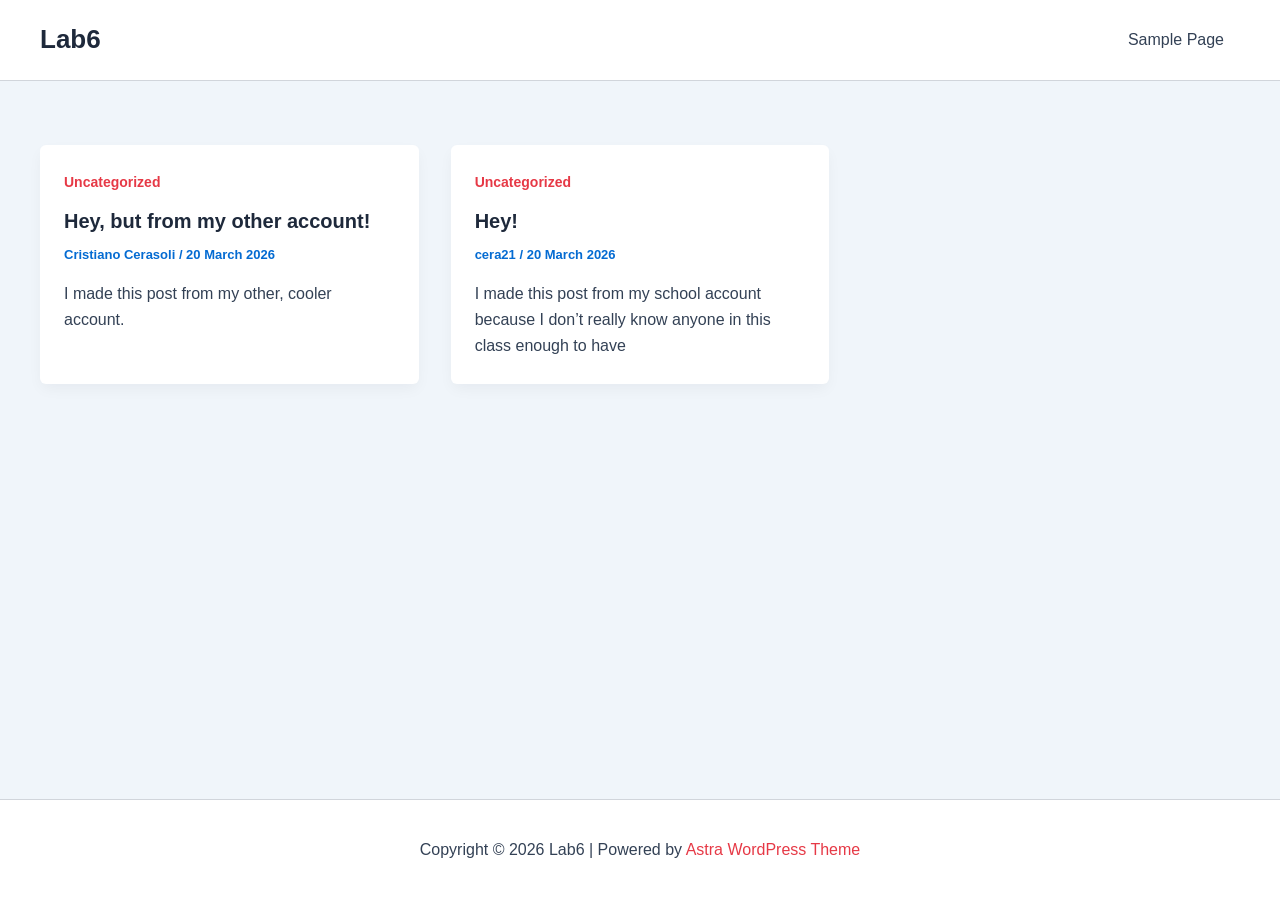
<file: index.html>
<!DOCTYPE html>
<html lang="en-CA">
<head>
<meta charset="UTF-8">
<meta name="viewport" content="width=device-width, initial-scale=1">
	<link rel="profile" href="https://gmpg.org/xfn/11"> 
	<title>Lab6</title>
<meta name='robots' content='max-image-preview:large' />
<link rel='dns-prefetch' href='//localhost' />
<link rel="alternate" type="application/rss+xml" title="Lab6 &raquo; Feed" href="/feed/" />
<link rel="alternate" type="application/rss+xml" title="Lab6 &raquo; Comments Feed" href="/comments/feed/" />
<script async src="https://www.googletagmanager.com/gtag/js?id=G-4SHFWW4BG1"></script>
<script>
var tinyGtagJsOptions = {"ga4":"G-4SHFWW4BG1"};
window.dataLayer || (dataLayer = []);
function gtag(){dataLayer.push(arguments);}
gtag('js', new Date());
gtag('config', "G-4SHFWW4BG1");
</script>
<style id='wp-img-auto-sizes-contain-inline-css'>
img:is([sizes=auto i],[sizes^="auto," i]){contain-intrinsic-size:3000px 1500px}
/*# sourceURL=wp-img-auto-sizes-contain-inline-css */
</style>
<link rel='stylesheet' id='astra-theme-css-css' href='/wp-content/themes/astra/assets/css/minified/main.min.css?ver=4.12.5' media='all' />
<style id='astra-theme-css-inline-css'>
:root{--ast-post-nav-space:0;--ast-container-default-xlg-padding:2.5em;--ast-container-default-lg-padding:2.5em;--ast-container-default-slg-padding:2em;--ast-container-default-md-padding:2.5em;--ast-container-default-sm-padding:2.5em;--ast-container-default-xs-padding:2.4em;--ast-container-default-xxs-padding:1.8em;--ast-code-block-background:#ECEFF3;--ast-comment-inputs-background:#F9FAFB;--ast-normal-container-width:1200px;--ast-narrow-container-width:750px;--ast-blog-title-font-weight:600;--ast-blog-meta-weight:600;--ast-global-color-primary:var(--ast-global-color-4);--ast-global-color-secondary:var(--ast-global-color-5);--ast-global-color-alternate-background:var(--ast-global-color-6);--ast-global-color-subtle-background:var(--ast-global-color-7);--ast-bg-style-guide:var( --ast-global-color-secondary,--ast-global-color-5 );--ast-shadow-style-guide:0px 0px 4px 0 #00000057;--ast-global-dark-bg-style:#fff;--ast-global-dark-lfs:#fbfbfb;--ast-widget-bg-color:#fafafa;--ast-wc-container-head-bg-color:#fbfbfb;--ast-title-layout-bg:#eeeeee;--ast-search-border-color:#e7e7e7;--ast-lifter-hover-bg:#e6e6e6;--ast-gallery-block-color:#000;--srfm-color-input-label:var(--ast-global-color-2);}html{font-size:100%;}a{color:var(--ast-global-color-0);}a:hover,a:focus{color:var(--ast-global-color-1);}body,button,input,select,textarea,.ast-button,.ast-custom-button{font-family:-apple-system,BlinkMacSystemFont,Segoe UI,Roboto,Oxygen-Sans,Ubuntu,Cantarell,Helvetica Neue,sans-serif;font-weight:400;font-size:16px;font-size:1rem;line-height:var(--ast-body-line-height,1.65);}blockquote{color:var(--ast-global-color-3);}h1,h2,h3,h4,h5,h6,.entry-content :where(h1,h2,h3,h4,h5,h6),.site-title,.site-title a{font-weight:600;}.ast-site-identity .site-title a{color:var(--ast-global-color-2);}.site-title{font-size:26px;font-size:1.625rem;display:block;}.site-header .site-description{font-size:15px;font-size:0.9375rem;display:none;}.entry-title{font-size:20px;font-size:1.25rem;}.ast-blog-single-element.ast-taxonomy-container a{font-size:14px;font-size:0.875rem;}.ast-blog-meta-container{font-size:13px;font-size:0.8125rem;}.archive .ast-article-post .ast-article-inner,.blog .ast-article-post .ast-article-inner,.archive .ast-article-post .ast-article-inner:hover,.blog .ast-article-post .ast-article-inner:hover{border-top-left-radius:6px;border-top-right-radius:6px;border-bottom-right-radius:6px;border-bottom-left-radius:6px;overflow:hidden;}h1,.entry-content :where(h1){font-size:36px;font-size:2.25rem;font-weight:600;line-height:1.4em;}h2,.entry-content :where(h2){font-size:30px;font-size:1.875rem;font-weight:600;line-height:1.3em;}h3,.entry-content :where(h3){font-size:24px;font-size:1.5rem;font-weight:600;line-height:1.3em;}h4,.entry-content :where(h4){font-size:20px;font-size:1.25rem;line-height:1.2em;font-weight:600;}h5,.entry-content :where(h5){font-size:18px;font-size:1.125rem;line-height:1.2em;font-weight:600;}h6,.entry-content :where(h6){font-size:16px;font-size:1rem;line-height:1.25em;font-weight:600;}::selection{background-color:var(--ast-global-color-0);color:#ffffff;}body,h1,h2,h3,h4,h5,h6,.entry-title a,.entry-content :where(h1,h2,h3,h4,h5,h6){color:var(--ast-global-color-3);}.tagcloud a:hover,.tagcloud a:focus,.tagcloud a.current-item{color:#ffffff;border-color:var(--ast-global-color-0);background-color:var(--ast-global-color-0);}input:focus,input[type="text"]:focus,input[type="email"]:focus,input[type="url"]:focus,input[type="password"]:focus,input[type="reset"]:focus,input[type="search"]:focus,textarea:focus{border-color:var(--ast-global-color-0);}input[type="radio"]:checked,input[type=reset],input[type="checkbox"]:checked,input[type="checkbox"]:hover:checked,input[type="checkbox"]:focus:checked,input[type=range]::-webkit-slider-thumb{border-color:var(--ast-global-color-0);background-color:var(--ast-global-color-0);box-shadow:none;}.site-footer a:hover + .post-count,.site-footer a:focus + .post-count{background:var(--ast-global-color-0);border-color:var(--ast-global-color-0);}.single .nav-links .nav-previous,.single .nav-links .nav-next{color:var(--ast-global-color-0);}.entry-meta,.entry-meta *{line-height:1.45;color:var(--ast-global-color-0);font-weight:600;}.entry-meta a:not(.ast-button):hover,.entry-meta a:not(.ast-button):hover *,.entry-meta a:not(.ast-button):focus,.entry-meta a:not(.ast-button):focus *,.page-links > .page-link,.page-links .page-link:hover,.post-navigation a:hover{color:var(--ast-global-color-1);}#cat option,.secondary .calendar_wrap thead a,.secondary .calendar_wrap thead a:visited{color:var(--ast-global-color-0);}.secondary .calendar_wrap #today,.ast-progress-val span{background:var(--ast-global-color-0);}.secondary a:hover + .post-count,.secondary a:focus + .post-count{background:var(--ast-global-color-0);border-color:var(--ast-global-color-0);}.calendar_wrap #today > a{color:#ffffff;}.page-links .page-link,.single .post-navigation a{color:var(--ast-global-color-3);}.ast-search-menu-icon .search-form button.search-submit{padding:0 4px;}.ast-search-menu-icon form.search-form{padding-right:0;}.ast-header-search .ast-search-menu-icon.ast-dropdown-active .search-form,.ast-header-search .ast-search-menu-icon.ast-dropdown-active .search-field:focus{transition:all 0.2s;}.search-form input.search-field:focus{outline:none;}.ast-mobile-header-content .ast-builder-layout-element:not(.ast-builder-menu):not(.ast-header-divider-element),.ast-mobile-popup-content .ast-builder-layout-element:not(.ast-builder-menu):not(.ast-header-divider-element){padding:15px 20px;}.ast-search-menu-icon .search-form button.search-submit:focus,.ast-theme-transparent-header .ast-header-search .ast-dropdown-active .ast-icon,.ast-theme-transparent-header .ast-inline-search .search-field:focus .ast-icon{color:var(--ast-global-color-1);}.ast-desktop .ast-header-search .slide-search .search-form{border:2px solid var(--ast-global-color-0);}.ast-header-search .slide-search .search-field{background-color:(--ast-global-dark-bg-style);}.ast-archive-title{color:var(--ast-global-color-2);}.widget-title{font-size:22px;font-size:1.375rem;color:var(--ast-global-color-2);}.ast-single-post .entry-content a,.ast-comment-content a:not(.ast-comment-edit-reply-wrap a){text-decoration:underline;}.ast-single-post .entry-content .uagb-tab a,.ast-single-post .entry-content .uagb-ifb-cta a,.ast-single-post .entry-content .uabb-module-content a,.ast-single-post .entry-content .uagb-post-grid a,.ast-single-post .entry-content .uagb-timeline a,.ast-single-post .entry-content .uagb-toc__wrap a,.ast-single-post .entry-content .uagb-taxomony-box a,.entry-content .wp-block-latest-posts > li > a,.ast-single-post .entry-content .wp-block-file__button,a.ast-post-filter-single,.ast-single-post .ast-comment-content .comment-reply-link,.ast-single-post .ast-comment-content .comment-edit-link{text-decoration:none;}.ast-search-menu-icon.slide-search a:focus-visible:focus-visible,.astra-search-icon:focus-visible,#close:focus-visible,a:focus-visible,.ast-menu-toggle:focus-visible,.site .skip-link:focus-visible,.wp-block-loginout input:focus-visible,.wp-block-search.wp-block-search__button-inside .wp-block-search__inside-wrapper,.ast-header-navigation-arrow:focus-visible,.ast-orders-table__row .ast-orders-table__cell:focus-visible,a#ast-apply-coupon:focus-visible,#ast-apply-coupon:focus-visible,#close:focus-visible,.button.search-submit:focus-visible,#search_submit:focus,.normal-search:focus-visible,.ast-header-account-wrap:focus-visible,.astra-cart-drawer-close:focus,.ast-single-variation:focus,.ast-button:focus,.ast-builder-button-wrap:has(.ast-custom-button-link:focus),.ast-builder-button-wrap .ast-custom-button-link:focus{outline-style:dotted;outline-color:inherit;outline-width:thin;}input:focus,input[type="text"]:focus,input[type="email"]:focus,input[type="url"]:focus,input[type="password"]:focus,input[type="reset"]:focus,input[type="search"]:focus,input[type="number"]:focus,textarea:focus,.wp-block-search__input:focus,[data-section="section-header-mobile-trigger"] .ast-button-wrap .ast-mobile-menu-trigger-minimal:focus,.ast-mobile-popup-drawer.active .menu-toggle-close:focus,#ast-scroll-top:focus,#coupon_code:focus,#ast-coupon-code:focus{border-style:dotted;border-color:inherit;border-width:thin;}input{outline:none;}.ast-logo-title-inline .site-logo-img{padding-right:1em;}body .ast-oembed-container *{position:absolute;top:0;width:100%;height:100%;left:0;}body .wp-block-embed-pocket-casts .ast-oembed-container *{position:unset;}.ast-single-post-featured-section + article {margin-top: 2em;}.site-content .ast-single-post-featured-section img {width: 100%;overflow: hidden;object-fit: cover;}.ast-separate-container .site-content .ast-single-post-featured-section + article {margin-top: -80px;z-index: 9;position: relative;border-radius: 4px;}@media (min-width: 922px) {.ast-no-sidebar .site-content .ast-article-image-container--wide {margin-left: -120px;margin-right: -120px;max-width: unset;width: unset;}.ast-left-sidebar .site-content .ast-article-image-container--wide,.ast-right-sidebar .site-content .ast-article-image-container--wide {margin-left: -10px;margin-right: -10px;}.site-content .ast-article-image-container--full {margin-left: calc( -50vw + 50%);margin-right: calc( -50vw + 50%);max-width: 100vw;width: 100vw;}.ast-left-sidebar .site-content .ast-article-image-container--full,.ast-right-sidebar .site-content .ast-article-image-container--full {margin-left: -10px;margin-right: -10px;max-width: inherit;width: auto;}}.site > .ast-single-related-posts-container {margin-top: 0;}@media (min-width: 922px) {.ast-desktop .ast-container--narrow {max-width: var(--ast-narrow-container-width);margin: 0 auto;}}input[type="text"],input[type="number"],input[type="email"],input[type="url"],input[type="password"],input[type="search"],input[type=reset],input[type=tel],input[type=date],select,textarea{font-size:16px;font-style:normal;font-weight:400;line-height:24px;width:100%;padding:12px 16px;border-radius:4px;box-shadow:0px 1px 2px 0px rgba(0,0,0,0.05);color:var(--ast-form-input-text,#475569);}input[type="text"],input[type="number"],input[type="email"],input[type="url"],input[type="password"],input[type="search"],input[type=reset],input[type=tel],input[type=date],select{height:40px;}input[type="date"]{border-width:1px;border-style:solid;border-color:var(--ast-border-color);background:var( --ast-global-color-secondary,--ast-global-color-5 );}input[type="text"]:focus,input[type="number"]:focus,input[type="email"]:focus,input[type="url"]:focus,input[type="password"]:focus,input[type="search"]:focus,input[type=reset]:focus,input[type="tel"]:focus,input[type="date"]:focus,select:focus,textarea:focus{border-color:#046BD2;box-shadow:none;outline:none;color:var(--ast-form-input-focus-text,#475569);}label,legend{color:var(--ast-global-color-2,#111827 );font-size:14px;font-style:normal;font-weight:500;line-height:20px;}select{padding:6px 10px;}fieldset{padding:30px;border-radius:4px;}button,.ast-button,.button,input[type="button"],input[type="reset"],input[type="submit"],a:where(.wp-block-button__link){border-radius:4px;box-shadow:0px 1px 2px 0px rgba(0,0,0,0.05);}:root{--ast-comment-inputs-background:#FFF;}::placeholder{color:var(--ast-form-field-color,#9CA3AF);}::-ms-input-placeholder{color:var(--ast-form-field-color,#9CA3AF);}@media (max-width:921.9px){#ast-desktop-header{display:none;}}@media (min-width:922px){#ast-mobile-header{display:none;}}.wp-block-buttons.aligncenter{justify-content:center;}.wp-block-button.is-style-outline .wp-block-button__link{border-color:var(--ast-global-color-0);}div.wp-block-button.is-style-outline > .wp-block-button__link:not(.has-text-color),div.wp-block-button.wp-block-button__link.is-style-outline:not(.has-text-color){color:var(--ast-global-color-0);}.wp-block-button.is-style-outline .wp-block-button__link:hover,.wp-block-buttons .wp-block-button.is-style-outline .wp-block-button__link:focus,.wp-block-buttons .wp-block-button.is-style-outline > .wp-block-button__link:not(.has-text-color):hover,.wp-block-buttons .wp-block-button.wp-block-button__link.is-style-outline:not(.has-text-color):hover{color:#ffffff;background-color:var(--ast-global-color-1);border-color:var(--ast-global-color-1);}.post-page-numbers.current .page-link,.ast-pagination .page-numbers.current{color:#ffffff;border-color:var(--ast-global-color-0);background-color:var(--ast-global-color-0);}.wp-block-buttons .wp-block-button.is-style-outline .wp-block-button__link.wp-element-button,.ast-outline-button,.wp-block-uagb-buttons-child .uagb-buttons-repeater.ast-outline-button{border-color:var(--ast-global-color-0);border-top-width:2px;border-right-width:2px;border-bottom-width:2px;border-left-width:2px;font-family:inherit;font-weight:500;font-size:16px;font-size:1rem;line-height:1em;padding-top:13px;padding-right:30px;padding-bottom:13px;padding-left:30px;}.wp-block-buttons .wp-block-button.is-style-outline > .wp-block-button__link:not(.has-text-color),.wp-block-buttons .wp-block-button.wp-block-button__link.is-style-outline:not(.has-text-color),.ast-outline-button{color:var(--ast-global-color-0);}.wp-block-button.is-style-outline .wp-block-button__link:hover,.wp-block-buttons .wp-block-button.is-style-outline .wp-block-button__link:focus,.wp-block-buttons .wp-block-button.is-style-outline > .wp-block-button__link:not(.has-text-color):hover,.wp-block-buttons .wp-block-button.wp-block-button__link.is-style-outline:not(.has-text-color):hover,.ast-outline-button:hover,.ast-outline-button:focus,.wp-block-uagb-buttons-child .uagb-buttons-repeater.ast-outline-button:hover,.wp-block-uagb-buttons-child .uagb-buttons-repeater.ast-outline-button:focus{color:#ffffff;background-color:var(--ast-global-color-1);border-color:var(--ast-global-color-1);}.ast-single-post .entry-content a.ast-outline-button,.ast-single-post .entry-content .is-style-outline>.wp-block-button__link{text-decoration:none;}.wp-block-button .wp-block-button__link.wp-element-button.is-style-outline:not(.has-background),.wp-block-button.is-style-outline>.wp-block-button__link.wp-element-button:not(.has-background),.ast-outline-button{background-color:transparent;}.uagb-buttons-repeater.ast-outline-button{border-radius:9999px;}@media (max-width:921px){.wp-block-buttons .wp-block-button.is-style-outline .wp-block-button__link.wp-element-button,.ast-outline-button,.wp-block-uagb-buttons-child .uagb-buttons-repeater.ast-outline-button{padding-top:12px;padding-right:28px;padding-bottom:12px;padding-left:28px;}}@media (max-width:544px){.wp-block-buttons .wp-block-button.is-style-outline .wp-block-button__link.wp-element-button,.ast-outline-button,.wp-block-uagb-buttons-child .uagb-buttons-repeater.ast-outline-button{padding-top:10px;padding-right:24px;padding-bottom:10px;padding-left:24px;}}.entry-content[data-ast-blocks-layout] > figure{margin-bottom:1em;}h1.widget-title{font-weight:600;}h2.widget-title{font-weight:600;}h3.widget-title{font-weight:600;}#page{display:flex;flex-direction:column;min-height:100vh;}.ast-404-layout-1 h1.page-title{color:var(--ast-global-color-2);}.single .post-navigation a{line-height:1em;height:inherit;}.error-404 .page-sub-title{font-size:1.5rem;font-weight:inherit;}.search .site-content .content-area .search-form{margin-bottom:0;}#page .site-content{flex-grow:1;}.widget{margin-bottom:1.25em;}#secondary li{line-height:1.5em;}#secondary .wp-block-group h2{margin-bottom:0.7em;}#secondary h2{font-size:1.7rem;}.ast-separate-container .ast-article-post,.ast-separate-container .ast-article-single,.ast-separate-container .comment-respond{padding:3em;}.ast-separate-container .ast-article-single .ast-article-single{padding:0;}.ast-article-single .wp-block-post-template-is-layout-grid{padding-left:0;}.ast-separate-container .comments-title,.ast-narrow-container .comments-title{padding:1.5em 2em;}.ast-page-builder-template .comment-form-textarea,.ast-comment-formwrap .ast-grid-common-col{padding:0;}.ast-comment-formwrap{padding:0;display:inline-flex;column-gap:20px;width:100%;margin-left:0;margin-right:0;}.comments-area textarea#comment:focus,.comments-area textarea#comment:active,.comments-area .ast-comment-formwrap input[type="text"]:focus,.comments-area .ast-comment-formwrap input[type="text"]:active {box-shadow:none;outline:none;}.archive.ast-page-builder-template .entry-header{margin-top:2em;}.ast-page-builder-template .ast-comment-formwrap{width:100%;}.entry-title{margin-bottom:0.6em;}.ast-archive-description p{font-size:inherit;font-weight:inherit;line-height:inherit;}.ast-separate-container .ast-comment-list li.depth-1,.hentry{margin-bottom:1.5em;}.site-content section.ast-archive-description{margin-bottom:2em;}@media (min-width:921px){.ast-left-sidebar.ast-page-builder-template #secondary,.archive.ast-right-sidebar.ast-page-builder-template .site-main{padding-left:20px;padding-right:20px;}}@media (max-width:544px){.ast-comment-formwrap.ast-row{column-gap:10px;display:inline-block;}#ast-commentform .ast-grid-common-col{position:relative;width:100%;}}@media (min-width:1201px){.ast-separate-container .ast-article-post,.ast-separate-container .ast-article-single,.ast-separate-container .ast-author-box,.ast-separate-container .ast-404-layout-1,.ast-separate-container .no-results{padding:3em;}}@media (max-width:921px){.ast-left-sidebar #content > .ast-container{display:flex;flex-direction:column-reverse;width:100%;}}@media (min-width:922px){.ast-separate-container.ast-right-sidebar #primary,.ast-separate-container.ast-left-sidebar #primary{border:0;}.search-no-results.ast-separate-container #primary{margin-bottom:4em;}}.wp-block-button .wp-block-button__link{color:#ffffff;}.wp-block-button .wp-block-button__link:hover,.wp-block-button .wp-block-button__link:focus{color:#ffffff;background-color:var(--ast-global-color-1);border-color:var(--ast-global-color-1);}.wp-block-button .wp-block-button__link,.wp-block-search .wp-block-search__button,body .wp-block-file .wp-block-file__button{border-color:var(--ast-global-color-0);background-color:var(--ast-global-color-0);color:#ffffff;font-family:inherit;font-weight:500;line-height:1em;font-size:16px;font-size:1rem;padding-top:15px;padding-right:30px;padding-bottom:15px;padding-left:30px;}.ast-single-post .entry-content .wp-block-button .wp-block-button__link,.ast-single-post .entry-content .wp-block-search .wp-block-search__button,body .entry-content .wp-block-file .wp-block-file__button{text-decoration:none;}@media (max-width:921px){.wp-block-button .wp-block-button__link,.wp-block-search .wp-block-search__button,body .wp-block-file .wp-block-file__button{padding-top:14px;padding-right:28px;padding-bottom:14px;padding-left:28px;}}@media (max-width:544px){.wp-block-button .wp-block-button__link,.wp-block-search .wp-block-search__button,body .wp-block-file .wp-block-file__button{padding-top:12px;padding-right:24px;padding-bottom:12px;padding-left:24px;}}.menu-toggle,button,.ast-button,.ast-custom-button,.button,input#submit,input[type="button"],input[type="submit"],input[type="reset"],#comments .submit,.search .search-submit,form[CLASS*="wp-block-search__"].wp-block-search .wp-block-search__inside-wrapper .wp-block-search__button,body .wp-block-file .wp-block-file__button,.search .search-submit{border-style:solid;border-top-width:0;border-right-width:0;border-left-width:0;border-bottom-width:0;color:#ffffff;border-color:var(--ast-global-color-0);background-color:var(--ast-global-color-0);padding-top:15px;padding-right:30px;padding-bottom:15px;padding-left:30px;font-family:inherit;font-weight:500;font-size:16px;font-size:1rem;line-height:1em;}button:focus,.menu-toggle:hover,button:hover,.ast-button:hover,.ast-custom-button:hover .button:hover,.ast-custom-button:hover ,input[type=reset]:hover,input[type=reset]:focus,input#submit:hover,input#submit:focus,input[type="button"]:hover,input[type="button"]:focus,input[type="submit"]:hover,input[type="submit"]:focus,form[CLASS*="wp-block-search__"].wp-block-search .wp-block-search__inside-wrapper .wp-block-search__button:hover,form[CLASS*="wp-block-search__"].wp-block-search .wp-block-search__inside-wrapper .wp-block-search__button:focus,body .wp-block-file .wp-block-file__button:hover,body .wp-block-file .wp-block-file__button:focus{color:#ffffff;background-color:var(--ast-global-color-1);border-color:var(--ast-global-color-1);}form[CLASS*="wp-block-search__"].wp-block-search .wp-block-search__inside-wrapper .wp-block-search__button.has-icon{padding-top:calc(15px - 3px);padding-right:calc(30px - 3px);padding-bottom:calc(15px - 3px);padding-left:calc(30px - 3px);}@media (max-width:921px){.menu-toggle,button,.ast-button,.ast-custom-button,.button,input#submit,input[type="button"],input[type="submit"],input[type="reset"],#comments .submit,.search .search-submit,form[CLASS*="wp-block-search__"].wp-block-search .wp-block-search__inside-wrapper .wp-block-search__button,body .wp-block-file .wp-block-file__button,.search .search-submit{padding-top:14px;padding-right:28px;padding-bottom:14px;padding-left:28px;}}@media (max-width:544px){.menu-toggle,button,.ast-button,.ast-custom-button,.button,input#submit,input[type="button"],input[type="submit"],input[type="reset"],#comments .submit,.search .search-submit,form[CLASS*="wp-block-search__"].wp-block-search .wp-block-search__inside-wrapper .wp-block-search__button,body .wp-block-file .wp-block-file__button,.search .search-submit{padding-top:12px;padding-right:24px;padding-bottom:12px;padding-left:24px;}}@media (max-width:921px){.ast-mobile-header-stack .main-header-bar .ast-search-menu-icon{display:inline-block;}.ast-header-break-point.ast-header-custom-item-outside .ast-mobile-header-stack .main-header-bar .ast-search-icon{margin:0;}.ast-comment-avatar-wrap img{max-width:2.5em;}.ast-comment-meta{padding:0 1.8888em 1.3333em;}}@media (min-width:544px){.ast-container{max-width:100%;}}@media (max-width:544px){.ast-separate-container .ast-article-post,.ast-separate-container .ast-article-single,.ast-separate-container .comments-title,.ast-separate-container .ast-archive-description{padding:1.5em 1em;}.ast-separate-container #content .ast-container{padding-left:0.54em;padding-right:0.54em;}.ast-separate-container .ast-comment-list .bypostauthor{padding:.5em;}.ast-search-menu-icon.ast-dropdown-active .search-field{width:170px;}} #ast-mobile-header .ast-site-header-cart-li a{pointer-events:none;}.ast-separate-container{background-color:var(--ast-global-color-5);}@media (max-width:921px){.site-title{display:block;}.site-header .site-description{display:none;}h1,.entry-content :where(h1){font-size:30px;font-size:1.875rem;}h2,.entry-content :where(h2){font-size:25px;font-size:1.5625rem;}h3,.entry-content :where(h3){font-size:20px;font-size:1.25rem;}}@media (max-width:544px){.site-title{display:block;}.site-header .site-description{display:none;}h1,.entry-content :where(h1){font-size:30px;font-size:1.875rem;}h2,.entry-content :where(h2){font-size:25px;font-size:1.5625rem;}h3,.entry-content :where(h3){font-size:20px;font-size:1.25rem;}}@media (max-width:921px){html{font-size:91.2%;}}@media (max-width:544px){html{font-size:91.2%;}}@media (min-width:922px){.ast-container{max-width:1240px;}}@media (min-width:922px){.site-content .ast-container{display:flex;}}@media (max-width:921px){.site-content .ast-container{flex-direction:column;}}.ast-blog-layout-4-grid .ast-article-post{width:33.33%;margin-bottom:2em;border-bottom:0;background-color:transparent;}.ast-blog-layout-4-grid .ast-article-inner .wp-post-image{width:100%;}.ast-article-inner{padding:1.5em;}.ast-blog-layout-4-grid .ast-row{display:flex;flex-wrap:wrap;flex-flow:row wrap;align-items:stretch;}.ast-separate-container .ast-blog-layout-4-grid .ast-article-post{padding:0 1em 0;}.ast-separate-container.ast-desktop .ast-blog-layout-4-grid .ast-row{margin-left:-1em;margin-right:-1em;}.ast-blog-layout-4-grid .ast-article-inner{box-shadow:0px 6px 15px -2px rgba(16,24,40,0.05);}.ast-separate-container .ast-blog-layout-4-grid .ast-article-inner,.ast-plain-container .ast-blog-layout-4-grid .ast-article-inner{height:100%;}.ast-row .blog-layout-4 .post-content,.blog-layout-4 .post-thumb{padding-left:0;padding-right:0;}.ast-article-post.remove-featured-img-padding .blog-layout-4 .post-content .ast-blog-featured-section:first-child .post-thumb-img-content{margin-top:-1.5em;}.ast-article-post.remove-featured-img-padding .blog-layout-4 .post-content .ast-blog-featured-section .post-thumb-img-content{margin-left:-1.5em;margin-right:-1.5em;}@media (max-width:921px){.ast-blog-layout-4-grid .ast-article-post{width:100%;}}.ast-blog-layout-6-grid .ast-blog-featured-section:before { content: ""; }.ast-article-post .post-thumb-img-content img{aspect-ratio:16/9;width:100%;}.ast-article-post .post-thumb-img-content{overflow:hidden;}.ast-article-post .post-thumb-img-content img{transform:scale(1);transition:transform .5s ease;}.ast-article-post:hover .post-thumb-img-content img{transform:scale(1.1);}.cat-links.badge a,.tags-links.badge a {padding: 4px 8px;border-radius: 3px;font-weight: 400;}.cat-links.underline a,.tags-links.underline a{text-decoration: underline;}@media (min-width:922px){.main-header-menu .sub-menu .menu-item.ast-left-align-sub-menu:hover > .sub-menu,.main-header-menu .sub-menu .menu-item.ast-left-align-sub-menu.focus > .sub-menu{margin-left:-0px;}}.entry-content li > p{margin-bottom:0;}.site .comments-area{padding-bottom:2em;margin-top:2em;}.wp-block-file {display: flex;align-items: center;flex-wrap: wrap;justify-content: space-between;}.wp-block-pullquote {border: none;}.wp-block-pullquote blockquote::before {content: "\201D";font-family: "Helvetica",sans-serif;display: flex;transform: rotate( 180deg );font-size: 6rem;font-style: normal;line-height: 1;font-weight: bold;align-items: center;justify-content: center;}.has-text-align-right > blockquote::before {justify-content: flex-start;}.has-text-align-left > blockquote::before {justify-content: flex-end;}figure.wp-block-pullquote.is-style-solid-color blockquote {max-width: 100%;text-align: inherit;}:root {--wp--custom--ast-default-block-top-padding: 3em;--wp--custom--ast-default-block-right-padding: 3em;--wp--custom--ast-default-block-bottom-padding: 3em;--wp--custom--ast-default-block-left-padding: 3em;--wp--custom--ast-container-width: 1200px;--wp--custom--ast-content-width-size: 1200px;--wp--custom--ast-wide-width-size: calc(1200px + var(--wp--custom--ast-default-block-left-padding) + var(--wp--custom--ast-default-block-right-padding));}.ast-narrow-container {--wp--custom--ast-content-width-size: 750px;--wp--custom--ast-wide-width-size: 750px;}@media(max-width: 921px) {:root {--wp--custom--ast-default-block-top-padding: 3em;--wp--custom--ast-default-block-right-padding: 2em;--wp--custom--ast-default-block-bottom-padding: 3em;--wp--custom--ast-default-block-left-padding: 2em;}}@media(max-width: 544px) {:root {--wp--custom--ast-default-block-top-padding: 3em;--wp--custom--ast-default-block-right-padding: 1.5em;--wp--custom--ast-default-block-bottom-padding: 3em;--wp--custom--ast-default-block-left-padding: 1.5em;}}.entry-content > .wp-block-group,.entry-content > .wp-block-cover,.entry-content > .wp-block-columns {padding-top: var(--wp--custom--ast-default-block-top-padding);padding-right: var(--wp--custom--ast-default-block-right-padding);padding-bottom: var(--wp--custom--ast-default-block-bottom-padding);padding-left: var(--wp--custom--ast-default-block-left-padding);}.ast-plain-container.ast-no-sidebar .entry-content > .alignfull,.ast-page-builder-template .ast-no-sidebar .entry-content > .alignfull {margin-left: calc( -50vw + 50%);margin-right: calc( -50vw + 50%);max-width: 100vw;width: 100vw;}.ast-plain-container.ast-no-sidebar .entry-content .alignfull .alignfull,.ast-page-builder-template.ast-no-sidebar .entry-content .alignfull .alignfull,.ast-plain-container.ast-no-sidebar .entry-content .alignfull .alignwide,.ast-page-builder-template.ast-no-sidebar .entry-content .alignfull .alignwide,.ast-plain-container.ast-no-sidebar .entry-content .alignwide .alignfull,.ast-page-builder-template.ast-no-sidebar .entry-content .alignwide .alignfull,.ast-plain-container.ast-no-sidebar .entry-content .alignwide .alignwide,.ast-page-builder-template.ast-no-sidebar .entry-content .alignwide .alignwide,.ast-plain-container.ast-no-sidebar .entry-content .wp-block-column .alignfull,.ast-page-builder-template.ast-no-sidebar .entry-content .wp-block-column .alignfull,.ast-plain-container.ast-no-sidebar .entry-content .wp-block-column .alignwide,.ast-page-builder-template.ast-no-sidebar .entry-content .wp-block-column .alignwide {margin-left: auto;margin-right: auto;width: 100%;}[data-ast-blocks-layout] .wp-block-separator:not(.is-style-dots) {height: 0;}[data-ast-blocks-layout] .wp-block-separator {margin: 20px auto;}[data-ast-blocks-layout] .wp-block-separator:not(.is-style-wide):not(.is-style-dots) {max-width: 100px;}[data-ast-blocks-layout] .wp-block-separator.has-background {padding: 0;}.entry-content[data-ast-blocks-layout] > * {max-width: var(--wp--custom--ast-content-width-size);margin-left: auto;margin-right: auto;}.entry-content[data-ast-blocks-layout] > .alignwide {max-width: var(--wp--custom--ast-wide-width-size);}.entry-content[data-ast-blocks-layout] .alignfull {max-width: none;}.entry-content .wp-block-columns {margin-bottom: 0;}blockquote {margin: 1.5em;border-color: rgba(0,0,0,0.05);}.wp-block-quote:not(.has-text-align-right):not(.has-text-align-center) {border-left: 5px solid rgba(0,0,0,0.05);}.has-text-align-right > blockquote,blockquote.has-text-align-right {border-right: 5px solid rgba(0,0,0,0.05);}.has-text-align-left > blockquote,blockquote.has-text-align-left {border-left: 5px solid rgba(0,0,0,0.05);}.wp-block-site-tagline,.wp-block-latest-posts .read-more {margin-top: 15px;}.wp-block-loginout p label {display: block;}.wp-block-loginout p:not(.login-remember):not(.login-submit) input {width: 100%;}.wp-block-loginout input:focus {border-color: transparent;}.wp-block-loginout input:focus {outline: thin dotted;}.entry-content .wp-block-media-text .wp-block-media-text__content {padding: 0 0 0 8%;}.entry-content .wp-block-media-text.has-media-on-the-right .wp-block-media-text__content {padding: 0 8% 0 0;}.entry-content .wp-block-media-text.has-background .wp-block-media-text__content {padding: 8%;}.entry-content .wp-block-cover:not([class*="background-color"]):not(.has-text-color.has-link-color) .wp-block-cover__inner-container,.entry-content .wp-block-cover:not([class*="background-color"]) .wp-block-cover-image-text,.entry-content .wp-block-cover:not([class*="background-color"]) .wp-block-cover-text,.entry-content .wp-block-cover-image:not([class*="background-color"]) .wp-block-cover__inner-container,.entry-content .wp-block-cover-image:not([class*="background-color"]) .wp-block-cover-image-text,.entry-content .wp-block-cover-image:not([class*="background-color"]) .wp-block-cover-text {color: var(--ast-global-color-primary,var(--ast-global-color-5));}.wp-block-loginout .login-remember input {width: 1.1rem;height: 1.1rem;margin: 0 5px 4px 0;vertical-align: middle;}.wp-block-latest-posts > li > *:first-child,.wp-block-latest-posts:not(.is-grid) > li:first-child {margin-top: 0;}.entry-content > .wp-block-buttons,.entry-content > .wp-block-uagb-buttons {margin-bottom: 1.5em;}.wp-block-search__inside-wrapper .wp-block-search__input {padding: 0 10px;color: var(--ast-global-color-3);background: var(--ast-global-color-primary,var(--ast-global-color-5));border-color: var(--ast-border-color);}.wp-block-latest-posts .read-more {margin-bottom: 1.5em;}.wp-block-search__no-button .wp-block-search__inside-wrapper .wp-block-search__input {padding-top: 5px;padding-bottom: 5px;}.wp-block-latest-posts .wp-block-latest-posts__post-date,.wp-block-latest-posts .wp-block-latest-posts__post-author {font-size: 1rem;}.wp-block-latest-posts > li > *,.wp-block-latest-posts:not(.is-grid) > li {margin-top: 12px;margin-bottom: 12px;}.ast-page-builder-template .entry-content[data-ast-blocks-layout] > .alignwide:where(:not(.uagb-is-root-container):not(.spectra-is-root-container)) > * {max-width: var(--wp--custom--ast-wide-width-size);}.ast-page-builder-template .entry-content[data-ast-blocks-layout] > .inherit-container-width > *,.ast-page-builder-template .entry-content[data-ast-blocks-layout] > *:not(.wp-block-group):where(:not(.uagb-is-root-container):not(.spectra-is-root-container)) > *,.entry-content[data-ast-blocks-layout] > .wp-block-cover .wp-block-cover__inner-container {max-width: none ;margin-left: auto;margin-right: auto;}.ast-page-builder-template .entry-content[data-ast-blocks-layout] > *,.ast-page-builder-template .entry-content[data-ast-blocks-layout] > .alignfull:where(:not(.wp-block-group):not(.uagb-is-root-container):not(.spectra-is-root-container)) > * {max-width: none;}.entry-content[data-ast-blocks-layout] .wp-block-cover:not(.alignleft):not(.alignright) {width: auto;}@media(max-width: 1200px) {.ast-separate-container .entry-content > .alignfull,.ast-separate-container .entry-content[data-ast-blocks-layout] > .alignwide,.ast-plain-container .entry-content[data-ast-blocks-layout] > .alignwide,.ast-plain-container .entry-content .alignfull {margin-left: calc(-1 * min(var(--ast-container-default-xlg-padding),20px)) ;margin-right: calc(-1 * min(var(--ast-container-default-xlg-padding),20px));}}@media(min-width: 1201px) {.ast-separate-container .entry-content > .alignfull {margin-left: calc(-1 * var(--ast-container-default-xlg-padding) );margin-right: calc(-1 * var(--ast-container-default-xlg-padding) );}.ast-separate-container .entry-content[data-ast-blocks-layout] > .alignwide,.ast-plain-container .entry-content[data-ast-blocks-layout] > .alignwide {margin-left: auto;margin-right: auto;}}@media(min-width: 921px) {.ast-separate-container .entry-content .wp-block-group.alignwide:not(.inherit-container-width) > :where(:not(.alignleft):not(.alignright)),.ast-plain-container .entry-content .wp-block-group.alignwide:not(.inherit-container-width) > :where(:not(.alignleft):not(.alignright)) {max-width: calc( var(--wp--custom--ast-content-width-size) + 80px );}.ast-plain-container.ast-right-sidebar .entry-content[data-ast-blocks-layout] .alignfull,.ast-plain-container.ast-left-sidebar .entry-content[data-ast-blocks-layout] .alignfull {margin-left: -60px;margin-right: -60px;}}@media(min-width: 544px) {.entry-content > .alignleft {margin-right: 20px;}.entry-content > .alignright {margin-left: 20px;}}@media (max-width:544px){.wp-block-columns .wp-block-column:not(:last-child){margin-bottom:20px;}.wp-block-latest-posts{margin:0;}}@media( max-width: 600px ) {.entry-content .wp-block-media-text .wp-block-media-text__content,.entry-content .wp-block-media-text.has-media-on-the-right .wp-block-media-text__content {padding: 8% 0 0;}.entry-content .wp-block-media-text.has-background .wp-block-media-text__content {padding: 8%;}}.ast-page-builder-template .entry-header {padding-left: 0;}.ast-narrow-container .site-content .wp-block-uagb-image--align-full .wp-block-uagb-image__figure {max-width: 100%;margin-left: auto;margin-right: auto;}.entry-content ul,.entry-content ol {padding: revert;margin: revert;padding-left: 20px;}.entry-content ul.wc-block-product-template{padding: 0;}:root .has-ast-global-color-0-color{color:var(--ast-global-color-0);}:root .has-ast-global-color-0-background-color{background-color:var(--ast-global-color-0);}:root .wp-block-button .has-ast-global-color-0-color{color:var(--ast-global-color-0);}:root .wp-block-button .has-ast-global-color-0-background-color{background-color:var(--ast-global-color-0);}:root .has-ast-global-color-1-color{color:var(--ast-global-color-1);}:root .has-ast-global-color-1-background-color{background-color:var(--ast-global-color-1);}:root .wp-block-button .has-ast-global-color-1-color{color:var(--ast-global-color-1);}:root .wp-block-button .has-ast-global-color-1-background-color{background-color:var(--ast-global-color-1);}:root .has-ast-global-color-2-color{color:var(--ast-global-color-2);}:root .has-ast-global-color-2-background-color{background-color:var(--ast-global-color-2);}:root .wp-block-button .has-ast-global-color-2-color{color:var(--ast-global-color-2);}:root .wp-block-button .has-ast-global-color-2-background-color{background-color:var(--ast-global-color-2);}:root .has-ast-global-color-3-color{color:var(--ast-global-color-3);}:root .has-ast-global-color-3-background-color{background-color:var(--ast-global-color-3);}:root .wp-block-button .has-ast-global-color-3-color{color:var(--ast-global-color-3);}:root .wp-block-button .has-ast-global-color-3-background-color{background-color:var(--ast-global-color-3);}:root .has-ast-global-color-4-color{color:var(--ast-global-color-4);}:root .has-ast-global-color-4-background-color{background-color:var(--ast-global-color-4);}:root .wp-block-button .has-ast-global-color-4-color{color:var(--ast-global-color-4);}:root .wp-block-button .has-ast-global-color-4-background-color{background-color:var(--ast-global-color-4);}:root .has-ast-global-color-5-color{color:var(--ast-global-color-5);}:root .has-ast-global-color-5-background-color{background-color:var(--ast-global-color-5);}:root .wp-block-button .has-ast-global-color-5-color{color:var(--ast-global-color-5);}:root .wp-block-button .has-ast-global-color-5-background-color{background-color:var(--ast-global-color-5);}:root .has-ast-global-color-6-color{color:var(--ast-global-color-6);}:root .has-ast-global-color-6-background-color{background-color:var(--ast-global-color-6);}:root .wp-block-button .has-ast-global-color-6-color{color:var(--ast-global-color-6);}:root .wp-block-button .has-ast-global-color-6-background-color{background-color:var(--ast-global-color-6);}:root .has-ast-global-color-7-color{color:var(--ast-global-color-7);}:root .has-ast-global-color-7-background-color{background-color:var(--ast-global-color-7);}:root .wp-block-button .has-ast-global-color-7-color{color:var(--ast-global-color-7);}:root .wp-block-button .has-ast-global-color-7-background-color{background-color:var(--ast-global-color-7);}:root .has-ast-global-color-8-color{color:var(--ast-global-color-8);}:root .has-ast-global-color-8-background-color{background-color:var(--ast-global-color-8);}:root .wp-block-button .has-ast-global-color-8-color{color:var(--ast-global-color-8);}:root .wp-block-button .has-ast-global-color-8-background-color{background-color:var(--ast-global-color-8);}:root{--ast-global-color-0:#046bd2;--ast-global-color-1:#045cb4;--ast-global-color-2:#1e293b;--ast-global-color-3:#334155;--ast-global-color-4:#FFFFFF;--ast-global-color-5:#F0F5FA;--ast-global-color-6:#111111;--ast-global-color-7:#D1D5DB;--ast-global-color-8:#111111;}:root {--ast-border-color : var(--ast-global-color-7);}.ast-archive-entry-banner {-js-display: flex;display: flex;flex-direction: column;justify-content: center;text-align: center;position: relative;background: var(--ast-title-layout-bg);}.ast-archive-entry-banner[data-banner-width-type="custom"] {margin: 0 auto;width: 100%;}.ast-archive-entry-banner[data-banner-layout="layout-1"] {background: inherit;padding: 20px 0;text-align: left;}body.archive .ast-archive-description{max-width:1200px;width:100%;text-align:left;padding-top:3em;padding-right:3em;padding-bottom:3em;padding-left:3em;}body.archive .ast-archive-description .ast-archive-title,body.archive .ast-archive-description .ast-archive-title *{font-weight:600;font-size:32px;font-size:2rem;}body.archive .ast-archive-description > *:not(:last-child){margin-bottom:10px;}@media (max-width:921px){body.archive .ast-archive-description{text-align:left;}}@media (max-width:544px){body.archive .ast-archive-description{text-align:left;}}.ast-breadcrumbs .trail-browse,.ast-breadcrumbs .trail-items,.ast-breadcrumbs .trail-items li{display:inline-block;margin:0;padding:0;border:none;background:inherit;text-indent:0;text-decoration:none;}.ast-breadcrumbs .trail-browse{font-size:inherit;font-style:inherit;font-weight:inherit;color:inherit;}.ast-breadcrumbs .trail-items{list-style:none;}.trail-items li::after{padding:0 0.3em;content:"\00bb";}.trail-items li:last-of-type::after{display:none;}h1,h2,h3,h4,h5,h6,.entry-content :where(h1,h2,h3,h4,h5,h6){color:var(--ast-global-color-2);}.entry-title a{color:var(--ast-global-color-2);}@media (max-width:921px){.ast-builder-grid-row-container.ast-builder-grid-row-tablet-3-firstrow .ast-builder-grid-row > *:first-child,.ast-builder-grid-row-container.ast-builder-grid-row-tablet-3-lastrow .ast-builder-grid-row > *:last-child{grid-column:1 / -1;}}@media (max-width:544px){.ast-builder-grid-row-container.ast-builder-grid-row-mobile-3-firstrow .ast-builder-grid-row > *:first-child,.ast-builder-grid-row-container.ast-builder-grid-row-mobile-3-lastrow .ast-builder-grid-row > *:last-child{grid-column:1 / -1;}}.ast-builder-layout-element[data-section="title_tagline"]{display:flex;}@media (max-width:921px){.ast-header-break-point .ast-builder-layout-element[data-section="title_tagline"]{display:flex;}}@media (max-width:544px){.ast-header-break-point .ast-builder-layout-element[data-section="title_tagline"]{display:flex;}}.ast-builder-menu-1{font-family:inherit;font-weight:inherit;}.ast-builder-menu-1 .menu-item > .menu-link{color:var(--ast-global-color-3);}.ast-builder-menu-1 .menu-item > .ast-menu-toggle{color:var(--ast-global-color-3);}.ast-builder-menu-1 .menu-item:hover > .menu-link,.ast-builder-menu-1 .inline-on-mobile .menu-item:hover > .ast-menu-toggle{color:var(--ast-global-color-1);}.ast-builder-menu-1 .menu-item:hover > .ast-menu-toggle{color:var(--ast-global-color-1);}.ast-builder-menu-1 .menu-item.current-menu-item > .menu-link,.ast-builder-menu-1 .inline-on-mobile .menu-item.current-menu-item > .ast-menu-toggle,.ast-builder-menu-1 .current-menu-ancestor > .menu-link{color:var(--ast-global-color-1);}.ast-builder-menu-1 .menu-item.current-menu-item > .ast-menu-toggle{color:var(--ast-global-color-1);}.ast-builder-menu-1 .sub-menu,.ast-builder-menu-1 .inline-on-mobile .sub-menu{border-top-width:2px;border-bottom-width:0px;border-right-width:0px;border-left-width:0px;border-color:var(--ast-global-color-0);border-style:solid;}.ast-builder-menu-1 .sub-menu .sub-menu{top:-2px;}.ast-builder-menu-1 .main-header-menu > .menu-item > .sub-menu,.ast-builder-menu-1 .main-header-menu > .menu-item > .astra-full-megamenu-wrapper{margin-top:0px;}.ast-desktop .ast-builder-menu-1 .main-header-menu > .menu-item > .sub-menu:before,.ast-desktop .ast-builder-menu-1 .main-header-menu > .menu-item > .astra-full-megamenu-wrapper:before{height:calc( 0px + 2px + 5px );}.ast-desktop .ast-builder-menu-1 .menu-item .sub-menu .menu-link{border-style:none;}@media (max-width:921px){.ast-header-break-point .ast-builder-menu-1 .menu-item.menu-item-has-children > .ast-menu-toggle{top:0;}.ast-builder-menu-1 .inline-on-mobile .menu-item.menu-item-has-children > .ast-menu-toggle{right:-15px;}.ast-builder-menu-1 .menu-item-has-children > .menu-link:after{content:unset;}.ast-builder-menu-1 .main-header-menu > .menu-item > .sub-menu,.ast-builder-menu-1 .main-header-menu > .menu-item > .astra-full-megamenu-wrapper{margin-top:0;}}@media (max-width:544px){.ast-header-break-point .ast-builder-menu-1 .menu-item.menu-item-has-children > .ast-menu-toggle{top:0;}.ast-builder-menu-1 .main-header-menu > .menu-item > .sub-menu,.ast-builder-menu-1 .main-header-menu > .menu-item > .astra-full-megamenu-wrapper{margin-top:0;}}.ast-builder-menu-1{display:flex;}@media (max-width:921px){.ast-header-break-point .ast-builder-menu-1{display:flex;}}@media (max-width:544px){.ast-header-break-point .ast-builder-menu-1{display:flex;}}.site-below-footer-wrap{padding-top:20px;padding-bottom:20px;}.site-below-footer-wrap[data-section="section-below-footer-builder"]{background-color:var(--ast-global-color-4 );min-height:60px;border-style:solid;border-width:0px;border-top-width:1px;border-top-color:var( --ast-global-color-subtle-background,--ast-global-color-7 );}.site-below-footer-wrap[data-section="section-below-footer-builder"] .ast-builder-grid-row{max-width:1200px;min-height:60px;margin-left:auto;margin-right:auto;}.site-below-footer-wrap[data-section="section-below-footer-builder"] .ast-builder-grid-row,.site-below-footer-wrap[data-section="section-below-footer-builder"] .site-footer-section{align-items:center;}.site-below-footer-wrap[data-section="section-below-footer-builder"].ast-footer-row-inline .site-footer-section{display:flex;margin-bottom:0;}.ast-builder-grid-row-full .ast-builder-grid-row{grid-template-columns:1fr;}@media (max-width:921px){.site-below-footer-wrap[data-section="section-below-footer-builder"].ast-footer-row-tablet-inline .site-footer-section{display:flex;margin-bottom:0;}.site-below-footer-wrap[data-section="section-below-footer-builder"].ast-footer-row-tablet-stack .site-footer-section{display:block;margin-bottom:10px;}.ast-builder-grid-row-container.ast-builder-grid-row-tablet-full .ast-builder-grid-row{grid-template-columns:1fr;}}@media (max-width:544px){.site-below-footer-wrap[data-section="section-below-footer-builder"].ast-footer-row-mobile-inline .site-footer-section{display:flex;margin-bottom:0;}.site-below-footer-wrap[data-section="section-below-footer-builder"].ast-footer-row-mobile-stack .site-footer-section{display:block;margin-bottom:10px;}.ast-builder-grid-row-container.ast-builder-grid-row-mobile-full .ast-builder-grid-row{grid-template-columns:1fr;}}.site-below-footer-wrap[data-section="section-below-footer-builder"]{display:grid;}@media (max-width:921px){.ast-header-break-point .site-below-footer-wrap[data-section="section-below-footer-builder"]{display:grid;}}@media (max-width:544px){.ast-header-break-point .site-below-footer-wrap[data-section="section-below-footer-builder"]{display:grid;}}.ast-footer-copyright{text-align:center;}.ast-footer-copyright.site-footer-focus-item {color:var(--ast-global-color-3);}@media (max-width:921px){.ast-footer-copyright{text-align:center;}}@media (max-width:544px){.ast-footer-copyright{text-align:center;}}.ast-footer-copyright.site-footer-focus-item {font-size:16px;font-size:1rem;}.ast-footer-copyright.ast-builder-layout-element{display:flex;}@media (max-width:921px){.ast-header-break-point .ast-footer-copyright.ast-builder-layout-element{display:flex;}}@media (max-width:544px){.ast-header-break-point .ast-footer-copyright.ast-builder-layout-element{display:flex;}}.footer-widget-area.widget-area.site-footer-focus-item{width:auto;}.ast-footer-row-inline .footer-widget-area.widget-area.site-footer-focus-item{width:100%;}.ast-header-break-point .main-header-bar{border-bottom-width:1px;}@media (min-width:922px){.main-header-bar{border-bottom-width:1px;}}.main-header-menu .menu-item, #astra-footer-menu .menu-item, .main-header-bar .ast-masthead-custom-menu-items{-js-display:flex;display:flex;-webkit-box-pack:center;-webkit-justify-content:center;-moz-box-pack:center;-ms-flex-pack:center;justify-content:center;-webkit-box-orient:vertical;-webkit-box-direction:normal;-webkit-flex-direction:column;-moz-box-orient:vertical;-moz-box-direction:normal;-ms-flex-direction:column;flex-direction:column;}.main-header-menu > .menu-item > .menu-link, #astra-footer-menu > .menu-item > .menu-link{height:100%;-webkit-box-align:center;-webkit-align-items:center;-moz-box-align:center;-ms-flex-align:center;align-items:center;-js-display:flex;display:flex;}.ast-header-break-point .main-navigation ul .menu-item .menu-link .icon-arrow:first-of-type svg{top:.2em;margin-top:0px;margin-left:0px;width:.65em;transform:translate(0, -2px) rotateZ(270deg);}.ast-mobile-popup-content .ast-submenu-expanded > .ast-menu-toggle{transform:rotateX(180deg);overflow-y:auto;}@media (min-width:922px){.ast-builder-menu .main-navigation > ul > li:last-child a{margin-right:0;}}.ast-separate-container .ast-article-inner{background-color:var(--ast-global-color-4);}@media (max-width:921px){.ast-separate-container .ast-article-inner{background-color:var(--ast-global-color-4);}}@media (max-width:544px){.ast-separate-container .ast-article-inner{background-color:var(--ast-global-color-4);}}.ast-separate-container .ast-article-single:not(.ast-related-post), .ast-separate-container .error-404, .ast-separate-container .no-results, .single.ast-separate-container .site-main .ast-author-meta, .ast-separate-container .related-posts-title-wrapper, .ast-separate-container .comments-count-wrapper, .ast-box-layout.ast-plain-container .site-content, .ast-padded-layout.ast-plain-container .site-content, .ast-separate-container .ast-archive-description, .ast-separate-container .comments-area{background-color:var(--ast-global-color-4);}@media (max-width:921px){.ast-separate-container .ast-article-single:not(.ast-related-post), .ast-separate-container .error-404, .ast-separate-container .no-results, .single.ast-separate-container .site-main .ast-author-meta, .ast-separate-container .related-posts-title-wrapper, .ast-separate-container .comments-count-wrapper, .ast-box-layout.ast-plain-container .site-content, .ast-padded-layout.ast-plain-container .site-content, .ast-separate-container .ast-archive-description{background-color:var(--ast-global-color-4);}}@media (max-width:544px){.ast-separate-container .ast-article-single:not(.ast-related-post), .ast-separate-container .error-404, .ast-separate-container .no-results, .single.ast-separate-container .site-main .ast-author-meta, .ast-separate-container .related-posts-title-wrapper, .ast-separate-container .comments-count-wrapper, .ast-box-layout.ast-plain-container .site-content, .ast-padded-layout.ast-plain-container .site-content, .ast-separate-container .ast-archive-description{background-color:var(--ast-global-color-4);}}.ast-separate-container.ast-two-container #secondary .widget{background-color:var(--ast-global-color-4);}@media (max-width:921px){.ast-separate-container.ast-two-container #secondary .widget{background-color:var(--ast-global-color-4);}}@media (max-width:544px){.ast-separate-container.ast-two-container #secondary .widget{background-color:var(--ast-global-color-4);}}.ast-plain-container, .ast-page-builder-template{background-color:var(--ast-global-color-4);}@media (max-width:921px){.ast-plain-container, .ast-page-builder-template{background-color:var(--ast-global-color-4);}}@media (max-width:544px){.ast-plain-container, .ast-page-builder-template{background-color:var(--ast-global-color-4);}}
		#ast-scroll-top {
			display: none;
			position: fixed;
			text-align: center;
			cursor: pointer;
			z-index: 99;
			width: 2.1em;
			height: 2.1em;
			line-height: 2.1;
			color: #ffffff;
			border-radius: 2px;
			content: "";
			outline: inherit;
		}
		@media (min-width: 769px) {
			#ast-scroll-top {
				content: "769";
			}
		}
		#ast-scroll-top .ast-icon.icon-arrow svg {
			margin-left: 0px;
			vertical-align: middle;
			transform: translate(0, -20%) rotate(180deg);
			width: 1.6em;
		}
		.ast-scroll-to-top-right {
			right: 30px;
			bottom: 30px;
		}
		.ast-scroll-to-top-left {
			left: 30px;
			bottom: 30px;
		}
	#ast-scroll-top{background-color:var(--ast-global-color-0);font-size:15px;}@media (max-width:921px){#ast-scroll-top .ast-icon.icon-arrow svg{width:1em;}}.ast-mobile-header-content > *,.ast-desktop-header-content > * {padding: 10px 0;height: auto;}.ast-mobile-header-content > *:first-child,.ast-desktop-header-content > *:first-child {padding-top: 10px;}.ast-mobile-header-content > .ast-builder-menu,.ast-desktop-header-content > .ast-builder-menu {padding-top: 0;}.ast-mobile-header-content > *:last-child,.ast-desktop-header-content > *:last-child {padding-bottom: 0;}.ast-mobile-header-content .ast-search-menu-icon.ast-inline-search label,.ast-desktop-header-content .ast-search-menu-icon.ast-inline-search label {width: 100%;}.ast-desktop-header-content .main-header-bar-navigation .ast-submenu-expanded > .ast-menu-toggle::before {transform: rotateX(180deg);}#ast-desktop-header .ast-desktop-header-content,.ast-mobile-header-content .ast-search-icon,.ast-desktop-header-content .ast-search-icon,.ast-mobile-header-wrap .ast-mobile-header-content,.ast-main-header-nav-open.ast-popup-nav-open .ast-mobile-header-wrap .ast-mobile-header-content,.ast-main-header-nav-open.ast-popup-nav-open .ast-desktop-header-content {display: none;}.ast-main-header-nav-open.ast-header-break-point #ast-desktop-header .ast-desktop-header-content,.ast-main-header-nav-open.ast-header-break-point .ast-mobile-header-wrap .ast-mobile-header-content {display: block;}.ast-desktop .ast-desktop-header-content .astra-menu-animation-slide-up > .menu-item > .sub-menu,.ast-desktop .ast-desktop-header-content .astra-menu-animation-slide-up > .menu-item .menu-item > .sub-menu,.ast-desktop .ast-desktop-header-content .astra-menu-animation-slide-down > .menu-item > .sub-menu,.ast-desktop .ast-desktop-header-content .astra-menu-animation-slide-down > .menu-item .menu-item > .sub-menu,.ast-desktop .ast-desktop-header-content .astra-menu-animation-fade > .menu-item > .sub-menu,.ast-desktop .ast-desktop-header-content .astra-menu-animation-fade > .menu-item .menu-item > .sub-menu {opacity: 1;visibility: visible;}.ast-hfb-header.ast-default-menu-enable.ast-header-break-point .ast-mobile-header-wrap .ast-mobile-header-content .main-header-bar-navigation {width: unset;margin: unset;}.ast-mobile-header-content.content-align-flex-end .main-header-bar-navigation .menu-item-has-children > .ast-menu-toggle,.ast-desktop-header-content.content-align-flex-end .main-header-bar-navigation .menu-item-has-children > .ast-menu-toggle {left: calc( 20px - 0.907em);right: auto;}.ast-mobile-header-content .ast-search-menu-icon,.ast-mobile-header-content .ast-search-menu-icon.slide-search,.ast-desktop-header-content .ast-search-menu-icon,.ast-desktop-header-content .ast-search-menu-icon.slide-search {width: 100%;position: relative;display: block;right: auto;transform: none;}.ast-mobile-header-content .ast-search-menu-icon.slide-search .search-form,.ast-mobile-header-content .ast-search-menu-icon .search-form,.ast-desktop-header-content .ast-search-menu-icon.slide-search .search-form,.ast-desktop-header-content .ast-search-menu-icon .search-form {right: 0;visibility: visible;opacity: 1;position: relative;top: auto;transform: none;padding: 0;display: block;overflow: hidden;}.ast-mobile-header-content .ast-search-menu-icon.ast-inline-search .search-field,.ast-mobile-header-content .ast-search-menu-icon .search-field,.ast-desktop-header-content .ast-search-menu-icon.ast-inline-search .search-field,.ast-desktop-header-content .ast-search-menu-icon .search-field {width: 100%;padding-right: 5.5em;}.ast-mobile-header-content .ast-search-menu-icon .search-submit,.ast-desktop-header-content .ast-search-menu-icon .search-submit {display: block;position: absolute;height: 100%;top: 0;right: 0;padding: 0 1em;border-radius: 0;}.ast-hfb-header.ast-default-menu-enable.ast-header-break-point .ast-mobile-header-wrap .ast-mobile-header-content .main-header-bar-navigation ul .sub-menu .menu-link {padding-left: 30px;}.ast-hfb-header.ast-default-menu-enable.ast-header-break-point .ast-mobile-header-wrap .ast-mobile-header-content .main-header-bar-navigation .sub-menu .menu-item .menu-item .menu-link {padding-left: 40px;}.ast-mobile-popup-drawer.active .ast-mobile-popup-inner{background-color:#ffffff;;}.ast-mobile-header-wrap .ast-mobile-header-content, .ast-desktop-header-content{background-color:#ffffff;;}.ast-mobile-popup-content > *, .ast-mobile-header-content > *, .ast-desktop-popup-content > *, .ast-desktop-header-content > *{padding-top:0px;padding-bottom:0px;}.content-align-flex-start .ast-builder-layout-element{justify-content:flex-start;}.content-align-flex-start .main-header-menu{text-align:left;}.ast-desktop-header-content, .ast-mobile-header-content{position:absolute;width:100%;}.ast-mobile-popup-drawer.active .menu-toggle-close{color:#3a3a3a;}.ast-mobile-header-wrap .ast-primary-header-bar,.ast-primary-header-bar .site-primary-header-wrap{min-height:80px;}.ast-desktop .ast-primary-header-bar .main-header-menu > .menu-item{line-height:80px;}.ast-header-break-point #masthead .ast-mobile-header-wrap .ast-primary-header-bar,.ast-header-break-point #masthead .ast-mobile-header-wrap .ast-below-header-bar,.ast-header-break-point #masthead .ast-mobile-header-wrap .ast-above-header-bar{padding-left:20px;padding-right:20px;}.ast-header-break-point .ast-primary-header-bar{border-bottom-width:1px;border-bottom-color:var( --ast-global-color-subtle-background,--ast-global-color-7 );border-bottom-style:solid;}@media (min-width:922px){.ast-primary-header-bar{border-bottom-width:1px;border-bottom-color:var( --ast-global-color-subtle-background,--ast-global-color-7 );border-bottom-style:solid;}}.ast-primary-header-bar{background-color:var( --ast-global-color-primary,--ast-global-color-4 );}.ast-primary-header-bar{display:block;}@media (max-width:921px){.ast-header-break-point .ast-primary-header-bar{display:grid;}}@media (max-width:544px){.ast-header-break-point .ast-primary-header-bar{display:grid;}}[data-section="section-header-mobile-trigger"] .ast-button-wrap .ast-mobile-menu-trigger-minimal{color:var(--ast-global-color-0);border:none;background:transparent;}[data-section="section-header-mobile-trigger"] .ast-button-wrap .mobile-menu-toggle-icon .ast-mobile-svg{width:20px;height:20px;fill:var(--ast-global-color-0);}[data-section="section-header-mobile-trigger"] .ast-button-wrap .mobile-menu-wrap .mobile-menu{color:var(--ast-global-color-0);}.ast-builder-menu-mobile .main-navigation .main-header-menu .menu-item > .menu-link{color:var(--ast-global-color-3);}.ast-builder-menu-mobile .main-navigation .main-header-menu .menu-item > .ast-menu-toggle{color:var(--ast-global-color-3);}.ast-builder-menu-mobile .main-navigation .main-header-menu .menu-item:hover > .menu-link, .ast-builder-menu-mobile .main-navigation .inline-on-mobile .menu-item:hover > .ast-menu-toggle{color:var(--ast-global-color-1);}.ast-builder-menu-mobile .menu-item:hover > .menu-link, .ast-builder-menu-mobile .main-navigation .inline-on-mobile .menu-item:hover > .ast-menu-toggle{color:var(--ast-global-color-1);}.ast-builder-menu-mobile .main-navigation .menu-item:hover > .ast-menu-toggle{color:var(--ast-global-color-1);}.ast-builder-menu-mobile .main-navigation .menu-item.current-menu-item > .menu-link, .ast-builder-menu-mobile .main-navigation .inline-on-mobile .menu-item.current-menu-item > .ast-menu-toggle, .ast-builder-menu-mobile .main-navigation .menu-item.current-menu-ancestor > .menu-link, .ast-builder-menu-mobile .main-navigation .menu-item.current-menu-ancestor > .ast-menu-toggle{color:var(--ast-global-color-1);}.ast-builder-menu-mobile .main-navigation .menu-item.current-menu-item > .ast-menu-toggle{color:var(--ast-global-color-1);}.ast-builder-menu-mobile .main-navigation .menu-item.menu-item-has-children > .ast-menu-toggle{top:0;}.ast-builder-menu-mobile .main-navigation .menu-item-has-children > .menu-link:after{content:unset;}.ast-hfb-header .ast-builder-menu-mobile .main-header-menu, .ast-hfb-header .ast-builder-menu-mobile .main-navigation .menu-item .menu-link, .ast-hfb-header .ast-builder-menu-mobile .main-navigation .menu-item .sub-menu .menu-link{border-style:none;}.ast-builder-menu-mobile .main-navigation .menu-item.menu-item-has-children > .ast-menu-toggle{top:0;}@media (max-width:921px){.ast-builder-menu-mobile .main-navigation .main-header-menu .menu-item > .menu-link{color:var(--ast-global-color-3);}.ast-builder-menu-mobile .main-navigation .main-header-menu .menu-item > .ast-menu-toggle{color:var(--ast-global-color-3);}.ast-builder-menu-mobile .main-navigation .main-header-menu .menu-item:hover > .menu-link, .ast-builder-menu-mobile .main-navigation .inline-on-mobile .menu-item:hover > .ast-menu-toggle{color:var(--ast-global-color-1);background:var(--ast-global-color-5);}.ast-builder-menu-mobile .main-navigation .menu-item:hover > .ast-menu-toggle{color:var(--ast-global-color-1);}.ast-builder-menu-mobile .main-navigation .menu-item.current-menu-item > .menu-link, .ast-builder-menu-mobile .main-navigation .inline-on-mobile .menu-item.current-menu-item > .ast-menu-toggle, .ast-builder-menu-mobile .main-navigation .menu-item.current-menu-ancestor > .menu-link, .ast-builder-menu-mobile .main-navigation .menu-item.current-menu-ancestor > .ast-menu-toggle{color:var(--ast-global-color-1);background:var(--ast-global-color-5);}.ast-builder-menu-mobile .main-navigation .menu-item.current-menu-item > .ast-menu-toggle{color:var(--ast-global-color-1);}.ast-builder-menu-mobile .main-navigation .menu-item.menu-item-has-children > .ast-menu-toggle{top:0;}.ast-builder-menu-mobile .main-navigation .menu-item-has-children > .menu-link:after{content:unset;}.ast-builder-menu-mobile .main-navigation .main-header-menu , .ast-builder-menu-mobile .main-navigation .main-header-menu .menu-link, .ast-builder-menu-mobile .main-navigation .main-header-menu .sub-menu{background-color:var(--ast-global-color-4);}}@media (max-width:544px){.ast-builder-menu-mobile .main-navigation .menu-item.menu-item-has-children > .ast-menu-toggle{top:0;}}.ast-builder-menu-mobile .main-navigation{display:block;}@media (max-width:921px){.ast-header-break-point .ast-builder-menu-mobile .main-navigation{display:block;}}@media (max-width:544px){.ast-header-break-point .ast-builder-menu-mobile .main-navigation{display:block;}}
/*# sourceURL=astra-theme-css-inline-css */
</style>
<style id='wp-emoji-styles-inline-css'>

	img.wp-smiley, img.emoji {
		display: inline !important;
		border: none !important;
		box-shadow: none !important;
		height: 1em !important;
		width: 1em !important;
		margin: 0 0.07em !important;
		vertical-align: -0.1em !important;
		background: none !important;
		padding: 0 !important;
	}
/*# sourceURL=wp-emoji-styles-inline-css */
</style>
<style id='wp-block-library-inline-css'>
:root{--wp-block-synced-color:#7a00df;--wp-block-synced-color--rgb:122,0,223;--wp-bound-block-color:var(--wp-block-synced-color);--wp-editor-canvas-background:#ddd;--wp-admin-theme-color:#007cba;--wp-admin-theme-color--rgb:0,124,186;--wp-admin-theme-color-darker-10:#006ba1;--wp-admin-theme-color-darker-10--rgb:0,107,160.5;--wp-admin-theme-color-darker-20:#005a87;--wp-admin-theme-color-darker-20--rgb:0,90,135;--wp-admin-border-width-focus:2px}@media (min-resolution:192dpi){:root{--wp-admin-border-width-focus:1.5px}}.wp-element-button{cursor:pointer}:root .has-very-light-gray-background-color{background-color:#eee}:root .has-very-dark-gray-background-color{background-color:#313131}:root .has-very-light-gray-color{color:#eee}:root .has-very-dark-gray-color{color:#313131}:root .has-vivid-green-cyan-to-vivid-cyan-blue-gradient-background{background:linear-gradient(135deg,#00d084,#0693e3)}:root .has-purple-crush-gradient-background{background:linear-gradient(135deg,#34e2e4,#4721fb 50%,#ab1dfe)}:root .has-hazy-dawn-gradient-background{background:linear-gradient(135deg,#faaca8,#dad0ec)}:root .has-subdued-olive-gradient-background{background:linear-gradient(135deg,#fafae1,#67a671)}:root .has-atomic-cream-gradient-background{background:linear-gradient(135deg,#fdd79a,#004a59)}:root .has-nightshade-gradient-background{background:linear-gradient(135deg,#330968,#31cdcf)}:root .has-midnight-gradient-background{background:linear-gradient(135deg,#020381,#2874fc)}:root{--wp--preset--font-size--normal:16px;--wp--preset--font-size--huge:42px}.has-regular-font-size{font-size:1em}.has-larger-font-size{font-size:2.625em}.has-normal-font-size{font-size:var(--wp--preset--font-size--normal)}.has-huge-font-size{font-size:var(--wp--preset--font-size--huge)}.has-text-align-center{text-align:center}.has-text-align-left{text-align:left}.has-text-align-right{text-align:right}.has-fit-text{white-space:nowrap!important}#end-resizable-editor-section{display:none}.aligncenter{clear:both}.items-justified-left{justify-content:flex-start}.items-justified-center{justify-content:center}.items-justified-right{justify-content:flex-end}.items-justified-space-between{justify-content:space-between}.screen-reader-text{border:0;clip-path:inset(50%);height:1px;margin:-1px;overflow:hidden;padding:0;position:absolute;width:1px;word-wrap:normal!important}.screen-reader-text:focus{background-color:#ddd;clip-path:none;color:#444;display:block;font-size:1em;height:auto;left:5px;line-height:normal;padding:15px 23px 14px;text-decoration:none;top:5px;width:auto;z-index:100000}html :where(.has-border-color){border-style:solid}html :where([style*=border-top-color]){border-top-style:solid}html :where([style*=border-right-color]){border-right-style:solid}html :where([style*=border-bottom-color]){border-bottom-style:solid}html :where([style*=border-left-color]){border-left-style:solid}html :where([style*=border-width]){border-style:solid}html :where([style*=border-top-width]){border-top-style:solid}html :where([style*=border-right-width]){border-right-style:solid}html :where([style*=border-bottom-width]){border-bottom-style:solid}html :where([style*=border-left-width]){border-left-style:solid}html :where(img[class*=wp-image-]){height:auto;max-width:100%}:where(figure){margin:0 0 1em}html :where(.is-position-sticky){--wp-admin--admin-bar--position-offset:var(--wp-admin--admin-bar--height,0px)}@media screen and (max-width:600px){html :where(.is-position-sticky){--wp-admin--admin-bar--position-offset:0px}}

/*# sourceURL=wp-block-library-inline-css */
</style>
<style id='wp-block-paragraph-inline-css'>
.is-small-text{font-size:.875em}.is-regular-text{font-size:1em}.is-large-text{font-size:2.25em}.is-larger-text{font-size:3em}.has-drop-cap:not(:focus):first-letter{float:left;font-size:8.4em;font-style:normal;font-weight:100;line-height:.68;margin:.05em .1em 0 0;text-transform:uppercase}body.rtl .has-drop-cap:not(:focus):first-letter{float:none;margin-left:.1em}p.has-drop-cap.has-background{overflow:hidden}:root :where(p.has-background){padding:1.25em 2.375em}:where(p.has-text-color:not(.has-link-color)) a{color:inherit}p.has-text-align-left[style*="writing-mode:vertical-lr"],p.has-text-align-right[style*="writing-mode:vertical-rl"]{rotate:180deg}
/*# sourceURL=/wp-includes/blocks/paragraph/style.min.css */
</style>
<style id='global-styles-inline-css'>
:root{--wp--preset--aspect-ratio--square: 1;--wp--preset--aspect-ratio--4-3: 4/3;--wp--preset--aspect-ratio--3-4: 3/4;--wp--preset--aspect-ratio--3-2: 3/2;--wp--preset--aspect-ratio--2-3: 2/3;--wp--preset--aspect-ratio--16-9: 16/9;--wp--preset--aspect-ratio--9-16: 9/16;--wp--preset--color--black: #000000;--wp--preset--color--cyan-bluish-gray: #abb8c3;--wp--preset--color--white: #ffffff;--wp--preset--color--pale-pink: #f78da7;--wp--preset--color--vivid-red: #cf2e2e;--wp--preset--color--luminous-vivid-orange: #ff6900;--wp--preset--color--luminous-vivid-amber: #fcb900;--wp--preset--color--light-green-cyan: #7bdcb5;--wp--preset--color--vivid-green-cyan: #00d084;--wp--preset--color--pale-cyan-blue: #8ed1fc;--wp--preset--color--vivid-cyan-blue: #0693e3;--wp--preset--color--vivid-purple: #9b51e0;--wp--preset--color--ast-global-color-0: var(--ast-global-color-0);--wp--preset--color--ast-global-color-1: var(--ast-global-color-1);--wp--preset--color--ast-global-color-2: var(--ast-global-color-2);--wp--preset--color--ast-global-color-3: var(--ast-global-color-3);--wp--preset--color--ast-global-color-4: var(--ast-global-color-4);--wp--preset--color--ast-global-color-5: var(--ast-global-color-5);--wp--preset--color--ast-global-color-6: var(--ast-global-color-6);--wp--preset--color--ast-global-color-7: var(--ast-global-color-7);--wp--preset--color--ast-global-color-8: var(--ast-global-color-8);--wp--preset--gradient--vivid-cyan-blue-to-vivid-purple: linear-gradient(135deg,rgb(6,147,227) 0%,rgb(155,81,224) 100%);--wp--preset--gradient--light-green-cyan-to-vivid-green-cyan: linear-gradient(135deg,rgb(122,220,180) 0%,rgb(0,208,130) 100%);--wp--preset--gradient--luminous-vivid-amber-to-luminous-vivid-orange: linear-gradient(135deg,rgb(252,185,0) 0%,rgb(255,105,0) 100%);--wp--preset--gradient--luminous-vivid-orange-to-vivid-red: linear-gradient(135deg,rgb(255,105,0) 0%,rgb(207,46,46) 100%);--wp--preset--gradient--very-light-gray-to-cyan-bluish-gray: linear-gradient(135deg,rgb(238,238,238) 0%,rgb(169,184,195) 100%);--wp--preset--gradient--cool-to-warm-spectrum: linear-gradient(135deg,rgb(74,234,220) 0%,rgb(151,120,209) 20%,rgb(207,42,186) 40%,rgb(238,44,130) 60%,rgb(251,105,98) 80%,rgb(254,248,76) 100%);--wp--preset--gradient--blush-light-purple: linear-gradient(135deg,rgb(255,206,236) 0%,rgb(152,150,240) 100%);--wp--preset--gradient--blush-bordeaux: linear-gradient(135deg,rgb(254,205,165) 0%,rgb(254,45,45) 50%,rgb(107,0,62) 100%);--wp--preset--gradient--luminous-dusk: linear-gradient(135deg,rgb(255,203,112) 0%,rgb(199,81,192) 50%,rgb(65,88,208) 100%);--wp--preset--gradient--pale-ocean: linear-gradient(135deg,rgb(255,245,203) 0%,rgb(182,227,212) 50%,rgb(51,167,181) 100%);--wp--preset--gradient--electric-grass: linear-gradient(135deg,rgb(202,248,128) 0%,rgb(113,206,126) 100%);--wp--preset--gradient--midnight: linear-gradient(135deg,rgb(2,3,129) 0%,rgb(40,116,252) 100%);--wp--preset--font-size--small: 13px;--wp--preset--font-size--medium: 20px;--wp--preset--font-size--large: 36px;--wp--preset--font-size--x-large: 42px;--wp--preset--spacing--20: 0.44rem;--wp--preset--spacing--30: 0.67rem;--wp--preset--spacing--40: 1rem;--wp--preset--spacing--50: 1.5rem;--wp--preset--spacing--60: 2.25rem;--wp--preset--spacing--70: 3.38rem;--wp--preset--spacing--80: 5.06rem;--wp--preset--shadow--natural: 6px 6px 9px rgba(0, 0, 0, 0.2);--wp--preset--shadow--deep: 12px 12px 50px rgba(0, 0, 0, 0.4);--wp--preset--shadow--sharp: 6px 6px 0px rgba(0, 0, 0, 0.2);--wp--preset--shadow--outlined: 6px 6px 0px -3px rgb(255, 255, 255), 6px 6px rgb(0, 0, 0);--wp--preset--shadow--crisp: 6px 6px 0px rgb(0, 0, 0);}:root { --wp--style--global--content-size: var(--wp--custom--ast-content-width-size);--wp--style--global--wide-size: var(--wp--custom--ast-wide-width-size); }:where(body) { margin: 0; }.wp-site-blocks > .alignleft { float: left; margin-right: 2em; }.wp-site-blocks > .alignright { float: right; margin-left: 2em; }.wp-site-blocks > .aligncenter { justify-content: center; margin-left: auto; margin-right: auto; }:where(.wp-site-blocks) > * { margin-block-start: 24px; margin-block-end: 0; }:where(.wp-site-blocks) > :first-child { margin-block-start: 0; }:where(.wp-site-blocks) > :last-child { margin-block-end: 0; }:root { --wp--style--block-gap: 24px; }:root :where(.is-layout-flow) > :first-child{margin-block-start: 0;}:root :where(.is-layout-flow) > :last-child{margin-block-end: 0;}:root :where(.is-layout-flow) > *{margin-block-start: 24px;margin-block-end: 0;}:root :where(.is-layout-constrained) > :first-child{margin-block-start: 0;}:root :where(.is-layout-constrained) > :last-child{margin-block-end: 0;}:root :where(.is-layout-constrained) > *{margin-block-start: 24px;margin-block-end: 0;}:root :where(.is-layout-flex){gap: 24px;}:root :where(.is-layout-grid){gap: 24px;}.is-layout-flow > .alignleft{float: left;margin-inline-start: 0;margin-inline-end: 2em;}.is-layout-flow > .alignright{float: right;margin-inline-start: 2em;margin-inline-end: 0;}.is-layout-flow > .aligncenter{margin-left: auto !important;margin-right: auto !important;}.is-layout-constrained > .alignleft{float: left;margin-inline-start: 0;margin-inline-end: 2em;}.is-layout-constrained > .alignright{float: right;margin-inline-start: 2em;margin-inline-end: 0;}.is-layout-constrained > .aligncenter{margin-left: auto !important;margin-right: auto !important;}.is-layout-constrained > :where(:not(.alignleft):not(.alignright):not(.alignfull)){max-width: var(--wp--style--global--content-size);margin-left: auto !important;margin-right: auto !important;}.is-layout-constrained > .alignwide{max-width: var(--wp--style--global--wide-size);}body .is-layout-flex{display: flex;}.is-layout-flex{flex-wrap: wrap;align-items: center;}.is-layout-flex > :is(*, div){margin: 0;}body .is-layout-grid{display: grid;}.is-layout-grid > :is(*, div){margin: 0;}body{padding-top: 0px;padding-right: 0px;padding-bottom: 0px;padding-left: 0px;}a:where(:not(.wp-element-button)){text-decoration: none;}:root :where(.wp-element-button, .wp-block-button__link){background-color: #32373c;border-width: 0;color: #fff;font-family: inherit;font-size: inherit;font-style: inherit;font-weight: inherit;letter-spacing: inherit;line-height: inherit;padding-top: calc(0.667em + 2px);padding-right: calc(1.333em + 2px);padding-bottom: calc(0.667em + 2px);padding-left: calc(1.333em + 2px);text-decoration: none;text-transform: inherit;}.has-black-color{color: var(--wp--preset--color--black) !important;}.has-cyan-bluish-gray-color{color: var(--wp--preset--color--cyan-bluish-gray) !important;}.has-white-color{color: var(--wp--preset--color--white) !important;}.has-pale-pink-color{color: var(--wp--preset--color--pale-pink) !important;}.has-vivid-red-color{color: var(--wp--preset--color--vivid-red) !important;}.has-luminous-vivid-orange-color{color: var(--wp--preset--color--luminous-vivid-orange) !important;}.has-luminous-vivid-amber-color{color: var(--wp--preset--color--luminous-vivid-amber) !important;}.has-light-green-cyan-color{color: var(--wp--preset--color--light-green-cyan) !important;}.has-vivid-green-cyan-color{color: var(--wp--preset--color--vivid-green-cyan) !important;}.has-pale-cyan-blue-color{color: var(--wp--preset--color--pale-cyan-blue) !important;}.has-vivid-cyan-blue-color{color: var(--wp--preset--color--vivid-cyan-blue) !important;}.has-vivid-purple-color{color: var(--wp--preset--color--vivid-purple) !important;}.has-ast-global-color-0-color{color: var(--wp--preset--color--ast-global-color-0) !important;}.has-ast-global-color-1-color{color: var(--wp--preset--color--ast-global-color-1) !important;}.has-ast-global-color-2-color{color: var(--wp--preset--color--ast-global-color-2) !important;}.has-ast-global-color-3-color{color: var(--wp--preset--color--ast-global-color-3) !important;}.has-ast-global-color-4-color{color: var(--wp--preset--color--ast-global-color-4) !important;}.has-ast-global-color-5-color{color: var(--wp--preset--color--ast-global-color-5) !important;}.has-ast-global-color-6-color{color: var(--wp--preset--color--ast-global-color-6) !important;}.has-ast-global-color-7-color{color: var(--wp--preset--color--ast-global-color-7) !important;}.has-ast-global-color-8-color{color: var(--wp--preset--color--ast-global-color-8) !important;}.has-black-background-color{background-color: var(--wp--preset--color--black) !important;}.has-cyan-bluish-gray-background-color{background-color: var(--wp--preset--color--cyan-bluish-gray) !important;}.has-white-background-color{background-color: var(--wp--preset--color--white) !important;}.has-pale-pink-background-color{background-color: var(--wp--preset--color--pale-pink) !important;}.has-vivid-red-background-color{background-color: var(--wp--preset--color--vivid-red) !important;}.has-luminous-vivid-orange-background-color{background-color: var(--wp--preset--color--luminous-vivid-orange) !important;}.has-luminous-vivid-amber-background-color{background-color: var(--wp--preset--color--luminous-vivid-amber) !important;}.has-light-green-cyan-background-color{background-color: var(--wp--preset--color--light-green-cyan) !important;}.has-vivid-green-cyan-background-color{background-color: var(--wp--preset--color--vivid-green-cyan) !important;}.has-pale-cyan-blue-background-color{background-color: var(--wp--preset--color--pale-cyan-blue) !important;}.has-vivid-cyan-blue-background-color{background-color: var(--wp--preset--color--vivid-cyan-blue) !important;}.has-vivid-purple-background-color{background-color: var(--wp--preset--color--vivid-purple) !important;}.has-ast-global-color-0-background-color{background-color: var(--wp--preset--color--ast-global-color-0) !important;}.has-ast-global-color-1-background-color{background-color: var(--wp--preset--color--ast-global-color-1) !important;}.has-ast-global-color-2-background-color{background-color: var(--wp--preset--color--ast-global-color-2) !important;}.has-ast-global-color-3-background-color{background-color: var(--wp--preset--color--ast-global-color-3) !important;}.has-ast-global-color-4-background-color{background-color: var(--wp--preset--color--ast-global-color-4) !important;}.has-ast-global-color-5-background-color{background-color: var(--wp--preset--color--ast-global-color-5) !important;}.has-ast-global-color-6-background-color{background-color: var(--wp--preset--color--ast-global-color-6) !important;}.has-ast-global-color-7-background-color{background-color: var(--wp--preset--color--ast-global-color-7) !important;}.has-ast-global-color-8-background-color{background-color: var(--wp--preset--color--ast-global-color-8) !important;}.has-black-border-color{border-color: var(--wp--preset--color--black) !important;}.has-cyan-bluish-gray-border-color{border-color: var(--wp--preset--color--cyan-bluish-gray) !important;}.has-white-border-color{border-color: var(--wp--preset--color--white) !important;}.has-pale-pink-border-color{border-color: var(--wp--preset--color--pale-pink) !important;}.has-vivid-red-border-color{border-color: var(--wp--preset--color--vivid-red) !important;}.has-luminous-vivid-orange-border-color{border-color: var(--wp--preset--color--luminous-vivid-orange) !important;}.has-luminous-vivid-amber-border-color{border-color: var(--wp--preset--color--luminous-vivid-amber) !important;}.has-light-green-cyan-border-color{border-color: var(--wp--preset--color--light-green-cyan) !important;}.has-vivid-green-cyan-border-color{border-color: var(--wp--preset--color--vivid-green-cyan) !important;}.has-pale-cyan-blue-border-color{border-color: var(--wp--preset--color--pale-cyan-blue) !important;}.has-vivid-cyan-blue-border-color{border-color: var(--wp--preset--color--vivid-cyan-blue) !important;}.has-vivid-purple-border-color{border-color: var(--wp--preset--color--vivid-purple) !important;}.has-ast-global-color-0-border-color{border-color: var(--wp--preset--color--ast-global-color-0) !important;}.has-ast-global-color-1-border-color{border-color: var(--wp--preset--color--ast-global-color-1) !important;}.has-ast-global-color-2-border-color{border-color: var(--wp--preset--color--ast-global-color-2) !important;}.has-ast-global-color-3-border-color{border-color: var(--wp--preset--color--ast-global-color-3) !important;}.has-ast-global-color-4-border-color{border-color: var(--wp--preset--color--ast-global-color-4) !important;}.has-ast-global-color-5-border-color{border-color: var(--wp--preset--color--ast-global-color-5) !important;}.has-ast-global-color-6-border-color{border-color: var(--wp--preset--color--ast-global-color-6) !important;}.has-ast-global-color-7-border-color{border-color: var(--wp--preset--color--ast-global-color-7) !important;}.has-ast-global-color-8-border-color{border-color: var(--wp--preset--color--ast-global-color-8) !important;}.has-vivid-cyan-blue-to-vivid-purple-gradient-background{background: var(--wp--preset--gradient--vivid-cyan-blue-to-vivid-purple) !important;}.has-light-green-cyan-to-vivid-green-cyan-gradient-background{background: var(--wp--preset--gradient--light-green-cyan-to-vivid-green-cyan) !important;}.has-luminous-vivid-amber-to-luminous-vivid-orange-gradient-background{background: var(--wp--preset--gradient--luminous-vivid-amber-to-luminous-vivid-orange) !important;}.has-luminous-vivid-orange-to-vivid-red-gradient-background{background: var(--wp--preset--gradient--luminous-vivid-orange-to-vivid-red) !important;}.has-very-light-gray-to-cyan-bluish-gray-gradient-background{background: var(--wp--preset--gradient--very-light-gray-to-cyan-bluish-gray) !important;}.has-cool-to-warm-spectrum-gradient-background{background: var(--wp--preset--gradient--cool-to-warm-spectrum) !important;}.has-blush-light-purple-gradient-background{background: var(--wp--preset--gradient--blush-light-purple) !important;}.has-blush-bordeaux-gradient-background{background: var(--wp--preset--gradient--blush-bordeaux) !important;}.has-luminous-dusk-gradient-background{background: var(--wp--preset--gradient--luminous-dusk) !important;}.has-pale-ocean-gradient-background{background: var(--wp--preset--gradient--pale-ocean) !important;}.has-electric-grass-gradient-background{background: var(--wp--preset--gradient--electric-grass) !important;}.has-midnight-gradient-background{background: var(--wp--preset--gradient--midnight) !important;}.has-small-font-size{font-size: var(--wp--preset--font-size--small) !important;}.has-medium-font-size{font-size: var(--wp--preset--font-size--medium) !important;}.has-large-font-size{font-size: var(--wp--preset--font-size--large) !important;}.has-x-large-font-size{font-size: var(--wp--preset--font-size--x-large) !important;}
/*# sourceURL=global-styles-inline-css */
</style>

<link rel='stylesheet' id='parent-style-css' href='/wp-content/themes/astra/style.css?ver=6.9.4' media='all' />
<link rel='stylesheet' id='child-style-css' href='/wp-content/themes/astra_child/style.css?ver=6.9.4' media='all' />
<script src="/wp-content/themes/astra/assets/js/minified/flexibility.min.js?ver=4.12.5" id="astra-flexibility-js"></script>
<script id="astra-flexibility-js-after">
typeof flexibility !== "undefined" && flexibility(document.documentElement);
//# sourceURL=astra-flexibility-js-after
</script>
<script src="/wp-content/themes/astra_child/customElements.js?ver=6.9.4" id="custom_javascript-js"></script>
<link rel="https://api.w.org/" href="/wp-json/" /><link rel="EditURI" type="application/rsd+xml" title="RSD" href="/xmlrpc.php?rsd" />
<meta name="generator" content="WordPress 6.9.4" />
</head>

<body itemtype='https://schema.org/Blog' itemscope='itemscope' class="home blog wp-embed-responsive wp-theme-astra wp-child-theme-astra_child ast-desktop ast-separate-container ast-two-container ast-no-sidebar astra-4.12.5 group-blog ast-inherit-site-logo-transparent ast-hfb-header">

<a
	class="skip-link screen-reader-text"
	href="#content">
		Skip to content</a>

<div
class="hfeed site" id="page">
			<header
		class="site-header header-main-layout-1 ast-primary-menu-enabled ast-logo-title-inline ast-hide-custom-menu-mobile ast-builder-menu-toggle-icon ast-mobile-header-inline" id="masthead" itemtype="https://schema.org/WPHeader" itemscope="itemscope" itemid="#masthead"		>
			<div id="ast-desktop-header" data-toggle-type="dropdown">
		<div class="ast-main-header-wrap main-header-bar-wrap ">
		<div class="ast-primary-header-bar ast-primary-header main-header-bar site-header-focus-item" data-section="section-primary-header-builder">
						<div class="site-primary-header-wrap ast-builder-grid-row-container site-header-focus-item ast-container" data-section="section-primary-header-builder">
				<div class="ast-builder-grid-row ast-builder-grid-row-has-sides ast-builder-grid-row-no-center">
											<div class="site-header-primary-section-left site-header-section ast-flex site-header-section-left">
									<div class="ast-builder-layout-element ast-flex site-header-focus-item" data-section="title_tagline">
							<div
				class="site-branding ast-site-identity" itemtype="https://schema.org/Organization" itemscope="itemscope"				>
					<div class="ast-site-title-wrap">
						<span class="site-title" itemprop="name">
				<a href="/" rel="home" itemprop="url" >
					Lab6
				</a>
			</span>
						
				</div>				</div>
			<!-- .site-branding -->
					</div>
								</div>
																								<div class="site-header-primary-section-right site-header-section ast-flex ast-grid-right-section">
										<div class="ast-builder-menu-1 ast-builder-menu ast-flex ast-builder-menu-1-focus-item ast-builder-layout-element site-header-focus-item" data-section="section-hb-menu-1">
			<div class="ast-main-header-bar-alignment"><div class="main-header-bar-navigation ast-flex-1"><nav class="site-navigation ast-flex-grow-1 navigation-accessibility" id="primary-site-navigation" aria-label="Primary Site Navigation" itemtype="https://schema.org/SiteNavigationElement" itemscope="itemscope"><div id="ast-hf-menu-1" class="main-navigation ast-inline-flex"><ul class="main-header-menu ast-menu-shadow ast-nav-menu ast-flex  submenu-with-border stack-on-mobile"><li class="page_item page-item-2 menu-item"><a href="/sample-page/" class="menu-link">Sample Page</a></li></ul></div></nav></div></div>		</div>
									</div>
												</div>
					</div>
								</div>
			</div>
	</div> <!-- Main Header Bar Wrap -->
<div id="ast-mobile-header" class="ast-mobile-header-wrap " data-type="dropdown">
		<div class="ast-main-header-wrap main-header-bar-wrap" >
		<div class="ast-primary-header-bar ast-primary-header main-header-bar site-primary-header-wrap site-header-focus-item ast-builder-grid-row-layout-default ast-builder-grid-row-tablet-layout-default ast-builder-grid-row-mobile-layout-default" data-section="section-primary-header-builder">
									<div class="ast-builder-grid-row ast-builder-grid-row-has-sides ast-builder-grid-row-no-center">
													<div class="site-header-primary-section-left site-header-section ast-flex site-header-section-left">
										<div class="ast-builder-layout-element ast-flex site-header-focus-item" data-section="title_tagline">
							<div
				class="site-branding ast-site-identity" itemtype="https://schema.org/Organization" itemscope="itemscope"				>
					<div class="ast-site-title-wrap">
						<span class="site-title" itemprop="name">
				<a href="/" rel="home" itemprop="url" >
					Lab6
				</a>
			</span>
						
				</div>				</div>
			<!-- .site-branding -->
					</div>
									</div>
																									<div class="site-header-primary-section-right site-header-section ast-flex ast-grid-right-section">
										<div class="ast-builder-layout-element ast-flex site-header-focus-item" data-section="section-header-mobile-trigger">
						<div class="ast-button-wrap">
				<button
					type="button"
					class="menu-toggle main-header-menu-toggle ast-mobile-menu-trigger-minimal"
					aria-expanded="false"
					aria-label="Main menu toggle"
														>
					<span class="mobile-menu-toggle-icon">
						<span aria-hidden="true" class="ahfb-svg-iconset ast-inline-flex svg-baseline"><svg class='ast-mobile-svg ast-menu-svg' fill='currentColor' version='1.1' xmlns='https://www.w3.org/2000/svg' width='24' height='24' viewBox='0 0 24 24'><path d='M3 13h18c0.552 0 1-0.448 1-1s-0.448-1-1-1h-18c-0.552 0-1 0.448-1 1s0.448 1 1 1zM3 7h18c0.552 0 1-0.448 1-1s-0.448-1-1-1h-18c-0.552 0-1 0.448-1 1s0.448 1 1 1zM3 19h18c0.552 0 1-0.448 1-1s-0.448-1-1-1h-18c-0.552 0-1 0.448-1 1s0.448 1 1 1z'></path></svg></span><span aria-hidden="true" class="ahfb-svg-iconset ast-inline-flex svg-baseline"><svg class='ast-mobile-svg ast-close-svg' fill='currentColor' version='1.1' xmlns='https://www.w3.org/2000/svg' width='24' height='24' viewBox='0 0 24 24'><path d='M5.293 6.707l5.293 5.293-5.293 5.293c-0.391 0.391-0.391 1.024 0 1.414s1.024 0.391 1.414 0l5.293-5.293 5.293 5.293c0.391 0.391 1.024 0.391 1.414 0s0.391-1.024 0-1.414l-5.293-5.293 5.293-5.293c0.391-0.391 0.391-1.024 0-1.414s-1.024-0.391-1.414 0l-5.293 5.293-5.293-5.293c-0.391-0.391-1.024-0.391-1.414 0s-0.391 1.024 0 1.414z'></path></svg></span>					</span>
									</button>
			</div>
					</div>
									</div>
											</div>
						</div>
	</div>
				<div class="ast-mobile-header-content content-align-flex-start ">
						<div class="ast-builder-menu-mobile ast-builder-menu ast-builder-menu-mobile-focus-item ast-builder-layout-element site-header-focus-item" data-section="section-header-mobile-menu">
			<div class="ast-main-header-bar-alignment"><div class="main-header-bar-navigation"><nav class="site-navigation ast-flex-grow-1 navigation-accessibility" id="ast-mobile-site-navigation" aria-label="Site Navigation" itemtype="https://schema.org/SiteNavigationElement" itemscope="itemscope"><div id="ast-hf-mobile-menu" class="main-navigation"><ul class="main-header-menu ast-nav-menu ast-flex  submenu-with-border astra-menu-animation-fade  stack-on-mobile"><li class="page_item page-item-2 menu-item"><a href="/sample-page/" class="menu-link">Sample Page</a></li></ul></div></nav></div></div>		</div>
					</div>
			</div>
		</header><!-- #masthead -->
			<div id="content" class="site-content">
		<div class="ast-container">
			<div id="primary" class="content-area primary ast-grid-3 ast-blog-layout-4-grid">
					<main id="main" class="site-main">
				<div class="ast-row"><article
class="post-15 post type-post status-publish format-standard hentry category-uncategorized ast-grid-common-col ast-full-width ast-article-post remove-featured-img-padding" id="post-15" itemtype="https://schema.org/CreativeWork" itemscope="itemscope">
		<div class="ast-post-format- ast-no-thumb blog-layout-4 ast-article-inner">
	<div class="post-content ast-grid-common-col" >
		<div class="ast-blog-featured-section post-thumb ast-blog-single-element"></div><span class="ast-blog-single-element ast-taxonomy-container cat-links default"><a href="/category/uncategorized/" rel="category tag">Uncategorized</a></span><h2 class="entry-title ast-blog-single-element" itemprop="headline"><a href="/hey-but-from-my-other-account/" rel="bookmark">Hey, but from my other account!</a></h2>		<header class="entry-header ast-blog-single-element ast-blog-meta-container">
			<div class="entry-meta"><span class="posted-by vcard author" itemtype="https://schema.org/Person" itemscope="itemscope" itemprop="author">			<a title="View all posts by Cristiano Cerasoli"
				href="/author/cera10/" rel="author"
				class="url fn n" itemprop="url"				>
				<span
				class="author-name" itemprop="name"				>
				Cristiano Cerasoli			</span>
			</a>
		</span>

		 / <span class="posted-on"><span class="published" itemprop="datePublished"> 20 March 2026 </span></span></div>		</header><!-- .entry-header -->
					<div class="ast-excerpt-container ast-blog-single-element">
				<p>I made this post from my other, cooler account.</p>
			</div>
				<div class="entry-content clear"
		itemprop="text"		>
					</div><!-- .entry-content .clear -->
	</div><!-- .post-content -->
</div> <!-- .blog-layout-4 -->
	</article><!-- #post-## -->
<article
class="post-12 post type-post status-publish format-standard hentry category-uncategorized ast-grid-common-col ast-full-width ast-article-post remove-featured-img-padding" id="post-12" itemtype="https://schema.org/CreativeWork" itemscope="itemscope">
		<div class="ast-post-format- ast-no-thumb blog-layout-4 ast-article-inner">
	<div class="post-content ast-grid-common-col" >
		<div class="ast-blog-featured-section post-thumb ast-blog-single-element"></div><span class="ast-blog-single-element ast-taxonomy-container cat-links default"><a href="/category/uncategorized/" rel="category tag">Uncategorized</a></span><h2 class="entry-title ast-blog-single-element" itemprop="headline"><a href="/hey/" rel="bookmark">Hey!</a></h2>		<header class="entry-header ast-blog-single-element ast-blog-meta-container">
			<div class="entry-meta"><span class="posted-by vcard author" itemtype="https://schema.org/Person" itemscope="itemscope" itemprop="author">			<a title="View all posts by cera21"
				href="/author/cera21/" rel="author"
				class="url fn n" itemprop="url"				>
				<span
				class="author-name" itemprop="name"				>
				cera21			</span>
			</a>
		</span>

		 / <span class="posted-on"><span class="published" itemprop="datePublished"> 20 March 2026 </span></span></div>		</header><!-- .entry-header -->
					<div class="ast-excerpt-container ast-blog-single-element">
				<p>I made this post from my school account because I don&#8217;t really know anyone in this class enough to have</p>
			</div>
				<div class="entry-content clear"
		itemprop="text"		>
					</div><!-- .entry-content .clear -->
	</div><!-- .post-content -->
</div> <!-- .blog-layout-4 -->
	</article><!-- #post-## -->
</div>			</main><!-- #main -->
				</div><!-- #primary -->
	</div> <!-- ast-container -->
	</div><!-- #content -->
<footer
class="site-footer" id="colophon" itemtype="https://schema.org/WPFooter" itemscope="itemscope" itemid="#colophon">
			<div class="site-below-footer-wrap ast-builder-grid-row-container site-footer-focus-item ast-builder-grid-row-full ast-builder-grid-row-tablet-full ast-builder-grid-row-mobile-full ast-footer-row-stack ast-footer-row-tablet-stack ast-footer-row-mobile-stack" data-section="section-below-footer-builder">
	<div class="ast-builder-grid-row-container-inner">
					<div class="ast-builder-footer-grid-columns site-below-footer-inner-wrap ast-builder-grid-row">
											<div class="site-footer-below-section-1 site-footer-section site-footer-section-1">
								<div class="ast-builder-layout-element ast-flex site-footer-focus-item ast-footer-copyright" data-section="section-footer-builder">
				<div class="ast-footer-copyright"><p>Copyright &copy; 2026 Lab6 | Powered by <a href="https://wpastra.com" rel="nofollow noopener" target="_blank">Astra WordPress Theme</a></p>
</div>			</div>
						</div>
										</div>
			</div>

</div>
	</footer><!-- #colophon -->
	</div><!-- #page -->
<script type="speculationrules">
{"prefetch":[{"source":"document","where":{"and":[{"href_matches":"/*"},{"not":{"href_matches":["/wp-*.php","/wp-admin/*","/wp-content/uploads/*","/wp-content/*","/wp-content/plugins/*","/wp-content/themes/astra_child/*","/wp-content/themes/astra/*","/*\\?(.+)"]}},{"not":{"selector_matches":"a[rel~=\"nofollow\"]"}},{"not":{"selector_matches":".no-prefetch, .no-prefetch a"}}]},"eagerness":"conservative"}]}
</script>

<div id="ast-scroll-top" tabindex="0" class="ast-scroll-top-icon ast-scroll-to-top-right" data-on-devices="both">
	<span class="ast-icon icon-arrow"><svg class="ast-arrow-svg" xmlns="https://www.w3.org/2000/svg" xmlns:xlink="https://www.w3.org/1999/xlink" version="1.1" x="0px" y="0px" width="26px" height="16.043px" viewBox="57 35.171 26 16.043" enable-background="new 57 35.171 26 16.043" xml:space="preserve">
                <path d="M57.5,38.193l12.5,12.5l12.5-12.5l-2.5-2.5l-10,10l-10-10L57.5,38.193z" />
                </svg></span>	<span class="screen-reader-text">Scroll to Top</span>
</div>
			<script>
			/(trident|msie)/i.test(navigator.userAgent)&&document.getElementById&&window.addEventListener&&window.addEventListener("hashchange",function(){var t,e=location.hash.substring(1);/^[A-z0-9_-]+$/.test(e)&&(t=document.getElementById(e))&&(/^(?:a|select|input|button|textarea)$/i.test(t.tagName)||(t.tabIndex=-1),t.focus())},!1);
			</script>
			<script id="astra-theme-js-js-extra">
var astra = {"break_point":"921","isRtl":"","is_scroll_to_id":"1","is_scroll_to_top":"1","is_header_footer_builder_active":"1","responsive_cart_click":"flyout","is_dark_palette":""};
//# sourceURL=astra-theme-js-js-extra
</script>
<script src="/wp-content/themes/astra/assets/js/minified/frontend.min.js?ver=4.12.5" id="astra-theme-js-js"></script>
<script id="wp-emoji-settings" type="application/json">
{"baseUrl":"https://s.w.org/images/core/emoji/17.0.2/72x72/","ext":".png","svgUrl":"https://s.w.org/images/core/emoji/17.0.2/svg/","svgExt":".svg","source":{"concatemoji":"/wp-includes/js/wp-emoji-release.min.js?ver=6.9.4"}}
</script>
<script type="module">
/*! This file is auto-generated */
const a=JSON.parse(document.getElementById("wp-emoji-settings").textContent),o=(window._wpemojiSettings=a,"wpEmojiSettingsSupports"),s=["flag","emoji"];function i(e){try{var t={supportTests:e,timestamp:(new Date).valueOf()};sessionStorage.setItem(o,JSON.stringify(t))}catch(e){}}function c(e,t,n){e.clearRect(0,0,e.canvas.width,e.canvas.height),e.fillText(t,0,0);t=new Uint32Array(e.getImageData(0,0,e.canvas.width,e.canvas.height).data);e.clearRect(0,0,e.canvas.width,e.canvas.height),e.fillText(n,0,0);const a=new Uint32Array(e.getImageData(0,0,e.canvas.width,e.canvas.height).data);return t.every((e,t)=>e===a[t])}function p(e,t){e.clearRect(0,0,e.canvas.width,e.canvas.height),e.fillText(t,0,0);var n=e.getImageData(16,16,1,1);for(let e=0;e<n.data.length;e++)if(0!==n.data[e])return!1;return!0}function u(e,t,n,a){switch(t){case"flag":return n(e,"\ud83c\udff3\ufe0f\u200d\u26a7\ufe0f","\ud83c\udff3\ufe0f\u200b\u26a7\ufe0f")?!1:!n(e,"\ud83c\udde8\ud83c\uddf6","\ud83c\udde8\u200b\ud83c\uddf6")&&!n(e,"\ud83c\udff4\udb40\udc67\udb40\udc62\udb40\udc65\udb40\udc6e\udb40\udc67\udb40\udc7f","\ud83c\udff4\u200b\udb40\udc67\u200b\udb40\udc62\u200b\udb40\udc65\u200b\udb40\udc6e\u200b\udb40\udc67\u200b\udb40\udc7f");case"emoji":return!a(e,"\ud83e\u1fac8")}return!1}function f(e,t,n,a){let r;const o=(r="undefined"!=typeof WorkerGlobalScope&&self instanceof WorkerGlobalScope?new OffscreenCanvas(300,150):document.createElement("canvas")).getContext("2d",{willReadFrequently:!0}),s=(o.textBaseline="top",o.font="600 32px Arial",{});return e.forEach(e=>{s[e]=t(o,e,n,a)}),s}function r(e){var t=document.createElement("script");t.src=e,t.defer=!0,document.head.appendChild(t)}a.supports={everything:!0,everythingExceptFlag:!0},new Promise(t=>{let n=function(){try{var e=JSON.parse(sessionStorage.getItem(o));if("object"==typeof e&&"number"==typeof e.timestamp&&(new Date).valueOf()<e.timestamp+604800&&"object"==typeof e.supportTests)return e.supportTests}catch(e){}return null}();if(!n){if("undefined"!=typeof Worker&&"undefined"!=typeof OffscreenCanvas&&"undefined"!=typeof URL&&URL.createObjectURL&&"undefined"!=typeof Blob)try{var e="postMessage("+f.toString()+"("+[JSON.stringify(s),u.toString(),c.toString(),p.toString()].join(",")+"));",a=new Blob([e],{type:"text/javascript"});const r=new Worker(URL.createObjectURL(a),{name:"wpTestEmojiSupports"});return void(r.onmessage=e=>{i(n=e.data),r.terminate(),t(n)})}catch(e){}i(n=f(s,u,c,p))}t(n)}).then(e=>{for(const n in e)a.supports[n]=e[n],a.supports.everything=a.supports.everything&&a.supports[n],"flag"!==n&&(a.supports.everythingExceptFlag=a.supports.everythingExceptFlag&&a.supports[n]);var t;a.supports.everythingExceptFlag=a.supports.everythingExceptFlag&&!a.supports.flag,a.supports.everything||((t=a.source||{}).concatemoji?r(t.concatemoji):t.wpemoji&&t.twemoji&&(r(t.twemoji),r(t.wpemoji)))});
//# sourceURL=/wp-includes/js/wp-emoji-loader.min.js
</script>
	</body>
</html>
</file>
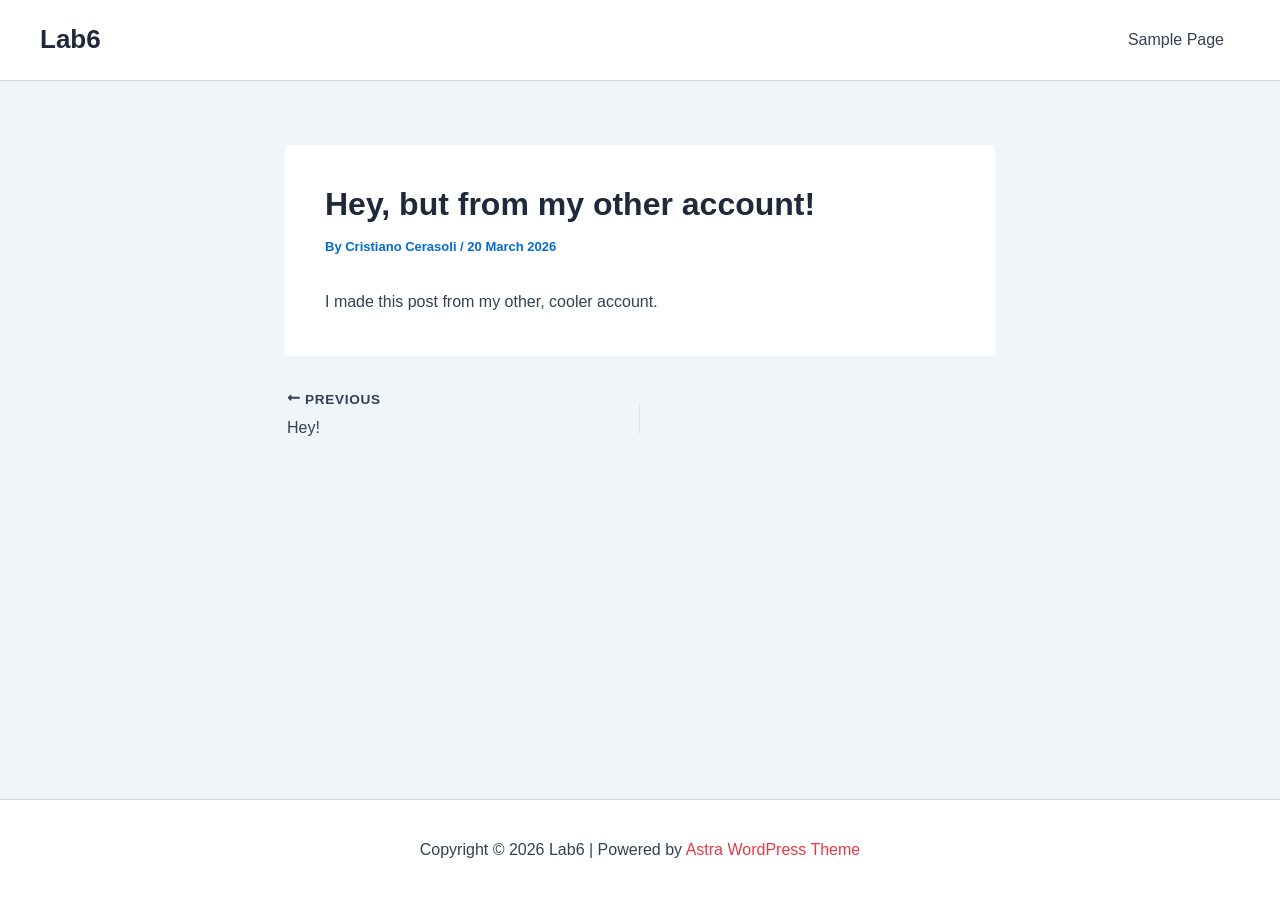
<file: hey-but-from-my-other-account/index.html>
<!DOCTYPE html>
<html lang="en-CA">
<head>
<meta charset="UTF-8">
<meta name="viewport" content="width=device-width, initial-scale=1">
	<link rel="profile" href="https://gmpg.org/xfn/11"> 
	<title>Hey, but from my other account! &#8211; Lab6</title>
<meta name='robots' content='max-image-preview:large' />
<link rel='dns-prefetch' href='//localhost' />
<link rel="alternate" type="application/rss+xml" title="Lab6 &raquo; Feed" href="/feed/" />
<link rel="alternate" type="application/rss+xml" title="Lab6 &raquo; Comments Feed" href="/comments/feed/" />
<link rel="alternate" type="application/rss+xml" title="Lab6 &raquo; Hey, but from my other account! Comments Feed" href="/hey-but-from-my-other-account/feed/" />
<link rel="alternate" title="oEmbed (JSON)" type="application/json+oembed" href="/wp-json/oembed/1.0/embed?url=http%3A%2F%2Flocalhost%3A8000%2Fhey-but-from-my-other-account%2F" />
<link rel="alternate" title="oEmbed (XML)" type="text/xml+oembed" href="/wp-json/oembed/1.0/embed?url=http%3A%2F%2Flocalhost%3A8000%2Fhey-but-from-my-other-account%2F&#038;format=xml" />
<script async src="https://www.googletagmanager.com/gtag/js?id=G-4SHFWW4BG1"></script>
<script>
var tinyGtagJsOptions = {"ga4":"G-4SHFWW4BG1"};
window.dataLayer || (dataLayer = []);
function gtag(){dataLayer.push(arguments);}
gtag('js', new Date());
gtag('config', "G-4SHFWW4BG1");
</script>
<style id='wp-img-auto-sizes-contain-inline-css'>
img:is([sizes=auto i],[sizes^="auto," i]){contain-intrinsic-size:3000px 1500px}
/*# sourceURL=wp-img-auto-sizes-contain-inline-css */
</style>
<link rel='stylesheet' id='astra-theme-css-css' href='/wp-content/themes/astra/assets/css/minified/main.min.css?ver=4.12.5' media='all' />
<style id='astra-theme-css-inline-css'>
:root{--ast-post-nav-space:0;--ast-container-default-xlg-padding:2.5em;--ast-container-default-lg-padding:2.5em;--ast-container-default-slg-padding:2em;--ast-container-default-md-padding:2.5em;--ast-container-default-sm-padding:2.5em;--ast-container-default-xs-padding:2.4em;--ast-container-default-xxs-padding:1.8em;--ast-code-block-background:#ECEFF3;--ast-comment-inputs-background:#F9FAFB;--ast-normal-container-width:1200px;--ast-narrow-container-width:750px;--ast-blog-title-font-weight:600;--ast-blog-meta-weight:600;--ast-global-color-primary:var(--ast-global-color-4);--ast-global-color-secondary:var(--ast-global-color-5);--ast-global-color-alternate-background:var(--ast-global-color-6);--ast-global-color-subtle-background:var(--ast-global-color-7);--ast-bg-style-guide:var( --ast-global-color-secondary,--ast-global-color-5 );--ast-shadow-style-guide:0px 0px 4px 0 #00000057;--ast-global-dark-bg-style:#fff;--ast-global-dark-lfs:#fbfbfb;--ast-widget-bg-color:#fafafa;--ast-wc-container-head-bg-color:#fbfbfb;--ast-title-layout-bg:#eeeeee;--ast-search-border-color:#e7e7e7;--ast-lifter-hover-bg:#e6e6e6;--ast-gallery-block-color:#000;--srfm-color-input-label:var(--ast-global-color-2);}html{font-size:100%;}a{color:var(--ast-global-color-0);}a:hover,a:focus{color:var(--ast-global-color-1);}body,button,input,select,textarea,.ast-button,.ast-custom-button{font-family:-apple-system,BlinkMacSystemFont,Segoe UI,Roboto,Oxygen-Sans,Ubuntu,Cantarell,Helvetica Neue,sans-serif;font-weight:400;font-size:16px;font-size:1rem;line-height:var(--ast-body-line-height,1.65);}blockquote{color:var(--ast-global-color-3);}h1,h2,h3,h4,h5,h6,.entry-content :where(h1,h2,h3,h4,h5,h6),.site-title,.site-title a{font-weight:600;}.ast-site-identity .site-title a{color:var(--ast-global-color-2);}.site-title{font-size:26px;font-size:1.625rem;display:block;}.site-header .site-description{font-size:15px;font-size:0.9375rem;display:none;}.entry-title{font-size:20px;font-size:1.25rem;}.ast-blog-single-element.ast-taxonomy-container a{font-size:14px;font-size:0.875rem;}.ast-blog-meta-container{font-size:13px;font-size:0.8125rem;}.archive .ast-article-post .ast-article-inner,.blog .ast-article-post .ast-article-inner,.archive .ast-article-post .ast-article-inner:hover,.blog .ast-article-post .ast-article-inner:hover{border-top-left-radius:6px;border-top-right-radius:6px;border-bottom-right-radius:6px;border-bottom-left-radius:6px;overflow:hidden;}h1,.entry-content :where(h1){font-size:36px;font-size:2.25rem;font-weight:600;line-height:1.4em;}h2,.entry-content :where(h2){font-size:30px;font-size:1.875rem;font-weight:600;line-height:1.3em;}h3,.entry-content :where(h3){font-size:24px;font-size:1.5rem;font-weight:600;line-height:1.3em;}h4,.entry-content :where(h4){font-size:20px;font-size:1.25rem;line-height:1.2em;font-weight:600;}h5,.entry-content :where(h5){font-size:18px;font-size:1.125rem;line-height:1.2em;font-weight:600;}h6,.entry-content :where(h6){font-size:16px;font-size:1rem;line-height:1.25em;font-weight:600;}::selection{background-color:var(--ast-global-color-0);color:#ffffff;}body,h1,h2,h3,h4,h5,h6,.entry-title a,.entry-content :where(h1,h2,h3,h4,h5,h6){color:var(--ast-global-color-3);}.tagcloud a:hover,.tagcloud a:focus,.tagcloud a.current-item{color:#ffffff;border-color:var(--ast-global-color-0);background-color:var(--ast-global-color-0);}input:focus,input[type="text"]:focus,input[type="email"]:focus,input[type="url"]:focus,input[type="password"]:focus,input[type="reset"]:focus,input[type="search"]:focus,textarea:focus{border-color:var(--ast-global-color-0);}input[type="radio"]:checked,input[type=reset],input[type="checkbox"]:checked,input[type="checkbox"]:hover:checked,input[type="checkbox"]:focus:checked,input[type=range]::-webkit-slider-thumb{border-color:var(--ast-global-color-0);background-color:var(--ast-global-color-0);box-shadow:none;}.site-footer a:hover + .post-count,.site-footer a:focus + .post-count{background:var(--ast-global-color-0);border-color:var(--ast-global-color-0);}.single .nav-links .nav-previous,.single .nav-links .nav-next{color:var(--ast-global-color-0);}.entry-meta,.entry-meta *{line-height:1.45;color:var(--ast-global-color-0);font-weight:600;}.entry-meta a:not(.ast-button):hover,.entry-meta a:not(.ast-button):hover *,.entry-meta a:not(.ast-button):focus,.entry-meta a:not(.ast-button):focus *,.page-links > .page-link,.page-links .page-link:hover,.post-navigation a:hover{color:var(--ast-global-color-1);}#cat option,.secondary .calendar_wrap thead a,.secondary .calendar_wrap thead a:visited{color:var(--ast-global-color-0);}.secondary .calendar_wrap #today,.ast-progress-val span{background:var(--ast-global-color-0);}.secondary a:hover + .post-count,.secondary a:focus + .post-count{background:var(--ast-global-color-0);border-color:var(--ast-global-color-0);}.calendar_wrap #today > a{color:#ffffff;}.page-links .page-link,.single .post-navigation a{color:var(--ast-global-color-3);}.ast-search-menu-icon .search-form button.search-submit{padding:0 4px;}.ast-search-menu-icon form.search-form{padding-right:0;}.ast-header-search .ast-search-menu-icon.ast-dropdown-active .search-form,.ast-header-search .ast-search-menu-icon.ast-dropdown-active .search-field:focus{transition:all 0.2s;}.search-form input.search-field:focus{outline:none;}.ast-mobile-header-content .ast-builder-layout-element:not(.ast-builder-menu):not(.ast-header-divider-element),.ast-mobile-popup-content .ast-builder-layout-element:not(.ast-builder-menu):not(.ast-header-divider-element){padding:15px 20px;}.ast-search-menu-icon .search-form button.search-submit:focus,.ast-theme-transparent-header .ast-header-search .ast-dropdown-active .ast-icon,.ast-theme-transparent-header .ast-inline-search .search-field:focus .ast-icon{color:var(--ast-global-color-1);}.ast-desktop .ast-header-search .slide-search .search-form{border:2px solid var(--ast-global-color-0);}.ast-header-search .slide-search .search-field{background-color:(--ast-global-dark-bg-style);}.ast-archive-title{color:var(--ast-global-color-2);}.widget-title{font-size:22px;font-size:1.375rem;color:var(--ast-global-color-2);}.ast-single-post .entry-content a,.ast-comment-content a:not(.ast-comment-edit-reply-wrap a){text-decoration:underline;}.ast-single-post .entry-content .uagb-tab a,.ast-single-post .entry-content .uagb-ifb-cta a,.ast-single-post .entry-content .uabb-module-content a,.ast-single-post .entry-content .uagb-post-grid a,.ast-single-post .entry-content .uagb-timeline a,.ast-single-post .entry-content .uagb-toc__wrap a,.ast-single-post .entry-content .uagb-taxomony-box a,.entry-content .wp-block-latest-posts > li > a,.ast-single-post .entry-content .wp-block-file__button,a.ast-post-filter-single,.ast-single-post .ast-comment-content .comment-reply-link,.ast-single-post .ast-comment-content .comment-edit-link{text-decoration:none;}.ast-search-menu-icon.slide-search a:focus-visible:focus-visible,.astra-search-icon:focus-visible,#close:focus-visible,a:focus-visible,.ast-menu-toggle:focus-visible,.site .skip-link:focus-visible,.wp-block-loginout input:focus-visible,.wp-block-search.wp-block-search__button-inside .wp-block-search__inside-wrapper,.ast-header-navigation-arrow:focus-visible,.ast-orders-table__row .ast-orders-table__cell:focus-visible,a#ast-apply-coupon:focus-visible,#ast-apply-coupon:focus-visible,#close:focus-visible,.button.search-submit:focus-visible,#search_submit:focus,.normal-search:focus-visible,.ast-header-account-wrap:focus-visible,.astra-cart-drawer-close:focus,.ast-single-variation:focus,.ast-button:focus,.ast-builder-button-wrap:has(.ast-custom-button-link:focus),.ast-builder-button-wrap .ast-custom-button-link:focus{outline-style:dotted;outline-color:inherit;outline-width:thin;}input:focus,input[type="text"]:focus,input[type="email"]:focus,input[type="url"]:focus,input[type="password"]:focus,input[type="reset"]:focus,input[type="search"]:focus,input[type="number"]:focus,textarea:focus,.wp-block-search__input:focus,[data-section="section-header-mobile-trigger"] .ast-button-wrap .ast-mobile-menu-trigger-minimal:focus,.ast-mobile-popup-drawer.active .menu-toggle-close:focus,#ast-scroll-top:focus,#coupon_code:focus,#ast-coupon-code:focus{border-style:dotted;border-color:inherit;border-width:thin;}input{outline:none;}.ast-logo-title-inline .site-logo-img{padding-right:1em;}body .ast-oembed-container *{position:absolute;top:0;width:100%;height:100%;left:0;}body .wp-block-embed-pocket-casts .ast-oembed-container *{position:unset;}.ast-single-post-featured-section + article {margin-top: 2em;}.site-content .ast-single-post-featured-section img {width: 100%;overflow: hidden;object-fit: cover;}.ast-separate-container .site-content .ast-single-post-featured-section + article {margin-top: -80px;z-index: 9;position: relative;border-radius: 4px;}@media (min-width: 922px) {.ast-no-sidebar .site-content .ast-article-image-container--wide {margin-left: -120px;margin-right: -120px;max-width: unset;width: unset;}.ast-left-sidebar .site-content .ast-article-image-container--wide,.ast-right-sidebar .site-content .ast-article-image-container--wide {margin-left: -10px;margin-right: -10px;}.site-content .ast-article-image-container--full {margin-left: calc( -50vw + 50%);margin-right: calc( -50vw + 50%);max-width: 100vw;width: 100vw;}.ast-left-sidebar .site-content .ast-article-image-container--full,.ast-right-sidebar .site-content .ast-article-image-container--full {margin-left: -10px;margin-right: -10px;max-width: inherit;width: auto;}}.site > .ast-single-related-posts-container {margin-top: 0;}@media (min-width: 922px) {.ast-desktop .ast-container--narrow {max-width: var(--ast-narrow-container-width);margin: 0 auto;}}input[type="text"],input[type="number"],input[type="email"],input[type="url"],input[type="password"],input[type="search"],input[type=reset],input[type=tel],input[type=date],select,textarea{font-size:16px;font-style:normal;font-weight:400;line-height:24px;width:100%;padding:12px 16px;border-radius:4px;box-shadow:0px 1px 2px 0px rgba(0,0,0,0.05);color:var(--ast-form-input-text,#475569);}input[type="text"],input[type="number"],input[type="email"],input[type="url"],input[type="password"],input[type="search"],input[type=reset],input[type=tel],input[type=date],select{height:40px;}input[type="date"]{border-width:1px;border-style:solid;border-color:var(--ast-border-color);background:var( --ast-global-color-secondary,--ast-global-color-5 );}input[type="text"]:focus,input[type="number"]:focus,input[type="email"]:focus,input[type="url"]:focus,input[type="password"]:focus,input[type="search"]:focus,input[type=reset]:focus,input[type="tel"]:focus,input[type="date"]:focus,select:focus,textarea:focus{border-color:#046BD2;box-shadow:none;outline:none;color:var(--ast-form-input-focus-text,#475569);}label,legend{color:var(--ast-global-color-2,#111827 );font-size:14px;font-style:normal;font-weight:500;line-height:20px;}select{padding:6px 10px;}fieldset{padding:30px;border-radius:4px;}button,.ast-button,.button,input[type="button"],input[type="reset"],input[type="submit"],a:where(.wp-block-button__link){border-radius:4px;box-shadow:0px 1px 2px 0px rgba(0,0,0,0.05);}:root{--ast-comment-inputs-background:#FFF;}::placeholder{color:var(--ast-form-field-color,#9CA3AF);}::-ms-input-placeholder{color:var(--ast-form-field-color,#9CA3AF);}@media (max-width:921.9px){#ast-desktop-header{display:none;}}@media (min-width:922px){#ast-mobile-header{display:none;}}.wp-block-buttons.aligncenter{justify-content:center;}@media (max-width:921px){.ast-theme-transparent-header #primary,.ast-theme-transparent-header #secondary{padding:0;}}@media (max-width:921px){.ast-plain-container.ast-no-sidebar #primary{padding:0;}}.ast-plain-container.ast-no-sidebar #primary{margin-top:0;margin-bottom:0;}@media (min-width:1200px){.ast-plain-container.ast-no-sidebar #primary{margin-top:60px;margin-bottom:60px;}}.wp-block-button.is-style-outline .wp-block-button__link{border-color:var(--ast-global-color-0);}div.wp-block-button.is-style-outline > .wp-block-button__link:not(.has-text-color),div.wp-block-button.wp-block-button__link.is-style-outline:not(.has-text-color){color:var(--ast-global-color-0);}.wp-block-button.is-style-outline .wp-block-button__link:hover,.wp-block-buttons .wp-block-button.is-style-outline .wp-block-button__link:focus,.wp-block-buttons .wp-block-button.is-style-outline > .wp-block-button__link:not(.has-text-color):hover,.wp-block-buttons .wp-block-button.wp-block-button__link.is-style-outline:not(.has-text-color):hover{color:#ffffff;background-color:var(--ast-global-color-1);border-color:var(--ast-global-color-1);}.post-page-numbers.current .page-link,.ast-pagination .page-numbers.current{color:#ffffff;border-color:var(--ast-global-color-0);background-color:var(--ast-global-color-0);}.wp-block-buttons .wp-block-button.is-style-outline .wp-block-button__link.wp-element-button,.ast-outline-button,.wp-block-uagb-buttons-child .uagb-buttons-repeater.ast-outline-button{border-color:var(--ast-global-color-0);border-top-width:2px;border-right-width:2px;border-bottom-width:2px;border-left-width:2px;font-family:inherit;font-weight:500;font-size:16px;font-size:1rem;line-height:1em;padding-top:13px;padding-right:30px;padding-bottom:13px;padding-left:30px;}.wp-block-buttons .wp-block-button.is-style-outline > .wp-block-button__link:not(.has-text-color),.wp-block-buttons .wp-block-button.wp-block-button__link.is-style-outline:not(.has-text-color),.ast-outline-button{color:var(--ast-global-color-0);}.wp-block-button.is-style-outline .wp-block-button__link:hover,.wp-block-buttons .wp-block-button.is-style-outline .wp-block-button__link:focus,.wp-block-buttons .wp-block-button.is-style-outline > .wp-block-button__link:not(.has-text-color):hover,.wp-block-buttons .wp-block-button.wp-block-button__link.is-style-outline:not(.has-text-color):hover,.ast-outline-button:hover,.ast-outline-button:focus,.wp-block-uagb-buttons-child .uagb-buttons-repeater.ast-outline-button:hover,.wp-block-uagb-buttons-child .uagb-buttons-repeater.ast-outline-button:focus{color:#ffffff;background-color:var(--ast-global-color-1);border-color:var(--ast-global-color-1);}.ast-single-post .entry-content a.ast-outline-button,.ast-single-post .entry-content .is-style-outline>.wp-block-button__link{text-decoration:none;}.wp-block-button .wp-block-button__link.wp-element-button.is-style-outline:not(.has-background),.wp-block-button.is-style-outline>.wp-block-button__link.wp-element-button:not(.has-background),.ast-outline-button{background-color:transparent;}.uagb-buttons-repeater.ast-outline-button{border-radius:9999px;}@media (max-width:921px){.wp-block-buttons .wp-block-button.is-style-outline .wp-block-button__link.wp-element-button,.ast-outline-button,.wp-block-uagb-buttons-child .uagb-buttons-repeater.ast-outline-button{padding-top:12px;padding-right:28px;padding-bottom:12px;padding-left:28px;}}@media (max-width:544px){.wp-block-buttons .wp-block-button.is-style-outline .wp-block-button__link.wp-element-button,.ast-outline-button,.wp-block-uagb-buttons-child .uagb-buttons-repeater.ast-outline-button{padding-top:10px;padding-right:24px;padding-bottom:10px;padding-left:24px;}}.entry-content[data-ast-blocks-layout] > figure{margin-bottom:1em;}h1.widget-title{font-weight:600;}h2.widget-title{font-weight:600;}h3.widget-title{font-weight:600;}#page{display:flex;flex-direction:column;min-height:100vh;}.ast-404-layout-1 h1.page-title{color:var(--ast-global-color-2);}.single .post-navigation a{line-height:1em;height:inherit;}.error-404 .page-sub-title{font-size:1.5rem;font-weight:inherit;}.search .site-content .content-area .search-form{margin-bottom:0;}#page .site-content{flex-grow:1;}.widget{margin-bottom:1.25em;}#secondary li{line-height:1.5em;}#secondary .wp-block-group h2{margin-bottom:0.7em;}#secondary h2{font-size:1.7rem;}.ast-separate-container .ast-article-post,.ast-separate-container .ast-article-single,.ast-separate-container .comment-respond{padding:2.5em;}.ast-separate-container .ast-article-single .ast-article-single{padding:0;}.ast-article-single .wp-block-post-template-is-layout-grid{padding-left:0;}.ast-separate-container .comments-title,.ast-narrow-container .comments-title{padding:1.5em 2em;}.ast-page-builder-template .comment-form-textarea,.ast-comment-formwrap .ast-grid-common-col{padding:0;}.ast-comment-formwrap{padding:0;display:inline-flex;column-gap:20px;width:100%;margin-left:0;margin-right:0;}.comments-area textarea#comment:focus,.comments-area textarea#comment:active,.comments-area .ast-comment-formwrap input[type="text"]:focus,.comments-area .ast-comment-formwrap input[type="text"]:active {box-shadow:none;outline:none;}.archive.ast-page-builder-template .entry-header{margin-top:2em;}.ast-page-builder-template .ast-comment-formwrap{width:100%;}.entry-title{margin-bottom:0.6em;}.ast-archive-description p{font-size:inherit;font-weight:inherit;line-height:inherit;}.ast-article-single figure,.ast-article-single img:not(figure img){box-shadow:0 0 30px 0 rgba(0,0,0,.15);-webkit-box-shadow:0 0 30px 0 rgba(0,0,0,.15);-moz-box-shadow:0 0 30px 0 rgba(0,0,0,.15);}.ast-separate-container .ast-comment-list li.depth-1,.hentry{margin-bottom:1.5em;}.site-content section.ast-archive-description{margin-bottom:2em;}@media (min-width:921px){.ast-left-sidebar.ast-page-builder-template #secondary,.archive.ast-right-sidebar.ast-page-builder-template .site-main{padding-left:20px;padding-right:20px;}}@media (max-width:544px){.ast-comment-formwrap.ast-row{column-gap:10px;display:inline-block;}#ast-commentform .ast-grid-common-col{position:relative;width:100%;}}@media (min-width:1201px){.ast-separate-container .ast-article-post,.ast-separate-container .ast-article-single,.ast-separate-container .ast-author-box,.ast-separate-container .ast-404-layout-1,.ast-separate-container .no-results{padding:2.5em;}}@media (max-width:921px){.ast-left-sidebar #content > .ast-container{display:flex;flex-direction:column-reverse;width:100%;}}@media (min-width:922px){.ast-separate-container.ast-right-sidebar #primary,.ast-separate-container.ast-left-sidebar #primary{border:0;}.search-no-results.ast-separate-container #primary{margin-bottom:4em;}}.wp-block-button .wp-block-button__link{color:#ffffff;}.wp-block-button .wp-block-button__link:hover,.wp-block-button .wp-block-button__link:focus{color:#ffffff;background-color:var(--ast-global-color-1);border-color:var(--ast-global-color-1);}.wp-block-button .wp-block-button__link,.wp-block-search .wp-block-search__button,body .wp-block-file .wp-block-file__button{border-color:var(--ast-global-color-0);background-color:var(--ast-global-color-0);color:#ffffff;font-family:inherit;font-weight:500;line-height:1em;font-size:16px;font-size:1rem;padding-top:15px;padding-right:30px;padding-bottom:15px;padding-left:30px;}.ast-single-post .entry-content .wp-block-button .wp-block-button__link,.ast-single-post .entry-content .wp-block-search .wp-block-search__button,body .entry-content .wp-block-file .wp-block-file__button{text-decoration:none;}@media (max-width:921px){.wp-block-button .wp-block-button__link,.wp-block-search .wp-block-search__button,body .wp-block-file .wp-block-file__button{padding-top:14px;padding-right:28px;padding-bottom:14px;padding-left:28px;}}@media (max-width:544px){.wp-block-button .wp-block-button__link,.wp-block-search .wp-block-search__button,body .wp-block-file .wp-block-file__button{padding-top:12px;padding-right:24px;padding-bottom:12px;padding-left:24px;}}.menu-toggle,button,.ast-button,.ast-custom-button,.button,input#submit,input[type="button"],input[type="submit"],input[type="reset"],#comments .submit,.search .search-submit,form[CLASS*="wp-block-search__"].wp-block-search .wp-block-search__inside-wrapper .wp-block-search__button,body .wp-block-file .wp-block-file__button,.search .search-submit{border-style:solid;border-top-width:0;border-right-width:0;border-left-width:0;border-bottom-width:0;color:#ffffff;border-color:var(--ast-global-color-0);background-color:var(--ast-global-color-0);padding-top:15px;padding-right:30px;padding-bottom:15px;padding-left:30px;font-family:inherit;font-weight:500;font-size:16px;font-size:1rem;line-height:1em;}button:focus,.menu-toggle:hover,button:hover,.ast-button:hover,.ast-custom-button:hover .button:hover,.ast-custom-button:hover ,input[type=reset]:hover,input[type=reset]:focus,input#submit:hover,input#submit:focus,input[type="button"]:hover,input[type="button"]:focus,input[type="submit"]:hover,input[type="submit"]:focus,form[CLASS*="wp-block-search__"].wp-block-search .wp-block-search__inside-wrapper .wp-block-search__button:hover,form[CLASS*="wp-block-search__"].wp-block-search .wp-block-search__inside-wrapper .wp-block-search__button:focus,body .wp-block-file .wp-block-file__button:hover,body .wp-block-file .wp-block-file__button:focus{color:#ffffff;background-color:var(--ast-global-color-1);border-color:var(--ast-global-color-1);}form[CLASS*="wp-block-search__"].wp-block-search .wp-block-search__inside-wrapper .wp-block-search__button.has-icon{padding-top:calc(15px - 3px);padding-right:calc(30px - 3px);padding-bottom:calc(15px - 3px);padding-left:calc(30px - 3px);}@media (max-width:921px){.menu-toggle,button,.ast-button,.ast-custom-button,.button,input#submit,input[type="button"],input[type="submit"],input[type="reset"],#comments .submit,.search .search-submit,form[CLASS*="wp-block-search__"].wp-block-search .wp-block-search__inside-wrapper .wp-block-search__button,body .wp-block-file .wp-block-file__button,.search .search-submit{padding-top:14px;padding-right:28px;padding-bottom:14px;padding-left:28px;}}@media (max-width:544px){.menu-toggle,button,.ast-button,.ast-custom-button,.button,input#submit,input[type="button"],input[type="submit"],input[type="reset"],#comments .submit,.search .search-submit,form[CLASS*="wp-block-search__"].wp-block-search .wp-block-search__inside-wrapper .wp-block-search__button,body .wp-block-file .wp-block-file__button,.search .search-submit{padding-top:12px;padding-right:24px;padding-bottom:12px;padding-left:24px;}}@media (max-width:921px){.ast-mobile-header-stack .main-header-bar .ast-search-menu-icon{display:inline-block;}.ast-header-break-point.ast-header-custom-item-outside .ast-mobile-header-stack .main-header-bar .ast-search-icon{margin:0;}.ast-comment-avatar-wrap img{max-width:2.5em;}.ast-comment-meta{padding:0 1.8888em 1.3333em;}}@media (min-width:544px){.ast-container{max-width:100%;}}@media (max-width:544px){.ast-separate-container .ast-article-post,.ast-separate-container .ast-article-single,.ast-separate-container .comments-title,.ast-separate-container .ast-archive-description{padding:1.5em 1em;}.ast-separate-container #content .ast-container{padding-left:0.54em;padding-right:0.54em;}.ast-separate-container .ast-comment-list .bypostauthor{padding:.5em;}.ast-search-menu-icon.ast-dropdown-active .search-field{width:170px;}} #ast-mobile-header .ast-site-header-cart-li a{pointer-events:none;}.ast-separate-container{background-color:var(--ast-global-color-5);}@media (max-width:921px){.site-title{display:block;}.site-header .site-description{display:none;}h1,.entry-content :where(h1){font-size:30px;font-size:1.875rem;}h2,.entry-content :where(h2){font-size:25px;font-size:1.5625rem;}h3,.entry-content :where(h3){font-size:20px;font-size:1.25rem;}}@media (max-width:544px){.site-title{display:block;}.site-header .site-description{display:none;}h1,.entry-content :where(h1){font-size:30px;font-size:1.875rem;}h2,.entry-content :where(h2){font-size:25px;font-size:1.5625rem;}h3,.entry-content :where(h3){font-size:20px;font-size:1.25rem;}}@media (max-width:921px){html{font-size:91.2%;}}@media (max-width:544px){html{font-size:91.2%;}}@media (min-width:922px){.ast-container{max-width:1240px;}}@media (min-width:922px){.ast-narrow-container .site-content > .ast-container{max-width:750px;}}@media (min-width:922px){.ast-narrow-container .site-content > .ast-container{max-width:750px;}}@media (min-width:922px){.site-content .ast-container{display:flex;}}@media (max-width:921px){.site-content .ast-container{flex-direction:column;}}.entry-content :where(h1,h2,h3,h4,h5,h6){clear:none;}@media (min-width:922px){.main-header-menu .sub-menu .menu-item.ast-left-align-sub-menu:hover > .sub-menu,.main-header-menu .sub-menu .menu-item.ast-left-align-sub-menu.focus > .sub-menu{margin-left:-0px;}}.entry-content li > p{margin-bottom:0;}.site .comments-area{padding-bottom:2em;margin-top:2em;}.wp-block-file {display: flex;align-items: center;flex-wrap: wrap;justify-content: space-between;}.wp-block-pullquote {border: none;}.wp-block-pullquote blockquote::before {content: "\201D";font-family: "Helvetica",sans-serif;display: flex;transform: rotate( 180deg );font-size: 6rem;font-style: normal;line-height: 1;font-weight: bold;align-items: center;justify-content: center;}.has-text-align-right > blockquote::before {justify-content: flex-start;}.has-text-align-left > blockquote::before {justify-content: flex-end;}figure.wp-block-pullquote.is-style-solid-color blockquote {max-width: 100%;text-align: inherit;}:root {--wp--custom--ast-default-block-top-padding: 3em;--wp--custom--ast-default-block-right-padding: 3em;--wp--custom--ast-default-block-bottom-padding: 3em;--wp--custom--ast-default-block-left-padding: 3em;--wp--custom--ast-container-width: 1200px;--wp--custom--ast-content-width-size: 1200px;--wp--custom--ast-wide-width-size: calc(1200px + var(--wp--custom--ast-default-block-left-padding) + var(--wp--custom--ast-default-block-right-padding));}.ast-narrow-container {--wp--custom--ast-content-width-size: 750px;--wp--custom--ast-wide-width-size: 750px;}@media(max-width: 921px) {:root {--wp--custom--ast-default-block-top-padding: 3em;--wp--custom--ast-default-block-right-padding: 2em;--wp--custom--ast-default-block-bottom-padding: 3em;--wp--custom--ast-default-block-left-padding: 2em;}}@media(max-width: 544px) {:root {--wp--custom--ast-default-block-top-padding: 3em;--wp--custom--ast-default-block-right-padding: 1.5em;--wp--custom--ast-default-block-bottom-padding: 3em;--wp--custom--ast-default-block-left-padding: 1.5em;}}.entry-content > .wp-block-group,.entry-content > .wp-block-cover,.entry-content > .wp-block-columns {padding-top: var(--wp--custom--ast-default-block-top-padding);padding-right: var(--wp--custom--ast-default-block-right-padding);padding-bottom: var(--wp--custom--ast-default-block-bottom-padding);padding-left: var(--wp--custom--ast-default-block-left-padding);}.ast-plain-container.ast-no-sidebar .entry-content > .alignfull,.ast-page-builder-template .ast-no-sidebar .entry-content > .alignfull {margin-left: calc( -50vw + 50%);margin-right: calc( -50vw + 50%);max-width: 100vw;width: 100vw;}.ast-plain-container.ast-no-sidebar .entry-content .alignfull .alignfull,.ast-page-builder-template.ast-no-sidebar .entry-content .alignfull .alignfull,.ast-plain-container.ast-no-sidebar .entry-content .alignfull .alignwide,.ast-page-builder-template.ast-no-sidebar .entry-content .alignfull .alignwide,.ast-plain-container.ast-no-sidebar .entry-content .alignwide .alignfull,.ast-page-builder-template.ast-no-sidebar .entry-content .alignwide .alignfull,.ast-plain-container.ast-no-sidebar .entry-content .alignwide .alignwide,.ast-page-builder-template.ast-no-sidebar .entry-content .alignwide .alignwide,.ast-plain-container.ast-no-sidebar .entry-content .wp-block-column .alignfull,.ast-page-builder-template.ast-no-sidebar .entry-content .wp-block-column .alignfull,.ast-plain-container.ast-no-sidebar .entry-content .wp-block-column .alignwide,.ast-page-builder-template.ast-no-sidebar .entry-content .wp-block-column .alignwide {margin-left: auto;margin-right: auto;width: 100%;}[data-ast-blocks-layout] .wp-block-separator:not(.is-style-dots) {height: 0;}[data-ast-blocks-layout] .wp-block-separator {margin: 20px auto;}[data-ast-blocks-layout] .wp-block-separator:not(.is-style-wide):not(.is-style-dots) {max-width: 100px;}[data-ast-blocks-layout] .wp-block-separator.has-background {padding: 0;}.entry-content[data-ast-blocks-layout] > * {max-width: var(--wp--custom--ast-content-width-size);margin-left: auto;margin-right: auto;}.entry-content[data-ast-blocks-layout] > .alignwide {max-width: var(--wp--custom--ast-wide-width-size);}.entry-content[data-ast-blocks-layout] .alignfull {max-width: none;}.entry-content .wp-block-columns {margin-bottom: 0;}blockquote {margin: 1.5em;border-color: rgba(0,0,0,0.05);}.wp-block-quote:not(.has-text-align-right):not(.has-text-align-center) {border-left: 5px solid rgba(0,0,0,0.05);}.has-text-align-right > blockquote,blockquote.has-text-align-right {border-right: 5px solid rgba(0,0,0,0.05);}.has-text-align-left > blockquote,blockquote.has-text-align-left {border-left: 5px solid rgba(0,0,0,0.05);}.wp-block-site-tagline,.wp-block-latest-posts .read-more {margin-top: 15px;}.wp-block-loginout p label {display: block;}.wp-block-loginout p:not(.login-remember):not(.login-submit) input {width: 100%;}.wp-block-loginout input:focus {border-color: transparent;}.wp-block-loginout input:focus {outline: thin dotted;}.entry-content .wp-block-media-text .wp-block-media-text__content {padding: 0 0 0 8%;}.entry-content .wp-block-media-text.has-media-on-the-right .wp-block-media-text__content {padding: 0 8% 0 0;}.entry-content .wp-block-media-text.has-background .wp-block-media-text__content {padding: 8%;}.entry-content .wp-block-cover:not([class*="background-color"]):not(.has-text-color.has-link-color) .wp-block-cover__inner-container,.entry-content .wp-block-cover:not([class*="background-color"]) .wp-block-cover-image-text,.entry-content .wp-block-cover:not([class*="background-color"]) .wp-block-cover-text,.entry-content .wp-block-cover-image:not([class*="background-color"]) .wp-block-cover__inner-container,.entry-content .wp-block-cover-image:not([class*="background-color"]) .wp-block-cover-image-text,.entry-content .wp-block-cover-image:not([class*="background-color"]) .wp-block-cover-text {color: var(--ast-global-color-primary,var(--ast-global-color-5));}.wp-block-loginout .login-remember input {width: 1.1rem;height: 1.1rem;margin: 0 5px 4px 0;vertical-align: middle;}.wp-block-latest-posts > li > *:first-child,.wp-block-latest-posts:not(.is-grid) > li:first-child {margin-top: 0;}.entry-content > .wp-block-buttons,.entry-content > .wp-block-uagb-buttons {margin-bottom: 1.5em;}.wp-block-search__inside-wrapper .wp-block-search__input {padding: 0 10px;color: var(--ast-global-color-3);background: var(--ast-global-color-primary,var(--ast-global-color-5));border-color: var(--ast-border-color);}.wp-block-latest-posts .read-more {margin-bottom: 1.5em;}.wp-block-search__no-button .wp-block-search__inside-wrapper .wp-block-search__input {padding-top: 5px;padding-bottom: 5px;}.wp-block-latest-posts .wp-block-latest-posts__post-date,.wp-block-latest-posts .wp-block-latest-posts__post-author {font-size: 1rem;}.wp-block-latest-posts > li > *,.wp-block-latest-posts:not(.is-grid) > li {margin-top: 12px;margin-bottom: 12px;}.ast-page-builder-template .entry-content[data-ast-blocks-layout] > .alignwide:where(:not(.uagb-is-root-container):not(.spectra-is-root-container)) > * {max-width: var(--wp--custom--ast-wide-width-size);}.ast-page-builder-template .entry-content[data-ast-blocks-layout] > .inherit-container-width > *,.ast-page-builder-template .entry-content[data-ast-blocks-layout] > *:not(.wp-block-group):where(:not(.uagb-is-root-container):not(.spectra-is-root-container)) > *,.entry-content[data-ast-blocks-layout] > .wp-block-cover .wp-block-cover__inner-container {max-width: none ;margin-left: auto;margin-right: auto;}.ast-page-builder-template .entry-content[data-ast-blocks-layout] > *,.ast-page-builder-template .entry-content[data-ast-blocks-layout] > .alignfull:where(:not(.wp-block-group):not(.uagb-is-root-container):not(.spectra-is-root-container)) > * {max-width: none;}.entry-content[data-ast-blocks-layout] .wp-block-cover:not(.alignleft):not(.alignright) {width: auto;}@media(max-width: 1200px) {.ast-separate-container .entry-content > .alignfull,.ast-separate-container .entry-content[data-ast-blocks-layout] > .alignwide,.ast-plain-container .entry-content[data-ast-blocks-layout] > .alignwide,.ast-plain-container .entry-content .alignfull {margin-left: calc(-1 * min(var(--ast-container-default-xlg-padding),20px)) ;margin-right: calc(-1 * min(var(--ast-container-default-xlg-padding),20px));}}@media(min-width: 1201px) {.ast-separate-container .entry-content > .alignfull {margin-left: calc(-1 * var(--ast-container-default-xlg-padding) );margin-right: calc(-1 * var(--ast-container-default-xlg-padding) );}.ast-separate-container .entry-content[data-ast-blocks-layout] > .alignwide,.ast-plain-container .entry-content[data-ast-blocks-layout] > .alignwide {margin-left: auto;margin-right: auto;}}@media(min-width: 921px) {.ast-separate-container .entry-content .wp-block-group.alignwide:not(.inherit-container-width) > :where(:not(.alignleft):not(.alignright)),.ast-plain-container .entry-content .wp-block-group.alignwide:not(.inherit-container-width) > :where(:not(.alignleft):not(.alignright)) {max-width: calc( var(--wp--custom--ast-content-width-size) + 80px );}.ast-plain-container.ast-right-sidebar .entry-content[data-ast-blocks-layout] .alignfull,.ast-plain-container.ast-left-sidebar .entry-content[data-ast-blocks-layout] .alignfull {margin-left: -60px;margin-right: -60px;}}@media(min-width: 544px) {.entry-content > .alignleft {margin-right: 20px;}.entry-content > .alignright {margin-left: 20px;}}@media (max-width:544px){.wp-block-columns .wp-block-column:not(:last-child){margin-bottom:20px;}.wp-block-latest-posts{margin:0;}}@media( max-width: 600px ) {.entry-content .wp-block-media-text .wp-block-media-text__content,.entry-content .wp-block-media-text.has-media-on-the-right .wp-block-media-text__content {padding: 8% 0 0;}.entry-content .wp-block-media-text.has-background .wp-block-media-text__content {padding: 8%;}}.ast-page-builder-template .entry-header {padding-left: 0;}.ast-narrow-container .site-content .wp-block-uagb-image--align-full .wp-block-uagb-image__figure {max-width: 100%;margin-left: auto;margin-right: auto;}.entry-content ul,.entry-content ol {padding: revert;margin: revert;padding-left: 20px;}.entry-content ul.wc-block-product-template{padding: 0;}:root .has-ast-global-color-0-color{color:var(--ast-global-color-0);}:root .has-ast-global-color-0-background-color{background-color:var(--ast-global-color-0);}:root .wp-block-button .has-ast-global-color-0-color{color:var(--ast-global-color-0);}:root .wp-block-button .has-ast-global-color-0-background-color{background-color:var(--ast-global-color-0);}:root .has-ast-global-color-1-color{color:var(--ast-global-color-1);}:root .has-ast-global-color-1-background-color{background-color:var(--ast-global-color-1);}:root .wp-block-button .has-ast-global-color-1-color{color:var(--ast-global-color-1);}:root .wp-block-button .has-ast-global-color-1-background-color{background-color:var(--ast-global-color-1);}:root .has-ast-global-color-2-color{color:var(--ast-global-color-2);}:root .has-ast-global-color-2-background-color{background-color:var(--ast-global-color-2);}:root .wp-block-button .has-ast-global-color-2-color{color:var(--ast-global-color-2);}:root .wp-block-button .has-ast-global-color-2-background-color{background-color:var(--ast-global-color-2);}:root .has-ast-global-color-3-color{color:var(--ast-global-color-3);}:root .has-ast-global-color-3-background-color{background-color:var(--ast-global-color-3);}:root .wp-block-button .has-ast-global-color-3-color{color:var(--ast-global-color-3);}:root .wp-block-button .has-ast-global-color-3-background-color{background-color:var(--ast-global-color-3);}:root .has-ast-global-color-4-color{color:var(--ast-global-color-4);}:root .has-ast-global-color-4-background-color{background-color:var(--ast-global-color-4);}:root .wp-block-button .has-ast-global-color-4-color{color:var(--ast-global-color-4);}:root .wp-block-button .has-ast-global-color-4-background-color{background-color:var(--ast-global-color-4);}:root .has-ast-global-color-5-color{color:var(--ast-global-color-5);}:root .has-ast-global-color-5-background-color{background-color:var(--ast-global-color-5);}:root .wp-block-button .has-ast-global-color-5-color{color:var(--ast-global-color-5);}:root .wp-block-button .has-ast-global-color-5-background-color{background-color:var(--ast-global-color-5);}:root .has-ast-global-color-6-color{color:var(--ast-global-color-6);}:root .has-ast-global-color-6-background-color{background-color:var(--ast-global-color-6);}:root .wp-block-button .has-ast-global-color-6-color{color:var(--ast-global-color-6);}:root .wp-block-button .has-ast-global-color-6-background-color{background-color:var(--ast-global-color-6);}:root .has-ast-global-color-7-color{color:var(--ast-global-color-7);}:root .has-ast-global-color-7-background-color{background-color:var(--ast-global-color-7);}:root .wp-block-button .has-ast-global-color-7-color{color:var(--ast-global-color-7);}:root .wp-block-button .has-ast-global-color-7-background-color{background-color:var(--ast-global-color-7);}:root .has-ast-global-color-8-color{color:var(--ast-global-color-8);}:root .has-ast-global-color-8-background-color{background-color:var(--ast-global-color-8);}:root .wp-block-button .has-ast-global-color-8-color{color:var(--ast-global-color-8);}:root .wp-block-button .has-ast-global-color-8-background-color{background-color:var(--ast-global-color-8);}:root{--ast-global-color-0:#046bd2;--ast-global-color-1:#045cb4;--ast-global-color-2:#1e293b;--ast-global-color-3:#334155;--ast-global-color-4:#FFFFFF;--ast-global-color-5:#F0F5FA;--ast-global-color-6:#111111;--ast-global-color-7:#D1D5DB;--ast-global-color-8:#111111;}:root {--ast-border-color : var(--ast-global-color-7);}.ast-single-entry-banner {-js-display: flex;display: flex;flex-direction: column;justify-content: center;text-align: center;position: relative;background: var(--ast-title-layout-bg);}.ast-single-entry-banner[data-banner-layout="layout-1"] {max-width: 1200px;background: inherit;padding: 20px 0;}.ast-single-entry-banner[data-banner-width-type="custom"] {margin: 0 auto;width: 100%;}.ast-single-entry-banner + .site-content .entry-header {margin-bottom: 0;}.site .ast-author-avatar {--ast-author-avatar-size: ;}a.ast-underline-text {text-decoration: underline;}.ast-container > .ast-terms-link {position: relative;display: block;}a.ast-button.ast-badge-tax {padding: 4px 8px;border-radius: 3px;font-size: inherit;}header.entry-header{text-align:left;}header.entry-header .entry-title{font-weight:600;font-size:32px;font-size:2rem;}header.entry-header .entry-meta,header.entry-header .entry-meta *{font-weight:600;font-size:13px;font-size:0.8125rem;}header.entry-header > *:not(:last-child){margin-bottom:15px;}header.entry-header .post-thumb-img-content{text-align:center;}header.entry-header .post-thumb img,.ast-single-post-featured-section.post-thumb img{aspect-ratio:16/9;width:100%;height:100%;}@media (max-width:921px){header.entry-header{text-align:left;}}@media (max-width:544px){header.entry-header{text-align:left;}}.ast-archive-entry-banner {-js-display: flex;display: flex;flex-direction: column;justify-content: center;text-align: center;position: relative;background: var(--ast-title-layout-bg);}.ast-archive-entry-banner[data-banner-width-type="custom"] {margin: 0 auto;width: 100%;}.ast-archive-entry-banner[data-banner-layout="layout-1"] {background: inherit;padding: 20px 0;text-align: left;}body.archive .ast-archive-description{max-width:1200px;width:100%;text-align:left;padding-top:3em;padding-right:3em;padding-bottom:3em;padding-left:3em;}body.archive .ast-archive-description .ast-archive-title,body.archive .ast-archive-description .ast-archive-title *{font-weight:600;font-size:32px;font-size:2rem;}body.archive .ast-archive-description > *:not(:last-child){margin-bottom:10px;}@media (max-width:921px){body.archive .ast-archive-description{text-align:left;}}@media (max-width:544px){body.archive .ast-archive-description{text-align:left;}}.ast-breadcrumbs .trail-browse,.ast-breadcrumbs .trail-items,.ast-breadcrumbs .trail-items li{display:inline-block;margin:0;padding:0;border:none;background:inherit;text-indent:0;text-decoration:none;}.ast-breadcrumbs .trail-browse{font-size:inherit;font-style:inherit;font-weight:inherit;color:inherit;}.ast-breadcrumbs .trail-items{list-style:none;}.trail-items li::after{padding:0 0.3em;content:"\00bb";}.trail-items li:last-of-type::after{display:none;}h1,h2,h3,h4,h5,h6,.entry-content :where(h1,h2,h3,h4,h5,h6){color:var(--ast-global-color-2);}.entry-title a{color:var(--ast-global-color-2);}@media (max-width:921px){.ast-builder-grid-row-container.ast-builder-grid-row-tablet-3-firstrow .ast-builder-grid-row > *:first-child,.ast-builder-grid-row-container.ast-builder-grid-row-tablet-3-lastrow .ast-builder-grid-row > *:last-child{grid-column:1 / -1;}}@media (max-width:544px){.ast-builder-grid-row-container.ast-builder-grid-row-mobile-3-firstrow .ast-builder-grid-row > *:first-child,.ast-builder-grid-row-container.ast-builder-grid-row-mobile-3-lastrow .ast-builder-grid-row > *:last-child{grid-column:1 / -1;}}.ast-builder-layout-element[data-section="title_tagline"]{display:flex;}@media (max-width:921px){.ast-header-break-point .ast-builder-layout-element[data-section="title_tagline"]{display:flex;}}@media (max-width:544px){.ast-header-break-point .ast-builder-layout-element[data-section="title_tagline"]{display:flex;}}.ast-builder-menu-1{font-family:inherit;font-weight:inherit;}.ast-builder-menu-1 .menu-item > .menu-link{color:var(--ast-global-color-3);}.ast-builder-menu-1 .menu-item > .ast-menu-toggle{color:var(--ast-global-color-3);}.ast-builder-menu-1 .menu-item:hover > .menu-link,.ast-builder-menu-1 .inline-on-mobile .menu-item:hover > .ast-menu-toggle{color:var(--ast-global-color-1);}.ast-builder-menu-1 .menu-item:hover > .ast-menu-toggle{color:var(--ast-global-color-1);}.ast-builder-menu-1 .menu-item.current-menu-item > .menu-link,.ast-builder-menu-1 .inline-on-mobile .menu-item.current-menu-item > .ast-menu-toggle,.ast-builder-menu-1 .current-menu-ancestor > .menu-link{color:var(--ast-global-color-1);}.ast-builder-menu-1 .menu-item.current-menu-item > .ast-menu-toggle{color:var(--ast-global-color-1);}.ast-builder-menu-1 .sub-menu,.ast-builder-menu-1 .inline-on-mobile .sub-menu{border-top-width:2px;border-bottom-width:0px;border-right-width:0px;border-left-width:0px;border-color:var(--ast-global-color-0);border-style:solid;}.ast-builder-menu-1 .sub-menu .sub-menu{top:-2px;}.ast-builder-menu-1 .main-header-menu > .menu-item > .sub-menu,.ast-builder-menu-1 .main-header-menu > .menu-item > .astra-full-megamenu-wrapper{margin-top:0px;}.ast-desktop .ast-builder-menu-1 .main-header-menu > .menu-item > .sub-menu:before,.ast-desktop .ast-builder-menu-1 .main-header-menu > .menu-item > .astra-full-megamenu-wrapper:before{height:calc( 0px + 2px + 5px );}.ast-desktop .ast-builder-menu-1 .menu-item .sub-menu .menu-link{border-style:none;}@media (max-width:921px){.ast-header-break-point .ast-builder-menu-1 .menu-item.menu-item-has-children > .ast-menu-toggle{top:0;}.ast-builder-menu-1 .inline-on-mobile .menu-item.menu-item-has-children > .ast-menu-toggle{right:-15px;}.ast-builder-menu-1 .menu-item-has-children > .menu-link:after{content:unset;}.ast-builder-menu-1 .main-header-menu > .menu-item > .sub-menu,.ast-builder-menu-1 .main-header-menu > .menu-item > .astra-full-megamenu-wrapper{margin-top:0;}}@media (max-width:544px){.ast-header-break-point .ast-builder-menu-1 .menu-item.menu-item-has-children > .ast-menu-toggle{top:0;}.ast-builder-menu-1 .main-header-menu > .menu-item > .sub-menu,.ast-builder-menu-1 .main-header-menu > .menu-item > .astra-full-megamenu-wrapper{margin-top:0;}}.ast-builder-menu-1{display:flex;}@media (max-width:921px){.ast-header-break-point .ast-builder-menu-1{display:flex;}}@media (max-width:544px){.ast-header-break-point .ast-builder-menu-1{display:flex;}}.site-below-footer-wrap{padding-top:20px;padding-bottom:20px;}.site-below-footer-wrap[data-section="section-below-footer-builder"]{background-color:var(--ast-global-color-4 );min-height:60px;border-style:solid;border-width:0px;border-top-width:1px;border-top-color:var( --ast-global-color-subtle-background,--ast-global-color-7 );}.site-below-footer-wrap[data-section="section-below-footer-builder"] .ast-builder-grid-row{max-width:1200px;min-height:60px;margin-left:auto;margin-right:auto;}.site-below-footer-wrap[data-section="section-below-footer-builder"] .ast-builder-grid-row,.site-below-footer-wrap[data-section="section-below-footer-builder"] .site-footer-section{align-items:center;}.site-below-footer-wrap[data-section="section-below-footer-builder"].ast-footer-row-inline .site-footer-section{display:flex;margin-bottom:0;}.ast-builder-grid-row-full .ast-builder-grid-row{grid-template-columns:1fr;}@media (max-width:921px){.site-below-footer-wrap[data-section="section-below-footer-builder"].ast-footer-row-tablet-inline .site-footer-section{display:flex;margin-bottom:0;}.site-below-footer-wrap[data-section="section-below-footer-builder"].ast-footer-row-tablet-stack .site-footer-section{display:block;margin-bottom:10px;}.ast-builder-grid-row-container.ast-builder-grid-row-tablet-full .ast-builder-grid-row{grid-template-columns:1fr;}}@media (max-width:544px){.site-below-footer-wrap[data-section="section-below-footer-builder"].ast-footer-row-mobile-inline .site-footer-section{display:flex;margin-bottom:0;}.site-below-footer-wrap[data-section="section-below-footer-builder"].ast-footer-row-mobile-stack .site-footer-section{display:block;margin-bottom:10px;}.ast-builder-grid-row-container.ast-builder-grid-row-mobile-full .ast-builder-grid-row{grid-template-columns:1fr;}}.site-below-footer-wrap[data-section="section-below-footer-builder"]{display:grid;}@media (max-width:921px){.ast-header-break-point .site-below-footer-wrap[data-section="section-below-footer-builder"]{display:grid;}}@media (max-width:544px){.ast-header-break-point .site-below-footer-wrap[data-section="section-below-footer-builder"]{display:grid;}}.ast-footer-copyright{text-align:center;}.ast-footer-copyright.site-footer-focus-item {color:var(--ast-global-color-3);}@media (max-width:921px){.ast-footer-copyright{text-align:center;}}@media (max-width:544px){.ast-footer-copyright{text-align:center;}}.ast-footer-copyright.site-footer-focus-item {font-size:16px;font-size:1rem;}.ast-footer-copyright.ast-builder-layout-element{display:flex;}@media (max-width:921px){.ast-header-break-point .ast-footer-copyright.ast-builder-layout-element{display:flex;}}@media (max-width:544px){.ast-header-break-point .ast-footer-copyright.ast-builder-layout-element{display:flex;}}.footer-widget-area.widget-area.site-footer-focus-item{width:auto;}.ast-footer-row-inline .footer-widget-area.widget-area.site-footer-focus-item{width:100%;}.ast-header-break-point .main-header-bar{border-bottom-width:1px;}@media (min-width:922px){.main-header-bar{border-bottom-width:1px;}}.main-header-menu .menu-item, #astra-footer-menu .menu-item, .main-header-bar .ast-masthead-custom-menu-items{-js-display:flex;display:flex;-webkit-box-pack:center;-webkit-justify-content:center;-moz-box-pack:center;-ms-flex-pack:center;justify-content:center;-webkit-box-orient:vertical;-webkit-box-direction:normal;-webkit-flex-direction:column;-moz-box-orient:vertical;-moz-box-direction:normal;-ms-flex-direction:column;flex-direction:column;}.main-header-menu > .menu-item > .menu-link, #astra-footer-menu > .menu-item > .menu-link{height:100%;-webkit-box-align:center;-webkit-align-items:center;-moz-box-align:center;-ms-flex-align:center;align-items:center;-js-display:flex;display:flex;}.ast-header-break-point .main-navigation ul .menu-item .menu-link .icon-arrow:first-of-type svg{top:.2em;margin-top:0px;margin-left:0px;width:.65em;transform:translate(0, -2px) rotateZ(270deg);}.ast-mobile-popup-content .ast-submenu-expanded > .ast-menu-toggle{transform:rotateX(180deg);overflow-y:auto;}@media (min-width:922px){.ast-builder-menu .main-navigation > ul > li:last-child a{margin-right:0;}}.ast-separate-container .ast-article-inner{background-color:var(--ast-global-color-4);}@media (max-width:921px){.ast-separate-container .ast-article-inner{background-color:var(--ast-global-color-4);}}@media (max-width:544px){.ast-separate-container .ast-article-inner{background-color:var(--ast-global-color-4);}}.ast-separate-container .ast-article-single:not(.ast-related-post), .ast-separate-container .error-404, .ast-separate-container .no-results, .single.ast-separate-container .site-main .ast-author-meta, .ast-separate-container .related-posts-title-wrapper, .ast-separate-container .comments-count-wrapper, .ast-box-layout.ast-plain-container .site-content, .ast-padded-layout.ast-plain-container .site-content, .ast-separate-container .ast-archive-description, .ast-separate-container .comments-area{background-color:var(--ast-global-color-4);}@media (max-width:921px){.ast-separate-container .ast-article-single:not(.ast-related-post), .ast-separate-container .error-404, .ast-separate-container .no-results, .single.ast-separate-container .site-main .ast-author-meta, .ast-separate-container .related-posts-title-wrapper, .ast-separate-container .comments-count-wrapper, .ast-box-layout.ast-plain-container .site-content, .ast-padded-layout.ast-plain-container .site-content, .ast-separate-container .ast-archive-description{background-color:var(--ast-global-color-4);}}@media (max-width:544px){.ast-separate-container .ast-article-single:not(.ast-related-post), .ast-separate-container .error-404, .ast-separate-container .no-results, .single.ast-separate-container .site-main .ast-author-meta, .ast-separate-container .related-posts-title-wrapper, .ast-separate-container .comments-count-wrapper, .ast-box-layout.ast-plain-container .site-content, .ast-padded-layout.ast-plain-container .site-content, .ast-separate-container .ast-archive-description{background-color:var(--ast-global-color-4);}}.ast-separate-container.ast-two-container #secondary .widget{background-color:var(--ast-global-color-4);}@media (max-width:921px){.ast-separate-container.ast-two-container #secondary .widget{background-color:var(--ast-global-color-4);}}@media (max-width:544px){.ast-separate-container.ast-two-container #secondary .widget{background-color:var(--ast-global-color-4);}}.ast-plain-container, .ast-page-builder-template{background-color:var(--ast-global-color-4);}@media (max-width:921px){.ast-plain-container, .ast-page-builder-template{background-color:var(--ast-global-color-4);}}@media (max-width:544px){.ast-plain-container, .ast-page-builder-template{background-color:var(--ast-global-color-4);}}
		#ast-scroll-top {
			display: none;
			position: fixed;
			text-align: center;
			cursor: pointer;
			z-index: 99;
			width: 2.1em;
			height: 2.1em;
			line-height: 2.1;
			color: #ffffff;
			border-radius: 2px;
			content: "";
			outline: inherit;
		}
		@media (min-width: 769px) {
			#ast-scroll-top {
				content: "769";
			}
		}
		#ast-scroll-top .ast-icon.icon-arrow svg {
			margin-left: 0px;
			vertical-align: middle;
			transform: translate(0, -20%) rotate(180deg);
			width: 1.6em;
		}
		.ast-scroll-to-top-right {
			right: 30px;
			bottom: 30px;
		}
		.ast-scroll-to-top-left {
			left: 30px;
			bottom: 30px;
		}
	#ast-scroll-top{background-color:var(--ast-global-color-0);font-size:15px;}@media (max-width:921px){#ast-scroll-top .ast-icon.icon-arrow svg{width:1em;}}.ast-mobile-header-content > *,.ast-desktop-header-content > * {padding: 10px 0;height: auto;}.ast-mobile-header-content > *:first-child,.ast-desktop-header-content > *:first-child {padding-top: 10px;}.ast-mobile-header-content > .ast-builder-menu,.ast-desktop-header-content > .ast-builder-menu {padding-top: 0;}.ast-mobile-header-content > *:last-child,.ast-desktop-header-content > *:last-child {padding-bottom: 0;}.ast-mobile-header-content .ast-search-menu-icon.ast-inline-search label,.ast-desktop-header-content .ast-search-menu-icon.ast-inline-search label {width: 100%;}.ast-desktop-header-content .main-header-bar-navigation .ast-submenu-expanded > .ast-menu-toggle::before {transform: rotateX(180deg);}#ast-desktop-header .ast-desktop-header-content,.ast-mobile-header-content .ast-search-icon,.ast-desktop-header-content .ast-search-icon,.ast-mobile-header-wrap .ast-mobile-header-content,.ast-main-header-nav-open.ast-popup-nav-open .ast-mobile-header-wrap .ast-mobile-header-content,.ast-main-header-nav-open.ast-popup-nav-open .ast-desktop-header-content {display: none;}.ast-main-header-nav-open.ast-header-break-point #ast-desktop-header .ast-desktop-header-content,.ast-main-header-nav-open.ast-header-break-point .ast-mobile-header-wrap .ast-mobile-header-content {display: block;}.ast-desktop .ast-desktop-header-content .astra-menu-animation-slide-up > .menu-item > .sub-menu,.ast-desktop .ast-desktop-header-content .astra-menu-animation-slide-up > .menu-item .menu-item > .sub-menu,.ast-desktop .ast-desktop-header-content .astra-menu-animation-slide-down > .menu-item > .sub-menu,.ast-desktop .ast-desktop-header-content .astra-menu-animation-slide-down > .menu-item .menu-item > .sub-menu,.ast-desktop .ast-desktop-header-content .astra-menu-animation-fade > .menu-item > .sub-menu,.ast-desktop .ast-desktop-header-content .astra-menu-animation-fade > .menu-item .menu-item > .sub-menu {opacity: 1;visibility: visible;}.ast-hfb-header.ast-default-menu-enable.ast-header-break-point .ast-mobile-header-wrap .ast-mobile-header-content .main-header-bar-navigation {width: unset;margin: unset;}.ast-mobile-header-content.content-align-flex-end .main-header-bar-navigation .menu-item-has-children > .ast-menu-toggle,.ast-desktop-header-content.content-align-flex-end .main-header-bar-navigation .menu-item-has-children > .ast-menu-toggle {left: calc( 20px - 0.907em);right: auto;}.ast-mobile-header-content .ast-search-menu-icon,.ast-mobile-header-content .ast-search-menu-icon.slide-search,.ast-desktop-header-content .ast-search-menu-icon,.ast-desktop-header-content .ast-search-menu-icon.slide-search {width: 100%;position: relative;display: block;right: auto;transform: none;}.ast-mobile-header-content .ast-search-menu-icon.slide-search .search-form,.ast-mobile-header-content .ast-search-menu-icon .search-form,.ast-desktop-header-content .ast-search-menu-icon.slide-search .search-form,.ast-desktop-header-content .ast-search-menu-icon .search-form {right: 0;visibility: visible;opacity: 1;position: relative;top: auto;transform: none;padding: 0;display: block;overflow: hidden;}.ast-mobile-header-content .ast-search-menu-icon.ast-inline-search .search-field,.ast-mobile-header-content .ast-search-menu-icon .search-field,.ast-desktop-header-content .ast-search-menu-icon.ast-inline-search .search-field,.ast-desktop-header-content .ast-search-menu-icon .search-field {width: 100%;padding-right: 5.5em;}.ast-mobile-header-content .ast-search-menu-icon .search-submit,.ast-desktop-header-content .ast-search-menu-icon .search-submit {display: block;position: absolute;height: 100%;top: 0;right: 0;padding: 0 1em;border-radius: 0;}.ast-hfb-header.ast-default-menu-enable.ast-header-break-point .ast-mobile-header-wrap .ast-mobile-header-content .main-header-bar-navigation ul .sub-menu .menu-link {padding-left: 30px;}.ast-hfb-header.ast-default-menu-enable.ast-header-break-point .ast-mobile-header-wrap .ast-mobile-header-content .main-header-bar-navigation .sub-menu .menu-item .menu-item .menu-link {padding-left: 40px;}.ast-mobile-popup-drawer.active .ast-mobile-popup-inner{background-color:#ffffff;;}.ast-mobile-header-wrap .ast-mobile-header-content, .ast-desktop-header-content{background-color:#ffffff;;}.ast-mobile-popup-content > *, .ast-mobile-header-content > *, .ast-desktop-popup-content > *, .ast-desktop-header-content > *{padding-top:0px;padding-bottom:0px;}.content-align-flex-start .ast-builder-layout-element{justify-content:flex-start;}.content-align-flex-start .main-header-menu{text-align:left;}.ast-desktop-header-content, .ast-mobile-header-content{position:absolute;width:100%;}.ast-mobile-popup-drawer.active .menu-toggle-close{color:#3a3a3a;}.ast-mobile-header-wrap .ast-primary-header-bar,.ast-primary-header-bar .site-primary-header-wrap{min-height:80px;}.ast-desktop .ast-primary-header-bar .main-header-menu > .menu-item{line-height:80px;}.ast-header-break-point #masthead .ast-mobile-header-wrap .ast-primary-header-bar,.ast-header-break-point #masthead .ast-mobile-header-wrap .ast-below-header-bar,.ast-header-break-point #masthead .ast-mobile-header-wrap .ast-above-header-bar{padding-left:20px;padding-right:20px;}.ast-header-break-point .ast-primary-header-bar{border-bottom-width:1px;border-bottom-color:var( --ast-global-color-subtle-background,--ast-global-color-7 );border-bottom-style:solid;}@media (min-width:922px){.ast-primary-header-bar{border-bottom-width:1px;border-bottom-color:var( --ast-global-color-subtle-background,--ast-global-color-7 );border-bottom-style:solid;}}.ast-primary-header-bar{background-color:var( --ast-global-color-primary,--ast-global-color-4 );}.ast-primary-header-bar{display:block;}@media (max-width:921px){.ast-header-break-point .ast-primary-header-bar{display:grid;}}@media (max-width:544px){.ast-header-break-point .ast-primary-header-bar{display:grid;}}[data-section="section-header-mobile-trigger"] .ast-button-wrap .ast-mobile-menu-trigger-minimal{color:var(--ast-global-color-0);border:none;background:transparent;}[data-section="section-header-mobile-trigger"] .ast-button-wrap .mobile-menu-toggle-icon .ast-mobile-svg{width:20px;height:20px;fill:var(--ast-global-color-0);}[data-section="section-header-mobile-trigger"] .ast-button-wrap .mobile-menu-wrap .mobile-menu{color:var(--ast-global-color-0);}.ast-builder-menu-mobile .main-navigation .main-header-menu .menu-item > .menu-link{color:var(--ast-global-color-3);}.ast-builder-menu-mobile .main-navigation .main-header-menu .menu-item > .ast-menu-toggle{color:var(--ast-global-color-3);}.ast-builder-menu-mobile .main-navigation .main-header-menu .menu-item:hover > .menu-link, .ast-builder-menu-mobile .main-navigation .inline-on-mobile .menu-item:hover > .ast-menu-toggle{color:var(--ast-global-color-1);}.ast-builder-menu-mobile .menu-item:hover > .menu-link, .ast-builder-menu-mobile .main-navigation .inline-on-mobile .menu-item:hover > .ast-menu-toggle{color:var(--ast-global-color-1);}.ast-builder-menu-mobile .main-navigation .menu-item:hover > .ast-menu-toggle{color:var(--ast-global-color-1);}.ast-builder-menu-mobile .main-navigation .menu-item.current-menu-item > .menu-link, .ast-builder-menu-mobile .main-navigation .inline-on-mobile .menu-item.current-menu-item > .ast-menu-toggle, .ast-builder-menu-mobile .main-navigation .menu-item.current-menu-ancestor > .menu-link, .ast-builder-menu-mobile .main-navigation .menu-item.current-menu-ancestor > .ast-menu-toggle{color:var(--ast-global-color-1);}.ast-builder-menu-mobile .main-navigation .menu-item.current-menu-item > .ast-menu-toggle{color:var(--ast-global-color-1);}.ast-builder-menu-mobile .main-navigation .menu-item.menu-item-has-children > .ast-menu-toggle{top:0;}.ast-builder-menu-mobile .main-navigation .menu-item-has-children > .menu-link:after{content:unset;}.ast-hfb-header .ast-builder-menu-mobile .main-header-menu, .ast-hfb-header .ast-builder-menu-mobile .main-navigation .menu-item .menu-link, .ast-hfb-header .ast-builder-menu-mobile .main-navigation .menu-item .sub-menu .menu-link{border-style:none;}.ast-builder-menu-mobile .main-navigation .menu-item.menu-item-has-children > .ast-menu-toggle{top:0;}@media (max-width:921px){.ast-builder-menu-mobile .main-navigation .main-header-menu .menu-item > .menu-link{color:var(--ast-global-color-3);}.ast-builder-menu-mobile .main-navigation .main-header-menu .menu-item > .ast-menu-toggle{color:var(--ast-global-color-3);}.ast-builder-menu-mobile .main-navigation .main-header-menu .menu-item:hover > .menu-link, .ast-builder-menu-mobile .main-navigation .inline-on-mobile .menu-item:hover > .ast-menu-toggle{color:var(--ast-global-color-1);background:var(--ast-global-color-5);}.ast-builder-menu-mobile .main-navigation .menu-item:hover > .ast-menu-toggle{color:var(--ast-global-color-1);}.ast-builder-menu-mobile .main-navigation .menu-item.current-menu-item > .menu-link, .ast-builder-menu-mobile .main-navigation .inline-on-mobile .menu-item.current-menu-item > .ast-menu-toggle, .ast-builder-menu-mobile .main-navigation .menu-item.current-menu-ancestor > .menu-link, .ast-builder-menu-mobile .main-navigation .menu-item.current-menu-ancestor > .ast-menu-toggle{color:var(--ast-global-color-1);background:var(--ast-global-color-5);}.ast-builder-menu-mobile .main-navigation .menu-item.current-menu-item > .ast-menu-toggle{color:var(--ast-global-color-1);}.ast-builder-menu-mobile .main-navigation .menu-item.menu-item-has-children > .ast-menu-toggle{top:0;}.ast-builder-menu-mobile .main-navigation .menu-item-has-children > .menu-link:after{content:unset;}.ast-builder-menu-mobile .main-navigation .main-header-menu , .ast-builder-menu-mobile .main-navigation .main-header-menu .menu-link, .ast-builder-menu-mobile .main-navigation .main-header-menu .sub-menu{background-color:var(--ast-global-color-4);}}@media (max-width:544px){.ast-builder-menu-mobile .main-navigation .menu-item.menu-item-has-children > .ast-menu-toggle{top:0;}}.ast-builder-menu-mobile .main-navigation{display:block;}@media (max-width:921px){.ast-header-break-point .ast-builder-menu-mobile .main-navigation{display:block;}}@media (max-width:544px){.ast-header-break-point .ast-builder-menu-mobile .main-navigation{display:block;}}:root {--ast-single-post-border: #e1e8ed;}.entry-content > * {margin-bottom: 1.5em;}.entry-content :where(h1,h2,h3,h4,h5,h6) {margin-top: 1.5em;margin-bottom: calc(0.3em + 10px);}code,kbd,samp {background: var(--ast-code-block-background);padding: 3px 6px;}.ast-row.comment-textarea fieldset.comment-form-comment {border: none;padding: unset;margin-bottom: 1.5em;}.entry-content .wp-block-image,.entry-content .wp-block-embed {margin-top: 2em;margin-bottom: 3em;}:root {--ast-single-post-nav-padding: 3em 0 0;}.single .post-navigation a p {margin-top: 0.5em;margin-bottom: 0;text-transform: initial;line-height: 1.65em;font-weight: normal;}.single .post-navigation a .ast-post-nav {font-weight: 600;display: block;text-transform: uppercase;font-size: 0.85em;letter-spacing: 0.05em;}.single .post-navigation a svg {top: .125em;width: 1em;height: 1em;position: relative;fill: currentColor;}.page-links .page-link:hover,.single .post-navigation a:hover {color: var(--ast-global-color-1);}@media( min-width: 320px ) {.single .post-navigation .nav-previous a {text-align: left;padding-right: 20px;}.single .post-navigation .nav-next a {text-align: right;padding-left: 20px;}.comment-navigation .nav-previous:after,.post-navigation .nav-previous:after {position: absolute;content: "";top: 25%;right: 0;width: 1px;height: 50%;background: var(--ast-single-post-border,var(--ast-border-color));}}@media( max-width: 544px ) {.single .post-navigation .nav-links {-js-display: inline-flex;display: inline-flex;width: 100%;padding-left: 20px; padding-right: 20px;}.single .post-navigation a p {display: none;}.single .post-navigation .nav-previous {margin-bottom: 0;}}@media( min-width: 421px ) {.single .post-navigation a {max-width: 80%;width: 100%;}.post-navigation a {font-weight: 500;font-size: 16px;}}
/*# sourceURL=astra-theme-css-inline-css */
</style>
<style id='wp-emoji-styles-inline-css'>

	img.wp-smiley, img.emoji {
		display: inline !important;
		border: none !important;
		box-shadow: none !important;
		height: 1em !important;
		width: 1em !important;
		margin: 0 0.07em !important;
		vertical-align: -0.1em !important;
		background: none !important;
		padding: 0 !important;
	}
/*# sourceURL=wp-emoji-styles-inline-css */
</style>
<style id='wp-block-library-inline-css'>
:root{--wp-block-synced-color:#7a00df;--wp-block-synced-color--rgb:122,0,223;--wp-bound-block-color:var(--wp-block-synced-color);--wp-editor-canvas-background:#ddd;--wp-admin-theme-color:#007cba;--wp-admin-theme-color--rgb:0,124,186;--wp-admin-theme-color-darker-10:#006ba1;--wp-admin-theme-color-darker-10--rgb:0,107,160.5;--wp-admin-theme-color-darker-20:#005a87;--wp-admin-theme-color-darker-20--rgb:0,90,135;--wp-admin-border-width-focus:2px}@media (min-resolution:192dpi){:root{--wp-admin-border-width-focus:1.5px}}.wp-element-button{cursor:pointer}:root .has-very-light-gray-background-color{background-color:#eee}:root .has-very-dark-gray-background-color{background-color:#313131}:root .has-very-light-gray-color{color:#eee}:root .has-very-dark-gray-color{color:#313131}:root .has-vivid-green-cyan-to-vivid-cyan-blue-gradient-background{background:linear-gradient(135deg,#00d084,#0693e3)}:root .has-purple-crush-gradient-background{background:linear-gradient(135deg,#34e2e4,#4721fb 50%,#ab1dfe)}:root .has-hazy-dawn-gradient-background{background:linear-gradient(135deg,#faaca8,#dad0ec)}:root .has-subdued-olive-gradient-background{background:linear-gradient(135deg,#fafae1,#67a671)}:root .has-atomic-cream-gradient-background{background:linear-gradient(135deg,#fdd79a,#004a59)}:root .has-nightshade-gradient-background{background:linear-gradient(135deg,#330968,#31cdcf)}:root .has-midnight-gradient-background{background:linear-gradient(135deg,#020381,#2874fc)}:root{--wp--preset--font-size--normal:16px;--wp--preset--font-size--huge:42px}.has-regular-font-size{font-size:1em}.has-larger-font-size{font-size:2.625em}.has-normal-font-size{font-size:var(--wp--preset--font-size--normal)}.has-huge-font-size{font-size:var(--wp--preset--font-size--huge)}.has-text-align-center{text-align:center}.has-text-align-left{text-align:left}.has-text-align-right{text-align:right}.has-fit-text{white-space:nowrap!important}#end-resizable-editor-section{display:none}.aligncenter{clear:both}.items-justified-left{justify-content:flex-start}.items-justified-center{justify-content:center}.items-justified-right{justify-content:flex-end}.items-justified-space-between{justify-content:space-between}.screen-reader-text{border:0;clip-path:inset(50%);height:1px;margin:-1px;overflow:hidden;padding:0;position:absolute;width:1px;word-wrap:normal!important}.screen-reader-text:focus{background-color:#ddd;clip-path:none;color:#444;display:block;font-size:1em;height:auto;left:5px;line-height:normal;padding:15px 23px 14px;text-decoration:none;top:5px;width:auto;z-index:100000}html :where(.has-border-color){border-style:solid}html :where([style*=border-top-color]){border-top-style:solid}html :where([style*=border-right-color]){border-right-style:solid}html :where([style*=border-bottom-color]){border-bottom-style:solid}html :where([style*=border-left-color]){border-left-style:solid}html :where([style*=border-width]){border-style:solid}html :where([style*=border-top-width]){border-top-style:solid}html :where([style*=border-right-width]){border-right-style:solid}html :where([style*=border-bottom-width]){border-bottom-style:solid}html :where([style*=border-left-width]){border-left-style:solid}html :where(img[class*=wp-image-]){height:auto;max-width:100%}:where(figure){margin:0 0 1em}html :where(.is-position-sticky){--wp-admin--admin-bar--position-offset:var(--wp-admin--admin-bar--height,0px)}@media screen and (max-width:600px){html :where(.is-position-sticky){--wp-admin--admin-bar--position-offset:0px}}

/*# sourceURL=wp-block-library-inline-css */
</style>
<style id='wp-block-paragraph-inline-css'>
.is-small-text{font-size:.875em}.is-regular-text{font-size:1em}.is-large-text{font-size:2.25em}.is-larger-text{font-size:3em}.has-drop-cap:not(:focus):first-letter{float:left;font-size:8.4em;font-style:normal;font-weight:100;line-height:.68;margin:.05em .1em 0 0;text-transform:uppercase}body.rtl .has-drop-cap:not(:focus):first-letter{float:none;margin-left:.1em}p.has-drop-cap.has-background{overflow:hidden}:root :where(p.has-background){padding:1.25em 2.375em}:where(p.has-text-color:not(.has-link-color)) a{color:inherit}p.has-text-align-left[style*="writing-mode:vertical-lr"],p.has-text-align-right[style*="writing-mode:vertical-rl"]{rotate:180deg}
/*# sourceURL=/wp-includes/blocks/paragraph/style.min.css */
</style>
<style id='global-styles-inline-css'>
:root{--wp--preset--aspect-ratio--square: 1;--wp--preset--aspect-ratio--4-3: 4/3;--wp--preset--aspect-ratio--3-4: 3/4;--wp--preset--aspect-ratio--3-2: 3/2;--wp--preset--aspect-ratio--2-3: 2/3;--wp--preset--aspect-ratio--16-9: 16/9;--wp--preset--aspect-ratio--9-16: 9/16;--wp--preset--color--black: #000000;--wp--preset--color--cyan-bluish-gray: #abb8c3;--wp--preset--color--white: #ffffff;--wp--preset--color--pale-pink: #f78da7;--wp--preset--color--vivid-red: #cf2e2e;--wp--preset--color--luminous-vivid-orange: #ff6900;--wp--preset--color--luminous-vivid-amber: #fcb900;--wp--preset--color--light-green-cyan: #7bdcb5;--wp--preset--color--vivid-green-cyan: #00d084;--wp--preset--color--pale-cyan-blue: #8ed1fc;--wp--preset--color--vivid-cyan-blue: #0693e3;--wp--preset--color--vivid-purple: #9b51e0;--wp--preset--color--ast-global-color-0: var(--ast-global-color-0);--wp--preset--color--ast-global-color-1: var(--ast-global-color-1);--wp--preset--color--ast-global-color-2: var(--ast-global-color-2);--wp--preset--color--ast-global-color-3: var(--ast-global-color-3);--wp--preset--color--ast-global-color-4: var(--ast-global-color-4);--wp--preset--color--ast-global-color-5: var(--ast-global-color-5);--wp--preset--color--ast-global-color-6: var(--ast-global-color-6);--wp--preset--color--ast-global-color-7: var(--ast-global-color-7);--wp--preset--color--ast-global-color-8: var(--ast-global-color-8);--wp--preset--gradient--vivid-cyan-blue-to-vivid-purple: linear-gradient(135deg,rgb(6,147,227) 0%,rgb(155,81,224) 100%);--wp--preset--gradient--light-green-cyan-to-vivid-green-cyan: linear-gradient(135deg,rgb(122,220,180) 0%,rgb(0,208,130) 100%);--wp--preset--gradient--luminous-vivid-amber-to-luminous-vivid-orange: linear-gradient(135deg,rgb(252,185,0) 0%,rgb(255,105,0) 100%);--wp--preset--gradient--luminous-vivid-orange-to-vivid-red: linear-gradient(135deg,rgb(255,105,0) 0%,rgb(207,46,46) 100%);--wp--preset--gradient--very-light-gray-to-cyan-bluish-gray: linear-gradient(135deg,rgb(238,238,238) 0%,rgb(169,184,195) 100%);--wp--preset--gradient--cool-to-warm-spectrum: linear-gradient(135deg,rgb(74,234,220) 0%,rgb(151,120,209) 20%,rgb(207,42,186) 40%,rgb(238,44,130) 60%,rgb(251,105,98) 80%,rgb(254,248,76) 100%);--wp--preset--gradient--blush-light-purple: linear-gradient(135deg,rgb(255,206,236) 0%,rgb(152,150,240) 100%);--wp--preset--gradient--blush-bordeaux: linear-gradient(135deg,rgb(254,205,165) 0%,rgb(254,45,45) 50%,rgb(107,0,62) 100%);--wp--preset--gradient--luminous-dusk: linear-gradient(135deg,rgb(255,203,112) 0%,rgb(199,81,192) 50%,rgb(65,88,208) 100%);--wp--preset--gradient--pale-ocean: linear-gradient(135deg,rgb(255,245,203) 0%,rgb(182,227,212) 50%,rgb(51,167,181) 100%);--wp--preset--gradient--electric-grass: linear-gradient(135deg,rgb(202,248,128) 0%,rgb(113,206,126) 100%);--wp--preset--gradient--midnight: linear-gradient(135deg,rgb(2,3,129) 0%,rgb(40,116,252) 100%);--wp--preset--font-size--small: 13px;--wp--preset--font-size--medium: 20px;--wp--preset--font-size--large: 36px;--wp--preset--font-size--x-large: 42px;--wp--preset--spacing--20: 0.44rem;--wp--preset--spacing--30: 0.67rem;--wp--preset--spacing--40: 1rem;--wp--preset--spacing--50: 1.5rem;--wp--preset--spacing--60: 2.25rem;--wp--preset--spacing--70: 3.38rem;--wp--preset--spacing--80: 5.06rem;--wp--preset--shadow--natural: 6px 6px 9px rgba(0, 0, 0, 0.2);--wp--preset--shadow--deep: 12px 12px 50px rgba(0, 0, 0, 0.4);--wp--preset--shadow--sharp: 6px 6px 0px rgba(0, 0, 0, 0.2);--wp--preset--shadow--outlined: 6px 6px 0px -3px rgb(255, 255, 255), 6px 6px rgb(0, 0, 0);--wp--preset--shadow--crisp: 6px 6px 0px rgb(0, 0, 0);}:root { --wp--style--global--content-size: var(--wp--custom--ast-content-width-size);--wp--style--global--wide-size: var(--wp--custom--ast-wide-width-size); }:where(body) { margin: 0; }.wp-site-blocks > .alignleft { float: left; margin-right: 2em; }.wp-site-blocks > .alignright { float: right; margin-left: 2em; }.wp-site-blocks > .aligncenter { justify-content: center; margin-left: auto; margin-right: auto; }:where(.wp-site-blocks) > * { margin-block-start: 24px; margin-block-end: 0; }:where(.wp-site-blocks) > :first-child { margin-block-start: 0; }:where(.wp-site-blocks) > :last-child { margin-block-end: 0; }:root { --wp--style--block-gap: 24px; }:root :where(.is-layout-flow) > :first-child{margin-block-start: 0;}:root :where(.is-layout-flow) > :last-child{margin-block-end: 0;}:root :where(.is-layout-flow) > *{margin-block-start: 24px;margin-block-end: 0;}:root :where(.is-layout-constrained) > :first-child{margin-block-start: 0;}:root :where(.is-layout-constrained) > :last-child{margin-block-end: 0;}:root :where(.is-layout-constrained) > *{margin-block-start: 24px;margin-block-end: 0;}:root :where(.is-layout-flex){gap: 24px;}:root :where(.is-layout-grid){gap: 24px;}.is-layout-flow > .alignleft{float: left;margin-inline-start: 0;margin-inline-end: 2em;}.is-layout-flow > .alignright{float: right;margin-inline-start: 2em;margin-inline-end: 0;}.is-layout-flow > .aligncenter{margin-left: auto !important;margin-right: auto !important;}.is-layout-constrained > .alignleft{float: left;margin-inline-start: 0;margin-inline-end: 2em;}.is-layout-constrained > .alignright{float: right;margin-inline-start: 2em;margin-inline-end: 0;}.is-layout-constrained > .aligncenter{margin-left: auto !important;margin-right: auto !important;}.is-layout-constrained > :where(:not(.alignleft):not(.alignright):not(.alignfull)){max-width: var(--wp--style--global--content-size);margin-left: auto !important;margin-right: auto !important;}.is-layout-constrained > .alignwide{max-width: var(--wp--style--global--wide-size);}body .is-layout-flex{display: flex;}.is-layout-flex{flex-wrap: wrap;align-items: center;}.is-layout-flex > :is(*, div){margin: 0;}body .is-layout-grid{display: grid;}.is-layout-grid > :is(*, div){margin: 0;}body{padding-top: 0px;padding-right: 0px;padding-bottom: 0px;padding-left: 0px;}a:where(:not(.wp-element-button)){text-decoration: none;}:root :where(.wp-element-button, .wp-block-button__link){background-color: #32373c;border-width: 0;color: #fff;font-family: inherit;font-size: inherit;font-style: inherit;font-weight: inherit;letter-spacing: inherit;line-height: inherit;padding-top: calc(0.667em + 2px);padding-right: calc(1.333em + 2px);padding-bottom: calc(0.667em + 2px);padding-left: calc(1.333em + 2px);text-decoration: none;text-transform: inherit;}.has-black-color{color: var(--wp--preset--color--black) !important;}.has-cyan-bluish-gray-color{color: var(--wp--preset--color--cyan-bluish-gray) !important;}.has-white-color{color: var(--wp--preset--color--white) !important;}.has-pale-pink-color{color: var(--wp--preset--color--pale-pink) !important;}.has-vivid-red-color{color: var(--wp--preset--color--vivid-red) !important;}.has-luminous-vivid-orange-color{color: var(--wp--preset--color--luminous-vivid-orange) !important;}.has-luminous-vivid-amber-color{color: var(--wp--preset--color--luminous-vivid-amber) !important;}.has-light-green-cyan-color{color: var(--wp--preset--color--light-green-cyan) !important;}.has-vivid-green-cyan-color{color: var(--wp--preset--color--vivid-green-cyan) !important;}.has-pale-cyan-blue-color{color: var(--wp--preset--color--pale-cyan-blue) !important;}.has-vivid-cyan-blue-color{color: var(--wp--preset--color--vivid-cyan-blue) !important;}.has-vivid-purple-color{color: var(--wp--preset--color--vivid-purple) !important;}.has-ast-global-color-0-color{color: var(--wp--preset--color--ast-global-color-0) !important;}.has-ast-global-color-1-color{color: var(--wp--preset--color--ast-global-color-1) !important;}.has-ast-global-color-2-color{color: var(--wp--preset--color--ast-global-color-2) !important;}.has-ast-global-color-3-color{color: var(--wp--preset--color--ast-global-color-3) !important;}.has-ast-global-color-4-color{color: var(--wp--preset--color--ast-global-color-4) !important;}.has-ast-global-color-5-color{color: var(--wp--preset--color--ast-global-color-5) !important;}.has-ast-global-color-6-color{color: var(--wp--preset--color--ast-global-color-6) !important;}.has-ast-global-color-7-color{color: var(--wp--preset--color--ast-global-color-7) !important;}.has-ast-global-color-8-color{color: var(--wp--preset--color--ast-global-color-8) !important;}.has-black-background-color{background-color: var(--wp--preset--color--black) !important;}.has-cyan-bluish-gray-background-color{background-color: var(--wp--preset--color--cyan-bluish-gray) !important;}.has-white-background-color{background-color: var(--wp--preset--color--white) !important;}.has-pale-pink-background-color{background-color: var(--wp--preset--color--pale-pink) !important;}.has-vivid-red-background-color{background-color: var(--wp--preset--color--vivid-red) !important;}.has-luminous-vivid-orange-background-color{background-color: var(--wp--preset--color--luminous-vivid-orange) !important;}.has-luminous-vivid-amber-background-color{background-color: var(--wp--preset--color--luminous-vivid-amber) !important;}.has-light-green-cyan-background-color{background-color: var(--wp--preset--color--light-green-cyan) !important;}.has-vivid-green-cyan-background-color{background-color: var(--wp--preset--color--vivid-green-cyan) !important;}.has-pale-cyan-blue-background-color{background-color: var(--wp--preset--color--pale-cyan-blue) !important;}.has-vivid-cyan-blue-background-color{background-color: var(--wp--preset--color--vivid-cyan-blue) !important;}.has-vivid-purple-background-color{background-color: var(--wp--preset--color--vivid-purple) !important;}.has-ast-global-color-0-background-color{background-color: var(--wp--preset--color--ast-global-color-0) !important;}.has-ast-global-color-1-background-color{background-color: var(--wp--preset--color--ast-global-color-1) !important;}.has-ast-global-color-2-background-color{background-color: var(--wp--preset--color--ast-global-color-2) !important;}.has-ast-global-color-3-background-color{background-color: var(--wp--preset--color--ast-global-color-3) !important;}.has-ast-global-color-4-background-color{background-color: var(--wp--preset--color--ast-global-color-4) !important;}.has-ast-global-color-5-background-color{background-color: var(--wp--preset--color--ast-global-color-5) !important;}.has-ast-global-color-6-background-color{background-color: var(--wp--preset--color--ast-global-color-6) !important;}.has-ast-global-color-7-background-color{background-color: var(--wp--preset--color--ast-global-color-7) !important;}.has-ast-global-color-8-background-color{background-color: var(--wp--preset--color--ast-global-color-8) !important;}.has-black-border-color{border-color: var(--wp--preset--color--black) !important;}.has-cyan-bluish-gray-border-color{border-color: var(--wp--preset--color--cyan-bluish-gray) !important;}.has-white-border-color{border-color: var(--wp--preset--color--white) !important;}.has-pale-pink-border-color{border-color: var(--wp--preset--color--pale-pink) !important;}.has-vivid-red-border-color{border-color: var(--wp--preset--color--vivid-red) !important;}.has-luminous-vivid-orange-border-color{border-color: var(--wp--preset--color--luminous-vivid-orange) !important;}.has-luminous-vivid-amber-border-color{border-color: var(--wp--preset--color--luminous-vivid-amber) !important;}.has-light-green-cyan-border-color{border-color: var(--wp--preset--color--light-green-cyan) !important;}.has-vivid-green-cyan-border-color{border-color: var(--wp--preset--color--vivid-green-cyan) !important;}.has-pale-cyan-blue-border-color{border-color: var(--wp--preset--color--pale-cyan-blue) !important;}.has-vivid-cyan-blue-border-color{border-color: var(--wp--preset--color--vivid-cyan-blue) !important;}.has-vivid-purple-border-color{border-color: var(--wp--preset--color--vivid-purple) !important;}.has-ast-global-color-0-border-color{border-color: var(--wp--preset--color--ast-global-color-0) !important;}.has-ast-global-color-1-border-color{border-color: var(--wp--preset--color--ast-global-color-1) !important;}.has-ast-global-color-2-border-color{border-color: var(--wp--preset--color--ast-global-color-2) !important;}.has-ast-global-color-3-border-color{border-color: var(--wp--preset--color--ast-global-color-3) !important;}.has-ast-global-color-4-border-color{border-color: var(--wp--preset--color--ast-global-color-4) !important;}.has-ast-global-color-5-border-color{border-color: var(--wp--preset--color--ast-global-color-5) !important;}.has-ast-global-color-6-border-color{border-color: var(--wp--preset--color--ast-global-color-6) !important;}.has-ast-global-color-7-border-color{border-color: var(--wp--preset--color--ast-global-color-7) !important;}.has-ast-global-color-8-border-color{border-color: var(--wp--preset--color--ast-global-color-8) !important;}.has-vivid-cyan-blue-to-vivid-purple-gradient-background{background: var(--wp--preset--gradient--vivid-cyan-blue-to-vivid-purple) !important;}.has-light-green-cyan-to-vivid-green-cyan-gradient-background{background: var(--wp--preset--gradient--light-green-cyan-to-vivid-green-cyan) !important;}.has-luminous-vivid-amber-to-luminous-vivid-orange-gradient-background{background: var(--wp--preset--gradient--luminous-vivid-amber-to-luminous-vivid-orange) !important;}.has-luminous-vivid-orange-to-vivid-red-gradient-background{background: var(--wp--preset--gradient--luminous-vivid-orange-to-vivid-red) !important;}.has-very-light-gray-to-cyan-bluish-gray-gradient-background{background: var(--wp--preset--gradient--very-light-gray-to-cyan-bluish-gray) !important;}.has-cool-to-warm-spectrum-gradient-background{background: var(--wp--preset--gradient--cool-to-warm-spectrum) !important;}.has-blush-light-purple-gradient-background{background: var(--wp--preset--gradient--blush-light-purple) !important;}.has-blush-bordeaux-gradient-background{background: var(--wp--preset--gradient--blush-bordeaux) !important;}.has-luminous-dusk-gradient-background{background: var(--wp--preset--gradient--luminous-dusk) !important;}.has-pale-ocean-gradient-background{background: var(--wp--preset--gradient--pale-ocean) !important;}.has-electric-grass-gradient-background{background: var(--wp--preset--gradient--electric-grass) !important;}.has-midnight-gradient-background{background: var(--wp--preset--gradient--midnight) !important;}.has-small-font-size{font-size: var(--wp--preset--font-size--small) !important;}.has-medium-font-size{font-size: var(--wp--preset--font-size--medium) !important;}.has-large-font-size{font-size: var(--wp--preset--font-size--large) !important;}.has-x-large-font-size{font-size: var(--wp--preset--font-size--x-large) !important;}
/*# sourceURL=global-styles-inline-css */
</style>

<link rel='stylesheet' id='parent-style-css' href='/wp-content/themes/astra/style.css?ver=6.9.4' media='all' />
<link rel='stylesheet' id='child-style-css' href='/wp-content/themes/astra_child/style.css?ver=6.9.4' media='all' />
<script src="/wp-content/themes/astra/assets/js/minified/flexibility.min.js?ver=4.12.5" id="astra-flexibility-js"></script>
<script id="astra-flexibility-js-after">
typeof flexibility !== "undefined" && flexibility(document.documentElement);
//# sourceURL=astra-flexibility-js-after
</script>
<script src="/wp-content/themes/astra_child/customElements.js?ver=6.9.4" id="custom_javascript-js"></script>
<link rel="https://api.w.org/" href="/wp-json/" /><link rel="alternate" title="JSON" type="application/json" href="/wp-json/wp/v2/posts/15" /><link rel="EditURI" type="application/rsd+xml" title="RSD" href="/xmlrpc.php?rsd" />
<meta name="generator" content="WordPress 6.9.4" />
<link rel="canonical" href="/hey-but-from-my-other-account/" />
<link rel='shortlink' href='/?p=15' />
<link rel="pingback" href="/xmlrpc.php">
</head>

<body itemtype='https://schema.org/Blog' itemscope='itemscope' class="wp-singular post-template-default single single-post postid-15 single-format-standard wp-embed-responsive wp-theme-astra wp-child-theme-astra_child ast-desktop ast-narrow-container ast-separate-container ast-no-sidebar astra-4.12.5 group-blog ast-blog-single-style-1 ast-single-post ast-inherit-site-logo-transparent ast-hfb-header ast-normal-title-enabled">

<a
	class="skip-link screen-reader-text"
	href="#content">
		Skip to content</a>

<div
class="hfeed site" id="page">
			<header
		class="site-header header-main-layout-1 ast-primary-menu-enabled ast-logo-title-inline ast-hide-custom-menu-mobile ast-builder-menu-toggle-icon ast-mobile-header-inline" id="masthead" itemtype="https://schema.org/WPHeader" itemscope="itemscope" itemid="#masthead"		>
			<div id="ast-desktop-header" data-toggle-type="dropdown">
		<div class="ast-main-header-wrap main-header-bar-wrap ">
		<div class="ast-primary-header-bar ast-primary-header main-header-bar site-header-focus-item" data-section="section-primary-header-builder">
						<div class="site-primary-header-wrap ast-builder-grid-row-container site-header-focus-item ast-container" data-section="section-primary-header-builder">
				<div class="ast-builder-grid-row ast-builder-grid-row-has-sides ast-builder-grid-row-no-center">
											<div class="site-header-primary-section-left site-header-section ast-flex site-header-section-left">
									<div class="ast-builder-layout-element ast-flex site-header-focus-item" data-section="title_tagline">
							<div
				class="site-branding ast-site-identity" itemtype="https://schema.org/Organization" itemscope="itemscope"				>
					<div class="ast-site-title-wrap">
						<span class="site-title" itemprop="name">
				<a href="/" rel="home" itemprop="url" >
					Lab6
				</a>
			</span>
						
				</div>				</div>
			<!-- .site-branding -->
					</div>
								</div>
																								<div class="site-header-primary-section-right site-header-section ast-flex ast-grid-right-section">
										<div class="ast-builder-menu-1 ast-builder-menu ast-flex ast-builder-menu-1-focus-item ast-builder-layout-element site-header-focus-item" data-section="section-hb-menu-1">
			<div class="ast-main-header-bar-alignment"><div class="main-header-bar-navigation ast-flex-1"><nav class="site-navigation ast-flex-grow-1 navigation-accessibility" id="primary-site-navigation" aria-label="Primary Site Navigation" itemtype="https://schema.org/SiteNavigationElement" itemscope="itemscope"><div id="ast-hf-menu-1" class="main-navigation ast-inline-flex"><ul class="main-header-menu ast-menu-shadow ast-nav-menu ast-flex  submenu-with-border stack-on-mobile"><li class="page_item page-item-2 menu-item"><a href="/sample-page/" class="menu-link">Sample Page</a></li></ul></div></nav></div></div>		</div>
									</div>
												</div>
					</div>
								</div>
			</div>
	</div> <!-- Main Header Bar Wrap -->
<div id="ast-mobile-header" class="ast-mobile-header-wrap " data-type="dropdown">
		<div class="ast-main-header-wrap main-header-bar-wrap" >
		<div class="ast-primary-header-bar ast-primary-header main-header-bar site-primary-header-wrap site-header-focus-item ast-builder-grid-row-layout-default ast-builder-grid-row-tablet-layout-default ast-builder-grid-row-mobile-layout-default" data-section="section-primary-header-builder">
									<div class="ast-builder-grid-row ast-builder-grid-row-has-sides ast-builder-grid-row-no-center">
													<div class="site-header-primary-section-left site-header-section ast-flex site-header-section-left">
										<div class="ast-builder-layout-element ast-flex site-header-focus-item" data-section="title_tagline">
							<div
				class="site-branding ast-site-identity" itemtype="https://schema.org/Organization" itemscope="itemscope"				>
					<div class="ast-site-title-wrap">
						<span class="site-title" itemprop="name">
				<a href="/" rel="home" itemprop="url" >
					Lab6
				</a>
			</span>
						
				</div>				</div>
			<!-- .site-branding -->
					</div>
									</div>
																									<div class="site-header-primary-section-right site-header-section ast-flex ast-grid-right-section">
										<div class="ast-builder-layout-element ast-flex site-header-focus-item" data-section="section-header-mobile-trigger">
						<div class="ast-button-wrap">
				<button
					type="button"
					class="menu-toggle main-header-menu-toggle ast-mobile-menu-trigger-minimal"
					aria-expanded="false"
					aria-label="Main menu toggle"
														>
					<span class="mobile-menu-toggle-icon">
						<span aria-hidden="true" class="ahfb-svg-iconset ast-inline-flex svg-baseline"><svg class='ast-mobile-svg ast-menu-svg' fill='currentColor' version='1.1' xmlns='https://www.w3.org/2000/svg' width='24' height='24' viewBox='0 0 24 24'><path d='M3 13h18c0.552 0 1-0.448 1-1s-0.448-1-1-1h-18c-0.552 0-1 0.448-1 1s0.448 1 1 1zM3 7h18c0.552 0 1-0.448 1-1s-0.448-1-1-1h-18c-0.552 0-1 0.448-1 1s0.448 1 1 1zM3 19h18c0.552 0 1-0.448 1-1s-0.448-1-1-1h-18c-0.552 0-1 0.448-1 1s0.448 1 1 1z'></path></svg></span><span aria-hidden="true" class="ahfb-svg-iconset ast-inline-flex svg-baseline"><svg class='ast-mobile-svg ast-close-svg' fill='currentColor' version='1.1' xmlns='https://www.w3.org/2000/svg' width='24' height='24' viewBox='0 0 24 24'><path d='M5.293 6.707l5.293 5.293-5.293 5.293c-0.391 0.391-0.391 1.024 0 1.414s1.024 0.391 1.414 0l5.293-5.293 5.293 5.293c0.391 0.391 1.024 0.391 1.414 0s0.391-1.024 0-1.414l-5.293-5.293 5.293-5.293c0.391-0.391 0.391-1.024 0-1.414s-1.024-0.391-1.414 0l-5.293 5.293-5.293-5.293c-0.391-0.391-1.024-0.391-1.414 0s-0.391 1.024 0 1.414z'></path></svg></span>					</span>
									</button>
			</div>
					</div>
									</div>
											</div>
						</div>
	</div>
				<div class="ast-mobile-header-content content-align-flex-start ">
						<div class="ast-builder-menu-mobile ast-builder-menu ast-builder-menu-mobile-focus-item ast-builder-layout-element site-header-focus-item" data-section="section-header-mobile-menu">
			<div class="ast-main-header-bar-alignment"><div class="main-header-bar-navigation"><nav class="site-navigation ast-flex-grow-1 navigation-accessibility" id="ast-mobile-site-navigation" aria-label="Site Navigation" itemtype="https://schema.org/SiteNavigationElement" itemscope="itemscope"><div id="ast-hf-mobile-menu" class="main-navigation"><ul class="main-header-menu ast-nav-menu ast-flex  submenu-with-border astra-menu-animation-fade  stack-on-mobile"><li class="page_item page-item-2 menu-item"><a href="/sample-page/" class="menu-link">Sample Page</a></li></ul></div></nav></div></div>		</div>
					</div>
			</div>
		</header><!-- #masthead -->
			<div id="content" class="site-content">
		<div class="ast-container">
		

	<div id="primary" class="content-area primary">

		
					<main id="main" class="site-main">
				

<article
class="post-15 post type-post status-publish format-standard hentry category-uncategorized ast-article-single" id="post-15" itemtype="https://schema.org/CreativeWork" itemscope="itemscope">

	
	
<div class="ast-post-format- ast-no-thumb single-layout-1">

	
	
		<header class="entry-header ">

			
			<h1 class="entry-title" itemprop="headline">Hey, but from my other account!</h1><div class="entry-meta">By <span class="posted-by vcard author" itemtype="https://schema.org/Person" itemscope="itemscope" itemprop="author">			<a title="View all posts by Cristiano Cerasoli"
				href="/author/cera10/" rel="author"
				class="url fn n" itemprop="url"				>
				<span
				class="author-name" itemprop="name"				>
				Cristiano Cerasoli			</span>
			</a>
		</span>

		 / <span class="posted-on"><span class="published" itemprop="datePublished"> 20 March 2026 </span></span></div>
			
		</header><!-- .entry-header -->

	
	
	<div class="entry-content clear"
	data-ast-blocks-layout="true" itemprop="text"	>

		
		
<p>I made this post from my other, cooler account.</p>

		
		
			</div><!-- .entry-content .clear -->
</div>

	
</article><!-- #post-## -->

<nav class="navigation post-navigation" aria-label="Posts">
				<div class="nav-links"><div class="nav-previous"><a title="Hey!" href="/hey/" rel="prev"><span class="ast-post-nav" aria-hidden="true"><span aria-hidden="true" class="ahfb-svg-iconset ast-inline-flex svg-baseline"><svg xmlns='https://www.w3.org/2000/svg' viewBox='0 0 448 512'><path d='M134.059 296H436c6.627 0 12-5.373 12-12v-56c0-6.627-5.373-12-12-12H134.059v-46.059c0-21.382-25.851-32.09-40.971-16.971L7.029 239.029c-9.373 9.373-9.373 24.569 0 33.941l86.059 86.059c15.119 15.119 40.971 4.411 40.971-16.971V296z'></path></svg></span> Previous</span> <p> Hey! </p></a></div></div>
		</nav>			</main><!-- #main -->
			
		
	</div><!-- #primary -->


	</div> <!-- ast-container -->
	</div><!-- #content -->
<footer
class="site-footer" id="colophon" itemtype="https://schema.org/WPFooter" itemscope="itemscope" itemid="#colophon">
			<div class="site-below-footer-wrap ast-builder-grid-row-container site-footer-focus-item ast-builder-grid-row-full ast-builder-grid-row-tablet-full ast-builder-grid-row-mobile-full ast-footer-row-stack ast-footer-row-tablet-stack ast-footer-row-mobile-stack" data-section="section-below-footer-builder">
	<div class="ast-builder-grid-row-container-inner">
					<div class="ast-builder-footer-grid-columns site-below-footer-inner-wrap ast-builder-grid-row">
											<div class="site-footer-below-section-1 site-footer-section site-footer-section-1">
								<div class="ast-builder-layout-element ast-flex site-footer-focus-item ast-footer-copyright" data-section="section-footer-builder">
				<div class="ast-footer-copyright"><p>Copyright &copy; 2026 Lab6 | Powered by <a href="https://wpastra.com" rel="nofollow noopener" target="_blank">Astra WordPress Theme</a></p>
</div>			</div>
						</div>
										</div>
			</div>

</div>
	</footer><!-- #colophon -->
	</div><!-- #page -->
<script type="speculationrules">
{"prefetch":[{"source":"document","where":{"and":[{"href_matches":"/*"},{"not":{"href_matches":["/wp-*.php","/wp-admin/*","/wp-content/uploads/*","/wp-content/*","/wp-content/plugins/*","/wp-content/themes/astra_child/*","/wp-content/themes/astra/*","/*\\?(.+)"]}},{"not":{"selector_matches":"a[rel~=\"nofollow\"]"}},{"not":{"selector_matches":".no-prefetch, .no-prefetch a"}}]},"eagerness":"conservative"}]}
</script>

<div id="ast-scroll-top" tabindex="0" class="ast-scroll-top-icon ast-scroll-to-top-right" data-on-devices="both">
	<span class="ast-icon icon-arrow"><svg class="ast-arrow-svg" xmlns="https://www.w3.org/2000/svg" xmlns:xlink="https://www.w3.org/1999/xlink" version="1.1" x="0px" y="0px" width="26px" height="16.043px" viewBox="57 35.171 26 16.043" enable-background="new 57 35.171 26 16.043" xml:space="preserve">
                <path d="M57.5,38.193l12.5,12.5l12.5-12.5l-2.5-2.5l-10,10l-10-10L57.5,38.193z" />
                </svg></span>	<span class="screen-reader-text">Scroll to Top</span>
</div>
			<script>
			/(trident|msie)/i.test(navigator.userAgent)&&document.getElementById&&window.addEventListener&&window.addEventListener("hashchange",function(){var t,e=location.hash.substring(1);/^[A-z0-9_-]+$/.test(e)&&(t=document.getElementById(e))&&(/^(?:a|select|input|button|textarea)$/i.test(t.tagName)||(t.tabIndex=-1),t.focus())},!1);
			</script>
			<script id="astra-theme-js-js-extra">
var astra = {"break_point":"921","isRtl":"","is_scroll_to_id":"1","is_scroll_to_top":"1","is_header_footer_builder_active":"1","responsive_cart_click":"flyout","is_dark_palette":""};
//# sourceURL=astra-theme-js-js-extra
</script>
<script src="/wp-content/themes/astra/assets/js/minified/frontend.min.js?ver=4.12.5" id="astra-theme-js-js"></script>
<script id="wp-emoji-settings" type="application/json">
{"baseUrl":"https://s.w.org/images/core/emoji/17.0.2/72x72/","ext":".png","svgUrl":"https://s.w.org/images/core/emoji/17.0.2/svg/","svgExt":".svg","source":{"concatemoji":"/wp-includes/js/wp-emoji-release.min.js?ver=6.9.4"}}
</script>
<script type="module">
/*! This file is auto-generated */
const a=JSON.parse(document.getElementById("wp-emoji-settings").textContent),o=(window._wpemojiSettings=a,"wpEmojiSettingsSupports"),s=["flag","emoji"];function i(e){try{var t={supportTests:e,timestamp:(new Date).valueOf()};sessionStorage.setItem(o,JSON.stringify(t))}catch(e){}}function c(e,t,n){e.clearRect(0,0,e.canvas.width,e.canvas.height),e.fillText(t,0,0);t=new Uint32Array(e.getImageData(0,0,e.canvas.width,e.canvas.height).data);e.clearRect(0,0,e.canvas.width,e.canvas.height),e.fillText(n,0,0);const a=new Uint32Array(e.getImageData(0,0,e.canvas.width,e.canvas.height).data);return t.every((e,t)=>e===a[t])}function p(e,t){e.clearRect(0,0,e.canvas.width,e.canvas.height),e.fillText(t,0,0);var n=e.getImageData(16,16,1,1);for(let e=0;e<n.data.length;e++)if(0!==n.data[e])return!1;return!0}function u(e,t,n,a){switch(t){case"flag":return n(e,"\ud83c\udff3\ufe0f\u200d\u26a7\ufe0f","\ud83c\udff3\ufe0f\u200b\u26a7\ufe0f")?!1:!n(e,"\ud83c\udde8\ud83c\uddf6","\ud83c\udde8\u200b\ud83c\uddf6")&&!n(e,"\ud83c\udff4\udb40\udc67\udb40\udc62\udb40\udc65\udb40\udc6e\udb40\udc67\udb40\udc7f","\ud83c\udff4\u200b\udb40\udc67\u200b\udb40\udc62\u200b\udb40\udc65\u200b\udb40\udc6e\u200b\udb40\udc67\u200b\udb40\udc7f");case"emoji":return!a(e,"\ud83e\u1fac8")}return!1}function f(e,t,n,a){let r;const o=(r="undefined"!=typeof WorkerGlobalScope&&self instanceof WorkerGlobalScope?new OffscreenCanvas(300,150):document.createElement("canvas")).getContext("2d",{willReadFrequently:!0}),s=(o.textBaseline="top",o.font="600 32px Arial",{});return e.forEach(e=>{s[e]=t(o,e,n,a)}),s}function r(e){var t=document.createElement("script");t.src=e,t.defer=!0,document.head.appendChild(t)}a.supports={everything:!0,everythingExceptFlag:!0},new Promise(t=>{let n=function(){try{var e=JSON.parse(sessionStorage.getItem(o));if("object"==typeof e&&"number"==typeof e.timestamp&&(new Date).valueOf()<e.timestamp+604800&&"object"==typeof e.supportTests)return e.supportTests}catch(e){}return null}();if(!n){if("undefined"!=typeof Worker&&"undefined"!=typeof OffscreenCanvas&&"undefined"!=typeof URL&&URL.createObjectURL&&"undefined"!=typeof Blob)try{var e="postMessage("+f.toString()+"("+[JSON.stringify(s),u.toString(),c.toString(),p.toString()].join(",")+"));",a=new Blob([e],{type:"text/javascript"});const r=new Worker(URL.createObjectURL(a),{name:"wpTestEmojiSupports"});return void(r.onmessage=e=>{i(n=e.data),r.terminate(),t(n)})}catch(e){}i(n=f(s,u,c,p))}t(n)}).then(e=>{for(const n in e)a.supports[n]=e[n],a.supports.everything=a.supports.everything&&a.supports[n],"flag"!==n&&(a.supports.everythingExceptFlag=a.supports.everythingExceptFlag&&a.supports[n]);var t;a.supports.everythingExceptFlag=a.supports.everythingExceptFlag&&!a.supports.flag,a.supports.everything||((t=a.source||{}).concatemoji?r(t.concatemoji):t.wpemoji&&t.twemoji&&(r(t.twemoji),r(t.wpemoji)))});
//# sourceURL=/wp-includes/js/wp-emoji-loader.min.js
</script>
	</body>
</html>
</file>
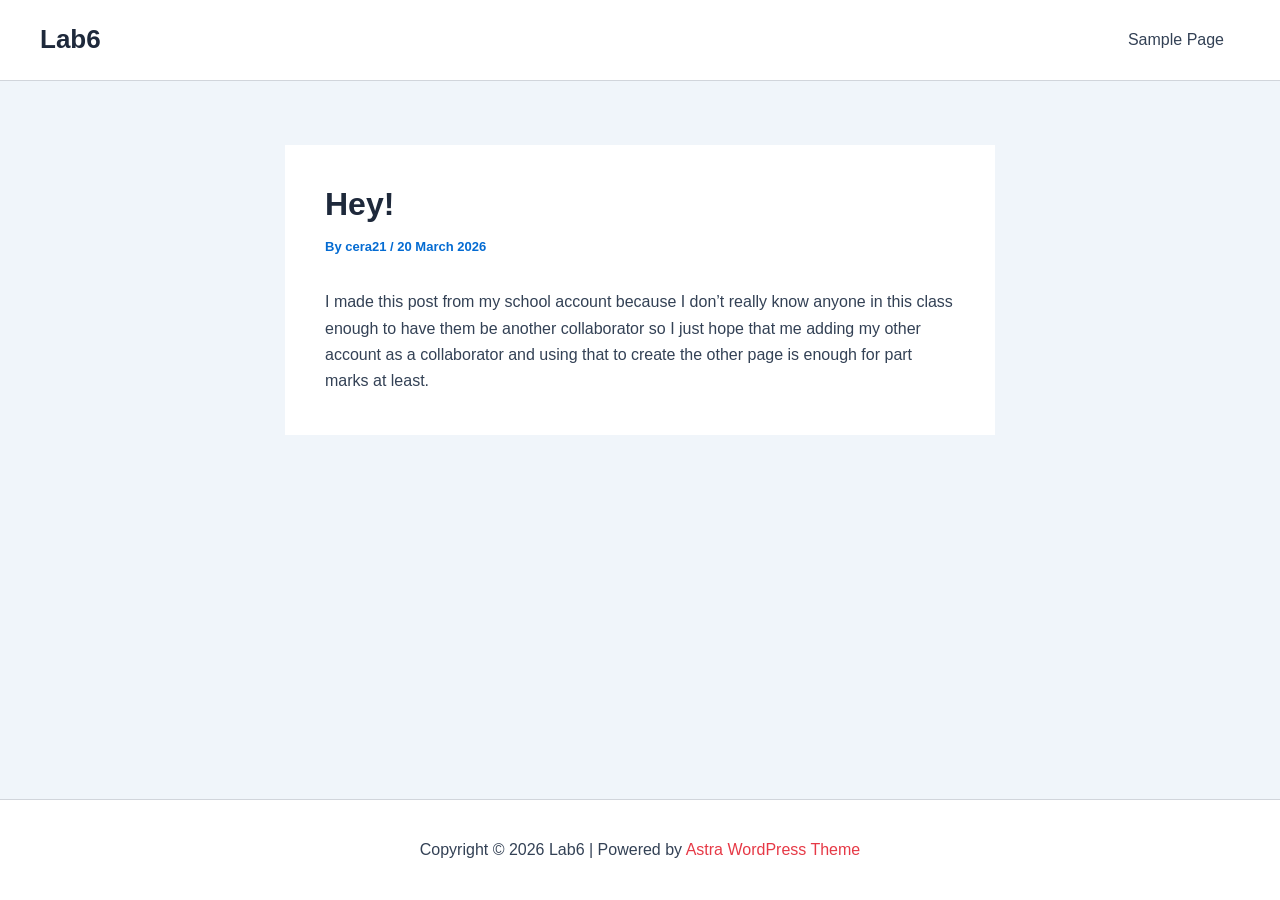
<file: hey/index.html>
<!DOCTYPE html>
<html lang="en-CA">
<head>
<meta charset="UTF-8">
<meta name="viewport" content="width=device-width, initial-scale=1">
	<link rel="profile" href="https://gmpg.org/xfn/11"> 
	<title>Hey! &#8211; Lab6</title>
<meta name='robots' content='max-image-preview:large' />
<link rel='dns-prefetch' href='//localhost' />
<link rel="alternate" type="application/rss+xml" title="Lab6 &raquo; Feed" href="/feed/" />
<link rel="alternate" type="application/rss+xml" title="Lab6 &raquo; Comments Feed" href="/comments/feed/" />
<link rel="alternate" type="application/rss+xml" title="Lab6 &raquo; Hey! Comments Feed" href="/hey/feed/" />
<link rel="alternate" title="oEmbed (JSON)" type="application/json+oembed" href="/wp-json/oembed/1.0/embed?url=http%3A%2F%2Flocalhost%3A8000%2Fhey%2F" />
<link rel="alternate" title="oEmbed (XML)" type="text/xml+oembed" href="/wp-json/oembed/1.0/embed?url=http%3A%2F%2Flocalhost%3A8000%2Fhey%2F&#038;format=xml" />
<script async src="https://www.googletagmanager.com/gtag/js?id=G-4SHFWW4BG1"></script>
<script>
var tinyGtagJsOptions = {"ga4":"G-4SHFWW4BG1"};
window.dataLayer || (dataLayer = []);
function gtag(){dataLayer.push(arguments);}
gtag('js', new Date());
gtag('config', "G-4SHFWW4BG1");
</script>
<style id='wp-img-auto-sizes-contain-inline-css'>
img:is([sizes=auto i],[sizes^="auto," i]){contain-intrinsic-size:3000px 1500px}
/*# sourceURL=wp-img-auto-sizes-contain-inline-css */
</style>
<link rel='stylesheet' id='astra-theme-css-css' href='/wp-content/themes/astra/assets/css/minified/main.min.css?ver=4.12.5' media='all' />
<style id='astra-theme-css-inline-css'>
:root{--ast-post-nav-space:0;--ast-container-default-xlg-padding:2.5em;--ast-container-default-lg-padding:2.5em;--ast-container-default-slg-padding:2em;--ast-container-default-md-padding:2.5em;--ast-container-default-sm-padding:2.5em;--ast-container-default-xs-padding:2.4em;--ast-container-default-xxs-padding:1.8em;--ast-code-block-background:#ECEFF3;--ast-comment-inputs-background:#F9FAFB;--ast-normal-container-width:1200px;--ast-narrow-container-width:750px;--ast-blog-title-font-weight:600;--ast-blog-meta-weight:600;--ast-global-color-primary:var(--ast-global-color-4);--ast-global-color-secondary:var(--ast-global-color-5);--ast-global-color-alternate-background:var(--ast-global-color-6);--ast-global-color-subtle-background:var(--ast-global-color-7);--ast-bg-style-guide:var( --ast-global-color-secondary,--ast-global-color-5 );--ast-shadow-style-guide:0px 0px 4px 0 #00000057;--ast-global-dark-bg-style:#fff;--ast-global-dark-lfs:#fbfbfb;--ast-widget-bg-color:#fafafa;--ast-wc-container-head-bg-color:#fbfbfb;--ast-title-layout-bg:#eeeeee;--ast-search-border-color:#e7e7e7;--ast-lifter-hover-bg:#e6e6e6;--ast-gallery-block-color:#000;--srfm-color-input-label:var(--ast-global-color-2);}html{font-size:100%;}a{color:var(--ast-global-color-0);}a:hover,a:focus{color:var(--ast-global-color-1);}body,button,input,select,textarea,.ast-button,.ast-custom-button{font-family:-apple-system,BlinkMacSystemFont,Segoe UI,Roboto,Oxygen-Sans,Ubuntu,Cantarell,Helvetica Neue,sans-serif;font-weight:400;font-size:16px;font-size:1rem;line-height:var(--ast-body-line-height,1.65);}blockquote{color:var(--ast-global-color-3);}h1,h2,h3,h4,h5,h6,.entry-content :where(h1,h2,h3,h4,h5,h6),.site-title,.site-title a{font-weight:600;}.ast-site-identity .site-title a{color:var(--ast-global-color-2);}.site-title{font-size:26px;font-size:1.625rem;display:block;}.site-header .site-description{font-size:15px;font-size:0.9375rem;display:none;}.entry-title{font-size:20px;font-size:1.25rem;}.ast-blog-single-element.ast-taxonomy-container a{font-size:14px;font-size:0.875rem;}.ast-blog-meta-container{font-size:13px;font-size:0.8125rem;}.archive .ast-article-post .ast-article-inner,.blog .ast-article-post .ast-article-inner,.archive .ast-article-post .ast-article-inner:hover,.blog .ast-article-post .ast-article-inner:hover{border-top-left-radius:6px;border-top-right-radius:6px;border-bottom-right-radius:6px;border-bottom-left-radius:6px;overflow:hidden;}h1,.entry-content :where(h1){font-size:36px;font-size:2.25rem;font-weight:600;line-height:1.4em;}h2,.entry-content :where(h2){font-size:30px;font-size:1.875rem;font-weight:600;line-height:1.3em;}h3,.entry-content :where(h3){font-size:24px;font-size:1.5rem;font-weight:600;line-height:1.3em;}h4,.entry-content :where(h4){font-size:20px;font-size:1.25rem;line-height:1.2em;font-weight:600;}h5,.entry-content :where(h5){font-size:18px;font-size:1.125rem;line-height:1.2em;font-weight:600;}h6,.entry-content :where(h6){font-size:16px;font-size:1rem;line-height:1.25em;font-weight:600;}::selection{background-color:var(--ast-global-color-0);color:#ffffff;}body,h1,h2,h3,h4,h5,h6,.entry-title a,.entry-content :where(h1,h2,h3,h4,h5,h6){color:var(--ast-global-color-3);}.tagcloud a:hover,.tagcloud a:focus,.tagcloud a.current-item{color:#ffffff;border-color:var(--ast-global-color-0);background-color:var(--ast-global-color-0);}input:focus,input[type="text"]:focus,input[type="email"]:focus,input[type="url"]:focus,input[type="password"]:focus,input[type="reset"]:focus,input[type="search"]:focus,textarea:focus{border-color:var(--ast-global-color-0);}input[type="radio"]:checked,input[type=reset],input[type="checkbox"]:checked,input[type="checkbox"]:hover:checked,input[type="checkbox"]:focus:checked,input[type=range]::-webkit-slider-thumb{border-color:var(--ast-global-color-0);background-color:var(--ast-global-color-0);box-shadow:none;}.site-footer a:hover + .post-count,.site-footer a:focus + .post-count{background:var(--ast-global-color-0);border-color:var(--ast-global-color-0);}.single .nav-links .nav-previous,.single .nav-links .nav-next{color:var(--ast-global-color-0);}.entry-meta,.entry-meta *{line-height:1.45;color:var(--ast-global-color-0);font-weight:600;}.entry-meta a:not(.ast-button):hover,.entry-meta a:not(.ast-button):hover *,.entry-meta a:not(.ast-button):focus,.entry-meta a:not(.ast-button):focus *,.page-links > .page-link,.page-links .page-link:hover,.post-navigation a:hover{color:var(--ast-global-color-1);}#cat option,.secondary .calendar_wrap thead a,.secondary .calendar_wrap thead a:visited{color:var(--ast-global-color-0);}.secondary .calendar_wrap #today,.ast-progress-val span{background:var(--ast-global-color-0);}.secondary a:hover + .post-count,.secondary a:focus + .post-count{background:var(--ast-global-color-0);border-color:var(--ast-global-color-0);}.calendar_wrap #today > a{color:#ffffff;}.page-links .page-link,.single .post-navigation a{color:var(--ast-global-color-3);}.ast-search-menu-icon .search-form button.search-submit{padding:0 4px;}.ast-search-menu-icon form.search-form{padding-right:0;}.ast-header-search .ast-search-menu-icon.ast-dropdown-active .search-form,.ast-header-search .ast-search-menu-icon.ast-dropdown-active .search-field:focus{transition:all 0.2s;}.search-form input.search-field:focus{outline:none;}.ast-mobile-header-content .ast-builder-layout-element:not(.ast-builder-menu):not(.ast-header-divider-element),.ast-mobile-popup-content .ast-builder-layout-element:not(.ast-builder-menu):not(.ast-header-divider-element){padding:15px 20px;}.ast-search-menu-icon .search-form button.search-submit:focus,.ast-theme-transparent-header .ast-header-search .ast-dropdown-active .ast-icon,.ast-theme-transparent-header .ast-inline-search .search-field:focus .ast-icon{color:var(--ast-global-color-1);}.ast-desktop .ast-header-search .slide-search .search-form{border:2px solid var(--ast-global-color-0);}.ast-header-search .slide-search .search-field{background-color:(--ast-global-dark-bg-style);}.ast-archive-title{color:var(--ast-global-color-2);}.widget-title{font-size:22px;font-size:1.375rem;color:var(--ast-global-color-2);}.ast-single-post .entry-content a,.ast-comment-content a:not(.ast-comment-edit-reply-wrap a){text-decoration:underline;}.ast-single-post .entry-content .uagb-tab a,.ast-single-post .entry-content .uagb-ifb-cta a,.ast-single-post .entry-content .uabb-module-content a,.ast-single-post .entry-content .uagb-post-grid a,.ast-single-post .entry-content .uagb-timeline a,.ast-single-post .entry-content .uagb-toc__wrap a,.ast-single-post .entry-content .uagb-taxomony-box a,.entry-content .wp-block-latest-posts > li > a,.ast-single-post .entry-content .wp-block-file__button,a.ast-post-filter-single,.ast-single-post .ast-comment-content .comment-reply-link,.ast-single-post .ast-comment-content .comment-edit-link{text-decoration:none;}.ast-search-menu-icon.slide-search a:focus-visible:focus-visible,.astra-search-icon:focus-visible,#close:focus-visible,a:focus-visible,.ast-menu-toggle:focus-visible,.site .skip-link:focus-visible,.wp-block-loginout input:focus-visible,.wp-block-search.wp-block-search__button-inside .wp-block-search__inside-wrapper,.ast-header-navigation-arrow:focus-visible,.ast-orders-table__row .ast-orders-table__cell:focus-visible,a#ast-apply-coupon:focus-visible,#ast-apply-coupon:focus-visible,#close:focus-visible,.button.search-submit:focus-visible,#search_submit:focus,.normal-search:focus-visible,.ast-header-account-wrap:focus-visible,.astra-cart-drawer-close:focus,.ast-single-variation:focus,.ast-button:focus,.ast-builder-button-wrap:has(.ast-custom-button-link:focus),.ast-builder-button-wrap .ast-custom-button-link:focus{outline-style:dotted;outline-color:inherit;outline-width:thin;}input:focus,input[type="text"]:focus,input[type="email"]:focus,input[type="url"]:focus,input[type="password"]:focus,input[type="reset"]:focus,input[type="search"]:focus,input[type="number"]:focus,textarea:focus,.wp-block-search__input:focus,[data-section="section-header-mobile-trigger"] .ast-button-wrap .ast-mobile-menu-trigger-minimal:focus,.ast-mobile-popup-drawer.active .menu-toggle-close:focus,#ast-scroll-top:focus,#coupon_code:focus,#ast-coupon-code:focus{border-style:dotted;border-color:inherit;border-width:thin;}input{outline:none;}.ast-logo-title-inline .site-logo-img{padding-right:1em;}body .ast-oembed-container *{position:absolute;top:0;width:100%;height:100%;left:0;}body .wp-block-embed-pocket-casts .ast-oembed-container *{position:unset;}.ast-single-post-featured-section + article {margin-top: 2em;}.site-content .ast-single-post-featured-section img {width: 100%;overflow: hidden;object-fit: cover;}.ast-separate-container .site-content .ast-single-post-featured-section + article {margin-top: -80px;z-index: 9;position: relative;border-radius: 4px;}@media (min-width: 922px) {.ast-no-sidebar .site-content .ast-article-image-container--wide {margin-left: -120px;margin-right: -120px;max-width: unset;width: unset;}.ast-left-sidebar .site-content .ast-article-image-container--wide,.ast-right-sidebar .site-content .ast-article-image-container--wide {margin-left: -10px;margin-right: -10px;}.site-content .ast-article-image-container--full {margin-left: calc( -50vw + 50%);margin-right: calc( -50vw + 50%);max-width: 100vw;width: 100vw;}.ast-left-sidebar .site-content .ast-article-image-container--full,.ast-right-sidebar .site-content .ast-article-image-container--full {margin-left: -10px;margin-right: -10px;max-width: inherit;width: auto;}}.site > .ast-single-related-posts-container {margin-top: 0;}@media (min-width: 922px) {.ast-desktop .ast-container--narrow {max-width: var(--ast-narrow-container-width);margin: 0 auto;}}input[type="text"],input[type="number"],input[type="email"],input[type="url"],input[type="password"],input[type="search"],input[type=reset],input[type=tel],input[type=date],select,textarea{font-size:16px;font-style:normal;font-weight:400;line-height:24px;width:100%;padding:12px 16px;border-radius:4px;box-shadow:0px 1px 2px 0px rgba(0,0,0,0.05);color:var(--ast-form-input-text,#475569);}input[type="text"],input[type="number"],input[type="email"],input[type="url"],input[type="password"],input[type="search"],input[type=reset],input[type=tel],input[type=date],select{height:40px;}input[type="date"]{border-width:1px;border-style:solid;border-color:var(--ast-border-color);background:var( --ast-global-color-secondary,--ast-global-color-5 );}input[type="text"]:focus,input[type="number"]:focus,input[type="email"]:focus,input[type="url"]:focus,input[type="password"]:focus,input[type="search"]:focus,input[type=reset]:focus,input[type="tel"]:focus,input[type="date"]:focus,select:focus,textarea:focus{border-color:#046BD2;box-shadow:none;outline:none;color:var(--ast-form-input-focus-text,#475569);}label,legend{color:var(--ast-global-color-2,#111827 );font-size:14px;font-style:normal;font-weight:500;line-height:20px;}select{padding:6px 10px;}fieldset{padding:30px;border-radius:4px;}button,.ast-button,.button,input[type="button"],input[type="reset"],input[type="submit"],a:where(.wp-block-button__link){border-radius:4px;box-shadow:0px 1px 2px 0px rgba(0,0,0,0.05);}:root{--ast-comment-inputs-background:#FFF;}::placeholder{color:var(--ast-form-field-color,#9CA3AF);}::-ms-input-placeholder{color:var(--ast-form-field-color,#9CA3AF);}@media (max-width:921.9px){#ast-desktop-header{display:none;}}@media (min-width:922px){#ast-mobile-header{display:none;}}.wp-block-buttons.aligncenter{justify-content:center;}@media (max-width:921px){.ast-theme-transparent-header #primary,.ast-theme-transparent-header #secondary{padding:0;}}@media (max-width:921px){.ast-plain-container.ast-no-sidebar #primary{padding:0;}}.ast-plain-container.ast-no-sidebar #primary{margin-top:0;margin-bottom:0;}@media (min-width:1200px){.ast-plain-container.ast-no-sidebar #primary{margin-top:60px;margin-bottom:60px;}}.wp-block-button.is-style-outline .wp-block-button__link{border-color:var(--ast-global-color-0);}div.wp-block-button.is-style-outline > .wp-block-button__link:not(.has-text-color),div.wp-block-button.wp-block-button__link.is-style-outline:not(.has-text-color){color:var(--ast-global-color-0);}.wp-block-button.is-style-outline .wp-block-button__link:hover,.wp-block-buttons .wp-block-button.is-style-outline .wp-block-button__link:focus,.wp-block-buttons .wp-block-button.is-style-outline > .wp-block-button__link:not(.has-text-color):hover,.wp-block-buttons .wp-block-button.wp-block-button__link.is-style-outline:not(.has-text-color):hover{color:#ffffff;background-color:var(--ast-global-color-1);border-color:var(--ast-global-color-1);}.post-page-numbers.current .page-link,.ast-pagination .page-numbers.current{color:#ffffff;border-color:var(--ast-global-color-0);background-color:var(--ast-global-color-0);}.wp-block-buttons .wp-block-button.is-style-outline .wp-block-button__link.wp-element-button,.ast-outline-button,.wp-block-uagb-buttons-child .uagb-buttons-repeater.ast-outline-button{border-color:var(--ast-global-color-0);border-top-width:2px;border-right-width:2px;border-bottom-width:2px;border-left-width:2px;font-family:inherit;font-weight:500;font-size:16px;font-size:1rem;line-height:1em;padding-top:13px;padding-right:30px;padding-bottom:13px;padding-left:30px;}.wp-block-buttons .wp-block-button.is-style-outline > .wp-block-button__link:not(.has-text-color),.wp-block-buttons .wp-block-button.wp-block-button__link.is-style-outline:not(.has-text-color),.ast-outline-button{color:var(--ast-global-color-0);}.wp-block-button.is-style-outline .wp-block-button__link:hover,.wp-block-buttons .wp-block-button.is-style-outline .wp-block-button__link:focus,.wp-block-buttons .wp-block-button.is-style-outline > .wp-block-button__link:not(.has-text-color):hover,.wp-block-buttons .wp-block-button.wp-block-button__link.is-style-outline:not(.has-text-color):hover,.ast-outline-button:hover,.ast-outline-button:focus,.wp-block-uagb-buttons-child .uagb-buttons-repeater.ast-outline-button:hover,.wp-block-uagb-buttons-child .uagb-buttons-repeater.ast-outline-button:focus{color:#ffffff;background-color:var(--ast-global-color-1);border-color:var(--ast-global-color-1);}.ast-single-post .entry-content a.ast-outline-button,.ast-single-post .entry-content .is-style-outline>.wp-block-button__link{text-decoration:none;}.wp-block-button .wp-block-button__link.wp-element-button.is-style-outline:not(.has-background),.wp-block-button.is-style-outline>.wp-block-button__link.wp-element-button:not(.has-background),.ast-outline-button{background-color:transparent;}.uagb-buttons-repeater.ast-outline-button{border-radius:9999px;}@media (max-width:921px){.wp-block-buttons .wp-block-button.is-style-outline .wp-block-button__link.wp-element-button,.ast-outline-button,.wp-block-uagb-buttons-child .uagb-buttons-repeater.ast-outline-button{padding-top:12px;padding-right:28px;padding-bottom:12px;padding-left:28px;}}@media (max-width:544px){.wp-block-buttons .wp-block-button.is-style-outline .wp-block-button__link.wp-element-button,.ast-outline-button,.wp-block-uagb-buttons-child .uagb-buttons-repeater.ast-outline-button{padding-top:10px;padding-right:24px;padding-bottom:10px;padding-left:24px;}}.entry-content[data-ast-blocks-layout] > figure{margin-bottom:1em;}h1.widget-title{font-weight:600;}h2.widget-title{font-weight:600;}h3.widget-title{font-weight:600;}#page{display:flex;flex-direction:column;min-height:100vh;}.ast-404-layout-1 h1.page-title{color:var(--ast-global-color-2);}.single .post-navigation a{line-height:1em;height:inherit;}.error-404 .page-sub-title{font-size:1.5rem;font-weight:inherit;}.search .site-content .content-area .search-form{margin-bottom:0;}#page .site-content{flex-grow:1;}.widget{margin-bottom:1.25em;}#secondary li{line-height:1.5em;}#secondary .wp-block-group h2{margin-bottom:0.7em;}#secondary h2{font-size:1.7rem;}.ast-separate-container .ast-article-post,.ast-separate-container .ast-article-single,.ast-separate-container .comment-respond{padding:2.5em;}.ast-separate-container .ast-article-single .ast-article-single{padding:0;}.ast-article-single .wp-block-post-template-is-layout-grid{padding-left:0;}.ast-separate-container .comments-title,.ast-narrow-container .comments-title{padding:1.5em 2em;}.ast-page-builder-template .comment-form-textarea,.ast-comment-formwrap .ast-grid-common-col{padding:0;}.ast-comment-formwrap{padding:0;display:inline-flex;column-gap:20px;width:100%;margin-left:0;margin-right:0;}.comments-area textarea#comment:focus,.comments-area textarea#comment:active,.comments-area .ast-comment-formwrap input[type="text"]:focus,.comments-area .ast-comment-formwrap input[type="text"]:active {box-shadow:none;outline:none;}.archive.ast-page-builder-template .entry-header{margin-top:2em;}.ast-page-builder-template .ast-comment-formwrap{width:100%;}.entry-title{margin-bottom:0.6em;}.ast-archive-description p{font-size:inherit;font-weight:inherit;line-height:inherit;}.ast-article-single figure,.ast-article-single img:not(figure img){box-shadow:0 0 30px 0 rgba(0,0,0,.15);-webkit-box-shadow:0 0 30px 0 rgba(0,0,0,.15);-moz-box-shadow:0 0 30px 0 rgba(0,0,0,.15);}.ast-separate-container .ast-comment-list li.depth-1,.hentry{margin-bottom:1.5em;}.site-content section.ast-archive-description{margin-bottom:2em;}@media (min-width:921px){.ast-left-sidebar.ast-page-builder-template #secondary,.archive.ast-right-sidebar.ast-page-builder-template .site-main{padding-left:20px;padding-right:20px;}}@media (max-width:544px){.ast-comment-formwrap.ast-row{column-gap:10px;display:inline-block;}#ast-commentform .ast-grid-common-col{position:relative;width:100%;}}@media (min-width:1201px){.ast-separate-container .ast-article-post,.ast-separate-container .ast-article-single,.ast-separate-container .ast-author-box,.ast-separate-container .ast-404-layout-1,.ast-separate-container .no-results{padding:2.5em;}}@media (max-width:921px){.ast-left-sidebar #content > .ast-container{display:flex;flex-direction:column-reverse;width:100%;}}@media (min-width:922px){.ast-separate-container.ast-right-sidebar #primary,.ast-separate-container.ast-left-sidebar #primary{border:0;}.search-no-results.ast-separate-container #primary{margin-bottom:4em;}}.wp-block-button .wp-block-button__link{color:#ffffff;}.wp-block-button .wp-block-button__link:hover,.wp-block-button .wp-block-button__link:focus{color:#ffffff;background-color:var(--ast-global-color-1);border-color:var(--ast-global-color-1);}.wp-block-button .wp-block-button__link,.wp-block-search .wp-block-search__button,body .wp-block-file .wp-block-file__button{border-color:var(--ast-global-color-0);background-color:var(--ast-global-color-0);color:#ffffff;font-family:inherit;font-weight:500;line-height:1em;font-size:16px;font-size:1rem;padding-top:15px;padding-right:30px;padding-bottom:15px;padding-left:30px;}.ast-single-post .entry-content .wp-block-button .wp-block-button__link,.ast-single-post .entry-content .wp-block-search .wp-block-search__button,body .entry-content .wp-block-file .wp-block-file__button{text-decoration:none;}@media (max-width:921px){.wp-block-button .wp-block-button__link,.wp-block-search .wp-block-search__button,body .wp-block-file .wp-block-file__button{padding-top:14px;padding-right:28px;padding-bottom:14px;padding-left:28px;}}@media (max-width:544px){.wp-block-button .wp-block-button__link,.wp-block-search .wp-block-search__button,body .wp-block-file .wp-block-file__button{padding-top:12px;padding-right:24px;padding-bottom:12px;padding-left:24px;}}.menu-toggle,button,.ast-button,.ast-custom-button,.button,input#submit,input[type="button"],input[type="submit"],input[type="reset"],#comments .submit,.search .search-submit,form[CLASS*="wp-block-search__"].wp-block-search .wp-block-search__inside-wrapper .wp-block-search__button,body .wp-block-file .wp-block-file__button,.search .search-submit{border-style:solid;border-top-width:0;border-right-width:0;border-left-width:0;border-bottom-width:0;color:#ffffff;border-color:var(--ast-global-color-0);background-color:var(--ast-global-color-0);padding-top:15px;padding-right:30px;padding-bottom:15px;padding-left:30px;font-family:inherit;font-weight:500;font-size:16px;font-size:1rem;line-height:1em;}button:focus,.menu-toggle:hover,button:hover,.ast-button:hover,.ast-custom-button:hover .button:hover,.ast-custom-button:hover ,input[type=reset]:hover,input[type=reset]:focus,input#submit:hover,input#submit:focus,input[type="button"]:hover,input[type="button"]:focus,input[type="submit"]:hover,input[type="submit"]:focus,form[CLASS*="wp-block-search__"].wp-block-search .wp-block-search__inside-wrapper .wp-block-search__button:hover,form[CLASS*="wp-block-search__"].wp-block-search .wp-block-search__inside-wrapper .wp-block-search__button:focus,body .wp-block-file .wp-block-file__button:hover,body .wp-block-file .wp-block-file__button:focus{color:#ffffff;background-color:var(--ast-global-color-1);border-color:var(--ast-global-color-1);}form[CLASS*="wp-block-search__"].wp-block-search .wp-block-search__inside-wrapper .wp-block-search__button.has-icon{padding-top:calc(15px - 3px);padding-right:calc(30px - 3px);padding-bottom:calc(15px - 3px);padding-left:calc(30px - 3px);}@media (max-width:921px){.menu-toggle,button,.ast-button,.ast-custom-button,.button,input#submit,input[type="button"],input[type="submit"],input[type="reset"],#comments .submit,.search .search-submit,form[CLASS*="wp-block-search__"].wp-block-search .wp-block-search__inside-wrapper .wp-block-search__button,body .wp-block-file .wp-block-file__button,.search .search-submit{padding-top:14px;padding-right:28px;padding-bottom:14px;padding-left:28px;}}@media (max-width:544px){.menu-toggle,button,.ast-button,.ast-custom-button,.button,input#submit,input[type="button"],input[type="submit"],input[type="reset"],#comments .submit,.search .search-submit,form[CLASS*="wp-block-search__"].wp-block-search .wp-block-search__inside-wrapper .wp-block-search__button,body .wp-block-file .wp-block-file__button,.search .search-submit{padding-top:12px;padding-right:24px;padding-bottom:12px;padding-left:24px;}}@media (max-width:921px){.ast-mobile-header-stack .main-header-bar .ast-search-menu-icon{display:inline-block;}.ast-header-break-point.ast-header-custom-item-outside .ast-mobile-header-stack .main-header-bar .ast-search-icon{margin:0;}.ast-comment-avatar-wrap img{max-width:2.5em;}.ast-comment-meta{padding:0 1.8888em 1.3333em;}}@media (min-width:544px){.ast-container{max-width:100%;}}@media (max-width:544px){.ast-separate-container .ast-article-post,.ast-separate-container .ast-article-single,.ast-separate-container .comments-title,.ast-separate-container .ast-archive-description{padding:1.5em 1em;}.ast-separate-container #content .ast-container{padding-left:0.54em;padding-right:0.54em;}.ast-separate-container .ast-comment-list .bypostauthor{padding:.5em;}.ast-search-menu-icon.ast-dropdown-active .search-field{width:170px;}} #ast-mobile-header .ast-site-header-cart-li a{pointer-events:none;}.ast-separate-container{background-color:var(--ast-global-color-5);}@media (max-width:921px){.site-title{display:block;}.site-header .site-description{display:none;}h1,.entry-content :where(h1){font-size:30px;font-size:1.875rem;}h2,.entry-content :where(h2){font-size:25px;font-size:1.5625rem;}h3,.entry-content :where(h3){font-size:20px;font-size:1.25rem;}}@media (max-width:544px){.site-title{display:block;}.site-header .site-description{display:none;}h1,.entry-content :where(h1){font-size:30px;font-size:1.875rem;}h2,.entry-content :where(h2){font-size:25px;font-size:1.5625rem;}h3,.entry-content :where(h3){font-size:20px;font-size:1.25rem;}}@media (max-width:921px){html{font-size:91.2%;}}@media (max-width:544px){html{font-size:91.2%;}}@media (min-width:922px){.ast-container{max-width:1240px;}}@media (min-width:922px){.ast-narrow-container .site-content > .ast-container{max-width:750px;}}@media (min-width:922px){.ast-narrow-container .site-content > .ast-container{max-width:750px;}}@media (min-width:922px){.site-content .ast-container{display:flex;}}@media (max-width:921px){.site-content .ast-container{flex-direction:column;}}.entry-content :where(h1,h2,h3,h4,h5,h6){clear:none;}@media (min-width:922px){.main-header-menu .sub-menu .menu-item.ast-left-align-sub-menu:hover > .sub-menu,.main-header-menu .sub-menu .menu-item.ast-left-align-sub-menu.focus > .sub-menu{margin-left:-0px;}}.entry-content li > p{margin-bottom:0;}.site .comments-area{padding-bottom:2em;margin-top:2em;}.wp-block-file {display: flex;align-items: center;flex-wrap: wrap;justify-content: space-between;}.wp-block-pullquote {border: none;}.wp-block-pullquote blockquote::before {content: "\201D";font-family: "Helvetica",sans-serif;display: flex;transform: rotate( 180deg );font-size: 6rem;font-style: normal;line-height: 1;font-weight: bold;align-items: center;justify-content: center;}.has-text-align-right > blockquote::before {justify-content: flex-start;}.has-text-align-left > blockquote::before {justify-content: flex-end;}figure.wp-block-pullquote.is-style-solid-color blockquote {max-width: 100%;text-align: inherit;}:root {--wp--custom--ast-default-block-top-padding: 3em;--wp--custom--ast-default-block-right-padding: 3em;--wp--custom--ast-default-block-bottom-padding: 3em;--wp--custom--ast-default-block-left-padding: 3em;--wp--custom--ast-container-width: 1200px;--wp--custom--ast-content-width-size: 1200px;--wp--custom--ast-wide-width-size: calc(1200px + var(--wp--custom--ast-default-block-left-padding) + var(--wp--custom--ast-default-block-right-padding));}.ast-narrow-container {--wp--custom--ast-content-width-size: 750px;--wp--custom--ast-wide-width-size: 750px;}@media(max-width: 921px) {:root {--wp--custom--ast-default-block-top-padding: 3em;--wp--custom--ast-default-block-right-padding: 2em;--wp--custom--ast-default-block-bottom-padding: 3em;--wp--custom--ast-default-block-left-padding: 2em;}}@media(max-width: 544px) {:root {--wp--custom--ast-default-block-top-padding: 3em;--wp--custom--ast-default-block-right-padding: 1.5em;--wp--custom--ast-default-block-bottom-padding: 3em;--wp--custom--ast-default-block-left-padding: 1.5em;}}.entry-content > .wp-block-group,.entry-content > .wp-block-cover,.entry-content > .wp-block-columns {padding-top: var(--wp--custom--ast-default-block-top-padding);padding-right: var(--wp--custom--ast-default-block-right-padding);padding-bottom: var(--wp--custom--ast-default-block-bottom-padding);padding-left: var(--wp--custom--ast-default-block-left-padding);}.ast-plain-container.ast-no-sidebar .entry-content > .alignfull,.ast-page-builder-template .ast-no-sidebar .entry-content > .alignfull {margin-left: calc( -50vw + 50%);margin-right: calc( -50vw + 50%);max-width: 100vw;width: 100vw;}.ast-plain-container.ast-no-sidebar .entry-content .alignfull .alignfull,.ast-page-builder-template.ast-no-sidebar .entry-content .alignfull .alignfull,.ast-plain-container.ast-no-sidebar .entry-content .alignfull .alignwide,.ast-page-builder-template.ast-no-sidebar .entry-content .alignfull .alignwide,.ast-plain-container.ast-no-sidebar .entry-content .alignwide .alignfull,.ast-page-builder-template.ast-no-sidebar .entry-content .alignwide .alignfull,.ast-plain-container.ast-no-sidebar .entry-content .alignwide .alignwide,.ast-page-builder-template.ast-no-sidebar .entry-content .alignwide .alignwide,.ast-plain-container.ast-no-sidebar .entry-content .wp-block-column .alignfull,.ast-page-builder-template.ast-no-sidebar .entry-content .wp-block-column .alignfull,.ast-plain-container.ast-no-sidebar .entry-content .wp-block-column .alignwide,.ast-page-builder-template.ast-no-sidebar .entry-content .wp-block-column .alignwide {margin-left: auto;margin-right: auto;width: 100%;}[data-ast-blocks-layout] .wp-block-separator:not(.is-style-dots) {height: 0;}[data-ast-blocks-layout] .wp-block-separator {margin: 20px auto;}[data-ast-blocks-layout] .wp-block-separator:not(.is-style-wide):not(.is-style-dots) {max-width: 100px;}[data-ast-blocks-layout] .wp-block-separator.has-background {padding: 0;}.entry-content[data-ast-blocks-layout] > * {max-width: var(--wp--custom--ast-content-width-size);margin-left: auto;margin-right: auto;}.entry-content[data-ast-blocks-layout] > .alignwide {max-width: var(--wp--custom--ast-wide-width-size);}.entry-content[data-ast-blocks-layout] .alignfull {max-width: none;}.entry-content .wp-block-columns {margin-bottom: 0;}blockquote {margin: 1.5em;border-color: rgba(0,0,0,0.05);}.wp-block-quote:not(.has-text-align-right):not(.has-text-align-center) {border-left: 5px solid rgba(0,0,0,0.05);}.has-text-align-right > blockquote,blockquote.has-text-align-right {border-right: 5px solid rgba(0,0,0,0.05);}.has-text-align-left > blockquote,blockquote.has-text-align-left {border-left: 5px solid rgba(0,0,0,0.05);}.wp-block-site-tagline,.wp-block-latest-posts .read-more {margin-top: 15px;}.wp-block-loginout p label {display: block;}.wp-block-loginout p:not(.login-remember):not(.login-submit) input {width: 100%;}.wp-block-loginout input:focus {border-color: transparent;}.wp-block-loginout input:focus {outline: thin dotted;}.entry-content .wp-block-media-text .wp-block-media-text__content {padding: 0 0 0 8%;}.entry-content .wp-block-media-text.has-media-on-the-right .wp-block-media-text__content {padding: 0 8% 0 0;}.entry-content .wp-block-media-text.has-background .wp-block-media-text__content {padding: 8%;}.entry-content .wp-block-cover:not([class*="background-color"]):not(.has-text-color.has-link-color) .wp-block-cover__inner-container,.entry-content .wp-block-cover:not([class*="background-color"]) .wp-block-cover-image-text,.entry-content .wp-block-cover:not([class*="background-color"]) .wp-block-cover-text,.entry-content .wp-block-cover-image:not([class*="background-color"]) .wp-block-cover__inner-container,.entry-content .wp-block-cover-image:not([class*="background-color"]) .wp-block-cover-image-text,.entry-content .wp-block-cover-image:not([class*="background-color"]) .wp-block-cover-text {color: var(--ast-global-color-primary,var(--ast-global-color-5));}.wp-block-loginout .login-remember input {width: 1.1rem;height: 1.1rem;margin: 0 5px 4px 0;vertical-align: middle;}.wp-block-latest-posts > li > *:first-child,.wp-block-latest-posts:not(.is-grid) > li:first-child {margin-top: 0;}.entry-content > .wp-block-buttons,.entry-content > .wp-block-uagb-buttons {margin-bottom: 1.5em;}.wp-block-search__inside-wrapper .wp-block-search__input {padding: 0 10px;color: var(--ast-global-color-3);background: var(--ast-global-color-primary,var(--ast-global-color-5));border-color: var(--ast-border-color);}.wp-block-latest-posts .read-more {margin-bottom: 1.5em;}.wp-block-search__no-button .wp-block-search__inside-wrapper .wp-block-search__input {padding-top: 5px;padding-bottom: 5px;}.wp-block-latest-posts .wp-block-latest-posts__post-date,.wp-block-latest-posts .wp-block-latest-posts__post-author {font-size: 1rem;}.wp-block-latest-posts > li > *,.wp-block-latest-posts:not(.is-grid) > li {margin-top: 12px;margin-bottom: 12px;}.ast-page-builder-template .entry-content[data-ast-blocks-layout] > .alignwide:where(:not(.uagb-is-root-container):not(.spectra-is-root-container)) > * {max-width: var(--wp--custom--ast-wide-width-size);}.ast-page-builder-template .entry-content[data-ast-blocks-layout] > .inherit-container-width > *,.ast-page-builder-template .entry-content[data-ast-blocks-layout] > *:not(.wp-block-group):where(:not(.uagb-is-root-container):not(.spectra-is-root-container)) > *,.entry-content[data-ast-blocks-layout] > .wp-block-cover .wp-block-cover__inner-container {max-width: none ;margin-left: auto;margin-right: auto;}.ast-page-builder-template .entry-content[data-ast-blocks-layout] > *,.ast-page-builder-template .entry-content[data-ast-blocks-layout] > .alignfull:where(:not(.wp-block-group):not(.uagb-is-root-container):not(.spectra-is-root-container)) > * {max-width: none;}.entry-content[data-ast-blocks-layout] .wp-block-cover:not(.alignleft):not(.alignright) {width: auto;}@media(max-width: 1200px) {.ast-separate-container .entry-content > .alignfull,.ast-separate-container .entry-content[data-ast-blocks-layout] > .alignwide,.ast-plain-container .entry-content[data-ast-blocks-layout] > .alignwide,.ast-plain-container .entry-content .alignfull {margin-left: calc(-1 * min(var(--ast-container-default-xlg-padding),20px)) ;margin-right: calc(-1 * min(var(--ast-container-default-xlg-padding),20px));}}@media(min-width: 1201px) {.ast-separate-container .entry-content > .alignfull {margin-left: calc(-1 * var(--ast-container-default-xlg-padding) );margin-right: calc(-1 * var(--ast-container-default-xlg-padding) );}.ast-separate-container .entry-content[data-ast-blocks-layout] > .alignwide,.ast-plain-container .entry-content[data-ast-blocks-layout] > .alignwide {margin-left: auto;margin-right: auto;}}@media(min-width: 921px) {.ast-separate-container .entry-content .wp-block-group.alignwide:not(.inherit-container-width) > :where(:not(.alignleft):not(.alignright)),.ast-plain-container .entry-content .wp-block-group.alignwide:not(.inherit-container-width) > :where(:not(.alignleft):not(.alignright)) {max-width: calc( var(--wp--custom--ast-content-width-size) + 80px );}.ast-plain-container.ast-right-sidebar .entry-content[data-ast-blocks-layout] .alignfull,.ast-plain-container.ast-left-sidebar .entry-content[data-ast-blocks-layout] .alignfull {margin-left: -60px;margin-right: -60px;}}@media(min-width: 544px) {.entry-content > .alignleft {margin-right: 20px;}.entry-content > .alignright {margin-left: 20px;}}@media (max-width:544px){.wp-block-columns .wp-block-column:not(:last-child){margin-bottom:20px;}.wp-block-latest-posts{margin:0;}}@media( max-width: 600px ) {.entry-content .wp-block-media-text .wp-block-media-text__content,.entry-content .wp-block-media-text.has-media-on-the-right .wp-block-media-text__content {padding: 8% 0 0;}.entry-content .wp-block-media-text.has-background .wp-block-media-text__content {padding: 8%;}}.ast-page-builder-template .entry-header {padding-left: 0;}.ast-narrow-container .site-content .wp-block-uagb-image--align-full .wp-block-uagb-image__figure {max-width: 100%;margin-left: auto;margin-right: auto;}.entry-content ul,.entry-content ol {padding: revert;margin: revert;padding-left: 20px;}.entry-content ul.wc-block-product-template{padding: 0;}:root .has-ast-global-color-0-color{color:var(--ast-global-color-0);}:root .has-ast-global-color-0-background-color{background-color:var(--ast-global-color-0);}:root .wp-block-button .has-ast-global-color-0-color{color:var(--ast-global-color-0);}:root .wp-block-button .has-ast-global-color-0-background-color{background-color:var(--ast-global-color-0);}:root .has-ast-global-color-1-color{color:var(--ast-global-color-1);}:root .has-ast-global-color-1-background-color{background-color:var(--ast-global-color-1);}:root .wp-block-button .has-ast-global-color-1-color{color:var(--ast-global-color-1);}:root .wp-block-button .has-ast-global-color-1-background-color{background-color:var(--ast-global-color-1);}:root .has-ast-global-color-2-color{color:var(--ast-global-color-2);}:root .has-ast-global-color-2-background-color{background-color:var(--ast-global-color-2);}:root .wp-block-button .has-ast-global-color-2-color{color:var(--ast-global-color-2);}:root .wp-block-button .has-ast-global-color-2-background-color{background-color:var(--ast-global-color-2);}:root .has-ast-global-color-3-color{color:var(--ast-global-color-3);}:root .has-ast-global-color-3-background-color{background-color:var(--ast-global-color-3);}:root .wp-block-button .has-ast-global-color-3-color{color:var(--ast-global-color-3);}:root .wp-block-button .has-ast-global-color-3-background-color{background-color:var(--ast-global-color-3);}:root .has-ast-global-color-4-color{color:var(--ast-global-color-4);}:root .has-ast-global-color-4-background-color{background-color:var(--ast-global-color-4);}:root .wp-block-button .has-ast-global-color-4-color{color:var(--ast-global-color-4);}:root .wp-block-button .has-ast-global-color-4-background-color{background-color:var(--ast-global-color-4);}:root .has-ast-global-color-5-color{color:var(--ast-global-color-5);}:root .has-ast-global-color-5-background-color{background-color:var(--ast-global-color-5);}:root .wp-block-button .has-ast-global-color-5-color{color:var(--ast-global-color-5);}:root .wp-block-button .has-ast-global-color-5-background-color{background-color:var(--ast-global-color-5);}:root .has-ast-global-color-6-color{color:var(--ast-global-color-6);}:root .has-ast-global-color-6-background-color{background-color:var(--ast-global-color-6);}:root .wp-block-button .has-ast-global-color-6-color{color:var(--ast-global-color-6);}:root .wp-block-button .has-ast-global-color-6-background-color{background-color:var(--ast-global-color-6);}:root .has-ast-global-color-7-color{color:var(--ast-global-color-7);}:root .has-ast-global-color-7-background-color{background-color:var(--ast-global-color-7);}:root .wp-block-button .has-ast-global-color-7-color{color:var(--ast-global-color-7);}:root .wp-block-button .has-ast-global-color-7-background-color{background-color:var(--ast-global-color-7);}:root .has-ast-global-color-8-color{color:var(--ast-global-color-8);}:root .has-ast-global-color-8-background-color{background-color:var(--ast-global-color-8);}:root .wp-block-button .has-ast-global-color-8-color{color:var(--ast-global-color-8);}:root .wp-block-button .has-ast-global-color-8-background-color{background-color:var(--ast-global-color-8);}:root{--ast-global-color-0:#046bd2;--ast-global-color-1:#045cb4;--ast-global-color-2:#1e293b;--ast-global-color-3:#334155;--ast-global-color-4:#FFFFFF;--ast-global-color-5:#F0F5FA;--ast-global-color-6:#111111;--ast-global-color-7:#D1D5DB;--ast-global-color-8:#111111;}:root {--ast-border-color : var(--ast-global-color-7);}.ast-single-entry-banner {-js-display: flex;display: flex;flex-direction: column;justify-content: center;text-align: center;position: relative;background: var(--ast-title-layout-bg);}.ast-single-entry-banner[data-banner-layout="layout-1"] {max-width: 1200px;background: inherit;padding: 20px 0;}.ast-single-entry-banner[data-banner-width-type="custom"] {margin: 0 auto;width: 100%;}.ast-single-entry-banner + .site-content .entry-header {margin-bottom: 0;}.site .ast-author-avatar {--ast-author-avatar-size: ;}a.ast-underline-text {text-decoration: underline;}.ast-container > .ast-terms-link {position: relative;display: block;}a.ast-button.ast-badge-tax {padding: 4px 8px;border-radius: 3px;font-size: inherit;}header.entry-header{text-align:left;}header.entry-header .entry-title{font-weight:600;font-size:32px;font-size:2rem;}header.entry-header .entry-meta,header.entry-header .entry-meta *{font-weight:600;font-size:13px;font-size:0.8125rem;}header.entry-header > *:not(:last-child){margin-bottom:15px;}header.entry-header .post-thumb-img-content{text-align:center;}header.entry-header .post-thumb img,.ast-single-post-featured-section.post-thumb img{aspect-ratio:16/9;width:100%;height:100%;}@media (max-width:921px){header.entry-header{text-align:left;}}@media (max-width:544px){header.entry-header{text-align:left;}}.ast-archive-entry-banner {-js-display: flex;display: flex;flex-direction: column;justify-content: center;text-align: center;position: relative;background: var(--ast-title-layout-bg);}.ast-archive-entry-banner[data-banner-width-type="custom"] {margin: 0 auto;width: 100%;}.ast-archive-entry-banner[data-banner-layout="layout-1"] {background: inherit;padding: 20px 0;text-align: left;}body.archive .ast-archive-description{max-width:1200px;width:100%;text-align:left;padding-top:3em;padding-right:3em;padding-bottom:3em;padding-left:3em;}body.archive .ast-archive-description .ast-archive-title,body.archive .ast-archive-description .ast-archive-title *{font-weight:600;font-size:32px;font-size:2rem;}body.archive .ast-archive-description > *:not(:last-child){margin-bottom:10px;}@media (max-width:921px){body.archive .ast-archive-description{text-align:left;}}@media (max-width:544px){body.archive .ast-archive-description{text-align:left;}}.ast-breadcrumbs .trail-browse,.ast-breadcrumbs .trail-items,.ast-breadcrumbs .trail-items li{display:inline-block;margin:0;padding:0;border:none;background:inherit;text-indent:0;text-decoration:none;}.ast-breadcrumbs .trail-browse{font-size:inherit;font-style:inherit;font-weight:inherit;color:inherit;}.ast-breadcrumbs .trail-items{list-style:none;}.trail-items li::after{padding:0 0.3em;content:"\00bb";}.trail-items li:last-of-type::after{display:none;}h1,h2,h3,h4,h5,h6,.entry-content :where(h1,h2,h3,h4,h5,h6){color:var(--ast-global-color-2);}.entry-title a{color:var(--ast-global-color-2);}@media (max-width:921px){.ast-builder-grid-row-container.ast-builder-grid-row-tablet-3-firstrow .ast-builder-grid-row > *:first-child,.ast-builder-grid-row-container.ast-builder-grid-row-tablet-3-lastrow .ast-builder-grid-row > *:last-child{grid-column:1 / -1;}}@media (max-width:544px){.ast-builder-grid-row-container.ast-builder-grid-row-mobile-3-firstrow .ast-builder-grid-row > *:first-child,.ast-builder-grid-row-container.ast-builder-grid-row-mobile-3-lastrow .ast-builder-grid-row > *:last-child{grid-column:1 / -1;}}.ast-builder-layout-element[data-section="title_tagline"]{display:flex;}@media (max-width:921px){.ast-header-break-point .ast-builder-layout-element[data-section="title_tagline"]{display:flex;}}@media (max-width:544px){.ast-header-break-point .ast-builder-layout-element[data-section="title_tagline"]{display:flex;}}.ast-builder-menu-1{font-family:inherit;font-weight:inherit;}.ast-builder-menu-1 .menu-item > .menu-link{color:var(--ast-global-color-3);}.ast-builder-menu-1 .menu-item > .ast-menu-toggle{color:var(--ast-global-color-3);}.ast-builder-menu-1 .menu-item:hover > .menu-link,.ast-builder-menu-1 .inline-on-mobile .menu-item:hover > .ast-menu-toggle{color:var(--ast-global-color-1);}.ast-builder-menu-1 .menu-item:hover > .ast-menu-toggle{color:var(--ast-global-color-1);}.ast-builder-menu-1 .menu-item.current-menu-item > .menu-link,.ast-builder-menu-1 .inline-on-mobile .menu-item.current-menu-item > .ast-menu-toggle,.ast-builder-menu-1 .current-menu-ancestor > .menu-link{color:var(--ast-global-color-1);}.ast-builder-menu-1 .menu-item.current-menu-item > .ast-menu-toggle{color:var(--ast-global-color-1);}.ast-builder-menu-1 .sub-menu,.ast-builder-menu-1 .inline-on-mobile .sub-menu{border-top-width:2px;border-bottom-width:0px;border-right-width:0px;border-left-width:0px;border-color:var(--ast-global-color-0);border-style:solid;}.ast-builder-menu-1 .sub-menu .sub-menu{top:-2px;}.ast-builder-menu-1 .main-header-menu > .menu-item > .sub-menu,.ast-builder-menu-1 .main-header-menu > .menu-item > .astra-full-megamenu-wrapper{margin-top:0px;}.ast-desktop .ast-builder-menu-1 .main-header-menu > .menu-item > .sub-menu:before,.ast-desktop .ast-builder-menu-1 .main-header-menu > .menu-item > .astra-full-megamenu-wrapper:before{height:calc( 0px + 2px + 5px );}.ast-desktop .ast-builder-menu-1 .menu-item .sub-menu .menu-link{border-style:none;}@media (max-width:921px){.ast-header-break-point .ast-builder-menu-1 .menu-item.menu-item-has-children > .ast-menu-toggle{top:0;}.ast-builder-menu-1 .inline-on-mobile .menu-item.menu-item-has-children > .ast-menu-toggle{right:-15px;}.ast-builder-menu-1 .menu-item-has-children > .menu-link:after{content:unset;}.ast-builder-menu-1 .main-header-menu > .menu-item > .sub-menu,.ast-builder-menu-1 .main-header-menu > .menu-item > .astra-full-megamenu-wrapper{margin-top:0;}}@media (max-width:544px){.ast-header-break-point .ast-builder-menu-1 .menu-item.menu-item-has-children > .ast-menu-toggle{top:0;}.ast-builder-menu-1 .main-header-menu > .menu-item > .sub-menu,.ast-builder-menu-1 .main-header-menu > .menu-item > .astra-full-megamenu-wrapper{margin-top:0;}}.ast-builder-menu-1{display:flex;}@media (max-width:921px){.ast-header-break-point .ast-builder-menu-1{display:flex;}}@media (max-width:544px){.ast-header-break-point .ast-builder-menu-1{display:flex;}}.site-below-footer-wrap{padding-top:20px;padding-bottom:20px;}.site-below-footer-wrap[data-section="section-below-footer-builder"]{background-color:var(--ast-global-color-4 );min-height:60px;border-style:solid;border-width:0px;border-top-width:1px;border-top-color:var( --ast-global-color-subtle-background,--ast-global-color-7 );}.site-below-footer-wrap[data-section="section-below-footer-builder"] .ast-builder-grid-row{max-width:1200px;min-height:60px;margin-left:auto;margin-right:auto;}.site-below-footer-wrap[data-section="section-below-footer-builder"] .ast-builder-grid-row,.site-below-footer-wrap[data-section="section-below-footer-builder"] .site-footer-section{align-items:center;}.site-below-footer-wrap[data-section="section-below-footer-builder"].ast-footer-row-inline .site-footer-section{display:flex;margin-bottom:0;}.ast-builder-grid-row-full .ast-builder-grid-row{grid-template-columns:1fr;}@media (max-width:921px){.site-below-footer-wrap[data-section="section-below-footer-builder"].ast-footer-row-tablet-inline .site-footer-section{display:flex;margin-bottom:0;}.site-below-footer-wrap[data-section="section-below-footer-builder"].ast-footer-row-tablet-stack .site-footer-section{display:block;margin-bottom:10px;}.ast-builder-grid-row-container.ast-builder-grid-row-tablet-full .ast-builder-grid-row{grid-template-columns:1fr;}}@media (max-width:544px){.site-below-footer-wrap[data-section="section-below-footer-builder"].ast-footer-row-mobile-inline .site-footer-section{display:flex;margin-bottom:0;}.site-below-footer-wrap[data-section="section-below-footer-builder"].ast-footer-row-mobile-stack .site-footer-section{display:block;margin-bottom:10px;}.ast-builder-grid-row-container.ast-builder-grid-row-mobile-full .ast-builder-grid-row{grid-template-columns:1fr;}}.site-below-footer-wrap[data-section="section-below-footer-builder"]{display:grid;}@media (max-width:921px){.ast-header-break-point .site-below-footer-wrap[data-section="section-below-footer-builder"]{display:grid;}}@media (max-width:544px){.ast-header-break-point .site-below-footer-wrap[data-section="section-below-footer-builder"]{display:grid;}}.ast-footer-copyright{text-align:center;}.ast-footer-copyright.site-footer-focus-item {color:var(--ast-global-color-3);}@media (max-width:921px){.ast-footer-copyright{text-align:center;}}@media (max-width:544px){.ast-footer-copyright{text-align:center;}}.ast-footer-copyright.site-footer-focus-item {font-size:16px;font-size:1rem;}.ast-footer-copyright.ast-builder-layout-element{display:flex;}@media (max-width:921px){.ast-header-break-point .ast-footer-copyright.ast-builder-layout-element{display:flex;}}@media (max-width:544px){.ast-header-break-point .ast-footer-copyright.ast-builder-layout-element{display:flex;}}.footer-widget-area.widget-area.site-footer-focus-item{width:auto;}.ast-footer-row-inline .footer-widget-area.widget-area.site-footer-focus-item{width:100%;}.ast-header-break-point .main-header-bar{border-bottom-width:1px;}@media (min-width:922px){.main-header-bar{border-bottom-width:1px;}}.main-header-menu .menu-item, #astra-footer-menu .menu-item, .main-header-bar .ast-masthead-custom-menu-items{-js-display:flex;display:flex;-webkit-box-pack:center;-webkit-justify-content:center;-moz-box-pack:center;-ms-flex-pack:center;justify-content:center;-webkit-box-orient:vertical;-webkit-box-direction:normal;-webkit-flex-direction:column;-moz-box-orient:vertical;-moz-box-direction:normal;-ms-flex-direction:column;flex-direction:column;}.main-header-menu > .menu-item > .menu-link, #astra-footer-menu > .menu-item > .menu-link{height:100%;-webkit-box-align:center;-webkit-align-items:center;-moz-box-align:center;-ms-flex-align:center;align-items:center;-js-display:flex;display:flex;}.ast-header-break-point .main-navigation ul .menu-item .menu-link .icon-arrow:first-of-type svg{top:.2em;margin-top:0px;margin-left:0px;width:.65em;transform:translate(0, -2px) rotateZ(270deg);}.ast-mobile-popup-content .ast-submenu-expanded > .ast-menu-toggle{transform:rotateX(180deg);overflow-y:auto;}@media (min-width:922px){.ast-builder-menu .main-navigation > ul > li:last-child a{margin-right:0;}}.ast-separate-container .ast-article-inner{background-color:var(--ast-global-color-4);}@media (max-width:921px){.ast-separate-container .ast-article-inner{background-color:var(--ast-global-color-4);}}@media (max-width:544px){.ast-separate-container .ast-article-inner{background-color:var(--ast-global-color-4);}}.ast-separate-container .ast-article-single:not(.ast-related-post), .ast-separate-container .error-404, .ast-separate-container .no-results, .single.ast-separate-container .site-main .ast-author-meta, .ast-separate-container .related-posts-title-wrapper, .ast-separate-container .comments-count-wrapper, .ast-box-layout.ast-plain-container .site-content, .ast-padded-layout.ast-plain-container .site-content, .ast-separate-container .ast-archive-description, .ast-separate-container .comments-area{background-color:var(--ast-global-color-4);}@media (max-width:921px){.ast-separate-container .ast-article-single:not(.ast-related-post), .ast-separate-container .error-404, .ast-separate-container .no-results, .single.ast-separate-container .site-main .ast-author-meta, .ast-separate-container .related-posts-title-wrapper, .ast-separate-container .comments-count-wrapper, .ast-box-layout.ast-plain-container .site-content, .ast-padded-layout.ast-plain-container .site-content, .ast-separate-container .ast-archive-description{background-color:var(--ast-global-color-4);}}@media (max-width:544px){.ast-separate-container .ast-article-single:not(.ast-related-post), .ast-separate-container .error-404, .ast-separate-container .no-results, .single.ast-separate-container .site-main .ast-author-meta, .ast-separate-container .related-posts-title-wrapper, .ast-separate-container .comments-count-wrapper, .ast-box-layout.ast-plain-container .site-content, .ast-padded-layout.ast-plain-container .site-content, .ast-separate-container .ast-archive-description{background-color:var(--ast-global-color-4);}}.ast-separate-container.ast-two-container #secondary .widget{background-color:var(--ast-global-color-4);}@media (max-width:921px){.ast-separate-container.ast-two-container #secondary .widget{background-color:var(--ast-global-color-4);}}@media (max-width:544px){.ast-separate-container.ast-two-container #secondary .widget{background-color:var(--ast-global-color-4);}}.ast-plain-container, .ast-page-builder-template{background-color:var(--ast-global-color-4);}@media (max-width:921px){.ast-plain-container, .ast-page-builder-template{background-color:var(--ast-global-color-4);}}@media (max-width:544px){.ast-plain-container, .ast-page-builder-template{background-color:var(--ast-global-color-4);}}
		#ast-scroll-top {
			display: none;
			position: fixed;
			text-align: center;
			cursor: pointer;
			z-index: 99;
			width: 2.1em;
			height: 2.1em;
			line-height: 2.1;
			color: #ffffff;
			border-radius: 2px;
			content: "";
			outline: inherit;
		}
		@media (min-width: 769px) {
			#ast-scroll-top {
				content: "769";
			}
		}
		#ast-scroll-top .ast-icon.icon-arrow svg {
			margin-left: 0px;
			vertical-align: middle;
			transform: translate(0, -20%) rotate(180deg);
			width: 1.6em;
		}
		.ast-scroll-to-top-right {
			right: 30px;
			bottom: 30px;
		}
		.ast-scroll-to-top-left {
			left: 30px;
			bottom: 30px;
		}
	#ast-scroll-top{background-color:var(--ast-global-color-0);font-size:15px;}@media (max-width:921px){#ast-scroll-top .ast-icon.icon-arrow svg{width:1em;}}.ast-mobile-header-content > *,.ast-desktop-header-content > * {padding: 10px 0;height: auto;}.ast-mobile-header-content > *:first-child,.ast-desktop-header-content > *:first-child {padding-top: 10px;}.ast-mobile-header-content > .ast-builder-menu,.ast-desktop-header-content > .ast-builder-menu {padding-top: 0;}.ast-mobile-header-content > *:last-child,.ast-desktop-header-content > *:last-child {padding-bottom: 0;}.ast-mobile-header-content .ast-search-menu-icon.ast-inline-search label,.ast-desktop-header-content .ast-search-menu-icon.ast-inline-search label {width: 100%;}.ast-desktop-header-content .main-header-bar-navigation .ast-submenu-expanded > .ast-menu-toggle::before {transform: rotateX(180deg);}#ast-desktop-header .ast-desktop-header-content,.ast-mobile-header-content .ast-search-icon,.ast-desktop-header-content .ast-search-icon,.ast-mobile-header-wrap .ast-mobile-header-content,.ast-main-header-nav-open.ast-popup-nav-open .ast-mobile-header-wrap .ast-mobile-header-content,.ast-main-header-nav-open.ast-popup-nav-open .ast-desktop-header-content {display: none;}.ast-main-header-nav-open.ast-header-break-point #ast-desktop-header .ast-desktop-header-content,.ast-main-header-nav-open.ast-header-break-point .ast-mobile-header-wrap .ast-mobile-header-content {display: block;}.ast-desktop .ast-desktop-header-content .astra-menu-animation-slide-up > .menu-item > .sub-menu,.ast-desktop .ast-desktop-header-content .astra-menu-animation-slide-up > .menu-item .menu-item > .sub-menu,.ast-desktop .ast-desktop-header-content .astra-menu-animation-slide-down > .menu-item > .sub-menu,.ast-desktop .ast-desktop-header-content .astra-menu-animation-slide-down > .menu-item .menu-item > .sub-menu,.ast-desktop .ast-desktop-header-content .astra-menu-animation-fade > .menu-item > .sub-menu,.ast-desktop .ast-desktop-header-content .astra-menu-animation-fade > .menu-item .menu-item > .sub-menu {opacity: 1;visibility: visible;}.ast-hfb-header.ast-default-menu-enable.ast-header-break-point .ast-mobile-header-wrap .ast-mobile-header-content .main-header-bar-navigation {width: unset;margin: unset;}.ast-mobile-header-content.content-align-flex-end .main-header-bar-navigation .menu-item-has-children > .ast-menu-toggle,.ast-desktop-header-content.content-align-flex-end .main-header-bar-navigation .menu-item-has-children > .ast-menu-toggle {left: calc( 20px - 0.907em);right: auto;}.ast-mobile-header-content .ast-search-menu-icon,.ast-mobile-header-content .ast-search-menu-icon.slide-search,.ast-desktop-header-content .ast-search-menu-icon,.ast-desktop-header-content .ast-search-menu-icon.slide-search {width: 100%;position: relative;display: block;right: auto;transform: none;}.ast-mobile-header-content .ast-search-menu-icon.slide-search .search-form,.ast-mobile-header-content .ast-search-menu-icon .search-form,.ast-desktop-header-content .ast-search-menu-icon.slide-search .search-form,.ast-desktop-header-content .ast-search-menu-icon .search-form {right: 0;visibility: visible;opacity: 1;position: relative;top: auto;transform: none;padding: 0;display: block;overflow: hidden;}.ast-mobile-header-content .ast-search-menu-icon.ast-inline-search .search-field,.ast-mobile-header-content .ast-search-menu-icon .search-field,.ast-desktop-header-content .ast-search-menu-icon.ast-inline-search .search-field,.ast-desktop-header-content .ast-search-menu-icon .search-field {width: 100%;padding-right: 5.5em;}.ast-mobile-header-content .ast-search-menu-icon .search-submit,.ast-desktop-header-content .ast-search-menu-icon .search-submit {display: block;position: absolute;height: 100%;top: 0;right: 0;padding: 0 1em;border-radius: 0;}.ast-hfb-header.ast-default-menu-enable.ast-header-break-point .ast-mobile-header-wrap .ast-mobile-header-content .main-header-bar-navigation ul .sub-menu .menu-link {padding-left: 30px;}.ast-hfb-header.ast-default-menu-enable.ast-header-break-point .ast-mobile-header-wrap .ast-mobile-header-content .main-header-bar-navigation .sub-menu .menu-item .menu-item .menu-link {padding-left: 40px;}.ast-mobile-popup-drawer.active .ast-mobile-popup-inner{background-color:#ffffff;;}.ast-mobile-header-wrap .ast-mobile-header-content, .ast-desktop-header-content{background-color:#ffffff;;}.ast-mobile-popup-content > *, .ast-mobile-header-content > *, .ast-desktop-popup-content > *, .ast-desktop-header-content > *{padding-top:0px;padding-bottom:0px;}.content-align-flex-start .ast-builder-layout-element{justify-content:flex-start;}.content-align-flex-start .main-header-menu{text-align:left;}.ast-desktop-header-content, .ast-mobile-header-content{position:absolute;width:100%;}.ast-mobile-popup-drawer.active .menu-toggle-close{color:#3a3a3a;}.ast-mobile-header-wrap .ast-primary-header-bar,.ast-primary-header-bar .site-primary-header-wrap{min-height:80px;}.ast-desktop .ast-primary-header-bar .main-header-menu > .menu-item{line-height:80px;}.ast-header-break-point #masthead .ast-mobile-header-wrap .ast-primary-header-bar,.ast-header-break-point #masthead .ast-mobile-header-wrap .ast-below-header-bar,.ast-header-break-point #masthead .ast-mobile-header-wrap .ast-above-header-bar{padding-left:20px;padding-right:20px;}.ast-header-break-point .ast-primary-header-bar{border-bottom-width:1px;border-bottom-color:var( --ast-global-color-subtle-background,--ast-global-color-7 );border-bottom-style:solid;}@media (min-width:922px){.ast-primary-header-bar{border-bottom-width:1px;border-bottom-color:var( --ast-global-color-subtle-background,--ast-global-color-7 );border-bottom-style:solid;}}.ast-primary-header-bar{background-color:var( --ast-global-color-primary,--ast-global-color-4 );}.ast-primary-header-bar{display:block;}@media (max-width:921px){.ast-header-break-point .ast-primary-header-bar{display:grid;}}@media (max-width:544px){.ast-header-break-point .ast-primary-header-bar{display:grid;}}[data-section="section-header-mobile-trigger"] .ast-button-wrap .ast-mobile-menu-trigger-minimal{color:var(--ast-global-color-0);border:none;background:transparent;}[data-section="section-header-mobile-trigger"] .ast-button-wrap .mobile-menu-toggle-icon .ast-mobile-svg{width:20px;height:20px;fill:var(--ast-global-color-0);}[data-section="section-header-mobile-trigger"] .ast-button-wrap .mobile-menu-wrap .mobile-menu{color:var(--ast-global-color-0);}.ast-builder-menu-mobile .main-navigation .main-header-menu .menu-item > .menu-link{color:var(--ast-global-color-3);}.ast-builder-menu-mobile .main-navigation .main-header-menu .menu-item > .ast-menu-toggle{color:var(--ast-global-color-3);}.ast-builder-menu-mobile .main-navigation .main-header-menu .menu-item:hover > .menu-link, .ast-builder-menu-mobile .main-navigation .inline-on-mobile .menu-item:hover > .ast-menu-toggle{color:var(--ast-global-color-1);}.ast-builder-menu-mobile .menu-item:hover > .menu-link, .ast-builder-menu-mobile .main-navigation .inline-on-mobile .menu-item:hover > .ast-menu-toggle{color:var(--ast-global-color-1);}.ast-builder-menu-mobile .main-navigation .menu-item:hover > .ast-menu-toggle{color:var(--ast-global-color-1);}.ast-builder-menu-mobile .main-navigation .menu-item.current-menu-item > .menu-link, .ast-builder-menu-mobile .main-navigation .inline-on-mobile .menu-item.current-menu-item > .ast-menu-toggle, .ast-builder-menu-mobile .main-navigation .menu-item.current-menu-ancestor > .menu-link, .ast-builder-menu-mobile .main-navigation .menu-item.current-menu-ancestor > .ast-menu-toggle{color:var(--ast-global-color-1);}.ast-builder-menu-mobile .main-navigation .menu-item.current-menu-item > .ast-menu-toggle{color:var(--ast-global-color-1);}.ast-builder-menu-mobile .main-navigation .menu-item.menu-item-has-children > .ast-menu-toggle{top:0;}.ast-builder-menu-mobile .main-navigation .menu-item-has-children > .menu-link:after{content:unset;}.ast-hfb-header .ast-builder-menu-mobile .main-header-menu, .ast-hfb-header .ast-builder-menu-mobile .main-navigation .menu-item .menu-link, .ast-hfb-header .ast-builder-menu-mobile .main-navigation .menu-item .sub-menu .menu-link{border-style:none;}.ast-builder-menu-mobile .main-navigation .menu-item.menu-item-has-children > .ast-menu-toggle{top:0;}@media (max-width:921px){.ast-builder-menu-mobile .main-navigation .main-header-menu .menu-item > .menu-link{color:var(--ast-global-color-3);}.ast-builder-menu-mobile .main-navigation .main-header-menu .menu-item > .ast-menu-toggle{color:var(--ast-global-color-3);}.ast-builder-menu-mobile .main-navigation .main-header-menu .menu-item:hover > .menu-link, .ast-builder-menu-mobile .main-navigation .inline-on-mobile .menu-item:hover > .ast-menu-toggle{color:var(--ast-global-color-1);background:var(--ast-global-color-5);}.ast-builder-menu-mobile .main-navigation .menu-item:hover > .ast-menu-toggle{color:var(--ast-global-color-1);}.ast-builder-menu-mobile .main-navigation .menu-item.current-menu-item > .menu-link, .ast-builder-menu-mobile .main-navigation .inline-on-mobile .menu-item.current-menu-item > .ast-menu-toggle, .ast-builder-menu-mobile .main-navigation .menu-item.current-menu-ancestor > .menu-link, .ast-builder-menu-mobile .main-navigation .menu-item.current-menu-ancestor > .ast-menu-toggle{color:var(--ast-global-color-1);background:var(--ast-global-color-5);}.ast-builder-menu-mobile .main-navigation .menu-item.current-menu-item > .ast-menu-toggle{color:var(--ast-global-color-1);}.ast-builder-menu-mobile .main-navigation .menu-item.menu-item-has-children > .ast-menu-toggle{top:0;}.ast-builder-menu-mobile .main-navigation .menu-item-has-children > .menu-link:after{content:unset;}.ast-builder-menu-mobile .main-navigation .main-header-menu , .ast-builder-menu-mobile .main-navigation .main-header-menu .menu-link, .ast-builder-menu-mobile .main-navigation .main-header-menu .sub-menu{background-color:var(--ast-global-color-4);}}@media (max-width:544px){.ast-builder-menu-mobile .main-navigation .menu-item.menu-item-has-children > .ast-menu-toggle{top:0;}}.ast-builder-menu-mobile .main-navigation{display:block;}@media (max-width:921px){.ast-header-break-point .ast-builder-menu-mobile .main-navigation{display:block;}}@media (max-width:544px){.ast-header-break-point .ast-builder-menu-mobile .main-navigation{display:block;}}:root {--ast-single-post-border: #e1e8ed;}.entry-content > * {margin-bottom: 1.5em;}.entry-content :where(h1,h2,h3,h4,h5,h6) {margin-top: 1.5em;margin-bottom: calc(0.3em + 10px);}code,kbd,samp {background: var(--ast-code-block-background);padding: 3px 6px;}.ast-row.comment-textarea fieldset.comment-form-comment {border: none;padding: unset;margin-bottom: 1.5em;}.entry-content .wp-block-image,.entry-content .wp-block-embed {margin-top: 2em;margin-bottom: 3em;}:root {--ast-single-post-nav-padding: 3em 0 0;}.single .post-navigation a p {margin-top: 0.5em;margin-bottom: 0;text-transform: initial;line-height: 1.65em;font-weight: normal;}.single .post-navigation a .ast-post-nav {font-weight: 600;display: block;text-transform: uppercase;font-size: 0.85em;letter-spacing: 0.05em;}.single .post-navigation a svg {top: .125em;width: 1em;height: 1em;position: relative;fill: currentColor;}.page-links .page-link:hover,.single .post-navigation a:hover {color: var(--ast-global-color-1);}@media( min-width: 320px ) {.single .post-navigation .nav-previous a {text-align: left;padding-right: 20px;}.single .post-navigation .nav-next a {text-align: right;padding-left: 20px;}.comment-navigation .nav-previous:after,.post-navigation .nav-previous:after {position: absolute;content: "";top: 25%;right: 0;width: 1px;height: 50%;background: var(--ast-single-post-border,var(--ast-border-color));}}@media( max-width: 544px ) {.single .post-navigation .nav-links {-js-display: inline-flex;display: inline-flex;width: 100%;padding-left: 20px; padding-right: 20px;}.single .post-navigation a p {display: none;}.single .post-navigation .nav-previous {margin-bottom: 0;}}@media( min-width: 421px ) {.single .post-navigation a {max-width: 80%;width: 100%;}.post-navigation a {font-weight: 500;font-size: 16px;}}
/*# sourceURL=astra-theme-css-inline-css */
</style>
<style id='wp-emoji-styles-inline-css'>

	img.wp-smiley, img.emoji {
		display: inline !important;
		border: none !important;
		box-shadow: none !important;
		height: 1em !important;
		width: 1em !important;
		margin: 0 0.07em !important;
		vertical-align: -0.1em !important;
		background: none !important;
		padding: 0 !important;
	}
/*# sourceURL=wp-emoji-styles-inline-css */
</style>
<style id='wp-block-library-inline-css'>
:root{--wp-block-synced-color:#7a00df;--wp-block-synced-color--rgb:122,0,223;--wp-bound-block-color:var(--wp-block-synced-color);--wp-editor-canvas-background:#ddd;--wp-admin-theme-color:#007cba;--wp-admin-theme-color--rgb:0,124,186;--wp-admin-theme-color-darker-10:#006ba1;--wp-admin-theme-color-darker-10--rgb:0,107,160.5;--wp-admin-theme-color-darker-20:#005a87;--wp-admin-theme-color-darker-20--rgb:0,90,135;--wp-admin-border-width-focus:2px}@media (min-resolution:192dpi){:root{--wp-admin-border-width-focus:1.5px}}.wp-element-button{cursor:pointer}:root .has-very-light-gray-background-color{background-color:#eee}:root .has-very-dark-gray-background-color{background-color:#313131}:root .has-very-light-gray-color{color:#eee}:root .has-very-dark-gray-color{color:#313131}:root .has-vivid-green-cyan-to-vivid-cyan-blue-gradient-background{background:linear-gradient(135deg,#00d084,#0693e3)}:root .has-purple-crush-gradient-background{background:linear-gradient(135deg,#34e2e4,#4721fb 50%,#ab1dfe)}:root .has-hazy-dawn-gradient-background{background:linear-gradient(135deg,#faaca8,#dad0ec)}:root .has-subdued-olive-gradient-background{background:linear-gradient(135deg,#fafae1,#67a671)}:root .has-atomic-cream-gradient-background{background:linear-gradient(135deg,#fdd79a,#004a59)}:root .has-nightshade-gradient-background{background:linear-gradient(135deg,#330968,#31cdcf)}:root .has-midnight-gradient-background{background:linear-gradient(135deg,#020381,#2874fc)}:root{--wp--preset--font-size--normal:16px;--wp--preset--font-size--huge:42px}.has-regular-font-size{font-size:1em}.has-larger-font-size{font-size:2.625em}.has-normal-font-size{font-size:var(--wp--preset--font-size--normal)}.has-huge-font-size{font-size:var(--wp--preset--font-size--huge)}.has-text-align-center{text-align:center}.has-text-align-left{text-align:left}.has-text-align-right{text-align:right}.has-fit-text{white-space:nowrap!important}#end-resizable-editor-section{display:none}.aligncenter{clear:both}.items-justified-left{justify-content:flex-start}.items-justified-center{justify-content:center}.items-justified-right{justify-content:flex-end}.items-justified-space-between{justify-content:space-between}.screen-reader-text{border:0;clip-path:inset(50%);height:1px;margin:-1px;overflow:hidden;padding:0;position:absolute;width:1px;word-wrap:normal!important}.screen-reader-text:focus{background-color:#ddd;clip-path:none;color:#444;display:block;font-size:1em;height:auto;left:5px;line-height:normal;padding:15px 23px 14px;text-decoration:none;top:5px;width:auto;z-index:100000}html :where(.has-border-color){border-style:solid}html :where([style*=border-top-color]){border-top-style:solid}html :where([style*=border-right-color]){border-right-style:solid}html :where([style*=border-bottom-color]){border-bottom-style:solid}html :where([style*=border-left-color]){border-left-style:solid}html :where([style*=border-width]){border-style:solid}html :where([style*=border-top-width]){border-top-style:solid}html :where([style*=border-right-width]){border-right-style:solid}html :where([style*=border-bottom-width]){border-bottom-style:solid}html :where([style*=border-left-width]){border-left-style:solid}html :where(img[class*=wp-image-]){height:auto;max-width:100%}:where(figure){margin:0 0 1em}html :where(.is-position-sticky){--wp-admin--admin-bar--position-offset:var(--wp-admin--admin-bar--height,0px)}@media screen and (max-width:600px){html :where(.is-position-sticky){--wp-admin--admin-bar--position-offset:0px}}

/*# sourceURL=wp-block-library-inline-css */
</style>
<style id='wp-block-paragraph-inline-css'>
.is-small-text{font-size:.875em}.is-regular-text{font-size:1em}.is-large-text{font-size:2.25em}.is-larger-text{font-size:3em}.has-drop-cap:not(:focus):first-letter{float:left;font-size:8.4em;font-style:normal;font-weight:100;line-height:.68;margin:.05em .1em 0 0;text-transform:uppercase}body.rtl .has-drop-cap:not(:focus):first-letter{float:none;margin-left:.1em}p.has-drop-cap.has-background{overflow:hidden}:root :where(p.has-background){padding:1.25em 2.375em}:where(p.has-text-color:not(.has-link-color)) a{color:inherit}p.has-text-align-left[style*="writing-mode:vertical-lr"],p.has-text-align-right[style*="writing-mode:vertical-rl"]{rotate:180deg}
/*# sourceURL=/wp-includes/blocks/paragraph/style.min.css */
</style>
<style id='global-styles-inline-css'>
:root{--wp--preset--aspect-ratio--square: 1;--wp--preset--aspect-ratio--4-3: 4/3;--wp--preset--aspect-ratio--3-4: 3/4;--wp--preset--aspect-ratio--3-2: 3/2;--wp--preset--aspect-ratio--2-3: 2/3;--wp--preset--aspect-ratio--16-9: 16/9;--wp--preset--aspect-ratio--9-16: 9/16;--wp--preset--color--black: #000000;--wp--preset--color--cyan-bluish-gray: #abb8c3;--wp--preset--color--white: #ffffff;--wp--preset--color--pale-pink: #f78da7;--wp--preset--color--vivid-red: #cf2e2e;--wp--preset--color--luminous-vivid-orange: #ff6900;--wp--preset--color--luminous-vivid-amber: #fcb900;--wp--preset--color--light-green-cyan: #7bdcb5;--wp--preset--color--vivid-green-cyan: #00d084;--wp--preset--color--pale-cyan-blue: #8ed1fc;--wp--preset--color--vivid-cyan-blue: #0693e3;--wp--preset--color--vivid-purple: #9b51e0;--wp--preset--color--ast-global-color-0: var(--ast-global-color-0);--wp--preset--color--ast-global-color-1: var(--ast-global-color-1);--wp--preset--color--ast-global-color-2: var(--ast-global-color-2);--wp--preset--color--ast-global-color-3: var(--ast-global-color-3);--wp--preset--color--ast-global-color-4: var(--ast-global-color-4);--wp--preset--color--ast-global-color-5: var(--ast-global-color-5);--wp--preset--color--ast-global-color-6: var(--ast-global-color-6);--wp--preset--color--ast-global-color-7: var(--ast-global-color-7);--wp--preset--color--ast-global-color-8: var(--ast-global-color-8);--wp--preset--gradient--vivid-cyan-blue-to-vivid-purple: linear-gradient(135deg,rgb(6,147,227) 0%,rgb(155,81,224) 100%);--wp--preset--gradient--light-green-cyan-to-vivid-green-cyan: linear-gradient(135deg,rgb(122,220,180) 0%,rgb(0,208,130) 100%);--wp--preset--gradient--luminous-vivid-amber-to-luminous-vivid-orange: linear-gradient(135deg,rgb(252,185,0) 0%,rgb(255,105,0) 100%);--wp--preset--gradient--luminous-vivid-orange-to-vivid-red: linear-gradient(135deg,rgb(255,105,0) 0%,rgb(207,46,46) 100%);--wp--preset--gradient--very-light-gray-to-cyan-bluish-gray: linear-gradient(135deg,rgb(238,238,238) 0%,rgb(169,184,195) 100%);--wp--preset--gradient--cool-to-warm-spectrum: linear-gradient(135deg,rgb(74,234,220) 0%,rgb(151,120,209) 20%,rgb(207,42,186) 40%,rgb(238,44,130) 60%,rgb(251,105,98) 80%,rgb(254,248,76) 100%);--wp--preset--gradient--blush-light-purple: linear-gradient(135deg,rgb(255,206,236) 0%,rgb(152,150,240) 100%);--wp--preset--gradient--blush-bordeaux: linear-gradient(135deg,rgb(254,205,165) 0%,rgb(254,45,45) 50%,rgb(107,0,62) 100%);--wp--preset--gradient--luminous-dusk: linear-gradient(135deg,rgb(255,203,112) 0%,rgb(199,81,192) 50%,rgb(65,88,208) 100%);--wp--preset--gradient--pale-ocean: linear-gradient(135deg,rgb(255,245,203) 0%,rgb(182,227,212) 50%,rgb(51,167,181) 100%);--wp--preset--gradient--electric-grass: linear-gradient(135deg,rgb(202,248,128) 0%,rgb(113,206,126) 100%);--wp--preset--gradient--midnight: linear-gradient(135deg,rgb(2,3,129) 0%,rgb(40,116,252) 100%);--wp--preset--font-size--small: 13px;--wp--preset--font-size--medium: 20px;--wp--preset--font-size--large: 36px;--wp--preset--font-size--x-large: 42px;--wp--preset--spacing--20: 0.44rem;--wp--preset--spacing--30: 0.67rem;--wp--preset--spacing--40: 1rem;--wp--preset--spacing--50: 1.5rem;--wp--preset--spacing--60: 2.25rem;--wp--preset--spacing--70: 3.38rem;--wp--preset--spacing--80: 5.06rem;--wp--preset--shadow--natural: 6px 6px 9px rgba(0, 0, 0, 0.2);--wp--preset--shadow--deep: 12px 12px 50px rgba(0, 0, 0, 0.4);--wp--preset--shadow--sharp: 6px 6px 0px rgba(0, 0, 0, 0.2);--wp--preset--shadow--outlined: 6px 6px 0px -3px rgb(255, 255, 255), 6px 6px rgb(0, 0, 0);--wp--preset--shadow--crisp: 6px 6px 0px rgb(0, 0, 0);}:root { --wp--style--global--content-size: var(--wp--custom--ast-content-width-size);--wp--style--global--wide-size: var(--wp--custom--ast-wide-width-size); }:where(body) { margin: 0; }.wp-site-blocks > .alignleft { float: left; margin-right: 2em; }.wp-site-blocks > .alignright { float: right; margin-left: 2em; }.wp-site-blocks > .aligncenter { justify-content: center; margin-left: auto; margin-right: auto; }:where(.wp-site-blocks) > * { margin-block-start: 24px; margin-block-end: 0; }:where(.wp-site-blocks) > :first-child { margin-block-start: 0; }:where(.wp-site-blocks) > :last-child { margin-block-end: 0; }:root { --wp--style--block-gap: 24px; }:root :where(.is-layout-flow) > :first-child{margin-block-start: 0;}:root :where(.is-layout-flow) > :last-child{margin-block-end: 0;}:root :where(.is-layout-flow) > *{margin-block-start: 24px;margin-block-end: 0;}:root :where(.is-layout-constrained) > :first-child{margin-block-start: 0;}:root :where(.is-layout-constrained) > :last-child{margin-block-end: 0;}:root :where(.is-layout-constrained) > *{margin-block-start: 24px;margin-block-end: 0;}:root :where(.is-layout-flex){gap: 24px;}:root :where(.is-layout-grid){gap: 24px;}.is-layout-flow > .alignleft{float: left;margin-inline-start: 0;margin-inline-end: 2em;}.is-layout-flow > .alignright{float: right;margin-inline-start: 2em;margin-inline-end: 0;}.is-layout-flow > .aligncenter{margin-left: auto !important;margin-right: auto !important;}.is-layout-constrained > .alignleft{float: left;margin-inline-start: 0;margin-inline-end: 2em;}.is-layout-constrained > .alignright{float: right;margin-inline-start: 2em;margin-inline-end: 0;}.is-layout-constrained > .aligncenter{margin-left: auto !important;margin-right: auto !important;}.is-layout-constrained > :where(:not(.alignleft):not(.alignright):not(.alignfull)){max-width: var(--wp--style--global--content-size);margin-left: auto !important;margin-right: auto !important;}.is-layout-constrained > .alignwide{max-width: var(--wp--style--global--wide-size);}body .is-layout-flex{display: flex;}.is-layout-flex{flex-wrap: wrap;align-items: center;}.is-layout-flex > :is(*, div){margin: 0;}body .is-layout-grid{display: grid;}.is-layout-grid > :is(*, div){margin: 0;}body{padding-top: 0px;padding-right: 0px;padding-bottom: 0px;padding-left: 0px;}a:where(:not(.wp-element-button)){text-decoration: none;}:root :where(.wp-element-button, .wp-block-button__link){background-color: #32373c;border-width: 0;color: #fff;font-family: inherit;font-size: inherit;font-style: inherit;font-weight: inherit;letter-spacing: inherit;line-height: inherit;padding-top: calc(0.667em + 2px);padding-right: calc(1.333em + 2px);padding-bottom: calc(0.667em + 2px);padding-left: calc(1.333em + 2px);text-decoration: none;text-transform: inherit;}.has-black-color{color: var(--wp--preset--color--black) !important;}.has-cyan-bluish-gray-color{color: var(--wp--preset--color--cyan-bluish-gray) !important;}.has-white-color{color: var(--wp--preset--color--white) !important;}.has-pale-pink-color{color: var(--wp--preset--color--pale-pink) !important;}.has-vivid-red-color{color: var(--wp--preset--color--vivid-red) !important;}.has-luminous-vivid-orange-color{color: var(--wp--preset--color--luminous-vivid-orange) !important;}.has-luminous-vivid-amber-color{color: var(--wp--preset--color--luminous-vivid-amber) !important;}.has-light-green-cyan-color{color: var(--wp--preset--color--light-green-cyan) !important;}.has-vivid-green-cyan-color{color: var(--wp--preset--color--vivid-green-cyan) !important;}.has-pale-cyan-blue-color{color: var(--wp--preset--color--pale-cyan-blue) !important;}.has-vivid-cyan-blue-color{color: var(--wp--preset--color--vivid-cyan-blue) !important;}.has-vivid-purple-color{color: var(--wp--preset--color--vivid-purple) !important;}.has-ast-global-color-0-color{color: var(--wp--preset--color--ast-global-color-0) !important;}.has-ast-global-color-1-color{color: var(--wp--preset--color--ast-global-color-1) !important;}.has-ast-global-color-2-color{color: var(--wp--preset--color--ast-global-color-2) !important;}.has-ast-global-color-3-color{color: var(--wp--preset--color--ast-global-color-3) !important;}.has-ast-global-color-4-color{color: var(--wp--preset--color--ast-global-color-4) !important;}.has-ast-global-color-5-color{color: var(--wp--preset--color--ast-global-color-5) !important;}.has-ast-global-color-6-color{color: var(--wp--preset--color--ast-global-color-6) !important;}.has-ast-global-color-7-color{color: var(--wp--preset--color--ast-global-color-7) !important;}.has-ast-global-color-8-color{color: var(--wp--preset--color--ast-global-color-8) !important;}.has-black-background-color{background-color: var(--wp--preset--color--black) !important;}.has-cyan-bluish-gray-background-color{background-color: var(--wp--preset--color--cyan-bluish-gray) !important;}.has-white-background-color{background-color: var(--wp--preset--color--white) !important;}.has-pale-pink-background-color{background-color: var(--wp--preset--color--pale-pink) !important;}.has-vivid-red-background-color{background-color: var(--wp--preset--color--vivid-red) !important;}.has-luminous-vivid-orange-background-color{background-color: var(--wp--preset--color--luminous-vivid-orange) !important;}.has-luminous-vivid-amber-background-color{background-color: var(--wp--preset--color--luminous-vivid-amber) !important;}.has-light-green-cyan-background-color{background-color: var(--wp--preset--color--light-green-cyan) !important;}.has-vivid-green-cyan-background-color{background-color: var(--wp--preset--color--vivid-green-cyan) !important;}.has-pale-cyan-blue-background-color{background-color: var(--wp--preset--color--pale-cyan-blue) !important;}.has-vivid-cyan-blue-background-color{background-color: var(--wp--preset--color--vivid-cyan-blue) !important;}.has-vivid-purple-background-color{background-color: var(--wp--preset--color--vivid-purple) !important;}.has-ast-global-color-0-background-color{background-color: var(--wp--preset--color--ast-global-color-0) !important;}.has-ast-global-color-1-background-color{background-color: var(--wp--preset--color--ast-global-color-1) !important;}.has-ast-global-color-2-background-color{background-color: var(--wp--preset--color--ast-global-color-2) !important;}.has-ast-global-color-3-background-color{background-color: var(--wp--preset--color--ast-global-color-3) !important;}.has-ast-global-color-4-background-color{background-color: var(--wp--preset--color--ast-global-color-4) !important;}.has-ast-global-color-5-background-color{background-color: var(--wp--preset--color--ast-global-color-5) !important;}.has-ast-global-color-6-background-color{background-color: var(--wp--preset--color--ast-global-color-6) !important;}.has-ast-global-color-7-background-color{background-color: var(--wp--preset--color--ast-global-color-7) !important;}.has-ast-global-color-8-background-color{background-color: var(--wp--preset--color--ast-global-color-8) !important;}.has-black-border-color{border-color: var(--wp--preset--color--black) !important;}.has-cyan-bluish-gray-border-color{border-color: var(--wp--preset--color--cyan-bluish-gray) !important;}.has-white-border-color{border-color: var(--wp--preset--color--white) !important;}.has-pale-pink-border-color{border-color: var(--wp--preset--color--pale-pink) !important;}.has-vivid-red-border-color{border-color: var(--wp--preset--color--vivid-red) !important;}.has-luminous-vivid-orange-border-color{border-color: var(--wp--preset--color--luminous-vivid-orange) !important;}.has-luminous-vivid-amber-border-color{border-color: var(--wp--preset--color--luminous-vivid-amber) !important;}.has-light-green-cyan-border-color{border-color: var(--wp--preset--color--light-green-cyan) !important;}.has-vivid-green-cyan-border-color{border-color: var(--wp--preset--color--vivid-green-cyan) !important;}.has-pale-cyan-blue-border-color{border-color: var(--wp--preset--color--pale-cyan-blue) !important;}.has-vivid-cyan-blue-border-color{border-color: var(--wp--preset--color--vivid-cyan-blue) !important;}.has-vivid-purple-border-color{border-color: var(--wp--preset--color--vivid-purple) !important;}.has-ast-global-color-0-border-color{border-color: var(--wp--preset--color--ast-global-color-0) !important;}.has-ast-global-color-1-border-color{border-color: var(--wp--preset--color--ast-global-color-1) !important;}.has-ast-global-color-2-border-color{border-color: var(--wp--preset--color--ast-global-color-2) !important;}.has-ast-global-color-3-border-color{border-color: var(--wp--preset--color--ast-global-color-3) !important;}.has-ast-global-color-4-border-color{border-color: var(--wp--preset--color--ast-global-color-4) !important;}.has-ast-global-color-5-border-color{border-color: var(--wp--preset--color--ast-global-color-5) !important;}.has-ast-global-color-6-border-color{border-color: var(--wp--preset--color--ast-global-color-6) !important;}.has-ast-global-color-7-border-color{border-color: var(--wp--preset--color--ast-global-color-7) !important;}.has-ast-global-color-8-border-color{border-color: var(--wp--preset--color--ast-global-color-8) !important;}.has-vivid-cyan-blue-to-vivid-purple-gradient-background{background: var(--wp--preset--gradient--vivid-cyan-blue-to-vivid-purple) !important;}.has-light-green-cyan-to-vivid-green-cyan-gradient-background{background: var(--wp--preset--gradient--light-green-cyan-to-vivid-green-cyan) !important;}.has-luminous-vivid-amber-to-luminous-vivid-orange-gradient-background{background: var(--wp--preset--gradient--luminous-vivid-amber-to-luminous-vivid-orange) !important;}.has-luminous-vivid-orange-to-vivid-red-gradient-background{background: var(--wp--preset--gradient--luminous-vivid-orange-to-vivid-red) !important;}.has-very-light-gray-to-cyan-bluish-gray-gradient-background{background: var(--wp--preset--gradient--very-light-gray-to-cyan-bluish-gray) !important;}.has-cool-to-warm-spectrum-gradient-background{background: var(--wp--preset--gradient--cool-to-warm-spectrum) !important;}.has-blush-light-purple-gradient-background{background: var(--wp--preset--gradient--blush-light-purple) !important;}.has-blush-bordeaux-gradient-background{background: var(--wp--preset--gradient--blush-bordeaux) !important;}.has-luminous-dusk-gradient-background{background: var(--wp--preset--gradient--luminous-dusk) !important;}.has-pale-ocean-gradient-background{background: var(--wp--preset--gradient--pale-ocean) !important;}.has-electric-grass-gradient-background{background: var(--wp--preset--gradient--electric-grass) !important;}.has-midnight-gradient-background{background: var(--wp--preset--gradient--midnight) !important;}.has-small-font-size{font-size: var(--wp--preset--font-size--small) !important;}.has-medium-font-size{font-size: var(--wp--preset--font-size--medium) !important;}.has-large-font-size{font-size: var(--wp--preset--font-size--large) !important;}.has-x-large-font-size{font-size: var(--wp--preset--font-size--x-large) !important;}
/*# sourceURL=global-styles-inline-css */
</style>

<link rel='stylesheet' id='parent-style-css' href='/wp-content/themes/astra/style.css?ver=6.9.4' media='all' />
<link rel='stylesheet' id='child-style-css' href='/wp-content/themes/astra_child/style.css?ver=6.9.4' media='all' />
<script src="/wp-content/themes/astra/assets/js/minified/flexibility.min.js?ver=4.12.5" id="astra-flexibility-js"></script>
<script id="astra-flexibility-js-after">
typeof flexibility !== "undefined" && flexibility(document.documentElement);
//# sourceURL=astra-flexibility-js-after
</script>
<script src="/wp-content/themes/astra_child/customElements.js?ver=6.9.4" id="custom_javascript-js"></script>
<link rel="https://api.w.org/" href="/wp-json/" /><link rel="alternate" title="JSON" type="application/json" href="/wp-json/wp/v2/posts/12" /><link rel="EditURI" type="application/rsd+xml" title="RSD" href="/xmlrpc.php?rsd" />
<meta name="generator" content="WordPress 6.9.4" />
<link rel="canonical" href="/hey/" />
<link rel='shortlink' href='/?p=12' />
<link rel="pingback" href="/xmlrpc.php">
</head>

<body itemtype='https://schema.org/Blog' itemscope='itemscope' class="wp-singular post-template-default single single-post postid-12 single-format-standard wp-embed-responsive wp-theme-astra wp-child-theme-astra_child ast-desktop ast-narrow-container ast-separate-container ast-no-sidebar astra-4.12.5 ast-blog-single-style-1 ast-single-post ast-inherit-site-logo-transparent ast-hfb-header ast-normal-title-enabled">

<a
	class="skip-link screen-reader-text"
	href="#content">
		Skip to content</a>

<div
class="hfeed site" id="page">
			<header
		class="site-header header-main-layout-1 ast-primary-menu-enabled ast-logo-title-inline ast-hide-custom-menu-mobile ast-builder-menu-toggle-icon ast-mobile-header-inline" id="masthead" itemtype="https://schema.org/WPHeader" itemscope="itemscope" itemid="#masthead"		>
			<div id="ast-desktop-header" data-toggle-type="dropdown">
		<div class="ast-main-header-wrap main-header-bar-wrap ">
		<div class="ast-primary-header-bar ast-primary-header main-header-bar site-header-focus-item" data-section="section-primary-header-builder">
						<div class="site-primary-header-wrap ast-builder-grid-row-container site-header-focus-item ast-container" data-section="section-primary-header-builder">
				<div class="ast-builder-grid-row ast-builder-grid-row-has-sides ast-builder-grid-row-no-center">
											<div class="site-header-primary-section-left site-header-section ast-flex site-header-section-left">
									<div class="ast-builder-layout-element ast-flex site-header-focus-item" data-section="title_tagline">
							<div
				class="site-branding ast-site-identity" itemtype="https://schema.org/Organization" itemscope="itemscope"				>
					<div class="ast-site-title-wrap">
						<span class="site-title" itemprop="name">
				<a href="/" rel="home" itemprop="url" >
					Lab6
				</a>
			</span>
						
				</div>				</div>
			<!-- .site-branding -->
					</div>
								</div>
																								<div class="site-header-primary-section-right site-header-section ast-flex ast-grid-right-section">
										<div class="ast-builder-menu-1 ast-builder-menu ast-flex ast-builder-menu-1-focus-item ast-builder-layout-element site-header-focus-item" data-section="section-hb-menu-1">
			<div class="ast-main-header-bar-alignment"><div class="main-header-bar-navigation ast-flex-1"><nav class="site-navigation ast-flex-grow-1 navigation-accessibility" id="primary-site-navigation" aria-label="Primary Site Navigation" itemtype="https://schema.org/SiteNavigationElement" itemscope="itemscope"><div id="ast-hf-menu-1" class="main-navigation ast-inline-flex"><ul class="main-header-menu ast-menu-shadow ast-nav-menu ast-flex  submenu-with-border stack-on-mobile"><li class="page_item page-item-2 menu-item"><a href="/sample-page/" class="menu-link">Sample Page</a></li></ul></div></nav></div></div>		</div>
									</div>
												</div>
					</div>
								</div>
			</div>
	</div> <!-- Main Header Bar Wrap -->
<div id="ast-mobile-header" class="ast-mobile-header-wrap " data-type="dropdown">
		<div class="ast-main-header-wrap main-header-bar-wrap" >
		<div class="ast-primary-header-bar ast-primary-header main-header-bar site-primary-header-wrap site-header-focus-item ast-builder-grid-row-layout-default ast-builder-grid-row-tablet-layout-default ast-builder-grid-row-mobile-layout-default" data-section="section-primary-header-builder">
									<div class="ast-builder-grid-row ast-builder-grid-row-has-sides ast-builder-grid-row-no-center">
													<div class="site-header-primary-section-left site-header-section ast-flex site-header-section-left">
										<div class="ast-builder-layout-element ast-flex site-header-focus-item" data-section="title_tagline">
							<div
				class="site-branding ast-site-identity" itemtype="https://schema.org/Organization" itemscope="itemscope"				>
					<div class="ast-site-title-wrap">
						<span class="site-title" itemprop="name">
				<a href="/" rel="home" itemprop="url" >
					Lab6
				</a>
			</span>
						
				</div>				</div>
			<!-- .site-branding -->
					</div>
									</div>
																									<div class="site-header-primary-section-right site-header-section ast-flex ast-grid-right-section">
										<div class="ast-builder-layout-element ast-flex site-header-focus-item" data-section="section-header-mobile-trigger">
						<div class="ast-button-wrap">
				<button
					type="button"
					class="menu-toggle main-header-menu-toggle ast-mobile-menu-trigger-minimal"
					aria-expanded="false"
					aria-label="Main menu toggle"
														>
					<span class="mobile-menu-toggle-icon">
						<span aria-hidden="true" class="ahfb-svg-iconset ast-inline-flex svg-baseline"><svg class='ast-mobile-svg ast-menu-svg' fill='currentColor' version='1.1' xmlns='https://www.w3.org/2000/svg' width='24' height='24' viewBox='0 0 24 24'><path d='M3 13h18c0.552 0 1-0.448 1-1s-0.448-1-1-1h-18c-0.552 0-1 0.448-1 1s0.448 1 1 1zM3 7h18c0.552 0 1-0.448 1-1s-0.448-1-1-1h-18c-0.552 0-1 0.448-1 1s0.448 1 1 1zM3 19h18c0.552 0 1-0.448 1-1s-0.448-1-1-1h-18c-0.552 0-1 0.448-1 1s0.448 1 1 1z'></path></svg></span><span aria-hidden="true" class="ahfb-svg-iconset ast-inline-flex svg-baseline"><svg class='ast-mobile-svg ast-close-svg' fill='currentColor' version='1.1' xmlns='https://www.w3.org/2000/svg' width='24' height='24' viewBox='0 0 24 24'><path d='M5.293 6.707l5.293 5.293-5.293 5.293c-0.391 0.391-0.391 1.024 0 1.414s1.024 0.391 1.414 0l5.293-5.293 5.293 5.293c0.391 0.391 1.024 0.391 1.414 0s0.391-1.024 0-1.414l-5.293-5.293 5.293-5.293c0.391-0.391 0.391-1.024 0-1.414s-1.024-0.391-1.414 0l-5.293 5.293-5.293-5.293c-0.391-0.391-1.024-0.391-1.414 0s-0.391 1.024 0 1.414z'></path></svg></span>					</span>
									</button>
			</div>
					</div>
									</div>
											</div>
						</div>
	</div>
				<div class="ast-mobile-header-content content-align-flex-start ">
						<div class="ast-builder-menu-mobile ast-builder-menu ast-builder-menu-mobile-focus-item ast-builder-layout-element site-header-focus-item" data-section="section-header-mobile-menu">
			<div class="ast-main-header-bar-alignment"><div class="main-header-bar-navigation"><nav class="site-navigation ast-flex-grow-1 navigation-accessibility" id="ast-mobile-site-navigation" aria-label="Site Navigation" itemtype="https://schema.org/SiteNavigationElement" itemscope="itemscope"><div id="ast-hf-mobile-menu" class="main-navigation"><ul class="main-header-menu ast-nav-menu ast-flex  submenu-with-border astra-menu-animation-fade  stack-on-mobile"><li class="page_item page-item-2 menu-item"><a href="/sample-page/" class="menu-link">Sample Page</a></li></ul></div></nav></div></div>		</div>
					</div>
			</div>
		</header><!-- #masthead -->
			<div id="content" class="site-content">
		<div class="ast-container">
		

	<div id="primary" class="content-area primary">

		
					<main id="main" class="site-main">
				

<article
class="post-12 post type-post status-publish format-standard hentry category-uncategorized ast-article-single" id="post-12" itemtype="https://schema.org/CreativeWork" itemscope="itemscope">

	
	
<div class="ast-post-format- ast-no-thumb single-layout-1">

	
	
		<header class="entry-header ">

			
			<h1 class="entry-title" itemprop="headline">Hey!</h1><div class="entry-meta">By <span class="posted-by vcard author" itemtype="https://schema.org/Person" itemscope="itemscope" itemprop="author">			<a title="View all posts by cera21"
				href="/author/cera21/" rel="author"
				class="url fn n" itemprop="url"				>
				<span
				class="author-name" itemprop="name"				>
				cera21			</span>
			</a>
		</span>

		 / <span class="posted-on"><span class="published" itemprop="datePublished"> 20 March 2026 </span></span></div>
			
		</header><!-- .entry-header -->

	
	
	<div class="entry-content clear"
	data-ast-blocks-layout="true" itemprop="text"	>

		
		
<p>I made this post from my school account because I don&#8217;t really know anyone in this class enough to have them be another collaborator so I just hope that me adding my other account as a collaborator and using that to create the other page is enough for part marks at least.</p>

		
		
			</div><!-- .entry-content .clear -->
</div>

	
</article><!-- #post-## -->

			</main><!-- #main -->
			
		
	</div><!-- #primary -->


	</div> <!-- ast-container -->
	</div><!-- #content -->
<footer
class="site-footer" id="colophon" itemtype="https://schema.org/WPFooter" itemscope="itemscope" itemid="#colophon">
			<div class="site-below-footer-wrap ast-builder-grid-row-container site-footer-focus-item ast-builder-grid-row-full ast-builder-grid-row-tablet-full ast-builder-grid-row-mobile-full ast-footer-row-stack ast-footer-row-tablet-stack ast-footer-row-mobile-stack" data-section="section-below-footer-builder">
	<div class="ast-builder-grid-row-container-inner">
					<div class="ast-builder-footer-grid-columns site-below-footer-inner-wrap ast-builder-grid-row">
											<div class="site-footer-below-section-1 site-footer-section site-footer-section-1">
								<div class="ast-builder-layout-element ast-flex site-footer-focus-item ast-footer-copyright" data-section="section-footer-builder">
				<div class="ast-footer-copyright"><p>Copyright &copy; 2026 Lab6 | Powered by <a href="https://wpastra.com" rel="nofollow noopener" target="_blank">Astra WordPress Theme</a></p>
</div>			</div>
						</div>
										</div>
			</div>

</div>
	</footer><!-- #colophon -->
	</div><!-- #page -->
<script type="speculationrules">
{"prefetch":[{"source":"document","where":{"and":[{"href_matches":"/*"},{"not":{"href_matches":["/wp-*.php","/wp-admin/*","/wp-content/uploads/*","/wp-content/*","/wp-content/plugins/*","/wp-content/themes/astra_child/*","/wp-content/themes/astra/*","/*\\?(.+)"]}},{"not":{"selector_matches":"a[rel~=\"nofollow\"]"}},{"not":{"selector_matches":".no-prefetch, .no-prefetch a"}}]},"eagerness":"conservative"}]}
</script>

<div id="ast-scroll-top" tabindex="0" class="ast-scroll-top-icon ast-scroll-to-top-right" data-on-devices="both">
	<span class="ast-icon icon-arrow"><svg class="ast-arrow-svg" xmlns="https://www.w3.org/2000/svg" xmlns:xlink="https://www.w3.org/1999/xlink" version="1.1" x="0px" y="0px" width="26px" height="16.043px" viewBox="57 35.171 26 16.043" enable-background="new 57 35.171 26 16.043" xml:space="preserve">
                <path d="M57.5,38.193l12.5,12.5l12.5-12.5l-2.5-2.5l-10,10l-10-10L57.5,38.193z" />
                </svg></span>	<span class="screen-reader-text">Scroll to Top</span>
</div>
			<script>
			/(trident|msie)/i.test(navigator.userAgent)&&document.getElementById&&window.addEventListener&&window.addEventListener("hashchange",function(){var t,e=location.hash.substring(1);/^[A-z0-9_-]+$/.test(e)&&(t=document.getElementById(e))&&(/^(?:a|select|input|button|textarea)$/i.test(t.tagName)||(t.tabIndex=-1),t.focus())},!1);
			</script>
			<script id="astra-theme-js-js-extra">
var astra = {"break_point":"921","isRtl":"","is_scroll_to_id":"1","is_scroll_to_top":"1","is_header_footer_builder_active":"1","responsive_cart_click":"flyout","is_dark_palette":""};
//# sourceURL=astra-theme-js-js-extra
</script>
<script src="/wp-content/themes/astra/assets/js/minified/frontend.min.js?ver=4.12.5" id="astra-theme-js-js"></script>
<script id="wp-emoji-settings" type="application/json">
{"baseUrl":"https://s.w.org/images/core/emoji/17.0.2/72x72/","ext":".png","svgUrl":"https://s.w.org/images/core/emoji/17.0.2/svg/","svgExt":".svg","source":{"concatemoji":"/wp-includes/js/wp-emoji-release.min.js?ver=6.9.4"}}
</script>
<script type="module">
/*! This file is auto-generated */
const a=JSON.parse(document.getElementById("wp-emoji-settings").textContent),o=(window._wpemojiSettings=a,"wpEmojiSettingsSupports"),s=["flag","emoji"];function i(e){try{var t={supportTests:e,timestamp:(new Date).valueOf()};sessionStorage.setItem(o,JSON.stringify(t))}catch(e){}}function c(e,t,n){e.clearRect(0,0,e.canvas.width,e.canvas.height),e.fillText(t,0,0);t=new Uint32Array(e.getImageData(0,0,e.canvas.width,e.canvas.height).data);e.clearRect(0,0,e.canvas.width,e.canvas.height),e.fillText(n,0,0);const a=new Uint32Array(e.getImageData(0,0,e.canvas.width,e.canvas.height).data);return t.every((e,t)=>e===a[t])}function p(e,t){e.clearRect(0,0,e.canvas.width,e.canvas.height),e.fillText(t,0,0);var n=e.getImageData(16,16,1,1);for(let e=0;e<n.data.length;e++)if(0!==n.data[e])return!1;return!0}function u(e,t,n,a){switch(t){case"flag":return n(e,"\ud83c\udff3\ufe0f\u200d\u26a7\ufe0f","\ud83c\udff3\ufe0f\u200b\u26a7\ufe0f")?!1:!n(e,"\ud83c\udde8\ud83c\uddf6","\ud83c\udde8\u200b\ud83c\uddf6")&&!n(e,"\ud83c\udff4\udb40\udc67\udb40\udc62\udb40\udc65\udb40\udc6e\udb40\udc67\udb40\udc7f","\ud83c\udff4\u200b\udb40\udc67\u200b\udb40\udc62\u200b\udb40\udc65\u200b\udb40\udc6e\u200b\udb40\udc67\u200b\udb40\udc7f");case"emoji":return!a(e,"\ud83e\u1fac8")}return!1}function f(e,t,n,a){let r;const o=(r="undefined"!=typeof WorkerGlobalScope&&self instanceof WorkerGlobalScope?new OffscreenCanvas(300,150):document.createElement("canvas")).getContext("2d",{willReadFrequently:!0}),s=(o.textBaseline="top",o.font="600 32px Arial",{});return e.forEach(e=>{s[e]=t(o,e,n,a)}),s}function r(e){var t=document.createElement("script");t.src=e,t.defer=!0,document.head.appendChild(t)}a.supports={everything:!0,everythingExceptFlag:!0},new Promise(t=>{let n=function(){try{var e=JSON.parse(sessionStorage.getItem(o));if("object"==typeof e&&"number"==typeof e.timestamp&&(new Date).valueOf()<e.timestamp+604800&&"object"==typeof e.supportTests)return e.supportTests}catch(e){}return null}();if(!n){if("undefined"!=typeof Worker&&"undefined"!=typeof OffscreenCanvas&&"undefined"!=typeof URL&&URL.createObjectURL&&"undefined"!=typeof Blob)try{var e="postMessage("+f.toString()+"("+[JSON.stringify(s),u.toString(),c.toString(),p.toString()].join(",")+"));",a=new Blob([e],{type:"text/javascript"});const r=new Worker(URL.createObjectURL(a),{name:"wpTestEmojiSupports"});return void(r.onmessage=e=>{i(n=e.data),r.terminate(),t(n)})}catch(e){}i(n=f(s,u,c,p))}t(n)}).then(e=>{for(const n in e)a.supports[n]=e[n],a.supports.everything=a.supports.everything&&a.supports[n],"flag"!==n&&(a.supports.everythingExceptFlag=a.supports.everythingExceptFlag&&a.supports[n]);var t;a.supports.everythingExceptFlag=a.supports.everythingExceptFlag&&!a.supports.flag,a.supports.everything||((t=a.source||{}).concatemoji?r(t.concatemoji):t.wpemoji&&t.twemoji&&(r(t.twemoji),r(t.wpemoji)))});
//# sourceURL=/wp-includes/js/wp-emoji-loader.min.js
</script>
	</body>
</html>
</file>
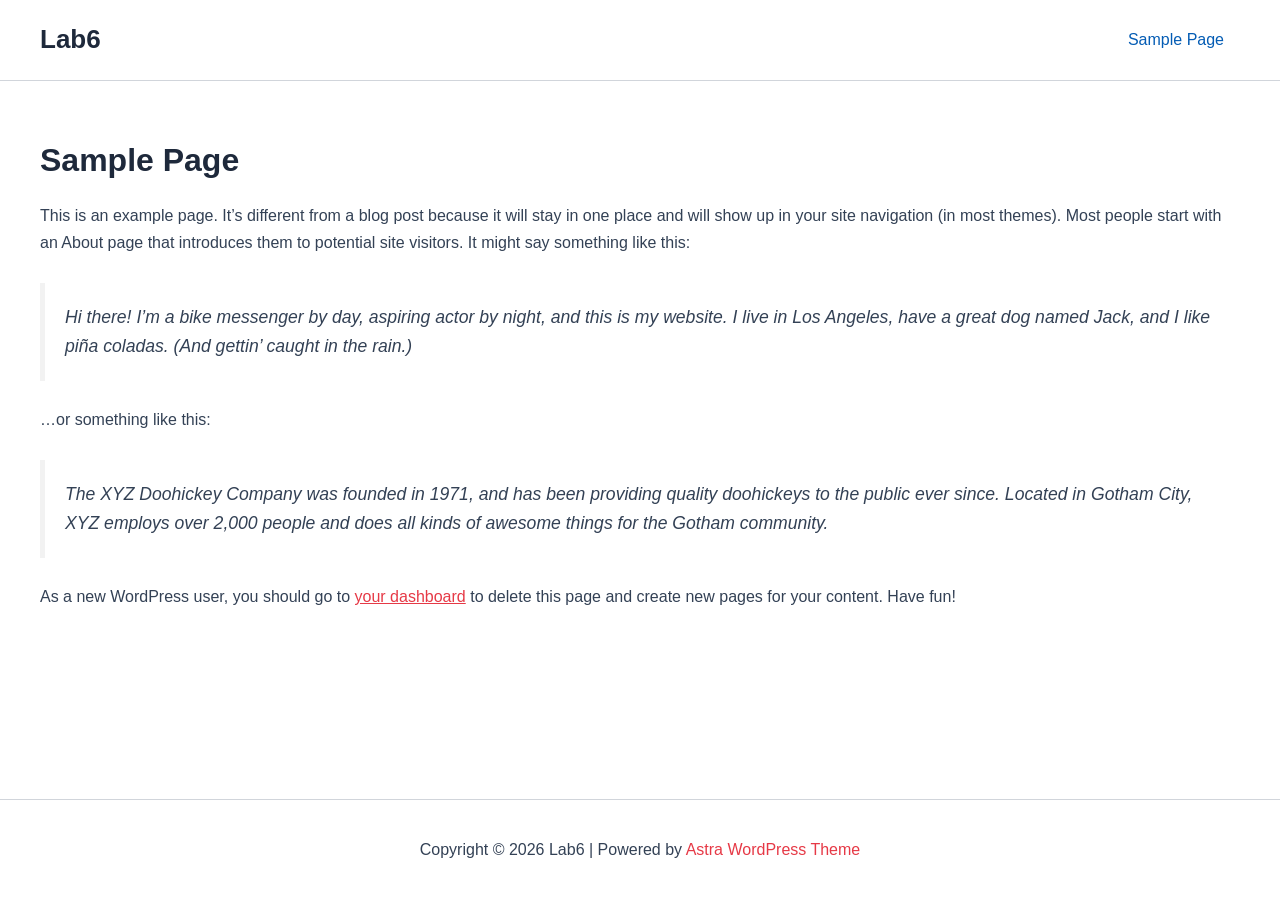
<file: sample-page/index.html>
<!DOCTYPE html>
<html lang="en-CA">
<head>
<meta charset="UTF-8">
<meta name="viewport" content="width=device-width, initial-scale=1">
	<link rel="profile" href="https://gmpg.org/xfn/11"> 
	<title>Sample Page &#8211; Lab6</title>
<meta name='robots' content='max-image-preview:large' />
<link rel='dns-prefetch' href='//localhost' />
<link rel="alternate" type="application/rss+xml" title="Lab6 &raquo; Feed" href="/feed/" />
<link rel="alternate" type="application/rss+xml" title="Lab6 &raquo; Comments Feed" href="/comments/feed/" />
<link rel="alternate" type="application/rss+xml" title="Lab6 &raquo; Sample Page Comments Feed" href="/sample-page/feed/" />
<link rel="alternate" title="oEmbed (JSON)" type="application/json+oembed" href="/wp-json/oembed/1.0/embed?url=http%3A%2F%2Flocalhost%3A8000%2Fsample-page%2F" />
<link rel="alternate" title="oEmbed (XML)" type="text/xml+oembed" href="/wp-json/oembed/1.0/embed?url=http%3A%2F%2Flocalhost%3A8000%2Fsample-page%2F&#038;format=xml" />
<script async src="https://www.googletagmanager.com/gtag/js?id=G-4SHFWW4BG1"></script>
<script>
var tinyGtagJsOptions = {"ga4":"G-4SHFWW4BG1"};
window.dataLayer || (dataLayer = []);
function gtag(){dataLayer.push(arguments);}
gtag('js', new Date());
gtag('config', "G-4SHFWW4BG1");
</script>
<style id='wp-img-auto-sizes-contain-inline-css'>
img:is([sizes=auto i],[sizes^="auto," i]){contain-intrinsic-size:3000px 1500px}
/*# sourceURL=wp-img-auto-sizes-contain-inline-css */
</style>
<link rel='stylesheet' id='astra-theme-css-css' href='/wp-content/themes/astra/assets/css/minified/main.min.css?ver=4.12.5' media='all' />
<style id='astra-theme-css-inline-css'>
:root{--ast-post-nav-space:0;--ast-container-default-xlg-padding:2.5em;--ast-container-default-lg-padding:2.5em;--ast-container-default-slg-padding:2em;--ast-container-default-md-padding:2.5em;--ast-container-default-sm-padding:2.5em;--ast-container-default-xs-padding:2.4em;--ast-container-default-xxs-padding:1.8em;--ast-code-block-background:#ECEFF3;--ast-comment-inputs-background:#F9FAFB;--ast-normal-container-width:1200px;--ast-narrow-container-width:750px;--ast-blog-title-font-weight:600;--ast-blog-meta-weight:600;--ast-global-color-primary:var(--ast-global-color-4);--ast-global-color-secondary:var(--ast-global-color-5);--ast-global-color-alternate-background:var(--ast-global-color-6);--ast-global-color-subtle-background:var(--ast-global-color-7);--ast-bg-style-guide:var( --ast-global-color-secondary,--ast-global-color-5 );--ast-shadow-style-guide:0px 0px 4px 0 #00000057;--ast-global-dark-bg-style:#fff;--ast-global-dark-lfs:#fbfbfb;--ast-widget-bg-color:#fafafa;--ast-wc-container-head-bg-color:#fbfbfb;--ast-title-layout-bg:#eeeeee;--ast-search-border-color:#e7e7e7;--ast-lifter-hover-bg:#e6e6e6;--ast-gallery-block-color:#000;--srfm-color-input-label:var(--ast-global-color-2);}html{font-size:100%;}a{color:var(--ast-global-color-0);}a:hover,a:focus{color:var(--ast-global-color-1);}body,button,input,select,textarea,.ast-button,.ast-custom-button{font-family:-apple-system,BlinkMacSystemFont,Segoe UI,Roboto,Oxygen-Sans,Ubuntu,Cantarell,Helvetica Neue,sans-serif;font-weight:400;font-size:16px;font-size:1rem;line-height:var(--ast-body-line-height,1.65);}blockquote{color:var(--ast-global-color-3);}h1,h2,h3,h4,h5,h6,.entry-content :where(h1,h2,h3,h4,h5,h6),.site-title,.site-title a{font-weight:600;}.ast-site-identity .site-title a{color:var(--ast-global-color-2);}.site-title{font-size:26px;font-size:1.625rem;display:block;}.site-header .site-description{font-size:15px;font-size:0.9375rem;display:none;}.entry-title{font-size:20px;font-size:1.25rem;}.ast-blog-single-element.ast-taxonomy-container a{font-size:14px;font-size:0.875rem;}.ast-blog-meta-container{font-size:13px;font-size:0.8125rem;}.archive .ast-article-post .ast-article-inner,.blog .ast-article-post .ast-article-inner,.archive .ast-article-post .ast-article-inner:hover,.blog .ast-article-post .ast-article-inner:hover{border-top-left-radius:6px;border-top-right-radius:6px;border-bottom-right-radius:6px;border-bottom-left-radius:6px;overflow:hidden;}h1,.entry-content :where(h1){font-size:36px;font-size:2.25rem;font-weight:600;line-height:1.4em;}h2,.entry-content :where(h2){font-size:30px;font-size:1.875rem;font-weight:600;line-height:1.3em;}h3,.entry-content :where(h3){font-size:24px;font-size:1.5rem;font-weight:600;line-height:1.3em;}h4,.entry-content :where(h4){font-size:20px;font-size:1.25rem;line-height:1.2em;font-weight:600;}h5,.entry-content :where(h5){font-size:18px;font-size:1.125rem;line-height:1.2em;font-weight:600;}h6,.entry-content :where(h6){font-size:16px;font-size:1rem;line-height:1.25em;font-weight:600;}::selection{background-color:var(--ast-global-color-0);color:#ffffff;}body,h1,h2,h3,h4,h5,h6,.entry-title a,.entry-content :where(h1,h2,h3,h4,h5,h6){color:var(--ast-global-color-3);}.tagcloud a:hover,.tagcloud a:focus,.tagcloud a.current-item{color:#ffffff;border-color:var(--ast-global-color-0);background-color:var(--ast-global-color-0);}input:focus,input[type="text"]:focus,input[type="email"]:focus,input[type="url"]:focus,input[type="password"]:focus,input[type="reset"]:focus,input[type="search"]:focus,textarea:focus{border-color:var(--ast-global-color-0);}input[type="radio"]:checked,input[type=reset],input[type="checkbox"]:checked,input[type="checkbox"]:hover:checked,input[type="checkbox"]:focus:checked,input[type=range]::-webkit-slider-thumb{border-color:var(--ast-global-color-0);background-color:var(--ast-global-color-0);box-shadow:none;}.site-footer a:hover + .post-count,.site-footer a:focus + .post-count{background:var(--ast-global-color-0);border-color:var(--ast-global-color-0);}.single .nav-links .nav-previous,.single .nav-links .nav-next{color:var(--ast-global-color-0);}.entry-meta,.entry-meta *{line-height:1.45;color:var(--ast-global-color-0);font-weight:600;}.entry-meta a:not(.ast-button):hover,.entry-meta a:not(.ast-button):hover *,.entry-meta a:not(.ast-button):focus,.entry-meta a:not(.ast-button):focus *,.page-links > .page-link,.page-links .page-link:hover,.post-navigation a:hover{color:var(--ast-global-color-1);}#cat option,.secondary .calendar_wrap thead a,.secondary .calendar_wrap thead a:visited{color:var(--ast-global-color-0);}.secondary .calendar_wrap #today,.ast-progress-val span{background:var(--ast-global-color-0);}.secondary a:hover + .post-count,.secondary a:focus + .post-count{background:var(--ast-global-color-0);border-color:var(--ast-global-color-0);}.calendar_wrap #today > a{color:#ffffff;}.page-links .page-link,.single .post-navigation a{color:var(--ast-global-color-3);}.ast-search-menu-icon .search-form button.search-submit{padding:0 4px;}.ast-search-menu-icon form.search-form{padding-right:0;}.ast-header-search .ast-search-menu-icon.ast-dropdown-active .search-form,.ast-header-search .ast-search-menu-icon.ast-dropdown-active .search-field:focus{transition:all 0.2s;}.search-form input.search-field:focus{outline:none;}.ast-mobile-header-content .ast-builder-layout-element:not(.ast-builder-menu):not(.ast-header-divider-element),.ast-mobile-popup-content .ast-builder-layout-element:not(.ast-builder-menu):not(.ast-header-divider-element){padding:15px 20px;}.ast-search-menu-icon .search-form button.search-submit:focus,.ast-theme-transparent-header .ast-header-search .ast-dropdown-active .ast-icon,.ast-theme-transparent-header .ast-inline-search .search-field:focus .ast-icon{color:var(--ast-global-color-1);}.ast-desktop .ast-header-search .slide-search .search-form{border:2px solid var(--ast-global-color-0);}.ast-header-search .slide-search .search-field{background-color:(--ast-global-dark-bg-style);}.ast-archive-title{color:var(--ast-global-color-2);}.widget-title{font-size:22px;font-size:1.375rem;color:var(--ast-global-color-2);}.ast-single-post .entry-content a,.ast-comment-content a:not(.ast-comment-edit-reply-wrap a){text-decoration:underline;}.ast-single-post .entry-content .uagb-tab a,.ast-single-post .entry-content .uagb-ifb-cta a,.ast-single-post .entry-content .uabb-module-content a,.ast-single-post .entry-content .uagb-post-grid a,.ast-single-post .entry-content .uagb-timeline a,.ast-single-post .entry-content .uagb-toc__wrap a,.ast-single-post .entry-content .uagb-taxomony-box a,.entry-content .wp-block-latest-posts > li > a,.ast-single-post .entry-content .wp-block-file__button,a.ast-post-filter-single,.ast-single-post .ast-comment-content .comment-reply-link,.ast-single-post .ast-comment-content .comment-edit-link{text-decoration:none;}.ast-search-menu-icon.slide-search a:focus-visible:focus-visible,.astra-search-icon:focus-visible,#close:focus-visible,a:focus-visible,.ast-menu-toggle:focus-visible,.site .skip-link:focus-visible,.wp-block-loginout input:focus-visible,.wp-block-search.wp-block-search__button-inside .wp-block-search__inside-wrapper,.ast-header-navigation-arrow:focus-visible,.ast-orders-table__row .ast-orders-table__cell:focus-visible,a#ast-apply-coupon:focus-visible,#ast-apply-coupon:focus-visible,#close:focus-visible,.button.search-submit:focus-visible,#search_submit:focus,.normal-search:focus-visible,.ast-header-account-wrap:focus-visible,.astra-cart-drawer-close:focus,.ast-single-variation:focus,.ast-button:focus,.ast-builder-button-wrap:has(.ast-custom-button-link:focus),.ast-builder-button-wrap .ast-custom-button-link:focus{outline-style:dotted;outline-color:inherit;outline-width:thin;}input:focus,input[type="text"]:focus,input[type="email"]:focus,input[type="url"]:focus,input[type="password"]:focus,input[type="reset"]:focus,input[type="search"]:focus,input[type="number"]:focus,textarea:focus,.wp-block-search__input:focus,[data-section="section-header-mobile-trigger"] .ast-button-wrap .ast-mobile-menu-trigger-minimal:focus,.ast-mobile-popup-drawer.active .menu-toggle-close:focus,#ast-scroll-top:focus,#coupon_code:focus,#ast-coupon-code:focus{border-style:dotted;border-color:inherit;border-width:thin;}input{outline:none;}.ast-logo-title-inline .site-logo-img{padding-right:1em;}body .ast-oembed-container *{position:absolute;top:0;width:100%;height:100%;left:0;}body .wp-block-embed-pocket-casts .ast-oembed-container *{position:unset;}.ast-single-post-featured-section + article {margin-top: 2em;}.site-content .ast-single-post-featured-section img {width: 100%;overflow: hidden;object-fit: cover;}.ast-separate-container .site-content .ast-single-post-featured-section + article {margin-top: -80px;z-index: 9;position: relative;border-radius: 4px;}@media (min-width: 922px) {.ast-no-sidebar .site-content .ast-article-image-container--wide {margin-left: -120px;margin-right: -120px;max-width: unset;width: unset;}.ast-left-sidebar .site-content .ast-article-image-container--wide,.ast-right-sidebar .site-content .ast-article-image-container--wide {margin-left: -10px;margin-right: -10px;}.site-content .ast-article-image-container--full {margin-left: calc( -50vw + 50%);margin-right: calc( -50vw + 50%);max-width: 100vw;width: 100vw;}.ast-left-sidebar .site-content .ast-article-image-container--full,.ast-right-sidebar .site-content .ast-article-image-container--full {margin-left: -10px;margin-right: -10px;max-width: inherit;width: auto;}}.site > .ast-single-related-posts-container {margin-top: 0;}@media (min-width: 922px) {.ast-desktop .ast-container--narrow {max-width: var(--ast-narrow-container-width);margin: 0 auto;}}input[type="text"],input[type="number"],input[type="email"],input[type="url"],input[type="password"],input[type="search"],input[type=reset],input[type=tel],input[type=date],select,textarea{font-size:16px;font-style:normal;font-weight:400;line-height:24px;width:100%;padding:12px 16px;border-radius:4px;box-shadow:0px 1px 2px 0px rgba(0,0,0,0.05);color:var(--ast-form-input-text,#475569);}input[type="text"],input[type="number"],input[type="email"],input[type="url"],input[type="password"],input[type="search"],input[type=reset],input[type=tel],input[type=date],select{height:40px;}input[type="date"]{border-width:1px;border-style:solid;border-color:var(--ast-border-color);background:var( --ast-global-color-secondary,--ast-global-color-5 );}input[type="text"]:focus,input[type="number"]:focus,input[type="email"]:focus,input[type="url"]:focus,input[type="password"]:focus,input[type="search"]:focus,input[type=reset]:focus,input[type="tel"]:focus,input[type="date"]:focus,select:focus,textarea:focus{border-color:#046BD2;box-shadow:none;outline:none;color:var(--ast-form-input-focus-text,#475569);}label,legend{color:var(--ast-global-color-2,#111827 );font-size:14px;font-style:normal;font-weight:500;line-height:20px;}select{padding:6px 10px;}fieldset{padding:30px;border-radius:4px;}button,.ast-button,.button,input[type="button"],input[type="reset"],input[type="submit"],a:where(.wp-block-button__link){border-radius:4px;box-shadow:0px 1px 2px 0px rgba(0,0,0,0.05);}:root{--ast-comment-inputs-background:#FFF;}::placeholder{color:var(--ast-form-field-color,#9CA3AF);}::-ms-input-placeholder{color:var(--ast-form-field-color,#9CA3AF);}@media (max-width:921.9px){#ast-desktop-header{display:none;}}@media (min-width:922px){#ast-mobile-header{display:none;}}.wp-block-buttons.aligncenter{justify-content:center;}@media (max-width:921px){.ast-theme-transparent-header #primary,.ast-theme-transparent-header #secondary{padding:0;}}@media (max-width:921px){.ast-plain-container.ast-no-sidebar #primary{padding:0;}}.ast-plain-container.ast-no-sidebar #primary{margin-top:0;margin-bottom:0;}@media (min-width:1200px){.ast-plain-container.ast-no-sidebar #primary{margin-top:60px;margin-bottom:60px;}}.wp-block-button.is-style-outline .wp-block-button__link{border-color:var(--ast-global-color-0);}div.wp-block-button.is-style-outline > .wp-block-button__link:not(.has-text-color),div.wp-block-button.wp-block-button__link.is-style-outline:not(.has-text-color){color:var(--ast-global-color-0);}.wp-block-button.is-style-outline .wp-block-button__link:hover,.wp-block-buttons .wp-block-button.is-style-outline .wp-block-button__link:focus,.wp-block-buttons .wp-block-button.is-style-outline > .wp-block-button__link:not(.has-text-color):hover,.wp-block-buttons .wp-block-button.wp-block-button__link.is-style-outline:not(.has-text-color):hover{color:#ffffff;background-color:var(--ast-global-color-1);border-color:var(--ast-global-color-1);}.post-page-numbers.current .page-link,.ast-pagination .page-numbers.current{color:#ffffff;border-color:var(--ast-global-color-0);background-color:var(--ast-global-color-0);}.wp-block-buttons .wp-block-button.is-style-outline .wp-block-button__link.wp-element-button,.ast-outline-button,.wp-block-uagb-buttons-child .uagb-buttons-repeater.ast-outline-button{border-color:var(--ast-global-color-0);border-top-width:2px;border-right-width:2px;border-bottom-width:2px;border-left-width:2px;font-family:inherit;font-weight:500;font-size:16px;font-size:1rem;line-height:1em;padding-top:13px;padding-right:30px;padding-bottom:13px;padding-left:30px;}.wp-block-buttons .wp-block-button.is-style-outline > .wp-block-button__link:not(.has-text-color),.wp-block-buttons .wp-block-button.wp-block-button__link.is-style-outline:not(.has-text-color),.ast-outline-button{color:var(--ast-global-color-0);}.wp-block-button.is-style-outline .wp-block-button__link:hover,.wp-block-buttons .wp-block-button.is-style-outline .wp-block-button__link:focus,.wp-block-buttons .wp-block-button.is-style-outline > .wp-block-button__link:not(.has-text-color):hover,.wp-block-buttons .wp-block-button.wp-block-button__link.is-style-outline:not(.has-text-color):hover,.ast-outline-button:hover,.ast-outline-button:focus,.wp-block-uagb-buttons-child .uagb-buttons-repeater.ast-outline-button:hover,.wp-block-uagb-buttons-child .uagb-buttons-repeater.ast-outline-button:focus{color:#ffffff;background-color:var(--ast-global-color-1);border-color:var(--ast-global-color-1);}.ast-single-post .entry-content a.ast-outline-button,.ast-single-post .entry-content .is-style-outline>.wp-block-button__link{text-decoration:none;}.wp-block-button .wp-block-button__link.wp-element-button.is-style-outline:not(.has-background),.wp-block-button.is-style-outline>.wp-block-button__link.wp-element-button:not(.has-background),.ast-outline-button{background-color:transparent;}.uagb-buttons-repeater.ast-outline-button{border-radius:9999px;}@media (max-width:921px){.wp-block-buttons .wp-block-button.is-style-outline .wp-block-button__link.wp-element-button,.ast-outline-button,.wp-block-uagb-buttons-child .uagb-buttons-repeater.ast-outline-button{padding-top:12px;padding-right:28px;padding-bottom:12px;padding-left:28px;}}@media (max-width:544px){.wp-block-buttons .wp-block-button.is-style-outline .wp-block-button__link.wp-element-button,.ast-outline-button,.wp-block-uagb-buttons-child .uagb-buttons-repeater.ast-outline-button{padding-top:10px;padding-right:24px;padding-bottom:10px;padding-left:24px;}}.entry-content[data-ast-blocks-layout] > figure{margin-bottom:1em;}h1.widget-title{font-weight:600;}h2.widget-title{font-weight:600;}h3.widget-title{font-weight:600;}#page{display:flex;flex-direction:column;min-height:100vh;}.ast-404-layout-1 h1.page-title{color:var(--ast-global-color-2);}.single .post-navigation a{line-height:1em;height:inherit;}.error-404 .page-sub-title{font-size:1.5rem;font-weight:inherit;}.search .site-content .content-area .search-form{margin-bottom:0;}#page .site-content{flex-grow:1;}.widget{margin-bottom:1.25em;}#secondary li{line-height:1.5em;}#secondary .wp-block-group h2{margin-bottom:0.7em;}#secondary h2{font-size:1.7rem;}.ast-separate-container .ast-article-post,.ast-separate-container .ast-article-single,.ast-separate-container .comment-respond{padding:3em;}.ast-separate-container .ast-article-single .ast-article-single{padding:0;}.ast-article-single .wp-block-post-template-is-layout-grid{padding-left:0;}.ast-separate-container .comments-title,.ast-narrow-container .comments-title{padding:1.5em 2em;}.ast-page-builder-template .comment-form-textarea,.ast-comment-formwrap .ast-grid-common-col{padding:0;}.ast-comment-formwrap{padding:0;display:inline-flex;column-gap:20px;width:100%;margin-left:0;margin-right:0;}.comments-area textarea#comment:focus,.comments-area textarea#comment:active,.comments-area .ast-comment-formwrap input[type="text"]:focus,.comments-area .ast-comment-formwrap input[type="text"]:active {box-shadow:none;outline:none;}.archive.ast-page-builder-template .entry-header{margin-top:2em;}.ast-page-builder-template .ast-comment-formwrap{width:100%;}.entry-title{margin-bottom:0.6em;}.ast-archive-description p{font-size:inherit;font-weight:inherit;line-height:inherit;}.ast-separate-container .ast-comment-list li.depth-1,.hentry{margin-bottom:1.5em;}.site-content section.ast-archive-description{margin-bottom:2em;}@media (min-width:921px){.ast-left-sidebar.ast-page-builder-template #secondary,.archive.ast-right-sidebar.ast-page-builder-template .site-main{padding-left:20px;padding-right:20px;}}@media (max-width:544px){.ast-comment-formwrap.ast-row{column-gap:10px;display:inline-block;}#ast-commentform .ast-grid-common-col{position:relative;width:100%;}}@media (min-width:1201px){.ast-separate-container .ast-article-post,.ast-separate-container .ast-article-single,.ast-separate-container .ast-author-box,.ast-separate-container .ast-404-layout-1,.ast-separate-container .no-results{padding:3em;}}@media (max-width:921px){.ast-left-sidebar #content > .ast-container{display:flex;flex-direction:column-reverse;width:100%;}}@media (min-width:922px){.ast-separate-container.ast-right-sidebar #primary,.ast-separate-container.ast-left-sidebar #primary{border:0;}.search-no-results.ast-separate-container #primary{margin-bottom:4em;}}.wp-block-button .wp-block-button__link{color:#ffffff;}.wp-block-button .wp-block-button__link:hover,.wp-block-button .wp-block-button__link:focus{color:#ffffff;background-color:var(--ast-global-color-1);border-color:var(--ast-global-color-1);}.wp-block-button .wp-block-button__link,.wp-block-search .wp-block-search__button,body .wp-block-file .wp-block-file__button{border-color:var(--ast-global-color-0);background-color:var(--ast-global-color-0);color:#ffffff;font-family:inherit;font-weight:500;line-height:1em;font-size:16px;font-size:1rem;padding-top:15px;padding-right:30px;padding-bottom:15px;padding-left:30px;}.ast-single-post .entry-content .wp-block-button .wp-block-button__link,.ast-single-post .entry-content .wp-block-search .wp-block-search__button,body .entry-content .wp-block-file .wp-block-file__button{text-decoration:none;}@media (max-width:921px){.wp-block-button .wp-block-button__link,.wp-block-search .wp-block-search__button,body .wp-block-file .wp-block-file__button{padding-top:14px;padding-right:28px;padding-bottom:14px;padding-left:28px;}}@media (max-width:544px){.wp-block-button .wp-block-button__link,.wp-block-search .wp-block-search__button,body .wp-block-file .wp-block-file__button{padding-top:12px;padding-right:24px;padding-bottom:12px;padding-left:24px;}}.menu-toggle,button,.ast-button,.ast-custom-button,.button,input#submit,input[type="button"],input[type="submit"],input[type="reset"],#comments .submit,.search .search-submit,form[CLASS*="wp-block-search__"].wp-block-search .wp-block-search__inside-wrapper .wp-block-search__button,body .wp-block-file .wp-block-file__button,.search .search-submit{border-style:solid;border-top-width:0;border-right-width:0;border-left-width:0;border-bottom-width:0;color:#ffffff;border-color:var(--ast-global-color-0);background-color:var(--ast-global-color-0);padding-top:15px;padding-right:30px;padding-bottom:15px;padding-left:30px;font-family:inherit;font-weight:500;font-size:16px;font-size:1rem;line-height:1em;}button:focus,.menu-toggle:hover,button:hover,.ast-button:hover,.ast-custom-button:hover .button:hover,.ast-custom-button:hover ,input[type=reset]:hover,input[type=reset]:focus,input#submit:hover,input#submit:focus,input[type="button"]:hover,input[type="button"]:focus,input[type="submit"]:hover,input[type="submit"]:focus,form[CLASS*="wp-block-search__"].wp-block-search .wp-block-search__inside-wrapper .wp-block-search__button:hover,form[CLASS*="wp-block-search__"].wp-block-search .wp-block-search__inside-wrapper .wp-block-search__button:focus,body .wp-block-file .wp-block-file__button:hover,body .wp-block-file .wp-block-file__button:focus{color:#ffffff;background-color:var(--ast-global-color-1);border-color:var(--ast-global-color-1);}form[CLASS*="wp-block-search__"].wp-block-search .wp-block-search__inside-wrapper .wp-block-search__button.has-icon{padding-top:calc(15px - 3px);padding-right:calc(30px - 3px);padding-bottom:calc(15px - 3px);padding-left:calc(30px - 3px);}@media (max-width:921px){.menu-toggle,button,.ast-button,.ast-custom-button,.button,input#submit,input[type="button"],input[type="submit"],input[type="reset"],#comments .submit,.search .search-submit,form[CLASS*="wp-block-search__"].wp-block-search .wp-block-search__inside-wrapper .wp-block-search__button,body .wp-block-file .wp-block-file__button,.search .search-submit{padding-top:14px;padding-right:28px;padding-bottom:14px;padding-left:28px;}}@media (max-width:544px){.menu-toggle,button,.ast-button,.ast-custom-button,.button,input#submit,input[type="button"],input[type="submit"],input[type="reset"],#comments .submit,.search .search-submit,form[CLASS*="wp-block-search__"].wp-block-search .wp-block-search__inside-wrapper .wp-block-search__button,body .wp-block-file .wp-block-file__button,.search .search-submit{padding-top:12px;padding-right:24px;padding-bottom:12px;padding-left:24px;}}@media (max-width:921px){.ast-mobile-header-stack .main-header-bar .ast-search-menu-icon{display:inline-block;}.ast-header-break-point.ast-header-custom-item-outside .ast-mobile-header-stack .main-header-bar .ast-search-icon{margin:0;}.ast-comment-avatar-wrap img{max-width:2.5em;}.ast-comment-meta{padding:0 1.8888em 1.3333em;}}@media (min-width:544px){.ast-container{max-width:100%;}}@media (max-width:544px){.ast-separate-container .ast-article-post,.ast-separate-container .ast-article-single,.ast-separate-container .comments-title,.ast-separate-container .ast-archive-description{padding:1.5em 1em;}.ast-separate-container #content .ast-container{padding-left:0.54em;padding-right:0.54em;}.ast-separate-container .ast-comment-list .bypostauthor{padding:.5em;}.ast-search-menu-icon.ast-dropdown-active .search-field{width:170px;}} #ast-mobile-header .ast-site-header-cart-li a{pointer-events:none;}.ast-separate-container{background-color:var(--ast-global-color-5);}@media (max-width:921px){.site-title{display:block;}.site-header .site-description{display:none;}h1,.entry-content :where(h1){font-size:30px;font-size:1.875rem;}h2,.entry-content :where(h2){font-size:25px;font-size:1.5625rem;}h3,.entry-content :where(h3){font-size:20px;font-size:1.25rem;}}@media (max-width:544px){.site-title{display:block;}.site-header .site-description{display:none;}h1,.entry-content :where(h1){font-size:30px;font-size:1.875rem;}h2,.entry-content :where(h2){font-size:25px;font-size:1.5625rem;}h3,.entry-content :where(h3){font-size:20px;font-size:1.25rem;}}@media (max-width:921px){html{font-size:91.2%;}}@media (max-width:544px){html{font-size:91.2%;}}@media (min-width:922px){.ast-container{max-width:1240px;}}@media (min-width:922px){.site-content .ast-container{display:flex;}}@media (max-width:921px){.site-content .ast-container{flex-direction:column;}}.entry-content :where(h1,h2,h3,h4,h5,h6){clear:none;}@media (min-width:922px){.main-header-menu .sub-menu .menu-item.ast-left-align-sub-menu:hover > .sub-menu,.main-header-menu .sub-menu .menu-item.ast-left-align-sub-menu.focus > .sub-menu{margin-left:-0px;}}.entry-content li > p{margin-bottom:0;}.site .comments-area{padding-bottom:2em;margin-top:2em;}.wp-block-file {display: flex;align-items: center;flex-wrap: wrap;justify-content: space-between;}.wp-block-pullquote {border: none;}.wp-block-pullquote blockquote::before {content: "\201D";font-family: "Helvetica",sans-serif;display: flex;transform: rotate( 180deg );font-size: 6rem;font-style: normal;line-height: 1;font-weight: bold;align-items: center;justify-content: center;}.has-text-align-right > blockquote::before {justify-content: flex-start;}.has-text-align-left > blockquote::before {justify-content: flex-end;}figure.wp-block-pullquote.is-style-solid-color blockquote {max-width: 100%;text-align: inherit;}:root {--wp--custom--ast-default-block-top-padding: 3em;--wp--custom--ast-default-block-right-padding: 3em;--wp--custom--ast-default-block-bottom-padding: 3em;--wp--custom--ast-default-block-left-padding: 3em;--wp--custom--ast-container-width: 1200px;--wp--custom--ast-content-width-size: 1200px;--wp--custom--ast-wide-width-size: calc(1200px + var(--wp--custom--ast-default-block-left-padding) + var(--wp--custom--ast-default-block-right-padding));}.ast-narrow-container {--wp--custom--ast-content-width-size: 750px;--wp--custom--ast-wide-width-size: 750px;}@media(max-width: 921px) {:root {--wp--custom--ast-default-block-top-padding: 3em;--wp--custom--ast-default-block-right-padding: 2em;--wp--custom--ast-default-block-bottom-padding: 3em;--wp--custom--ast-default-block-left-padding: 2em;}}@media(max-width: 544px) {:root {--wp--custom--ast-default-block-top-padding: 3em;--wp--custom--ast-default-block-right-padding: 1.5em;--wp--custom--ast-default-block-bottom-padding: 3em;--wp--custom--ast-default-block-left-padding: 1.5em;}}.entry-content > .wp-block-group,.entry-content > .wp-block-cover,.entry-content > .wp-block-columns {padding-top: var(--wp--custom--ast-default-block-top-padding);padding-right: var(--wp--custom--ast-default-block-right-padding);padding-bottom: var(--wp--custom--ast-default-block-bottom-padding);padding-left: var(--wp--custom--ast-default-block-left-padding);}.ast-plain-container.ast-no-sidebar .entry-content > .alignfull,.ast-page-builder-template .ast-no-sidebar .entry-content > .alignfull {margin-left: calc( -50vw + 50%);margin-right: calc( -50vw + 50%);max-width: 100vw;width: 100vw;}.ast-plain-container.ast-no-sidebar .entry-content .alignfull .alignfull,.ast-page-builder-template.ast-no-sidebar .entry-content .alignfull .alignfull,.ast-plain-container.ast-no-sidebar .entry-content .alignfull .alignwide,.ast-page-builder-template.ast-no-sidebar .entry-content .alignfull .alignwide,.ast-plain-container.ast-no-sidebar .entry-content .alignwide .alignfull,.ast-page-builder-template.ast-no-sidebar .entry-content .alignwide .alignfull,.ast-plain-container.ast-no-sidebar .entry-content .alignwide .alignwide,.ast-page-builder-template.ast-no-sidebar .entry-content .alignwide .alignwide,.ast-plain-container.ast-no-sidebar .entry-content .wp-block-column .alignfull,.ast-page-builder-template.ast-no-sidebar .entry-content .wp-block-column .alignfull,.ast-plain-container.ast-no-sidebar .entry-content .wp-block-column .alignwide,.ast-page-builder-template.ast-no-sidebar .entry-content .wp-block-column .alignwide {margin-left: auto;margin-right: auto;width: 100%;}[data-ast-blocks-layout] .wp-block-separator:not(.is-style-dots) {height: 0;}[data-ast-blocks-layout] .wp-block-separator {margin: 20px auto;}[data-ast-blocks-layout] .wp-block-separator:not(.is-style-wide):not(.is-style-dots) {max-width: 100px;}[data-ast-blocks-layout] .wp-block-separator.has-background {padding: 0;}.entry-content[data-ast-blocks-layout] > * {max-width: var(--wp--custom--ast-content-width-size);margin-left: auto;margin-right: auto;}.entry-content[data-ast-blocks-layout] > .alignwide {max-width: var(--wp--custom--ast-wide-width-size);}.entry-content[data-ast-blocks-layout] .alignfull {max-width: none;}.entry-content .wp-block-columns {margin-bottom: 0;}blockquote {margin: 1.5em;border-color: rgba(0,0,0,0.05);}.wp-block-quote:not(.has-text-align-right):not(.has-text-align-center) {border-left: 5px solid rgba(0,0,0,0.05);}.has-text-align-right > blockquote,blockquote.has-text-align-right {border-right: 5px solid rgba(0,0,0,0.05);}.has-text-align-left > blockquote,blockquote.has-text-align-left {border-left: 5px solid rgba(0,0,0,0.05);}.wp-block-site-tagline,.wp-block-latest-posts .read-more {margin-top: 15px;}.wp-block-loginout p label {display: block;}.wp-block-loginout p:not(.login-remember):not(.login-submit) input {width: 100%;}.wp-block-loginout input:focus {border-color: transparent;}.wp-block-loginout input:focus {outline: thin dotted;}.entry-content .wp-block-media-text .wp-block-media-text__content {padding: 0 0 0 8%;}.entry-content .wp-block-media-text.has-media-on-the-right .wp-block-media-text__content {padding: 0 8% 0 0;}.entry-content .wp-block-media-text.has-background .wp-block-media-text__content {padding: 8%;}.entry-content .wp-block-cover:not([class*="background-color"]):not(.has-text-color.has-link-color) .wp-block-cover__inner-container,.entry-content .wp-block-cover:not([class*="background-color"]) .wp-block-cover-image-text,.entry-content .wp-block-cover:not([class*="background-color"]) .wp-block-cover-text,.entry-content .wp-block-cover-image:not([class*="background-color"]) .wp-block-cover__inner-container,.entry-content .wp-block-cover-image:not([class*="background-color"]) .wp-block-cover-image-text,.entry-content .wp-block-cover-image:not([class*="background-color"]) .wp-block-cover-text {color: var(--ast-global-color-primary,var(--ast-global-color-5));}.wp-block-loginout .login-remember input {width: 1.1rem;height: 1.1rem;margin: 0 5px 4px 0;vertical-align: middle;}.wp-block-latest-posts > li > *:first-child,.wp-block-latest-posts:not(.is-grid) > li:first-child {margin-top: 0;}.entry-content > .wp-block-buttons,.entry-content > .wp-block-uagb-buttons {margin-bottom: 1.5em;}.wp-block-search__inside-wrapper .wp-block-search__input {padding: 0 10px;color: var(--ast-global-color-3);background: var(--ast-global-color-primary,var(--ast-global-color-5));border-color: var(--ast-border-color);}.wp-block-latest-posts .read-more {margin-bottom: 1.5em;}.wp-block-search__no-button .wp-block-search__inside-wrapper .wp-block-search__input {padding-top: 5px;padding-bottom: 5px;}.wp-block-latest-posts .wp-block-latest-posts__post-date,.wp-block-latest-posts .wp-block-latest-posts__post-author {font-size: 1rem;}.wp-block-latest-posts > li > *,.wp-block-latest-posts:not(.is-grid) > li {margin-top: 12px;margin-bottom: 12px;}.ast-page-builder-template .entry-content[data-ast-blocks-layout] > .alignwide:where(:not(.uagb-is-root-container):not(.spectra-is-root-container)) > * {max-width: var(--wp--custom--ast-wide-width-size);}.ast-page-builder-template .entry-content[data-ast-blocks-layout] > .inherit-container-width > *,.ast-page-builder-template .entry-content[data-ast-blocks-layout] > *:not(.wp-block-group):where(:not(.uagb-is-root-container):not(.spectra-is-root-container)) > *,.entry-content[data-ast-blocks-layout] > .wp-block-cover .wp-block-cover__inner-container {max-width: none ;margin-left: auto;margin-right: auto;}.ast-page-builder-template .entry-content[data-ast-blocks-layout] > *,.ast-page-builder-template .entry-content[data-ast-blocks-layout] > .alignfull:where(:not(.wp-block-group):not(.uagb-is-root-container):not(.spectra-is-root-container)) > * {max-width: none;}.entry-content[data-ast-blocks-layout] .wp-block-cover:not(.alignleft):not(.alignright) {width: auto;}@media(max-width: 1200px) {.ast-separate-container .entry-content > .alignfull,.ast-separate-container .entry-content[data-ast-blocks-layout] > .alignwide,.ast-plain-container .entry-content[data-ast-blocks-layout] > .alignwide,.ast-plain-container .entry-content .alignfull {margin-left: calc(-1 * min(var(--ast-container-default-xlg-padding),20px)) ;margin-right: calc(-1 * min(var(--ast-container-default-xlg-padding),20px));}}@media(min-width: 1201px) {.ast-separate-container .entry-content > .alignfull {margin-left: calc(-1 * var(--ast-container-default-xlg-padding) );margin-right: calc(-1 * var(--ast-container-default-xlg-padding) );}.ast-separate-container .entry-content[data-ast-blocks-layout] > .alignwide,.ast-plain-container .entry-content[data-ast-blocks-layout] > .alignwide {margin-left: auto;margin-right: auto;}}@media(min-width: 921px) {.ast-separate-container .entry-content .wp-block-group.alignwide:not(.inherit-container-width) > :where(:not(.alignleft):not(.alignright)),.ast-plain-container .entry-content .wp-block-group.alignwide:not(.inherit-container-width) > :where(:not(.alignleft):not(.alignright)) {max-width: calc( var(--wp--custom--ast-content-width-size) + 80px );}.ast-plain-container.ast-right-sidebar .entry-content[data-ast-blocks-layout] .alignfull,.ast-plain-container.ast-left-sidebar .entry-content[data-ast-blocks-layout] .alignfull {margin-left: -60px;margin-right: -60px;}}@media(min-width: 544px) {.entry-content > .alignleft {margin-right: 20px;}.entry-content > .alignright {margin-left: 20px;}}@media (max-width:544px){.wp-block-columns .wp-block-column:not(:last-child){margin-bottom:20px;}.wp-block-latest-posts{margin:0;}}@media( max-width: 600px ) {.entry-content .wp-block-media-text .wp-block-media-text__content,.entry-content .wp-block-media-text.has-media-on-the-right .wp-block-media-text__content {padding: 8% 0 0;}.entry-content .wp-block-media-text.has-background .wp-block-media-text__content {padding: 8%;}}.ast-page-builder-template .entry-header {padding-left: 0;}.ast-narrow-container .site-content .wp-block-uagb-image--align-full .wp-block-uagb-image__figure {max-width: 100%;margin-left: auto;margin-right: auto;}.entry-content ul,.entry-content ol {padding: revert;margin: revert;padding-left: 20px;}.entry-content ul.wc-block-product-template{padding: 0;}:root .has-ast-global-color-0-color{color:var(--ast-global-color-0);}:root .has-ast-global-color-0-background-color{background-color:var(--ast-global-color-0);}:root .wp-block-button .has-ast-global-color-0-color{color:var(--ast-global-color-0);}:root .wp-block-button .has-ast-global-color-0-background-color{background-color:var(--ast-global-color-0);}:root .has-ast-global-color-1-color{color:var(--ast-global-color-1);}:root .has-ast-global-color-1-background-color{background-color:var(--ast-global-color-1);}:root .wp-block-button .has-ast-global-color-1-color{color:var(--ast-global-color-1);}:root .wp-block-button .has-ast-global-color-1-background-color{background-color:var(--ast-global-color-1);}:root .has-ast-global-color-2-color{color:var(--ast-global-color-2);}:root .has-ast-global-color-2-background-color{background-color:var(--ast-global-color-2);}:root .wp-block-button .has-ast-global-color-2-color{color:var(--ast-global-color-2);}:root .wp-block-button .has-ast-global-color-2-background-color{background-color:var(--ast-global-color-2);}:root .has-ast-global-color-3-color{color:var(--ast-global-color-3);}:root .has-ast-global-color-3-background-color{background-color:var(--ast-global-color-3);}:root .wp-block-button .has-ast-global-color-3-color{color:var(--ast-global-color-3);}:root .wp-block-button .has-ast-global-color-3-background-color{background-color:var(--ast-global-color-3);}:root .has-ast-global-color-4-color{color:var(--ast-global-color-4);}:root .has-ast-global-color-4-background-color{background-color:var(--ast-global-color-4);}:root .wp-block-button .has-ast-global-color-4-color{color:var(--ast-global-color-4);}:root .wp-block-button .has-ast-global-color-4-background-color{background-color:var(--ast-global-color-4);}:root .has-ast-global-color-5-color{color:var(--ast-global-color-5);}:root .has-ast-global-color-5-background-color{background-color:var(--ast-global-color-5);}:root .wp-block-button .has-ast-global-color-5-color{color:var(--ast-global-color-5);}:root .wp-block-button .has-ast-global-color-5-background-color{background-color:var(--ast-global-color-5);}:root .has-ast-global-color-6-color{color:var(--ast-global-color-6);}:root .has-ast-global-color-6-background-color{background-color:var(--ast-global-color-6);}:root .wp-block-button .has-ast-global-color-6-color{color:var(--ast-global-color-6);}:root .wp-block-button .has-ast-global-color-6-background-color{background-color:var(--ast-global-color-6);}:root .has-ast-global-color-7-color{color:var(--ast-global-color-7);}:root .has-ast-global-color-7-background-color{background-color:var(--ast-global-color-7);}:root .wp-block-button .has-ast-global-color-7-color{color:var(--ast-global-color-7);}:root .wp-block-button .has-ast-global-color-7-background-color{background-color:var(--ast-global-color-7);}:root .has-ast-global-color-8-color{color:var(--ast-global-color-8);}:root .has-ast-global-color-8-background-color{background-color:var(--ast-global-color-8);}:root .wp-block-button .has-ast-global-color-8-color{color:var(--ast-global-color-8);}:root .wp-block-button .has-ast-global-color-8-background-color{background-color:var(--ast-global-color-8);}:root{--ast-global-color-0:#046bd2;--ast-global-color-1:#045cb4;--ast-global-color-2:#1e293b;--ast-global-color-3:#334155;--ast-global-color-4:#FFFFFF;--ast-global-color-5:#F0F5FA;--ast-global-color-6:#111111;--ast-global-color-7:#D1D5DB;--ast-global-color-8:#111111;}:root {--ast-border-color : var(--ast-global-color-7);}.ast-single-entry-banner {-js-display: flex;display: flex;flex-direction: column;justify-content: center;text-align: center;position: relative;background: var(--ast-title-layout-bg);}.ast-single-entry-banner[data-banner-layout="layout-1"] {max-width: 1200px;background: inherit;padding: 20px 0;}.ast-single-entry-banner[data-banner-width-type="custom"] {margin: 0 auto;width: 100%;}.ast-single-entry-banner + .site-content .entry-header {margin-bottom: 0;}.site .ast-author-avatar {--ast-author-avatar-size: ;}a.ast-underline-text {text-decoration: underline;}.ast-container > .ast-terms-link {position: relative;display: block;}a.ast-button.ast-badge-tax {padding: 4px 8px;border-radius: 3px;font-size: inherit;}header.entry-header{text-align:left;}header.entry-header .entry-title{font-weight:600;font-size:32px;font-size:2rem;}header.entry-header > *:not(:last-child){margin-bottom:10px;}header.entry-header .post-thumb-img-content{text-align:center;}header.entry-header .post-thumb img,.ast-single-post-featured-section.post-thumb img{aspect-ratio:16/9;width:100%;height:100%;}@media (max-width:921px){header.entry-header{text-align:left;}}@media (max-width:544px){header.entry-header{text-align:left;}}.ast-archive-entry-banner {-js-display: flex;display: flex;flex-direction: column;justify-content: center;text-align: center;position: relative;background: var(--ast-title-layout-bg);}.ast-archive-entry-banner[data-banner-width-type="custom"] {margin: 0 auto;width: 100%;}.ast-archive-entry-banner[data-banner-layout="layout-1"] {background: inherit;padding: 20px 0;text-align: left;}body.archive .ast-archive-description{max-width:1200px;width:100%;text-align:left;padding-top:3em;padding-right:3em;padding-bottom:3em;padding-left:3em;}body.archive .ast-archive-description .ast-archive-title,body.archive .ast-archive-description .ast-archive-title *{font-weight:600;font-size:32px;font-size:2rem;}body.archive .ast-archive-description > *:not(:last-child){margin-bottom:10px;}@media (max-width:921px){body.archive .ast-archive-description{text-align:left;}}@media (max-width:544px){body.archive .ast-archive-description{text-align:left;}}.ast-breadcrumbs .trail-browse,.ast-breadcrumbs .trail-items,.ast-breadcrumbs .trail-items li{display:inline-block;margin:0;padding:0;border:none;background:inherit;text-indent:0;text-decoration:none;}.ast-breadcrumbs .trail-browse{font-size:inherit;font-style:inherit;font-weight:inherit;color:inherit;}.ast-breadcrumbs .trail-items{list-style:none;}.trail-items li::after{padding:0 0.3em;content:"\00bb";}.trail-items li:last-of-type::after{display:none;}h1,h2,h3,h4,h5,h6,.entry-content :where(h1,h2,h3,h4,h5,h6){color:var(--ast-global-color-2);}.entry-title a{color:var(--ast-global-color-2);}@media (max-width:921px){.ast-builder-grid-row-container.ast-builder-grid-row-tablet-3-firstrow .ast-builder-grid-row > *:first-child,.ast-builder-grid-row-container.ast-builder-grid-row-tablet-3-lastrow .ast-builder-grid-row > *:last-child{grid-column:1 / -1;}}@media (max-width:544px){.ast-builder-grid-row-container.ast-builder-grid-row-mobile-3-firstrow .ast-builder-grid-row > *:first-child,.ast-builder-grid-row-container.ast-builder-grid-row-mobile-3-lastrow .ast-builder-grid-row > *:last-child{grid-column:1 / -1;}}.ast-builder-layout-element[data-section="title_tagline"]{display:flex;}@media (max-width:921px){.ast-header-break-point .ast-builder-layout-element[data-section="title_tagline"]{display:flex;}}@media (max-width:544px){.ast-header-break-point .ast-builder-layout-element[data-section="title_tagline"]{display:flex;}}.ast-builder-menu-1{font-family:inherit;font-weight:inherit;}.ast-builder-menu-1 .menu-item > .menu-link{color:var(--ast-global-color-3);}.ast-builder-menu-1 .menu-item > .ast-menu-toggle{color:var(--ast-global-color-3);}.ast-builder-menu-1 .menu-item:hover > .menu-link,.ast-builder-menu-1 .inline-on-mobile .menu-item:hover > .ast-menu-toggle{color:var(--ast-global-color-1);}.ast-builder-menu-1 .menu-item:hover > .ast-menu-toggle{color:var(--ast-global-color-1);}.ast-builder-menu-1 .menu-item.current-menu-item > .menu-link,.ast-builder-menu-1 .inline-on-mobile .menu-item.current-menu-item > .ast-menu-toggle,.ast-builder-menu-1 .current-menu-ancestor > .menu-link{color:var(--ast-global-color-1);}.ast-builder-menu-1 .menu-item.current-menu-item > .ast-menu-toggle{color:var(--ast-global-color-1);}.ast-builder-menu-1 .sub-menu,.ast-builder-menu-1 .inline-on-mobile .sub-menu{border-top-width:2px;border-bottom-width:0px;border-right-width:0px;border-left-width:0px;border-color:var(--ast-global-color-0);border-style:solid;}.ast-builder-menu-1 .sub-menu .sub-menu{top:-2px;}.ast-builder-menu-1 .main-header-menu > .menu-item > .sub-menu,.ast-builder-menu-1 .main-header-menu > .menu-item > .astra-full-megamenu-wrapper{margin-top:0px;}.ast-desktop .ast-builder-menu-1 .main-header-menu > .menu-item > .sub-menu:before,.ast-desktop .ast-builder-menu-1 .main-header-menu > .menu-item > .astra-full-megamenu-wrapper:before{height:calc( 0px + 2px + 5px );}.ast-desktop .ast-builder-menu-1 .menu-item .sub-menu .menu-link{border-style:none;}@media (max-width:921px){.ast-header-break-point .ast-builder-menu-1 .menu-item.menu-item-has-children > .ast-menu-toggle{top:0;}.ast-builder-menu-1 .inline-on-mobile .menu-item.menu-item-has-children > .ast-menu-toggle{right:-15px;}.ast-builder-menu-1 .menu-item-has-children > .menu-link:after{content:unset;}.ast-builder-menu-1 .main-header-menu > .menu-item > .sub-menu,.ast-builder-menu-1 .main-header-menu > .menu-item > .astra-full-megamenu-wrapper{margin-top:0;}}@media (max-width:544px){.ast-header-break-point .ast-builder-menu-1 .menu-item.menu-item-has-children > .ast-menu-toggle{top:0;}.ast-builder-menu-1 .main-header-menu > .menu-item > .sub-menu,.ast-builder-menu-1 .main-header-menu > .menu-item > .astra-full-megamenu-wrapper{margin-top:0;}}.ast-builder-menu-1{display:flex;}@media (max-width:921px){.ast-header-break-point .ast-builder-menu-1{display:flex;}}@media (max-width:544px){.ast-header-break-point .ast-builder-menu-1{display:flex;}}.site-below-footer-wrap{padding-top:20px;padding-bottom:20px;}.site-below-footer-wrap[data-section="section-below-footer-builder"]{background-color:var(--ast-global-color-4 );min-height:60px;border-style:solid;border-width:0px;border-top-width:1px;border-top-color:var( --ast-global-color-subtle-background,--ast-global-color-7 );}.site-below-footer-wrap[data-section="section-below-footer-builder"] .ast-builder-grid-row{max-width:1200px;min-height:60px;margin-left:auto;margin-right:auto;}.site-below-footer-wrap[data-section="section-below-footer-builder"] .ast-builder-grid-row,.site-below-footer-wrap[data-section="section-below-footer-builder"] .site-footer-section{align-items:center;}.site-below-footer-wrap[data-section="section-below-footer-builder"].ast-footer-row-inline .site-footer-section{display:flex;margin-bottom:0;}.ast-builder-grid-row-full .ast-builder-grid-row{grid-template-columns:1fr;}@media (max-width:921px){.site-below-footer-wrap[data-section="section-below-footer-builder"].ast-footer-row-tablet-inline .site-footer-section{display:flex;margin-bottom:0;}.site-below-footer-wrap[data-section="section-below-footer-builder"].ast-footer-row-tablet-stack .site-footer-section{display:block;margin-bottom:10px;}.ast-builder-grid-row-container.ast-builder-grid-row-tablet-full .ast-builder-grid-row{grid-template-columns:1fr;}}@media (max-width:544px){.site-below-footer-wrap[data-section="section-below-footer-builder"].ast-footer-row-mobile-inline .site-footer-section{display:flex;margin-bottom:0;}.site-below-footer-wrap[data-section="section-below-footer-builder"].ast-footer-row-mobile-stack .site-footer-section{display:block;margin-bottom:10px;}.ast-builder-grid-row-container.ast-builder-grid-row-mobile-full .ast-builder-grid-row{grid-template-columns:1fr;}}.site-below-footer-wrap[data-section="section-below-footer-builder"]{display:grid;}@media (max-width:921px){.ast-header-break-point .site-below-footer-wrap[data-section="section-below-footer-builder"]{display:grid;}}@media (max-width:544px){.ast-header-break-point .site-below-footer-wrap[data-section="section-below-footer-builder"]{display:grid;}}.ast-footer-copyright{text-align:center;}.ast-footer-copyright.site-footer-focus-item {color:var(--ast-global-color-3);}@media (max-width:921px){.ast-footer-copyright{text-align:center;}}@media (max-width:544px){.ast-footer-copyright{text-align:center;}}.ast-footer-copyright.site-footer-focus-item {font-size:16px;font-size:1rem;}.ast-footer-copyright.ast-builder-layout-element{display:flex;}@media (max-width:921px){.ast-header-break-point .ast-footer-copyright.ast-builder-layout-element{display:flex;}}@media (max-width:544px){.ast-header-break-point .ast-footer-copyright.ast-builder-layout-element{display:flex;}}.footer-widget-area.widget-area.site-footer-focus-item{width:auto;}.ast-footer-row-inline .footer-widget-area.widget-area.site-footer-focus-item{width:100%;}.ast-header-break-point .main-header-bar{border-bottom-width:1px;}@media (min-width:922px){.main-header-bar{border-bottom-width:1px;}}.main-header-menu .menu-item, #astra-footer-menu .menu-item, .main-header-bar .ast-masthead-custom-menu-items{-js-display:flex;display:flex;-webkit-box-pack:center;-webkit-justify-content:center;-moz-box-pack:center;-ms-flex-pack:center;justify-content:center;-webkit-box-orient:vertical;-webkit-box-direction:normal;-webkit-flex-direction:column;-moz-box-orient:vertical;-moz-box-direction:normal;-ms-flex-direction:column;flex-direction:column;}.main-header-menu > .menu-item > .menu-link, #astra-footer-menu > .menu-item > .menu-link{height:100%;-webkit-box-align:center;-webkit-align-items:center;-moz-box-align:center;-ms-flex-align:center;align-items:center;-js-display:flex;display:flex;}.ast-header-break-point .main-navigation ul .menu-item .menu-link .icon-arrow:first-of-type svg{top:.2em;margin-top:0px;margin-left:0px;width:.65em;transform:translate(0, -2px) rotateZ(270deg);}.ast-mobile-popup-content .ast-submenu-expanded > .ast-menu-toggle{transform:rotateX(180deg);overflow-y:auto;}@media (min-width:922px){.ast-builder-menu .main-navigation > ul > li:last-child a{margin-right:0;}}.ast-separate-container .ast-article-inner{background-color:var(--ast-global-color-4);}@media (max-width:921px){.ast-separate-container .ast-article-inner{background-color:var(--ast-global-color-4);}}@media (max-width:544px){.ast-separate-container .ast-article-inner{background-color:var(--ast-global-color-4);}}.ast-separate-container .ast-article-single:not(.ast-related-post), .ast-separate-container .error-404, .ast-separate-container .no-results, .single.ast-separate-container .site-main .ast-author-meta, .ast-separate-container .related-posts-title-wrapper, .ast-separate-container .comments-count-wrapper, .ast-box-layout.ast-plain-container .site-content, .ast-padded-layout.ast-plain-container .site-content, .ast-separate-container .ast-archive-description, .ast-separate-container .comments-area{background-color:var(--ast-global-color-4);}@media (max-width:921px){.ast-separate-container .ast-article-single:not(.ast-related-post), .ast-separate-container .error-404, .ast-separate-container .no-results, .single.ast-separate-container .site-main .ast-author-meta, .ast-separate-container .related-posts-title-wrapper, .ast-separate-container .comments-count-wrapper, .ast-box-layout.ast-plain-container .site-content, .ast-padded-layout.ast-plain-container .site-content, .ast-separate-container .ast-archive-description{background-color:var(--ast-global-color-4);}}@media (max-width:544px){.ast-separate-container .ast-article-single:not(.ast-related-post), .ast-separate-container .error-404, .ast-separate-container .no-results, .single.ast-separate-container .site-main .ast-author-meta, .ast-separate-container .related-posts-title-wrapper, .ast-separate-container .comments-count-wrapper, .ast-box-layout.ast-plain-container .site-content, .ast-padded-layout.ast-plain-container .site-content, .ast-separate-container .ast-archive-description{background-color:var(--ast-global-color-4);}}.ast-separate-container.ast-two-container #secondary .widget{background-color:var(--ast-global-color-4);}@media (max-width:921px){.ast-separate-container.ast-two-container #secondary .widget{background-color:var(--ast-global-color-4);}}@media (max-width:544px){.ast-separate-container.ast-two-container #secondary .widget{background-color:var(--ast-global-color-4);}}.ast-plain-container, .ast-page-builder-template{background-color:var(--ast-global-color-4);}@media (max-width:921px){.ast-plain-container, .ast-page-builder-template{background-color:var(--ast-global-color-4);}}@media (max-width:544px){.ast-plain-container, .ast-page-builder-template{background-color:var(--ast-global-color-4);}}
		#ast-scroll-top {
			display: none;
			position: fixed;
			text-align: center;
			cursor: pointer;
			z-index: 99;
			width: 2.1em;
			height: 2.1em;
			line-height: 2.1;
			color: #ffffff;
			border-radius: 2px;
			content: "";
			outline: inherit;
		}
		@media (min-width: 769px) {
			#ast-scroll-top {
				content: "769";
			}
		}
		#ast-scroll-top .ast-icon.icon-arrow svg {
			margin-left: 0px;
			vertical-align: middle;
			transform: translate(0, -20%) rotate(180deg);
			width: 1.6em;
		}
		.ast-scroll-to-top-right {
			right: 30px;
			bottom: 30px;
		}
		.ast-scroll-to-top-left {
			left: 30px;
			bottom: 30px;
		}
	#ast-scroll-top{background-color:var(--ast-global-color-0);font-size:15px;}@media (max-width:921px){#ast-scroll-top .ast-icon.icon-arrow svg{width:1em;}}.ast-mobile-header-content > *,.ast-desktop-header-content > * {padding: 10px 0;height: auto;}.ast-mobile-header-content > *:first-child,.ast-desktop-header-content > *:first-child {padding-top: 10px;}.ast-mobile-header-content > .ast-builder-menu,.ast-desktop-header-content > .ast-builder-menu {padding-top: 0;}.ast-mobile-header-content > *:last-child,.ast-desktop-header-content > *:last-child {padding-bottom: 0;}.ast-mobile-header-content .ast-search-menu-icon.ast-inline-search label,.ast-desktop-header-content .ast-search-menu-icon.ast-inline-search label {width: 100%;}.ast-desktop-header-content .main-header-bar-navigation .ast-submenu-expanded > .ast-menu-toggle::before {transform: rotateX(180deg);}#ast-desktop-header .ast-desktop-header-content,.ast-mobile-header-content .ast-search-icon,.ast-desktop-header-content .ast-search-icon,.ast-mobile-header-wrap .ast-mobile-header-content,.ast-main-header-nav-open.ast-popup-nav-open .ast-mobile-header-wrap .ast-mobile-header-content,.ast-main-header-nav-open.ast-popup-nav-open .ast-desktop-header-content {display: none;}.ast-main-header-nav-open.ast-header-break-point #ast-desktop-header .ast-desktop-header-content,.ast-main-header-nav-open.ast-header-break-point .ast-mobile-header-wrap .ast-mobile-header-content {display: block;}.ast-desktop .ast-desktop-header-content .astra-menu-animation-slide-up > .menu-item > .sub-menu,.ast-desktop .ast-desktop-header-content .astra-menu-animation-slide-up > .menu-item .menu-item > .sub-menu,.ast-desktop .ast-desktop-header-content .astra-menu-animation-slide-down > .menu-item > .sub-menu,.ast-desktop .ast-desktop-header-content .astra-menu-animation-slide-down > .menu-item .menu-item > .sub-menu,.ast-desktop .ast-desktop-header-content .astra-menu-animation-fade > .menu-item > .sub-menu,.ast-desktop .ast-desktop-header-content .astra-menu-animation-fade > .menu-item .menu-item > .sub-menu {opacity: 1;visibility: visible;}.ast-hfb-header.ast-default-menu-enable.ast-header-break-point .ast-mobile-header-wrap .ast-mobile-header-content .main-header-bar-navigation {width: unset;margin: unset;}.ast-mobile-header-content.content-align-flex-end .main-header-bar-navigation .menu-item-has-children > .ast-menu-toggle,.ast-desktop-header-content.content-align-flex-end .main-header-bar-navigation .menu-item-has-children > .ast-menu-toggle {left: calc( 20px - 0.907em);right: auto;}.ast-mobile-header-content .ast-search-menu-icon,.ast-mobile-header-content .ast-search-menu-icon.slide-search,.ast-desktop-header-content .ast-search-menu-icon,.ast-desktop-header-content .ast-search-menu-icon.slide-search {width: 100%;position: relative;display: block;right: auto;transform: none;}.ast-mobile-header-content .ast-search-menu-icon.slide-search .search-form,.ast-mobile-header-content .ast-search-menu-icon .search-form,.ast-desktop-header-content .ast-search-menu-icon.slide-search .search-form,.ast-desktop-header-content .ast-search-menu-icon .search-form {right: 0;visibility: visible;opacity: 1;position: relative;top: auto;transform: none;padding: 0;display: block;overflow: hidden;}.ast-mobile-header-content .ast-search-menu-icon.ast-inline-search .search-field,.ast-mobile-header-content .ast-search-menu-icon .search-field,.ast-desktop-header-content .ast-search-menu-icon.ast-inline-search .search-field,.ast-desktop-header-content .ast-search-menu-icon .search-field {width: 100%;padding-right: 5.5em;}.ast-mobile-header-content .ast-search-menu-icon .search-submit,.ast-desktop-header-content .ast-search-menu-icon .search-submit {display: block;position: absolute;height: 100%;top: 0;right: 0;padding: 0 1em;border-radius: 0;}.ast-hfb-header.ast-default-menu-enable.ast-header-break-point .ast-mobile-header-wrap .ast-mobile-header-content .main-header-bar-navigation ul .sub-menu .menu-link {padding-left: 30px;}.ast-hfb-header.ast-default-menu-enable.ast-header-break-point .ast-mobile-header-wrap .ast-mobile-header-content .main-header-bar-navigation .sub-menu .menu-item .menu-item .menu-link {padding-left: 40px;}.ast-mobile-popup-drawer.active .ast-mobile-popup-inner{background-color:#ffffff;;}.ast-mobile-header-wrap .ast-mobile-header-content, .ast-desktop-header-content{background-color:#ffffff;;}.ast-mobile-popup-content > *, .ast-mobile-header-content > *, .ast-desktop-popup-content > *, .ast-desktop-header-content > *{padding-top:0px;padding-bottom:0px;}.content-align-flex-start .ast-builder-layout-element{justify-content:flex-start;}.content-align-flex-start .main-header-menu{text-align:left;}.ast-desktop-header-content, .ast-mobile-header-content{position:absolute;width:100%;}.ast-mobile-popup-drawer.active .menu-toggle-close{color:#3a3a3a;}.ast-mobile-header-wrap .ast-primary-header-bar,.ast-primary-header-bar .site-primary-header-wrap{min-height:80px;}.ast-desktop .ast-primary-header-bar .main-header-menu > .menu-item{line-height:80px;}.ast-header-break-point #masthead .ast-mobile-header-wrap .ast-primary-header-bar,.ast-header-break-point #masthead .ast-mobile-header-wrap .ast-below-header-bar,.ast-header-break-point #masthead .ast-mobile-header-wrap .ast-above-header-bar{padding-left:20px;padding-right:20px;}.ast-header-break-point .ast-primary-header-bar{border-bottom-width:1px;border-bottom-color:var( --ast-global-color-subtle-background,--ast-global-color-7 );border-bottom-style:solid;}@media (min-width:922px){.ast-primary-header-bar{border-bottom-width:1px;border-bottom-color:var( --ast-global-color-subtle-background,--ast-global-color-7 );border-bottom-style:solid;}}.ast-primary-header-bar{background-color:var( --ast-global-color-primary,--ast-global-color-4 );}.ast-primary-header-bar{display:block;}@media (max-width:921px){.ast-header-break-point .ast-primary-header-bar{display:grid;}}@media (max-width:544px){.ast-header-break-point .ast-primary-header-bar{display:grid;}}[data-section="section-header-mobile-trigger"] .ast-button-wrap .ast-mobile-menu-trigger-minimal{color:var(--ast-global-color-0);border:none;background:transparent;}[data-section="section-header-mobile-trigger"] .ast-button-wrap .mobile-menu-toggle-icon .ast-mobile-svg{width:20px;height:20px;fill:var(--ast-global-color-0);}[data-section="section-header-mobile-trigger"] .ast-button-wrap .mobile-menu-wrap .mobile-menu{color:var(--ast-global-color-0);}.ast-builder-menu-mobile .main-navigation .main-header-menu .menu-item > .menu-link{color:var(--ast-global-color-3);}.ast-builder-menu-mobile .main-navigation .main-header-menu .menu-item > .ast-menu-toggle{color:var(--ast-global-color-3);}.ast-builder-menu-mobile .main-navigation .main-header-menu .menu-item:hover > .menu-link, .ast-builder-menu-mobile .main-navigation .inline-on-mobile .menu-item:hover > .ast-menu-toggle{color:var(--ast-global-color-1);}.ast-builder-menu-mobile .menu-item:hover > .menu-link, .ast-builder-menu-mobile .main-navigation .inline-on-mobile .menu-item:hover > .ast-menu-toggle{color:var(--ast-global-color-1);}.ast-builder-menu-mobile .main-navigation .menu-item:hover > .ast-menu-toggle{color:var(--ast-global-color-1);}.ast-builder-menu-mobile .main-navigation .menu-item.current-menu-item > .menu-link, .ast-builder-menu-mobile .main-navigation .inline-on-mobile .menu-item.current-menu-item > .ast-menu-toggle, .ast-builder-menu-mobile .main-navigation .menu-item.current-menu-ancestor > .menu-link, .ast-builder-menu-mobile .main-navigation .menu-item.current-menu-ancestor > .ast-menu-toggle{color:var(--ast-global-color-1);}.ast-builder-menu-mobile .main-navigation .menu-item.current-menu-item > .ast-menu-toggle{color:var(--ast-global-color-1);}.ast-builder-menu-mobile .main-navigation .menu-item.menu-item-has-children > .ast-menu-toggle{top:0;}.ast-builder-menu-mobile .main-navigation .menu-item-has-children > .menu-link:after{content:unset;}.ast-hfb-header .ast-builder-menu-mobile .main-header-menu, .ast-hfb-header .ast-builder-menu-mobile .main-navigation .menu-item .menu-link, .ast-hfb-header .ast-builder-menu-mobile .main-navigation .menu-item .sub-menu .menu-link{border-style:none;}.ast-builder-menu-mobile .main-navigation .menu-item.menu-item-has-children > .ast-menu-toggle{top:0;}@media (max-width:921px){.ast-builder-menu-mobile .main-navigation .main-header-menu .menu-item > .menu-link{color:var(--ast-global-color-3);}.ast-builder-menu-mobile .main-navigation .main-header-menu .menu-item > .ast-menu-toggle{color:var(--ast-global-color-3);}.ast-builder-menu-mobile .main-navigation .main-header-menu .menu-item:hover > .menu-link, .ast-builder-menu-mobile .main-navigation .inline-on-mobile .menu-item:hover > .ast-menu-toggle{color:var(--ast-global-color-1);background:var(--ast-global-color-5);}.ast-builder-menu-mobile .main-navigation .menu-item:hover > .ast-menu-toggle{color:var(--ast-global-color-1);}.ast-builder-menu-mobile .main-navigation .menu-item.current-menu-item > .menu-link, .ast-builder-menu-mobile .main-navigation .inline-on-mobile .menu-item.current-menu-item > .ast-menu-toggle, .ast-builder-menu-mobile .main-navigation .menu-item.current-menu-ancestor > .menu-link, .ast-builder-menu-mobile .main-navigation .menu-item.current-menu-ancestor > .ast-menu-toggle{color:var(--ast-global-color-1);background:var(--ast-global-color-5);}.ast-builder-menu-mobile .main-navigation .menu-item.current-menu-item > .ast-menu-toggle{color:var(--ast-global-color-1);}.ast-builder-menu-mobile .main-navigation .menu-item.menu-item-has-children > .ast-menu-toggle{top:0;}.ast-builder-menu-mobile .main-navigation .menu-item-has-children > .menu-link:after{content:unset;}.ast-builder-menu-mobile .main-navigation .main-header-menu , .ast-builder-menu-mobile .main-navigation .main-header-menu .menu-link, .ast-builder-menu-mobile .main-navigation .main-header-menu .sub-menu{background-color:var(--ast-global-color-4);}}@media (max-width:544px){.ast-builder-menu-mobile .main-navigation .menu-item.menu-item-has-children > .ast-menu-toggle{top:0;}}.ast-builder-menu-mobile .main-navigation{display:block;}@media (max-width:921px){.ast-header-break-point .ast-builder-menu-mobile .main-navigation{display:block;}}@media (max-width:544px){.ast-header-break-point .ast-builder-menu-mobile .main-navigation{display:block;}}
/*# sourceURL=astra-theme-css-inline-css */
</style>
<style id='wp-emoji-styles-inline-css'>

	img.wp-smiley, img.emoji {
		display: inline !important;
		border: none !important;
		box-shadow: none !important;
		height: 1em !important;
		width: 1em !important;
		margin: 0 0.07em !important;
		vertical-align: -0.1em !important;
		background: none !important;
		padding: 0 !important;
	}
/*# sourceURL=wp-emoji-styles-inline-css */
</style>
<style id='wp-block-library-inline-css'>
:root{--wp-block-synced-color:#7a00df;--wp-block-synced-color--rgb:122,0,223;--wp-bound-block-color:var(--wp-block-synced-color);--wp-editor-canvas-background:#ddd;--wp-admin-theme-color:#007cba;--wp-admin-theme-color--rgb:0,124,186;--wp-admin-theme-color-darker-10:#006ba1;--wp-admin-theme-color-darker-10--rgb:0,107,160.5;--wp-admin-theme-color-darker-20:#005a87;--wp-admin-theme-color-darker-20--rgb:0,90,135;--wp-admin-border-width-focus:2px}@media (min-resolution:192dpi){:root{--wp-admin-border-width-focus:1.5px}}.wp-element-button{cursor:pointer}:root .has-very-light-gray-background-color{background-color:#eee}:root .has-very-dark-gray-background-color{background-color:#313131}:root .has-very-light-gray-color{color:#eee}:root .has-very-dark-gray-color{color:#313131}:root .has-vivid-green-cyan-to-vivid-cyan-blue-gradient-background{background:linear-gradient(135deg,#00d084,#0693e3)}:root .has-purple-crush-gradient-background{background:linear-gradient(135deg,#34e2e4,#4721fb 50%,#ab1dfe)}:root .has-hazy-dawn-gradient-background{background:linear-gradient(135deg,#faaca8,#dad0ec)}:root .has-subdued-olive-gradient-background{background:linear-gradient(135deg,#fafae1,#67a671)}:root .has-atomic-cream-gradient-background{background:linear-gradient(135deg,#fdd79a,#004a59)}:root .has-nightshade-gradient-background{background:linear-gradient(135deg,#330968,#31cdcf)}:root .has-midnight-gradient-background{background:linear-gradient(135deg,#020381,#2874fc)}:root{--wp--preset--font-size--normal:16px;--wp--preset--font-size--huge:42px}.has-regular-font-size{font-size:1em}.has-larger-font-size{font-size:2.625em}.has-normal-font-size{font-size:var(--wp--preset--font-size--normal)}.has-huge-font-size{font-size:var(--wp--preset--font-size--huge)}.has-text-align-center{text-align:center}.has-text-align-left{text-align:left}.has-text-align-right{text-align:right}.has-fit-text{white-space:nowrap!important}#end-resizable-editor-section{display:none}.aligncenter{clear:both}.items-justified-left{justify-content:flex-start}.items-justified-center{justify-content:center}.items-justified-right{justify-content:flex-end}.items-justified-space-between{justify-content:space-between}.screen-reader-text{border:0;clip-path:inset(50%);height:1px;margin:-1px;overflow:hidden;padding:0;position:absolute;width:1px;word-wrap:normal!important}.screen-reader-text:focus{background-color:#ddd;clip-path:none;color:#444;display:block;font-size:1em;height:auto;left:5px;line-height:normal;padding:15px 23px 14px;text-decoration:none;top:5px;width:auto;z-index:100000}html :where(.has-border-color){border-style:solid}html :where([style*=border-top-color]){border-top-style:solid}html :where([style*=border-right-color]){border-right-style:solid}html :where([style*=border-bottom-color]){border-bottom-style:solid}html :where([style*=border-left-color]){border-left-style:solid}html :where([style*=border-width]){border-style:solid}html :where([style*=border-top-width]){border-top-style:solid}html :where([style*=border-right-width]){border-right-style:solid}html :where([style*=border-bottom-width]){border-bottom-style:solid}html :where([style*=border-left-width]){border-left-style:solid}html :where(img[class*=wp-image-]){height:auto;max-width:100%}:where(figure){margin:0 0 1em}html :where(.is-position-sticky){--wp-admin--admin-bar--position-offset:var(--wp-admin--admin-bar--height,0px)}@media screen and (max-width:600px){html :where(.is-position-sticky){--wp-admin--admin-bar--position-offset:0px}}

/*# sourceURL=wp-block-library-inline-css */
</style>
<style id='wp-block-paragraph-inline-css'>
.is-small-text{font-size:.875em}.is-regular-text{font-size:1em}.is-large-text{font-size:2.25em}.is-larger-text{font-size:3em}.has-drop-cap:not(:focus):first-letter{float:left;font-size:8.4em;font-style:normal;font-weight:100;line-height:.68;margin:.05em .1em 0 0;text-transform:uppercase}body.rtl .has-drop-cap:not(:focus):first-letter{float:none;margin-left:.1em}p.has-drop-cap.has-background{overflow:hidden}:root :where(p.has-background){padding:1.25em 2.375em}:where(p.has-text-color:not(.has-link-color)) a{color:inherit}p.has-text-align-left[style*="writing-mode:vertical-lr"],p.has-text-align-right[style*="writing-mode:vertical-rl"]{rotate:180deg}
/*# sourceURL=/wp-includes/blocks/paragraph/style.min.css */
</style>
<style id='wp-block-quote-inline-css'>
.wp-block-quote{box-sizing:border-box;overflow-wrap:break-word}.wp-block-quote.is-large:where(:not(.is-style-plain)),.wp-block-quote.is-style-large:where(:not(.is-style-plain)){margin-bottom:1em;padding:0 1em}.wp-block-quote.is-large:where(:not(.is-style-plain)) p,.wp-block-quote.is-style-large:where(:not(.is-style-plain)) p{font-size:1.5em;font-style:italic;line-height:1.6}.wp-block-quote.is-large:where(:not(.is-style-plain)) cite,.wp-block-quote.is-large:where(:not(.is-style-plain)) footer,.wp-block-quote.is-style-large:where(:not(.is-style-plain)) cite,.wp-block-quote.is-style-large:where(:not(.is-style-plain)) footer{font-size:1.125em;text-align:right}.wp-block-quote>cite{display:block}
/*# sourceURL=/wp-includes/blocks/quote/style.min.css */
</style>
<style id='global-styles-inline-css'>
:root{--wp--preset--aspect-ratio--square: 1;--wp--preset--aspect-ratio--4-3: 4/3;--wp--preset--aspect-ratio--3-4: 3/4;--wp--preset--aspect-ratio--3-2: 3/2;--wp--preset--aspect-ratio--2-3: 2/3;--wp--preset--aspect-ratio--16-9: 16/9;--wp--preset--aspect-ratio--9-16: 9/16;--wp--preset--color--black: #000000;--wp--preset--color--cyan-bluish-gray: #abb8c3;--wp--preset--color--white: #ffffff;--wp--preset--color--pale-pink: #f78da7;--wp--preset--color--vivid-red: #cf2e2e;--wp--preset--color--luminous-vivid-orange: #ff6900;--wp--preset--color--luminous-vivid-amber: #fcb900;--wp--preset--color--light-green-cyan: #7bdcb5;--wp--preset--color--vivid-green-cyan: #00d084;--wp--preset--color--pale-cyan-blue: #8ed1fc;--wp--preset--color--vivid-cyan-blue: #0693e3;--wp--preset--color--vivid-purple: #9b51e0;--wp--preset--color--ast-global-color-0: var(--ast-global-color-0);--wp--preset--color--ast-global-color-1: var(--ast-global-color-1);--wp--preset--color--ast-global-color-2: var(--ast-global-color-2);--wp--preset--color--ast-global-color-3: var(--ast-global-color-3);--wp--preset--color--ast-global-color-4: var(--ast-global-color-4);--wp--preset--color--ast-global-color-5: var(--ast-global-color-5);--wp--preset--color--ast-global-color-6: var(--ast-global-color-6);--wp--preset--color--ast-global-color-7: var(--ast-global-color-7);--wp--preset--color--ast-global-color-8: var(--ast-global-color-8);--wp--preset--gradient--vivid-cyan-blue-to-vivid-purple: linear-gradient(135deg,rgb(6,147,227) 0%,rgb(155,81,224) 100%);--wp--preset--gradient--light-green-cyan-to-vivid-green-cyan: linear-gradient(135deg,rgb(122,220,180) 0%,rgb(0,208,130) 100%);--wp--preset--gradient--luminous-vivid-amber-to-luminous-vivid-orange: linear-gradient(135deg,rgb(252,185,0) 0%,rgb(255,105,0) 100%);--wp--preset--gradient--luminous-vivid-orange-to-vivid-red: linear-gradient(135deg,rgb(255,105,0) 0%,rgb(207,46,46) 100%);--wp--preset--gradient--very-light-gray-to-cyan-bluish-gray: linear-gradient(135deg,rgb(238,238,238) 0%,rgb(169,184,195) 100%);--wp--preset--gradient--cool-to-warm-spectrum: linear-gradient(135deg,rgb(74,234,220) 0%,rgb(151,120,209) 20%,rgb(207,42,186) 40%,rgb(238,44,130) 60%,rgb(251,105,98) 80%,rgb(254,248,76) 100%);--wp--preset--gradient--blush-light-purple: linear-gradient(135deg,rgb(255,206,236) 0%,rgb(152,150,240) 100%);--wp--preset--gradient--blush-bordeaux: linear-gradient(135deg,rgb(254,205,165) 0%,rgb(254,45,45) 50%,rgb(107,0,62) 100%);--wp--preset--gradient--luminous-dusk: linear-gradient(135deg,rgb(255,203,112) 0%,rgb(199,81,192) 50%,rgb(65,88,208) 100%);--wp--preset--gradient--pale-ocean: linear-gradient(135deg,rgb(255,245,203) 0%,rgb(182,227,212) 50%,rgb(51,167,181) 100%);--wp--preset--gradient--electric-grass: linear-gradient(135deg,rgb(202,248,128) 0%,rgb(113,206,126) 100%);--wp--preset--gradient--midnight: linear-gradient(135deg,rgb(2,3,129) 0%,rgb(40,116,252) 100%);--wp--preset--font-size--small: 13px;--wp--preset--font-size--medium: 20px;--wp--preset--font-size--large: 36px;--wp--preset--font-size--x-large: 42px;--wp--preset--spacing--20: 0.44rem;--wp--preset--spacing--30: 0.67rem;--wp--preset--spacing--40: 1rem;--wp--preset--spacing--50: 1.5rem;--wp--preset--spacing--60: 2.25rem;--wp--preset--spacing--70: 3.38rem;--wp--preset--spacing--80: 5.06rem;--wp--preset--shadow--natural: 6px 6px 9px rgba(0, 0, 0, 0.2);--wp--preset--shadow--deep: 12px 12px 50px rgba(0, 0, 0, 0.4);--wp--preset--shadow--sharp: 6px 6px 0px rgba(0, 0, 0, 0.2);--wp--preset--shadow--outlined: 6px 6px 0px -3px rgb(255, 255, 255), 6px 6px rgb(0, 0, 0);--wp--preset--shadow--crisp: 6px 6px 0px rgb(0, 0, 0);}:root { --wp--style--global--content-size: var(--wp--custom--ast-content-width-size);--wp--style--global--wide-size: var(--wp--custom--ast-wide-width-size); }:where(body) { margin: 0; }.wp-site-blocks > .alignleft { float: left; margin-right: 2em; }.wp-site-blocks > .alignright { float: right; margin-left: 2em; }.wp-site-blocks > .aligncenter { justify-content: center; margin-left: auto; margin-right: auto; }:where(.wp-site-blocks) > * { margin-block-start: 24px; margin-block-end: 0; }:where(.wp-site-blocks) > :first-child { margin-block-start: 0; }:where(.wp-site-blocks) > :last-child { margin-block-end: 0; }:root { --wp--style--block-gap: 24px; }:root :where(.is-layout-flow) > :first-child{margin-block-start: 0;}:root :where(.is-layout-flow) > :last-child{margin-block-end: 0;}:root :where(.is-layout-flow) > *{margin-block-start: 24px;margin-block-end: 0;}:root :where(.is-layout-constrained) > :first-child{margin-block-start: 0;}:root :where(.is-layout-constrained) > :last-child{margin-block-end: 0;}:root :where(.is-layout-constrained) > *{margin-block-start: 24px;margin-block-end: 0;}:root :where(.is-layout-flex){gap: 24px;}:root :where(.is-layout-grid){gap: 24px;}.is-layout-flow > .alignleft{float: left;margin-inline-start: 0;margin-inline-end: 2em;}.is-layout-flow > .alignright{float: right;margin-inline-start: 2em;margin-inline-end: 0;}.is-layout-flow > .aligncenter{margin-left: auto !important;margin-right: auto !important;}.is-layout-constrained > .alignleft{float: left;margin-inline-start: 0;margin-inline-end: 2em;}.is-layout-constrained > .alignright{float: right;margin-inline-start: 2em;margin-inline-end: 0;}.is-layout-constrained > .aligncenter{margin-left: auto !important;margin-right: auto !important;}.is-layout-constrained > :where(:not(.alignleft):not(.alignright):not(.alignfull)){max-width: var(--wp--style--global--content-size);margin-left: auto !important;margin-right: auto !important;}.is-layout-constrained > .alignwide{max-width: var(--wp--style--global--wide-size);}body .is-layout-flex{display: flex;}.is-layout-flex{flex-wrap: wrap;align-items: center;}.is-layout-flex > :is(*, div){margin: 0;}body .is-layout-grid{display: grid;}.is-layout-grid > :is(*, div){margin: 0;}body{padding-top: 0px;padding-right: 0px;padding-bottom: 0px;padding-left: 0px;}a:where(:not(.wp-element-button)){text-decoration: none;}:root :where(.wp-element-button, .wp-block-button__link){background-color: #32373c;border-width: 0;color: #fff;font-family: inherit;font-size: inherit;font-style: inherit;font-weight: inherit;letter-spacing: inherit;line-height: inherit;padding-top: calc(0.667em + 2px);padding-right: calc(1.333em + 2px);padding-bottom: calc(0.667em + 2px);padding-left: calc(1.333em + 2px);text-decoration: none;text-transform: inherit;}.has-black-color{color: var(--wp--preset--color--black) !important;}.has-cyan-bluish-gray-color{color: var(--wp--preset--color--cyan-bluish-gray) !important;}.has-white-color{color: var(--wp--preset--color--white) !important;}.has-pale-pink-color{color: var(--wp--preset--color--pale-pink) !important;}.has-vivid-red-color{color: var(--wp--preset--color--vivid-red) !important;}.has-luminous-vivid-orange-color{color: var(--wp--preset--color--luminous-vivid-orange) !important;}.has-luminous-vivid-amber-color{color: var(--wp--preset--color--luminous-vivid-amber) !important;}.has-light-green-cyan-color{color: var(--wp--preset--color--light-green-cyan) !important;}.has-vivid-green-cyan-color{color: var(--wp--preset--color--vivid-green-cyan) !important;}.has-pale-cyan-blue-color{color: var(--wp--preset--color--pale-cyan-blue) !important;}.has-vivid-cyan-blue-color{color: var(--wp--preset--color--vivid-cyan-blue) !important;}.has-vivid-purple-color{color: var(--wp--preset--color--vivid-purple) !important;}.has-ast-global-color-0-color{color: var(--wp--preset--color--ast-global-color-0) !important;}.has-ast-global-color-1-color{color: var(--wp--preset--color--ast-global-color-1) !important;}.has-ast-global-color-2-color{color: var(--wp--preset--color--ast-global-color-2) !important;}.has-ast-global-color-3-color{color: var(--wp--preset--color--ast-global-color-3) !important;}.has-ast-global-color-4-color{color: var(--wp--preset--color--ast-global-color-4) !important;}.has-ast-global-color-5-color{color: var(--wp--preset--color--ast-global-color-5) !important;}.has-ast-global-color-6-color{color: var(--wp--preset--color--ast-global-color-6) !important;}.has-ast-global-color-7-color{color: var(--wp--preset--color--ast-global-color-7) !important;}.has-ast-global-color-8-color{color: var(--wp--preset--color--ast-global-color-8) !important;}.has-black-background-color{background-color: var(--wp--preset--color--black) !important;}.has-cyan-bluish-gray-background-color{background-color: var(--wp--preset--color--cyan-bluish-gray) !important;}.has-white-background-color{background-color: var(--wp--preset--color--white) !important;}.has-pale-pink-background-color{background-color: var(--wp--preset--color--pale-pink) !important;}.has-vivid-red-background-color{background-color: var(--wp--preset--color--vivid-red) !important;}.has-luminous-vivid-orange-background-color{background-color: var(--wp--preset--color--luminous-vivid-orange) !important;}.has-luminous-vivid-amber-background-color{background-color: var(--wp--preset--color--luminous-vivid-amber) !important;}.has-light-green-cyan-background-color{background-color: var(--wp--preset--color--light-green-cyan) !important;}.has-vivid-green-cyan-background-color{background-color: var(--wp--preset--color--vivid-green-cyan) !important;}.has-pale-cyan-blue-background-color{background-color: var(--wp--preset--color--pale-cyan-blue) !important;}.has-vivid-cyan-blue-background-color{background-color: var(--wp--preset--color--vivid-cyan-blue) !important;}.has-vivid-purple-background-color{background-color: var(--wp--preset--color--vivid-purple) !important;}.has-ast-global-color-0-background-color{background-color: var(--wp--preset--color--ast-global-color-0) !important;}.has-ast-global-color-1-background-color{background-color: var(--wp--preset--color--ast-global-color-1) !important;}.has-ast-global-color-2-background-color{background-color: var(--wp--preset--color--ast-global-color-2) !important;}.has-ast-global-color-3-background-color{background-color: var(--wp--preset--color--ast-global-color-3) !important;}.has-ast-global-color-4-background-color{background-color: var(--wp--preset--color--ast-global-color-4) !important;}.has-ast-global-color-5-background-color{background-color: var(--wp--preset--color--ast-global-color-5) !important;}.has-ast-global-color-6-background-color{background-color: var(--wp--preset--color--ast-global-color-6) !important;}.has-ast-global-color-7-background-color{background-color: var(--wp--preset--color--ast-global-color-7) !important;}.has-ast-global-color-8-background-color{background-color: var(--wp--preset--color--ast-global-color-8) !important;}.has-black-border-color{border-color: var(--wp--preset--color--black) !important;}.has-cyan-bluish-gray-border-color{border-color: var(--wp--preset--color--cyan-bluish-gray) !important;}.has-white-border-color{border-color: var(--wp--preset--color--white) !important;}.has-pale-pink-border-color{border-color: var(--wp--preset--color--pale-pink) !important;}.has-vivid-red-border-color{border-color: var(--wp--preset--color--vivid-red) !important;}.has-luminous-vivid-orange-border-color{border-color: var(--wp--preset--color--luminous-vivid-orange) !important;}.has-luminous-vivid-amber-border-color{border-color: var(--wp--preset--color--luminous-vivid-amber) !important;}.has-light-green-cyan-border-color{border-color: var(--wp--preset--color--light-green-cyan) !important;}.has-vivid-green-cyan-border-color{border-color: var(--wp--preset--color--vivid-green-cyan) !important;}.has-pale-cyan-blue-border-color{border-color: var(--wp--preset--color--pale-cyan-blue) !important;}.has-vivid-cyan-blue-border-color{border-color: var(--wp--preset--color--vivid-cyan-blue) !important;}.has-vivid-purple-border-color{border-color: var(--wp--preset--color--vivid-purple) !important;}.has-ast-global-color-0-border-color{border-color: var(--wp--preset--color--ast-global-color-0) !important;}.has-ast-global-color-1-border-color{border-color: var(--wp--preset--color--ast-global-color-1) !important;}.has-ast-global-color-2-border-color{border-color: var(--wp--preset--color--ast-global-color-2) !important;}.has-ast-global-color-3-border-color{border-color: var(--wp--preset--color--ast-global-color-3) !important;}.has-ast-global-color-4-border-color{border-color: var(--wp--preset--color--ast-global-color-4) !important;}.has-ast-global-color-5-border-color{border-color: var(--wp--preset--color--ast-global-color-5) !important;}.has-ast-global-color-6-border-color{border-color: var(--wp--preset--color--ast-global-color-6) !important;}.has-ast-global-color-7-border-color{border-color: var(--wp--preset--color--ast-global-color-7) !important;}.has-ast-global-color-8-border-color{border-color: var(--wp--preset--color--ast-global-color-8) !important;}.has-vivid-cyan-blue-to-vivid-purple-gradient-background{background: var(--wp--preset--gradient--vivid-cyan-blue-to-vivid-purple) !important;}.has-light-green-cyan-to-vivid-green-cyan-gradient-background{background: var(--wp--preset--gradient--light-green-cyan-to-vivid-green-cyan) !important;}.has-luminous-vivid-amber-to-luminous-vivid-orange-gradient-background{background: var(--wp--preset--gradient--luminous-vivid-amber-to-luminous-vivid-orange) !important;}.has-luminous-vivid-orange-to-vivid-red-gradient-background{background: var(--wp--preset--gradient--luminous-vivid-orange-to-vivid-red) !important;}.has-very-light-gray-to-cyan-bluish-gray-gradient-background{background: var(--wp--preset--gradient--very-light-gray-to-cyan-bluish-gray) !important;}.has-cool-to-warm-spectrum-gradient-background{background: var(--wp--preset--gradient--cool-to-warm-spectrum) !important;}.has-blush-light-purple-gradient-background{background: var(--wp--preset--gradient--blush-light-purple) !important;}.has-blush-bordeaux-gradient-background{background: var(--wp--preset--gradient--blush-bordeaux) !important;}.has-luminous-dusk-gradient-background{background: var(--wp--preset--gradient--luminous-dusk) !important;}.has-pale-ocean-gradient-background{background: var(--wp--preset--gradient--pale-ocean) !important;}.has-electric-grass-gradient-background{background: var(--wp--preset--gradient--electric-grass) !important;}.has-midnight-gradient-background{background: var(--wp--preset--gradient--midnight) !important;}.has-small-font-size{font-size: var(--wp--preset--font-size--small) !important;}.has-medium-font-size{font-size: var(--wp--preset--font-size--medium) !important;}.has-large-font-size{font-size: var(--wp--preset--font-size--large) !important;}.has-x-large-font-size{font-size: var(--wp--preset--font-size--x-large) !important;}
/*# sourceURL=global-styles-inline-css */
</style>

<link rel='stylesheet' id='parent-style-css' href='/wp-content/themes/astra/style.css?ver=6.9.4' media='all' />
<link rel='stylesheet' id='child-style-css' href='/wp-content/themes/astra_child/style.css?ver=6.9.4' media='all' />
<script src="/wp-content/themes/astra/assets/js/minified/flexibility.min.js?ver=4.12.5" id="astra-flexibility-js"></script>
<script id="astra-flexibility-js-after">
typeof flexibility !== "undefined" && flexibility(document.documentElement);
//# sourceURL=astra-flexibility-js-after
</script>
<script src="/wp-content/themes/astra_child/customElements.js?ver=6.9.4" id="custom_javascript-js"></script>
<link rel="https://api.w.org/" href="/wp-json/" /><link rel="alternate" title="JSON" type="application/json" href="/wp-json/wp/v2/pages/2" /><link rel="EditURI" type="application/rsd+xml" title="RSD" href="/xmlrpc.php?rsd" />
<meta name="generator" content="WordPress 6.9.4" />
<link rel="canonical" href="/sample-page/" />
<link rel='shortlink' href='/?p=2' />
<link rel="pingback" href="/xmlrpc.php">
</head>

<body itemtype='https://schema.org/WebPage' itemscope='itemscope' class="wp-singular page-template-default page page-id-2 wp-embed-responsive wp-theme-astra wp-child-theme-astra_child ast-desktop ast-plain-container ast-no-sidebar astra-4.12.5 group-blog ast-single-post ast-inherit-site-logo-transparent ast-hfb-header ast-normal-title-enabled">

<a
	class="skip-link screen-reader-text"
	href="#content">
		Skip to content</a>

<div
class="hfeed site" id="page">
			<header
		class="site-header header-main-layout-1 ast-primary-menu-enabled ast-logo-title-inline ast-hide-custom-menu-mobile ast-builder-menu-toggle-icon ast-mobile-header-inline" id="masthead" itemtype="https://schema.org/WPHeader" itemscope="itemscope" itemid="#masthead"		>
			<div id="ast-desktop-header" data-toggle-type="dropdown">
		<div class="ast-main-header-wrap main-header-bar-wrap ">
		<div class="ast-primary-header-bar ast-primary-header main-header-bar site-header-focus-item" data-section="section-primary-header-builder">
						<div class="site-primary-header-wrap ast-builder-grid-row-container site-header-focus-item ast-container" data-section="section-primary-header-builder">
				<div class="ast-builder-grid-row ast-builder-grid-row-has-sides ast-builder-grid-row-no-center">
											<div class="site-header-primary-section-left site-header-section ast-flex site-header-section-left">
									<div class="ast-builder-layout-element ast-flex site-header-focus-item" data-section="title_tagline">
							<div
				class="site-branding ast-site-identity" itemtype="https://schema.org/Organization" itemscope="itemscope"				>
					<div class="ast-site-title-wrap">
						<span class="site-title" itemprop="name">
				<a href="/" rel="home" itemprop="url" >
					Lab6
				</a>
			</span>
						
				</div>				</div>
			<!-- .site-branding -->
					</div>
								</div>
																								<div class="site-header-primary-section-right site-header-section ast-flex ast-grid-right-section">
										<div class="ast-builder-menu-1 ast-builder-menu ast-flex ast-builder-menu-1-focus-item ast-builder-layout-element site-header-focus-item" data-section="section-hb-menu-1">
			<div class="ast-main-header-bar-alignment"><div class="main-header-bar-navigation ast-flex-1"><nav class="site-navigation ast-flex-grow-1 navigation-accessibility" id="primary-site-navigation" aria-label="Primary Site Navigation" itemtype="https://schema.org/SiteNavigationElement" itemscope="itemscope"><div id="ast-hf-menu-1" class="main-navigation ast-inline-flex"><ul class="main-header-menu ast-menu-shadow ast-nav-menu ast-flex  submenu-with-border stack-on-mobile"><li class="page_item page-item-2 current-menu-item menu-item current-menu-item"><a href="/sample-page/" class="menu-link">Sample Page</a></li></ul></div></nav></div></div>		</div>
									</div>
												</div>
					</div>
								</div>
			</div>
	</div> <!-- Main Header Bar Wrap -->
<div id="ast-mobile-header" class="ast-mobile-header-wrap " data-type="dropdown">
		<div class="ast-main-header-wrap main-header-bar-wrap" >
		<div class="ast-primary-header-bar ast-primary-header main-header-bar site-primary-header-wrap site-header-focus-item ast-builder-grid-row-layout-default ast-builder-grid-row-tablet-layout-default ast-builder-grid-row-mobile-layout-default" data-section="section-primary-header-builder">
									<div class="ast-builder-grid-row ast-builder-grid-row-has-sides ast-builder-grid-row-no-center">
													<div class="site-header-primary-section-left site-header-section ast-flex site-header-section-left">
										<div class="ast-builder-layout-element ast-flex site-header-focus-item" data-section="title_tagline">
							<div
				class="site-branding ast-site-identity" itemtype="https://schema.org/Organization" itemscope="itemscope"				>
					<div class="ast-site-title-wrap">
						<span class="site-title" itemprop="name">
				<a href="/" rel="home" itemprop="url" >
					Lab6
				</a>
			</span>
						
				</div>				</div>
			<!-- .site-branding -->
					</div>
									</div>
																									<div class="site-header-primary-section-right site-header-section ast-flex ast-grid-right-section">
										<div class="ast-builder-layout-element ast-flex site-header-focus-item" data-section="section-header-mobile-trigger">
						<div class="ast-button-wrap">
				<button
					type="button"
					class="menu-toggle main-header-menu-toggle ast-mobile-menu-trigger-minimal"
					aria-expanded="false"
					aria-label="Main menu toggle"
														>
					<span class="mobile-menu-toggle-icon">
						<span aria-hidden="true" class="ahfb-svg-iconset ast-inline-flex svg-baseline"><svg class='ast-mobile-svg ast-menu-svg' fill='currentColor' version='1.1' xmlns='https://www.w3.org/2000/svg' width='24' height='24' viewBox='0 0 24 24'><path d='M3 13h18c0.552 0 1-0.448 1-1s-0.448-1-1-1h-18c-0.552 0-1 0.448-1 1s0.448 1 1 1zM3 7h18c0.552 0 1-0.448 1-1s-0.448-1-1-1h-18c-0.552 0-1 0.448-1 1s0.448 1 1 1zM3 19h18c0.552 0 1-0.448 1-1s-0.448-1-1-1h-18c-0.552 0-1 0.448-1 1s0.448 1 1 1z'></path></svg></span><span aria-hidden="true" class="ahfb-svg-iconset ast-inline-flex svg-baseline"><svg class='ast-mobile-svg ast-close-svg' fill='currentColor' version='1.1' xmlns='https://www.w3.org/2000/svg' width='24' height='24' viewBox='0 0 24 24'><path d='M5.293 6.707l5.293 5.293-5.293 5.293c-0.391 0.391-0.391 1.024 0 1.414s1.024 0.391 1.414 0l5.293-5.293 5.293 5.293c0.391 0.391 1.024 0.391 1.414 0s0.391-1.024 0-1.414l-5.293-5.293 5.293-5.293c0.391-0.391 0.391-1.024 0-1.414s-1.024-0.391-1.414 0l-5.293 5.293-5.293-5.293c-0.391-0.391-1.024-0.391-1.414 0s-0.391 1.024 0 1.414z'></path></svg></span>					</span>
									</button>
			</div>
					</div>
									</div>
											</div>
						</div>
	</div>
				<div class="ast-mobile-header-content content-align-flex-start ">
						<div class="ast-builder-menu-mobile ast-builder-menu ast-builder-menu-mobile-focus-item ast-builder-layout-element site-header-focus-item" data-section="section-header-mobile-menu">
			<div class="ast-main-header-bar-alignment"><div class="main-header-bar-navigation"><nav class="site-navigation ast-flex-grow-1 navigation-accessibility" id="ast-mobile-site-navigation" aria-label="Site Navigation" itemtype="https://schema.org/SiteNavigationElement" itemscope="itemscope"><div id="ast-hf-mobile-menu" class="main-navigation"><ul class="main-header-menu ast-nav-menu ast-flex  submenu-with-border astra-menu-animation-fade  stack-on-mobile"><li class="page_item page-item-2 current-menu-item menu-item current-menu-item"><a href="/sample-page/" class="menu-link">Sample Page</a></li></ul></div></nav></div></div>		</div>
					</div>
			</div>
		</header><!-- #masthead -->
			<div id="content" class="site-content">
		<div class="ast-container">
		

	<div id="primary" class="content-area primary">

		
					<main id="main" class="site-main">
				<article
class="post-2 page type-page status-publish ast-article-single" id="post-2" itemtype="https://schema.org/CreativeWork" itemscope="itemscope">
	
				<header class="entry-header ast-no-thumbnail">
				<h1 class="entry-title" itemprop="headline">Sample Page</h1>			</header> <!-- .entry-header -->
		
<div class="entry-content clear"
	data-ast-blocks-layout="true" itemprop="text">

	
	
<p>This is an example page. It&#8217;s different from a blog post because it will stay in one place and will show up in your site navigation (in most themes). Most people start with an About page that introduces them to potential site visitors. It might say something like this:</p>



<blockquote class="wp-block-quote is-layout-flow wp-block-quote-is-layout-flow">

<p>Hi there! I&#8217;m a bike messenger by day, aspiring actor by night, and this is my website. I live in Los Angeles, have a great dog named Jack, and I like pi&#241;a coladas. (And gettin&#8217; caught in the rain.)</p>

</blockquote>



<p>&#8230;or something like this:</p>



<blockquote class="wp-block-quote is-layout-flow wp-block-quote-is-layout-flow">

<p>The XYZ Doohickey Company was founded in 1971, and has been providing quality doohickeys to the public ever since. Located in Gotham City, XYZ employs over 2,000 people and does all kinds of awesome things for the Gotham community.</p>

</blockquote>



<p>As a new WordPress user, you should go to <a href="/wp-admin/">your dashboard</a> to delete this page and create new pages for your content. Have fun!</p>

	
	
</div><!-- .entry-content .clear -->

	
	
</article><!-- #post-## -->

			</main><!-- #main -->
			
		
	</div><!-- #primary -->


	</div> <!-- ast-container -->
	</div><!-- #content -->
<footer
class="site-footer" id="colophon" itemtype="https://schema.org/WPFooter" itemscope="itemscope" itemid="#colophon">
			<div class="site-below-footer-wrap ast-builder-grid-row-container site-footer-focus-item ast-builder-grid-row-full ast-builder-grid-row-tablet-full ast-builder-grid-row-mobile-full ast-footer-row-stack ast-footer-row-tablet-stack ast-footer-row-mobile-stack" data-section="section-below-footer-builder">
	<div class="ast-builder-grid-row-container-inner">
					<div class="ast-builder-footer-grid-columns site-below-footer-inner-wrap ast-builder-grid-row">
											<div class="site-footer-below-section-1 site-footer-section site-footer-section-1">
								<div class="ast-builder-layout-element ast-flex site-footer-focus-item ast-footer-copyright" data-section="section-footer-builder">
				<div class="ast-footer-copyright"><p>Copyright &copy; 2026 Lab6 | Powered by <a href="https://wpastra.com" rel="nofollow noopener" target="_blank">Astra WordPress Theme</a></p>
</div>			</div>
						</div>
										</div>
			</div>

</div>
	</footer><!-- #colophon -->
	</div><!-- #page -->
<script type="speculationrules">
{"prefetch":[{"source":"document","where":{"and":[{"href_matches":"/*"},{"not":{"href_matches":["/wp-*.php","/wp-admin/*","/wp-content/uploads/*","/wp-content/*","/wp-content/plugins/*","/wp-content/themes/astra_child/*","/wp-content/themes/astra/*","/*\\?(.+)"]}},{"not":{"selector_matches":"a[rel~=\"nofollow\"]"}},{"not":{"selector_matches":".no-prefetch, .no-prefetch a"}}]},"eagerness":"conservative"}]}
</script>

<div id="ast-scroll-top" tabindex="0" class="ast-scroll-top-icon ast-scroll-to-top-right" data-on-devices="both">
	<span class="ast-icon icon-arrow"><svg class="ast-arrow-svg" xmlns="https://www.w3.org/2000/svg" xmlns:xlink="https://www.w3.org/1999/xlink" version="1.1" x="0px" y="0px" width="26px" height="16.043px" viewBox="57 35.171 26 16.043" enable-background="new 57 35.171 26 16.043" xml:space="preserve">
                <path d="M57.5,38.193l12.5,12.5l12.5-12.5l-2.5-2.5l-10,10l-10-10L57.5,38.193z" />
                </svg></span>	<span class="screen-reader-text">Scroll to Top</span>
</div>
			<script>
			/(trident|msie)/i.test(navigator.userAgent)&&document.getElementById&&window.addEventListener&&window.addEventListener("hashchange",function(){var t,e=location.hash.substring(1);/^[A-z0-9_-]+$/.test(e)&&(t=document.getElementById(e))&&(/^(?:a|select|input|button|textarea)$/i.test(t.tagName)||(t.tabIndex=-1),t.focus())},!1);
			</script>
			<script id="astra-theme-js-js-extra">
var astra = {"break_point":"921","isRtl":"","is_scroll_to_id":"1","is_scroll_to_top":"1","is_header_footer_builder_active":"1","responsive_cart_click":"flyout","is_dark_palette":""};
//# sourceURL=astra-theme-js-js-extra
</script>
<script src="/wp-content/themes/astra/assets/js/minified/frontend.min.js?ver=4.12.5" id="astra-theme-js-js"></script>
<script id="wp-emoji-settings" type="application/json">
{"baseUrl":"https://s.w.org/images/core/emoji/17.0.2/72x72/","ext":".png","svgUrl":"https://s.w.org/images/core/emoji/17.0.2/svg/","svgExt":".svg","source":{"concatemoji":"/wp-includes/js/wp-emoji-release.min.js?ver=6.9.4"}}
</script>
<script type="module">
/*! This file is auto-generated */
const a=JSON.parse(document.getElementById("wp-emoji-settings").textContent),o=(window._wpemojiSettings=a,"wpEmojiSettingsSupports"),s=["flag","emoji"];function i(e){try{var t={supportTests:e,timestamp:(new Date).valueOf()};sessionStorage.setItem(o,JSON.stringify(t))}catch(e){}}function c(e,t,n){e.clearRect(0,0,e.canvas.width,e.canvas.height),e.fillText(t,0,0);t=new Uint32Array(e.getImageData(0,0,e.canvas.width,e.canvas.height).data);e.clearRect(0,0,e.canvas.width,e.canvas.height),e.fillText(n,0,0);const a=new Uint32Array(e.getImageData(0,0,e.canvas.width,e.canvas.height).data);return t.every((e,t)=>e===a[t])}function p(e,t){e.clearRect(0,0,e.canvas.width,e.canvas.height),e.fillText(t,0,0);var n=e.getImageData(16,16,1,1);for(let e=0;e<n.data.length;e++)if(0!==n.data[e])return!1;return!0}function u(e,t,n,a){switch(t){case"flag":return n(e,"\ud83c\udff3\ufe0f\u200d\u26a7\ufe0f","\ud83c\udff3\ufe0f\u200b\u26a7\ufe0f")?!1:!n(e,"\ud83c\udde8\ud83c\uddf6","\ud83c\udde8\u200b\ud83c\uddf6")&&!n(e,"\ud83c\udff4\udb40\udc67\udb40\udc62\udb40\udc65\udb40\udc6e\udb40\udc67\udb40\udc7f","\ud83c\udff4\u200b\udb40\udc67\u200b\udb40\udc62\u200b\udb40\udc65\u200b\udb40\udc6e\u200b\udb40\udc67\u200b\udb40\udc7f");case"emoji":return!a(e,"\ud83e\u1fac8")}return!1}function f(e,t,n,a){let r;const o=(r="undefined"!=typeof WorkerGlobalScope&&self instanceof WorkerGlobalScope?new OffscreenCanvas(300,150):document.createElement("canvas")).getContext("2d",{willReadFrequently:!0}),s=(o.textBaseline="top",o.font="600 32px Arial",{});return e.forEach(e=>{s[e]=t(o,e,n,a)}),s}function r(e){var t=document.createElement("script");t.src=e,t.defer=!0,document.head.appendChild(t)}a.supports={everything:!0,everythingExceptFlag:!0},new Promise(t=>{let n=function(){try{var e=JSON.parse(sessionStorage.getItem(o));if("object"==typeof e&&"number"==typeof e.timestamp&&(new Date).valueOf()<e.timestamp+604800&&"object"==typeof e.supportTests)return e.supportTests}catch(e){}return null}();if(!n){if("undefined"!=typeof Worker&&"undefined"!=typeof OffscreenCanvas&&"undefined"!=typeof URL&&URL.createObjectURL&&"undefined"!=typeof Blob)try{var e="postMessage("+f.toString()+"("+[JSON.stringify(s),u.toString(),c.toString(),p.toString()].join(",")+"));",a=new Blob([e],{type:"text/javascript"});const r=new Worker(URL.createObjectURL(a),{name:"wpTestEmojiSupports"});return void(r.onmessage=e=>{i(n=e.data),r.terminate(),t(n)})}catch(e){}i(n=f(s,u,c,p))}t(n)}).then(e=>{for(const n in e)a.supports[n]=e[n],a.supports.everything=a.supports.everything&&a.supports[n],"flag"!==n&&(a.supports.everythingExceptFlag=a.supports.everythingExceptFlag&&a.supports[n]);var t;a.supports.everythingExceptFlag=a.supports.everythingExceptFlag&&!a.supports.flag,a.supports.everything||((t=a.source||{}).concatemoji?r(t.concatemoji):t.wpemoji&&t.twemoji&&(r(t.twemoji),r(t.wpemoji)))});
//# sourceURL=/wp-includes/js/wp-emoji-loader.min.js
</script>
	</body>
</html>
</file>
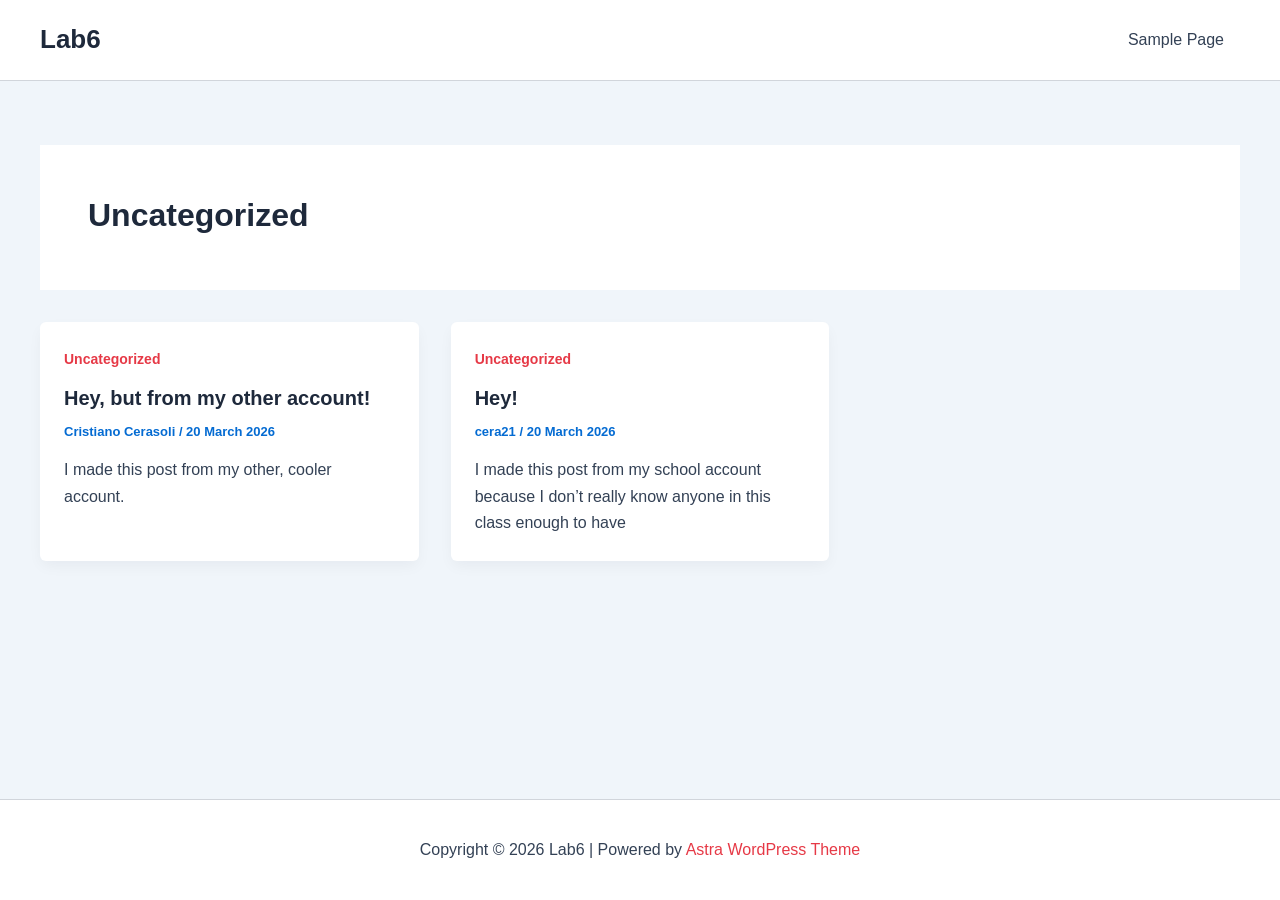
<file: category/uncategorized/index.html>
<!DOCTYPE html>
<html lang="en-CA">
<head>
<meta charset="UTF-8">
<meta name="viewport" content="width=device-width, initial-scale=1">
	<link rel="profile" href="https://gmpg.org/xfn/11"> 
	<title>Uncategorized &#8211; Lab6</title>
<meta name='robots' content='max-image-preview:large' />
<link rel='dns-prefetch' href='//localhost' />
<link rel="alternate" type="application/rss+xml" title="Lab6 &raquo; Feed" href="/feed/" />
<link rel="alternate" type="application/rss+xml" title="Lab6 &raquo; Comments Feed" href="/comments/feed/" />
<link rel="alternate" type="application/rss+xml" title="Lab6 &raquo; Uncategorized Category Feed" href="/category/uncategorized/feed/" />
<script async src="https://www.googletagmanager.com/gtag/js?id=G-4SHFWW4BG1"></script>
<script>
var tinyGtagJsOptions = {"ga4":"G-4SHFWW4BG1"};
window.dataLayer || (dataLayer = []);
function gtag(){dataLayer.push(arguments);}
gtag('js', new Date());
gtag('config', "G-4SHFWW4BG1");
</script>
<style id='wp-img-auto-sizes-contain-inline-css'>
img:is([sizes=auto i],[sizes^="auto," i]){contain-intrinsic-size:3000px 1500px}
/*# sourceURL=wp-img-auto-sizes-contain-inline-css */
</style>
<link rel='stylesheet' id='astra-theme-css-css' href='/wp-content/themes/astra/assets/css/minified/main.min.css?ver=4.12.5' media='all' />
<style id='astra-theme-css-inline-css'>
:root{--ast-post-nav-space:0;--ast-container-default-xlg-padding:2.5em;--ast-container-default-lg-padding:2.5em;--ast-container-default-slg-padding:2em;--ast-container-default-md-padding:2.5em;--ast-container-default-sm-padding:2.5em;--ast-container-default-xs-padding:2.4em;--ast-container-default-xxs-padding:1.8em;--ast-code-block-background:#ECEFF3;--ast-comment-inputs-background:#F9FAFB;--ast-normal-container-width:1200px;--ast-narrow-container-width:750px;--ast-blog-title-font-weight:600;--ast-blog-meta-weight:600;--ast-global-color-primary:var(--ast-global-color-4);--ast-global-color-secondary:var(--ast-global-color-5);--ast-global-color-alternate-background:var(--ast-global-color-6);--ast-global-color-subtle-background:var(--ast-global-color-7);--ast-bg-style-guide:var( --ast-global-color-secondary,--ast-global-color-5 );--ast-shadow-style-guide:0px 0px 4px 0 #00000057;--ast-global-dark-bg-style:#fff;--ast-global-dark-lfs:#fbfbfb;--ast-widget-bg-color:#fafafa;--ast-wc-container-head-bg-color:#fbfbfb;--ast-title-layout-bg:#eeeeee;--ast-search-border-color:#e7e7e7;--ast-lifter-hover-bg:#e6e6e6;--ast-gallery-block-color:#000;--srfm-color-input-label:var(--ast-global-color-2);}html{font-size:100%;}a{color:var(--ast-global-color-0);}a:hover,a:focus{color:var(--ast-global-color-1);}body,button,input,select,textarea,.ast-button,.ast-custom-button{font-family:-apple-system,BlinkMacSystemFont,Segoe UI,Roboto,Oxygen-Sans,Ubuntu,Cantarell,Helvetica Neue,sans-serif;font-weight:400;font-size:16px;font-size:1rem;line-height:var(--ast-body-line-height,1.65);}blockquote{color:var(--ast-global-color-3);}h1,h2,h3,h4,h5,h6,.entry-content :where(h1,h2,h3,h4,h5,h6),.site-title,.site-title a{font-weight:600;}.ast-site-identity .site-title a{color:var(--ast-global-color-2);}.site-title{font-size:26px;font-size:1.625rem;display:block;}.site-header .site-description{font-size:15px;font-size:0.9375rem;display:none;}.entry-title{font-size:20px;font-size:1.25rem;}.ast-blog-single-element.ast-taxonomy-container a{font-size:14px;font-size:0.875rem;}.ast-blog-meta-container{font-size:13px;font-size:0.8125rem;}.archive .ast-article-post .ast-article-inner,.blog .ast-article-post .ast-article-inner,.archive .ast-article-post .ast-article-inner:hover,.blog .ast-article-post .ast-article-inner:hover{border-top-left-radius:6px;border-top-right-radius:6px;border-bottom-right-radius:6px;border-bottom-left-radius:6px;overflow:hidden;}h1,.entry-content :where(h1){font-size:36px;font-size:2.25rem;font-weight:600;line-height:1.4em;}h2,.entry-content :where(h2){font-size:30px;font-size:1.875rem;font-weight:600;line-height:1.3em;}h3,.entry-content :where(h3){font-size:24px;font-size:1.5rem;font-weight:600;line-height:1.3em;}h4,.entry-content :where(h4){font-size:20px;font-size:1.25rem;line-height:1.2em;font-weight:600;}h5,.entry-content :where(h5){font-size:18px;font-size:1.125rem;line-height:1.2em;font-weight:600;}h6,.entry-content :where(h6){font-size:16px;font-size:1rem;line-height:1.25em;font-weight:600;}::selection{background-color:var(--ast-global-color-0);color:#ffffff;}body,h1,h2,h3,h4,h5,h6,.entry-title a,.entry-content :where(h1,h2,h3,h4,h5,h6){color:var(--ast-global-color-3);}.tagcloud a:hover,.tagcloud a:focus,.tagcloud a.current-item{color:#ffffff;border-color:var(--ast-global-color-0);background-color:var(--ast-global-color-0);}input:focus,input[type="text"]:focus,input[type="email"]:focus,input[type="url"]:focus,input[type="password"]:focus,input[type="reset"]:focus,input[type="search"]:focus,textarea:focus{border-color:var(--ast-global-color-0);}input[type="radio"]:checked,input[type=reset],input[type="checkbox"]:checked,input[type="checkbox"]:hover:checked,input[type="checkbox"]:focus:checked,input[type=range]::-webkit-slider-thumb{border-color:var(--ast-global-color-0);background-color:var(--ast-global-color-0);box-shadow:none;}.site-footer a:hover + .post-count,.site-footer a:focus + .post-count{background:var(--ast-global-color-0);border-color:var(--ast-global-color-0);}.single .nav-links .nav-previous,.single .nav-links .nav-next{color:var(--ast-global-color-0);}.entry-meta,.entry-meta *{line-height:1.45;color:var(--ast-global-color-0);font-weight:600;}.entry-meta a:not(.ast-button):hover,.entry-meta a:not(.ast-button):hover *,.entry-meta a:not(.ast-button):focus,.entry-meta a:not(.ast-button):focus *,.page-links > .page-link,.page-links .page-link:hover,.post-navigation a:hover{color:var(--ast-global-color-1);}#cat option,.secondary .calendar_wrap thead a,.secondary .calendar_wrap thead a:visited{color:var(--ast-global-color-0);}.secondary .calendar_wrap #today,.ast-progress-val span{background:var(--ast-global-color-0);}.secondary a:hover + .post-count,.secondary a:focus + .post-count{background:var(--ast-global-color-0);border-color:var(--ast-global-color-0);}.calendar_wrap #today > a{color:#ffffff;}.page-links .page-link,.single .post-navigation a{color:var(--ast-global-color-3);}.ast-search-menu-icon .search-form button.search-submit{padding:0 4px;}.ast-search-menu-icon form.search-form{padding-right:0;}.ast-header-search .ast-search-menu-icon.ast-dropdown-active .search-form,.ast-header-search .ast-search-menu-icon.ast-dropdown-active .search-field:focus{transition:all 0.2s;}.search-form input.search-field:focus{outline:none;}.ast-mobile-header-content .ast-builder-layout-element:not(.ast-builder-menu):not(.ast-header-divider-element),.ast-mobile-popup-content .ast-builder-layout-element:not(.ast-builder-menu):not(.ast-header-divider-element){padding:15px 20px;}.ast-search-menu-icon .search-form button.search-submit:focus,.ast-theme-transparent-header .ast-header-search .ast-dropdown-active .ast-icon,.ast-theme-transparent-header .ast-inline-search .search-field:focus .ast-icon{color:var(--ast-global-color-1);}.ast-desktop .ast-header-search .slide-search .search-form{border:2px solid var(--ast-global-color-0);}.ast-header-search .slide-search .search-field{background-color:(--ast-global-dark-bg-style);}.ast-archive-title{color:var(--ast-global-color-2);}.widget-title{font-size:22px;font-size:1.375rem;color:var(--ast-global-color-2);}.ast-single-post .entry-content a,.ast-comment-content a:not(.ast-comment-edit-reply-wrap a){text-decoration:underline;}.ast-single-post .entry-content .uagb-tab a,.ast-single-post .entry-content .uagb-ifb-cta a,.ast-single-post .entry-content .uabb-module-content a,.ast-single-post .entry-content .uagb-post-grid a,.ast-single-post .entry-content .uagb-timeline a,.ast-single-post .entry-content .uagb-toc__wrap a,.ast-single-post .entry-content .uagb-taxomony-box a,.entry-content .wp-block-latest-posts > li > a,.ast-single-post .entry-content .wp-block-file__button,a.ast-post-filter-single,.ast-single-post .ast-comment-content .comment-reply-link,.ast-single-post .ast-comment-content .comment-edit-link{text-decoration:none;}.ast-search-menu-icon.slide-search a:focus-visible:focus-visible,.astra-search-icon:focus-visible,#close:focus-visible,a:focus-visible,.ast-menu-toggle:focus-visible,.site .skip-link:focus-visible,.wp-block-loginout input:focus-visible,.wp-block-search.wp-block-search__button-inside .wp-block-search__inside-wrapper,.ast-header-navigation-arrow:focus-visible,.ast-orders-table__row .ast-orders-table__cell:focus-visible,a#ast-apply-coupon:focus-visible,#ast-apply-coupon:focus-visible,#close:focus-visible,.button.search-submit:focus-visible,#search_submit:focus,.normal-search:focus-visible,.ast-header-account-wrap:focus-visible,.astra-cart-drawer-close:focus,.ast-single-variation:focus,.ast-button:focus,.ast-builder-button-wrap:has(.ast-custom-button-link:focus),.ast-builder-button-wrap .ast-custom-button-link:focus{outline-style:dotted;outline-color:inherit;outline-width:thin;}input:focus,input[type="text"]:focus,input[type="email"]:focus,input[type="url"]:focus,input[type="password"]:focus,input[type="reset"]:focus,input[type="search"]:focus,input[type="number"]:focus,textarea:focus,.wp-block-search__input:focus,[data-section="section-header-mobile-trigger"] .ast-button-wrap .ast-mobile-menu-trigger-minimal:focus,.ast-mobile-popup-drawer.active .menu-toggle-close:focus,#ast-scroll-top:focus,#coupon_code:focus,#ast-coupon-code:focus{border-style:dotted;border-color:inherit;border-width:thin;}input{outline:none;}.ast-logo-title-inline .site-logo-img{padding-right:1em;}body .ast-oembed-container *{position:absolute;top:0;width:100%;height:100%;left:0;}body .wp-block-embed-pocket-casts .ast-oembed-container *{position:unset;}.ast-single-post-featured-section + article {margin-top: 2em;}.site-content .ast-single-post-featured-section img {width: 100%;overflow: hidden;object-fit: cover;}.ast-separate-container .site-content .ast-single-post-featured-section + article {margin-top: -80px;z-index: 9;position: relative;border-radius: 4px;}@media (min-width: 922px) {.ast-no-sidebar .site-content .ast-article-image-container--wide {margin-left: -120px;margin-right: -120px;max-width: unset;width: unset;}.ast-left-sidebar .site-content .ast-article-image-container--wide,.ast-right-sidebar .site-content .ast-article-image-container--wide {margin-left: -10px;margin-right: -10px;}.site-content .ast-article-image-container--full {margin-left: calc( -50vw + 50%);margin-right: calc( -50vw + 50%);max-width: 100vw;width: 100vw;}.ast-left-sidebar .site-content .ast-article-image-container--full,.ast-right-sidebar .site-content .ast-article-image-container--full {margin-left: -10px;margin-right: -10px;max-width: inherit;width: auto;}}.site > .ast-single-related-posts-container {margin-top: 0;}@media (min-width: 922px) {.ast-desktop .ast-container--narrow {max-width: var(--ast-narrow-container-width);margin: 0 auto;}}input[type="text"],input[type="number"],input[type="email"],input[type="url"],input[type="password"],input[type="search"],input[type=reset],input[type=tel],input[type=date],select,textarea{font-size:16px;font-style:normal;font-weight:400;line-height:24px;width:100%;padding:12px 16px;border-radius:4px;box-shadow:0px 1px 2px 0px rgba(0,0,0,0.05);color:var(--ast-form-input-text,#475569);}input[type="text"],input[type="number"],input[type="email"],input[type="url"],input[type="password"],input[type="search"],input[type=reset],input[type=tel],input[type=date],select{height:40px;}input[type="date"]{border-width:1px;border-style:solid;border-color:var(--ast-border-color);background:var( --ast-global-color-secondary,--ast-global-color-5 );}input[type="text"]:focus,input[type="number"]:focus,input[type="email"]:focus,input[type="url"]:focus,input[type="password"]:focus,input[type="search"]:focus,input[type=reset]:focus,input[type="tel"]:focus,input[type="date"]:focus,select:focus,textarea:focus{border-color:#046BD2;box-shadow:none;outline:none;color:var(--ast-form-input-focus-text,#475569);}label,legend{color:var(--ast-global-color-2,#111827 );font-size:14px;font-style:normal;font-weight:500;line-height:20px;}select{padding:6px 10px;}fieldset{padding:30px;border-radius:4px;}button,.ast-button,.button,input[type="button"],input[type="reset"],input[type="submit"],a:where(.wp-block-button__link){border-radius:4px;box-shadow:0px 1px 2px 0px rgba(0,0,0,0.05);}:root{--ast-comment-inputs-background:#FFF;}::placeholder{color:var(--ast-form-field-color,#9CA3AF);}::-ms-input-placeholder{color:var(--ast-form-field-color,#9CA3AF);}@media (max-width:921.9px){#ast-desktop-header{display:none;}}@media (min-width:922px){#ast-mobile-header{display:none;}}.wp-block-buttons.aligncenter{justify-content:center;}.wp-block-button.is-style-outline .wp-block-button__link{border-color:var(--ast-global-color-0);}div.wp-block-button.is-style-outline > .wp-block-button__link:not(.has-text-color),div.wp-block-button.wp-block-button__link.is-style-outline:not(.has-text-color){color:var(--ast-global-color-0);}.wp-block-button.is-style-outline .wp-block-button__link:hover,.wp-block-buttons .wp-block-button.is-style-outline .wp-block-button__link:focus,.wp-block-buttons .wp-block-button.is-style-outline > .wp-block-button__link:not(.has-text-color):hover,.wp-block-buttons .wp-block-button.wp-block-button__link.is-style-outline:not(.has-text-color):hover{color:#ffffff;background-color:var(--ast-global-color-1);border-color:var(--ast-global-color-1);}.post-page-numbers.current .page-link,.ast-pagination .page-numbers.current{color:#ffffff;border-color:var(--ast-global-color-0);background-color:var(--ast-global-color-0);}.wp-block-buttons .wp-block-button.is-style-outline .wp-block-button__link.wp-element-button,.ast-outline-button,.wp-block-uagb-buttons-child .uagb-buttons-repeater.ast-outline-button{border-color:var(--ast-global-color-0);border-top-width:2px;border-right-width:2px;border-bottom-width:2px;border-left-width:2px;font-family:inherit;font-weight:500;font-size:16px;font-size:1rem;line-height:1em;padding-top:13px;padding-right:30px;padding-bottom:13px;padding-left:30px;}.wp-block-buttons .wp-block-button.is-style-outline > .wp-block-button__link:not(.has-text-color),.wp-block-buttons .wp-block-button.wp-block-button__link.is-style-outline:not(.has-text-color),.ast-outline-button{color:var(--ast-global-color-0);}.wp-block-button.is-style-outline .wp-block-button__link:hover,.wp-block-buttons .wp-block-button.is-style-outline .wp-block-button__link:focus,.wp-block-buttons .wp-block-button.is-style-outline > .wp-block-button__link:not(.has-text-color):hover,.wp-block-buttons .wp-block-button.wp-block-button__link.is-style-outline:not(.has-text-color):hover,.ast-outline-button:hover,.ast-outline-button:focus,.wp-block-uagb-buttons-child .uagb-buttons-repeater.ast-outline-button:hover,.wp-block-uagb-buttons-child .uagb-buttons-repeater.ast-outline-button:focus{color:#ffffff;background-color:var(--ast-global-color-1);border-color:var(--ast-global-color-1);}.ast-single-post .entry-content a.ast-outline-button,.ast-single-post .entry-content .is-style-outline>.wp-block-button__link{text-decoration:none;}.wp-block-button .wp-block-button__link.wp-element-button.is-style-outline:not(.has-background),.wp-block-button.is-style-outline>.wp-block-button__link.wp-element-button:not(.has-background),.ast-outline-button{background-color:transparent;}.uagb-buttons-repeater.ast-outline-button{border-radius:9999px;}@media (max-width:921px){.wp-block-buttons .wp-block-button.is-style-outline .wp-block-button__link.wp-element-button,.ast-outline-button,.wp-block-uagb-buttons-child .uagb-buttons-repeater.ast-outline-button{padding-top:12px;padding-right:28px;padding-bottom:12px;padding-left:28px;}}@media (max-width:544px){.wp-block-buttons .wp-block-button.is-style-outline .wp-block-button__link.wp-element-button,.ast-outline-button,.wp-block-uagb-buttons-child .uagb-buttons-repeater.ast-outline-button{padding-top:10px;padding-right:24px;padding-bottom:10px;padding-left:24px;}}.entry-content[data-ast-blocks-layout] > figure{margin-bottom:1em;}h1.widget-title{font-weight:600;}h2.widget-title{font-weight:600;}h3.widget-title{font-weight:600;}#page{display:flex;flex-direction:column;min-height:100vh;}.ast-404-layout-1 h1.page-title{color:var(--ast-global-color-2);}.single .post-navigation a{line-height:1em;height:inherit;}.error-404 .page-sub-title{font-size:1.5rem;font-weight:inherit;}.search .site-content .content-area .search-form{margin-bottom:0;}#page .site-content{flex-grow:1;}.widget{margin-bottom:1.25em;}#secondary li{line-height:1.5em;}#secondary .wp-block-group h2{margin-bottom:0.7em;}#secondary h2{font-size:1.7rem;}.ast-separate-container .ast-article-post,.ast-separate-container .ast-article-single,.ast-separate-container .comment-respond{padding:3em;}.ast-separate-container .ast-article-single .ast-article-single{padding:0;}.ast-article-single .wp-block-post-template-is-layout-grid{padding-left:0;}.ast-separate-container .comments-title,.ast-narrow-container .comments-title{padding:1.5em 2em;}.ast-page-builder-template .comment-form-textarea,.ast-comment-formwrap .ast-grid-common-col{padding:0;}.ast-comment-formwrap{padding:0;display:inline-flex;column-gap:20px;width:100%;margin-left:0;margin-right:0;}.comments-area textarea#comment:focus,.comments-area textarea#comment:active,.comments-area .ast-comment-formwrap input[type="text"]:focus,.comments-area .ast-comment-formwrap input[type="text"]:active {box-shadow:none;outline:none;}.archive.ast-page-builder-template .entry-header{margin-top:2em;}.ast-page-builder-template .ast-comment-formwrap{width:100%;}.entry-title{margin-bottom:0.6em;}.ast-archive-description p{font-size:inherit;font-weight:inherit;line-height:inherit;}.ast-separate-container .ast-comment-list li.depth-1,.hentry{margin-bottom:1.5em;}.site-content section.ast-archive-description{margin-bottom:2em;}@media (min-width:921px){.ast-left-sidebar.ast-page-builder-template #secondary,.archive.ast-right-sidebar.ast-page-builder-template .site-main{padding-left:20px;padding-right:20px;}}@media (max-width:544px){.ast-comment-formwrap.ast-row{column-gap:10px;display:inline-block;}#ast-commentform .ast-grid-common-col{position:relative;width:100%;}}@media (min-width:1201px){.ast-separate-container .ast-article-post,.ast-separate-container .ast-article-single,.ast-separate-container .ast-author-box,.ast-separate-container .ast-404-layout-1,.ast-separate-container .no-results{padding:3em;}}@media (max-width:921px){.ast-left-sidebar #content > .ast-container{display:flex;flex-direction:column-reverse;width:100%;}}@media (min-width:922px){.ast-separate-container.ast-right-sidebar #primary,.ast-separate-container.ast-left-sidebar #primary{border:0;}.search-no-results.ast-separate-container #primary{margin-bottom:4em;}}.wp-block-button .wp-block-button__link{color:#ffffff;}.wp-block-button .wp-block-button__link:hover,.wp-block-button .wp-block-button__link:focus{color:#ffffff;background-color:var(--ast-global-color-1);border-color:var(--ast-global-color-1);}.wp-block-button .wp-block-button__link,.wp-block-search .wp-block-search__button,body .wp-block-file .wp-block-file__button{border-color:var(--ast-global-color-0);background-color:var(--ast-global-color-0);color:#ffffff;font-family:inherit;font-weight:500;line-height:1em;font-size:16px;font-size:1rem;padding-top:15px;padding-right:30px;padding-bottom:15px;padding-left:30px;}.ast-single-post .entry-content .wp-block-button .wp-block-button__link,.ast-single-post .entry-content .wp-block-search .wp-block-search__button,body .entry-content .wp-block-file .wp-block-file__button{text-decoration:none;}@media (max-width:921px){.wp-block-button .wp-block-button__link,.wp-block-search .wp-block-search__button,body .wp-block-file .wp-block-file__button{padding-top:14px;padding-right:28px;padding-bottom:14px;padding-left:28px;}}@media (max-width:544px){.wp-block-button .wp-block-button__link,.wp-block-search .wp-block-search__button,body .wp-block-file .wp-block-file__button{padding-top:12px;padding-right:24px;padding-bottom:12px;padding-left:24px;}}.menu-toggle,button,.ast-button,.ast-custom-button,.button,input#submit,input[type="button"],input[type="submit"],input[type="reset"],#comments .submit,.search .search-submit,form[CLASS*="wp-block-search__"].wp-block-search .wp-block-search__inside-wrapper .wp-block-search__button,body .wp-block-file .wp-block-file__button,.search .search-submit{border-style:solid;border-top-width:0;border-right-width:0;border-left-width:0;border-bottom-width:0;color:#ffffff;border-color:var(--ast-global-color-0);background-color:var(--ast-global-color-0);padding-top:15px;padding-right:30px;padding-bottom:15px;padding-left:30px;font-family:inherit;font-weight:500;font-size:16px;font-size:1rem;line-height:1em;}button:focus,.menu-toggle:hover,button:hover,.ast-button:hover,.ast-custom-button:hover .button:hover,.ast-custom-button:hover ,input[type=reset]:hover,input[type=reset]:focus,input#submit:hover,input#submit:focus,input[type="button"]:hover,input[type="button"]:focus,input[type="submit"]:hover,input[type="submit"]:focus,form[CLASS*="wp-block-search__"].wp-block-search .wp-block-search__inside-wrapper .wp-block-search__button:hover,form[CLASS*="wp-block-search__"].wp-block-search .wp-block-search__inside-wrapper .wp-block-search__button:focus,body .wp-block-file .wp-block-file__button:hover,body .wp-block-file .wp-block-file__button:focus{color:#ffffff;background-color:var(--ast-global-color-1);border-color:var(--ast-global-color-1);}form[CLASS*="wp-block-search__"].wp-block-search .wp-block-search__inside-wrapper .wp-block-search__button.has-icon{padding-top:calc(15px - 3px);padding-right:calc(30px - 3px);padding-bottom:calc(15px - 3px);padding-left:calc(30px - 3px);}@media (max-width:921px){.menu-toggle,button,.ast-button,.ast-custom-button,.button,input#submit,input[type="button"],input[type="submit"],input[type="reset"],#comments .submit,.search .search-submit,form[CLASS*="wp-block-search__"].wp-block-search .wp-block-search__inside-wrapper .wp-block-search__button,body .wp-block-file .wp-block-file__button,.search .search-submit{padding-top:14px;padding-right:28px;padding-bottom:14px;padding-left:28px;}}@media (max-width:544px){.menu-toggle,button,.ast-button,.ast-custom-button,.button,input#submit,input[type="button"],input[type="submit"],input[type="reset"],#comments .submit,.search .search-submit,form[CLASS*="wp-block-search__"].wp-block-search .wp-block-search__inside-wrapper .wp-block-search__button,body .wp-block-file .wp-block-file__button,.search .search-submit{padding-top:12px;padding-right:24px;padding-bottom:12px;padding-left:24px;}}@media (max-width:921px){.ast-mobile-header-stack .main-header-bar .ast-search-menu-icon{display:inline-block;}.ast-header-break-point.ast-header-custom-item-outside .ast-mobile-header-stack .main-header-bar .ast-search-icon{margin:0;}.ast-comment-avatar-wrap img{max-width:2.5em;}.ast-comment-meta{padding:0 1.8888em 1.3333em;}}@media (min-width:544px){.ast-container{max-width:100%;}}@media (max-width:544px){.ast-separate-container .ast-article-post,.ast-separate-container .ast-article-single,.ast-separate-container .comments-title,.ast-separate-container .ast-archive-description{padding:1.5em 1em;}.ast-separate-container #content .ast-container{padding-left:0.54em;padding-right:0.54em;}.ast-separate-container .ast-comment-list .bypostauthor{padding:.5em;}.ast-search-menu-icon.ast-dropdown-active .search-field{width:170px;}} #ast-mobile-header .ast-site-header-cart-li a{pointer-events:none;}.ast-separate-container{background-color:var(--ast-global-color-5);}@media (max-width:921px){.site-title{display:block;}.site-header .site-description{display:none;}h1,.entry-content :where(h1){font-size:30px;font-size:1.875rem;}h2,.entry-content :where(h2){font-size:25px;font-size:1.5625rem;}h3,.entry-content :where(h3){font-size:20px;font-size:1.25rem;}}@media (max-width:544px){.site-title{display:block;}.site-header .site-description{display:none;}h1,.entry-content :where(h1){font-size:30px;font-size:1.875rem;}h2,.entry-content :where(h2){font-size:25px;font-size:1.5625rem;}h3,.entry-content :where(h3){font-size:20px;font-size:1.25rem;}}@media (max-width:921px){html{font-size:91.2%;}}@media (max-width:544px){html{font-size:91.2%;}}@media (min-width:922px){.ast-container{max-width:1240px;}}@media (min-width:922px){.site-content .ast-container{display:flex;}}@media (max-width:921px){.site-content .ast-container{flex-direction:column;}}.ast-blog-layout-4-grid .ast-article-post{width:33.33%;margin-bottom:2em;border-bottom:0;background-color:transparent;}.ast-blog-layout-4-grid .ast-article-inner .wp-post-image{width:100%;}.ast-article-inner{padding:1.5em;}.ast-blog-layout-4-grid .ast-row{display:flex;flex-wrap:wrap;flex-flow:row wrap;align-items:stretch;}.ast-separate-container .ast-blog-layout-4-grid .ast-article-post{padding:0 1em 0;}.ast-separate-container.ast-desktop .ast-blog-layout-4-grid .ast-row{margin-left:-1em;margin-right:-1em;}.ast-blog-layout-4-grid .ast-article-inner{box-shadow:0px 6px 15px -2px rgba(16,24,40,0.05);}.ast-separate-container .ast-blog-layout-4-grid .ast-article-inner,.ast-plain-container .ast-blog-layout-4-grid .ast-article-inner{height:100%;}.ast-row .blog-layout-4 .post-content,.blog-layout-4 .post-thumb{padding-left:0;padding-right:0;}.ast-article-post.remove-featured-img-padding .blog-layout-4 .post-content .ast-blog-featured-section:first-child .post-thumb-img-content{margin-top:-1.5em;}.ast-article-post.remove-featured-img-padding .blog-layout-4 .post-content .ast-blog-featured-section .post-thumb-img-content{margin-left:-1.5em;margin-right:-1.5em;}@media (max-width:921px){.ast-blog-layout-4-grid .ast-article-post{width:100%;}}.ast-blog-layout-6-grid .ast-blog-featured-section:before { content: ""; }.ast-article-post .post-thumb-img-content img{aspect-ratio:16/9;width:100%;}.ast-article-post .post-thumb-img-content{overflow:hidden;}.ast-article-post .post-thumb-img-content img{transform:scale(1);transition:transform .5s ease;}.ast-article-post:hover .post-thumb-img-content img{transform:scale(1.1);}.cat-links.badge a,.tags-links.badge a {padding: 4px 8px;border-radius: 3px;font-weight: 400;}.cat-links.underline a,.tags-links.underline a{text-decoration: underline;}@media (min-width:922px){.main-header-menu .sub-menu .menu-item.ast-left-align-sub-menu:hover > .sub-menu,.main-header-menu .sub-menu .menu-item.ast-left-align-sub-menu.focus > .sub-menu{margin-left:-0px;}}.entry-content li > p{margin-bottom:0;}.site .comments-area{padding-bottom:2em;margin-top:2em;}.wp-block-file {display: flex;align-items: center;flex-wrap: wrap;justify-content: space-between;}.wp-block-pullquote {border: none;}.wp-block-pullquote blockquote::before {content: "\201D";font-family: "Helvetica",sans-serif;display: flex;transform: rotate( 180deg );font-size: 6rem;font-style: normal;line-height: 1;font-weight: bold;align-items: center;justify-content: center;}.has-text-align-right > blockquote::before {justify-content: flex-start;}.has-text-align-left > blockquote::before {justify-content: flex-end;}figure.wp-block-pullquote.is-style-solid-color blockquote {max-width: 100%;text-align: inherit;}:root {--wp--custom--ast-default-block-top-padding: 3em;--wp--custom--ast-default-block-right-padding: 3em;--wp--custom--ast-default-block-bottom-padding: 3em;--wp--custom--ast-default-block-left-padding: 3em;--wp--custom--ast-container-width: 1200px;--wp--custom--ast-content-width-size: 1200px;--wp--custom--ast-wide-width-size: calc(1200px + var(--wp--custom--ast-default-block-left-padding) + var(--wp--custom--ast-default-block-right-padding));}.ast-narrow-container {--wp--custom--ast-content-width-size: 750px;--wp--custom--ast-wide-width-size: 750px;}@media(max-width: 921px) {:root {--wp--custom--ast-default-block-top-padding: 3em;--wp--custom--ast-default-block-right-padding: 2em;--wp--custom--ast-default-block-bottom-padding: 3em;--wp--custom--ast-default-block-left-padding: 2em;}}@media(max-width: 544px) {:root {--wp--custom--ast-default-block-top-padding: 3em;--wp--custom--ast-default-block-right-padding: 1.5em;--wp--custom--ast-default-block-bottom-padding: 3em;--wp--custom--ast-default-block-left-padding: 1.5em;}}.entry-content > .wp-block-group,.entry-content > .wp-block-cover,.entry-content > .wp-block-columns {padding-top: var(--wp--custom--ast-default-block-top-padding);padding-right: var(--wp--custom--ast-default-block-right-padding);padding-bottom: var(--wp--custom--ast-default-block-bottom-padding);padding-left: var(--wp--custom--ast-default-block-left-padding);}.ast-plain-container.ast-no-sidebar .entry-content > .alignfull,.ast-page-builder-template .ast-no-sidebar .entry-content > .alignfull {margin-left: calc( -50vw + 50%);margin-right: calc( -50vw + 50%);max-width: 100vw;width: 100vw;}.ast-plain-container.ast-no-sidebar .entry-content .alignfull .alignfull,.ast-page-builder-template.ast-no-sidebar .entry-content .alignfull .alignfull,.ast-plain-container.ast-no-sidebar .entry-content .alignfull .alignwide,.ast-page-builder-template.ast-no-sidebar .entry-content .alignfull .alignwide,.ast-plain-container.ast-no-sidebar .entry-content .alignwide .alignfull,.ast-page-builder-template.ast-no-sidebar .entry-content .alignwide .alignfull,.ast-plain-container.ast-no-sidebar .entry-content .alignwide .alignwide,.ast-page-builder-template.ast-no-sidebar .entry-content .alignwide .alignwide,.ast-plain-container.ast-no-sidebar .entry-content .wp-block-column .alignfull,.ast-page-builder-template.ast-no-sidebar .entry-content .wp-block-column .alignfull,.ast-plain-container.ast-no-sidebar .entry-content .wp-block-column .alignwide,.ast-page-builder-template.ast-no-sidebar .entry-content .wp-block-column .alignwide {margin-left: auto;margin-right: auto;width: 100%;}[data-ast-blocks-layout] .wp-block-separator:not(.is-style-dots) {height: 0;}[data-ast-blocks-layout] .wp-block-separator {margin: 20px auto;}[data-ast-blocks-layout] .wp-block-separator:not(.is-style-wide):not(.is-style-dots) {max-width: 100px;}[data-ast-blocks-layout] .wp-block-separator.has-background {padding: 0;}.entry-content[data-ast-blocks-layout] > * {max-width: var(--wp--custom--ast-content-width-size);margin-left: auto;margin-right: auto;}.entry-content[data-ast-blocks-layout] > .alignwide {max-width: var(--wp--custom--ast-wide-width-size);}.entry-content[data-ast-blocks-layout] .alignfull {max-width: none;}.entry-content .wp-block-columns {margin-bottom: 0;}blockquote {margin: 1.5em;border-color: rgba(0,0,0,0.05);}.wp-block-quote:not(.has-text-align-right):not(.has-text-align-center) {border-left: 5px solid rgba(0,0,0,0.05);}.has-text-align-right > blockquote,blockquote.has-text-align-right {border-right: 5px solid rgba(0,0,0,0.05);}.has-text-align-left > blockquote,blockquote.has-text-align-left {border-left: 5px solid rgba(0,0,0,0.05);}.wp-block-site-tagline,.wp-block-latest-posts .read-more {margin-top: 15px;}.wp-block-loginout p label {display: block;}.wp-block-loginout p:not(.login-remember):not(.login-submit) input {width: 100%;}.wp-block-loginout input:focus {border-color: transparent;}.wp-block-loginout input:focus {outline: thin dotted;}.entry-content .wp-block-media-text .wp-block-media-text__content {padding: 0 0 0 8%;}.entry-content .wp-block-media-text.has-media-on-the-right .wp-block-media-text__content {padding: 0 8% 0 0;}.entry-content .wp-block-media-text.has-background .wp-block-media-text__content {padding: 8%;}.entry-content .wp-block-cover:not([class*="background-color"]):not(.has-text-color.has-link-color) .wp-block-cover__inner-container,.entry-content .wp-block-cover:not([class*="background-color"]) .wp-block-cover-image-text,.entry-content .wp-block-cover:not([class*="background-color"]) .wp-block-cover-text,.entry-content .wp-block-cover-image:not([class*="background-color"]) .wp-block-cover__inner-container,.entry-content .wp-block-cover-image:not([class*="background-color"]) .wp-block-cover-image-text,.entry-content .wp-block-cover-image:not([class*="background-color"]) .wp-block-cover-text {color: var(--ast-global-color-primary,var(--ast-global-color-5));}.wp-block-loginout .login-remember input {width: 1.1rem;height: 1.1rem;margin: 0 5px 4px 0;vertical-align: middle;}.wp-block-latest-posts > li > *:first-child,.wp-block-latest-posts:not(.is-grid) > li:first-child {margin-top: 0;}.entry-content > .wp-block-buttons,.entry-content > .wp-block-uagb-buttons {margin-bottom: 1.5em;}.wp-block-search__inside-wrapper .wp-block-search__input {padding: 0 10px;color: var(--ast-global-color-3);background: var(--ast-global-color-primary,var(--ast-global-color-5));border-color: var(--ast-border-color);}.wp-block-latest-posts .read-more {margin-bottom: 1.5em;}.wp-block-search__no-button .wp-block-search__inside-wrapper .wp-block-search__input {padding-top: 5px;padding-bottom: 5px;}.wp-block-latest-posts .wp-block-latest-posts__post-date,.wp-block-latest-posts .wp-block-latest-posts__post-author {font-size: 1rem;}.wp-block-latest-posts > li > *,.wp-block-latest-posts:not(.is-grid) > li {margin-top: 12px;margin-bottom: 12px;}.ast-page-builder-template .entry-content[data-ast-blocks-layout] > .alignwide:where(:not(.uagb-is-root-container):not(.spectra-is-root-container)) > * {max-width: var(--wp--custom--ast-wide-width-size);}.ast-page-builder-template .entry-content[data-ast-blocks-layout] > .inherit-container-width > *,.ast-page-builder-template .entry-content[data-ast-blocks-layout] > *:not(.wp-block-group):where(:not(.uagb-is-root-container):not(.spectra-is-root-container)) > *,.entry-content[data-ast-blocks-layout] > .wp-block-cover .wp-block-cover__inner-container {max-width: none ;margin-left: auto;margin-right: auto;}.ast-page-builder-template .entry-content[data-ast-blocks-layout] > *,.ast-page-builder-template .entry-content[data-ast-blocks-layout] > .alignfull:where(:not(.wp-block-group):not(.uagb-is-root-container):not(.spectra-is-root-container)) > * {max-width: none;}.entry-content[data-ast-blocks-layout] .wp-block-cover:not(.alignleft):not(.alignright) {width: auto;}@media(max-width: 1200px) {.ast-separate-container .entry-content > .alignfull,.ast-separate-container .entry-content[data-ast-blocks-layout] > .alignwide,.ast-plain-container .entry-content[data-ast-blocks-layout] > .alignwide,.ast-plain-container .entry-content .alignfull {margin-left: calc(-1 * min(var(--ast-container-default-xlg-padding),20px)) ;margin-right: calc(-1 * min(var(--ast-container-default-xlg-padding),20px));}}@media(min-width: 1201px) {.ast-separate-container .entry-content > .alignfull {margin-left: calc(-1 * var(--ast-container-default-xlg-padding) );margin-right: calc(-1 * var(--ast-container-default-xlg-padding) );}.ast-separate-container .entry-content[data-ast-blocks-layout] > .alignwide,.ast-plain-container .entry-content[data-ast-blocks-layout] > .alignwide {margin-left: auto;margin-right: auto;}}@media(min-width: 921px) {.ast-separate-container .entry-content .wp-block-group.alignwide:not(.inherit-container-width) > :where(:not(.alignleft):not(.alignright)),.ast-plain-container .entry-content .wp-block-group.alignwide:not(.inherit-container-width) > :where(:not(.alignleft):not(.alignright)) {max-width: calc( var(--wp--custom--ast-content-width-size) + 80px );}.ast-plain-container.ast-right-sidebar .entry-content[data-ast-blocks-layout] .alignfull,.ast-plain-container.ast-left-sidebar .entry-content[data-ast-blocks-layout] .alignfull {margin-left: -60px;margin-right: -60px;}}@media(min-width: 544px) {.entry-content > .alignleft {margin-right: 20px;}.entry-content > .alignright {margin-left: 20px;}}@media (max-width:544px){.wp-block-columns .wp-block-column:not(:last-child){margin-bottom:20px;}.wp-block-latest-posts{margin:0;}}@media( max-width: 600px ) {.entry-content .wp-block-media-text .wp-block-media-text__content,.entry-content .wp-block-media-text.has-media-on-the-right .wp-block-media-text__content {padding: 8% 0 0;}.entry-content .wp-block-media-text.has-background .wp-block-media-text__content {padding: 8%;}}.ast-page-builder-template .entry-header {padding-left: 0;}.ast-narrow-container .site-content .wp-block-uagb-image--align-full .wp-block-uagb-image__figure {max-width: 100%;margin-left: auto;margin-right: auto;}.entry-content ul,.entry-content ol {padding: revert;margin: revert;padding-left: 20px;}.entry-content ul.wc-block-product-template{padding: 0;}:root .has-ast-global-color-0-color{color:var(--ast-global-color-0);}:root .has-ast-global-color-0-background-color{background-color:var(--ast-global-color-0);}:root .wp-block-button .has-ast-global-color-0-color{color:var(--ast-global-color-0);}:root .wp-block-button .has-ast-global-color-0-background-color{background-color:var(--ast-global-color-0);}:root .has-ast-global-color-1-color{color:var(--ast-global-color-1);}:root .has-ast-global-color-1-background-color{background-color:var(--ast-global-color-1);}:root .wp-block-button .has-ast-global-color-1-color{color:var(--ast-global-color-1);}:root .wp-block-button .has-ast-global-color-1-background-color{background-color:var(--ast-global-color-1);}:root .has-ast-global-color-2-color{color:var(--ast-global-color-2);}:root .has-ast-global-color-2-background-color{background-color:var(--ast-global-color-2);}:root .wp-block-button .has-ast-global-color-2-color{color:var(--ast-global-color-2);}:root .wp-block-button .has-ast-global-color-2-background-color{background-color:var(--ast-global-color-2);}:root .has-ast-global-color-3-color{color:var(--ast-global-color-3);}:root .has-ast-global-color-3-background-color{background-color:var(--ast-global-color-3);}:root .wp-block-button .has-ast-global-color-3-color{color:var(--ast-global-color-3);}:root .wp-block-button .has-ast-global-color-3-background-color{background-color:var(--ast-global-color-3);}:root .has-ast-global-color-4-color{color:var(--ast-global-color-4);}:root .has-ast-global-color-4-background-color{background-color:var(--ast-global-color-4);}:root .wp-block-button .has-ast-global-color-4-color{color:var(--ast-global-color-4);}:root .wp-block-button .has-ast-global-color-4-background-color{background-color:var(--ast-global-color-4);}:root .has-ast-global-color-5-color{color:var(--ast-global-color-5);}:root .has-ast-global-color-5-background-color{background-color:var(--ast-global-color-5);}:root .wp-block-button .has-ast-global-color-5-color{color:var(--ast-global-color-5);}:root .wp-block-button .has-ast-global-color-5-background-color{background-color:var(--ast-global-color-5);}:root .has-ast-global-color-6-color{color:var(--ast-global-color-6);}:root .has-ast-global-color-6-background-color{background-color:var(--ast-global-color-6);}:root .wp-block-button .has-ast-global-color-6-color{color:var(--ast-global-color-6);}:root .wp-block-button .has-ast-global-color-6-background-color{background-color:var(--ast-global-color-6);}:root .has-ast-global-color-7-color{color:var(--ast-global-color-7);}:root .has-ast-global-color-7-background-color{background-color:var(--ast-global-color-7);}:root .wp-block-button .has-ast-global-color-7-color{color:var(--ast-global-color-7);}:root .wp-block-button .has-ast-global-color-7-background-color{background-color:var(--ast-global-color-7);}:root .has-ast-global-color-8-color{color:var(--ast-global-color-8);}:root .has-ast-global-color-8-background-color{background-color:var(--ast-global-color-8);}:root .wp-block-button .has-ast-global-color-8-color{color:var(--ast-global-color-8);}:root .wp-block-button .has-ast-global-color-8-background-color{background-color:var(--ast-global-color-8);}:root{--ast-global-color-0:#046bd2;--ast-global-color-1:#045cb4;--ast-global-color-2:#1e293b;--ast-global-color-3:#334155;--ast-global-color-4:#FFFFFF;--ast-global-color-5:#F0F5FA;--ast-global-color-6:#111111;--ast-global-color-7:#D1D5DB;--ast-global-color-8:#111111;}:root {--ast-border-color : var(--ast-global-color-7);}.ast-archive-entry-banner {-js-display: flex;display: flex;flex-direction: column;justify-content: center;text-align: center;position: relative;background: var(--ast-title-layout-bg);}.ast-archive-entry-banner[data-banner-width-type="custom"] {margin: 0 auto;width: 100%;}.ast-archive-entry-banner[data-banner-layout="layout-1"] {background: inherit;padding: 20px 0;text-align: left;}body.archive .ast-archive-description{max-width:1200px;width:100%;text-align:left;padding-top:3em;padding-right:3em;padding-bottom:3em;padding-left:3em;}body.archive .ast-archive-description .ast-archive-title,body.archive .ast-archive-description .ast-archive-title *{font-weight:600;font-size:32px;font-size:2rem;}body.archive .ast-archive-description > *:not(:last-child){margin-bottom:10px;}@media (max-width:921px){body.archive .ast-archive-description{text-align:left;}}@media (max-width:544px){body.archive .ast-archive-description{text-align:left;}}.ast-breadcrumbs .trail-browse,.ast-breadcrumbs .trail-items,.ast-breadcrumbs .trail-items li{display:inline-block;margin:0;padding:0;border:none;background:inherit;text-indent:0;text-decoration:none;}.ast-breadcrumbs .trail-browse{font-size:inherit;font-style:inherit;font-weight:inherit;color:inherit;}.ast-breadcrumbs .trail-items{list-style:none;}.trail-items li::after{padding:0 0.3em;content:"\00bb";}.trail-items li:last-of-type::after{display:none;}h1,h2,h3,h4,h5,h6,.entry-content :where(h1,h2,h3,h4,h5,h6){color:var(--ast-global-color-2);}.entry-title a{color:var(--ast-global-color-2);}@media (max-width:921px){.ast-builder-grid-row-container.ast-builder-grid-row-tablet-3-firstrow .ast-builder-grid-row > *:first-child,.ast-builder-grid-row-container.ast-builder-grid-row-tablet-3-lastrow .ast-builder-grid-row > *:last-child{grid-column:1 / -1;}}@media (max-width:544px){.ast-builder-grid-row-container.ast-builder-grid-row-mobile-3-firstrow .ast-builder-grid-row > *:first-child,.ast-builder-grid-row-container.ast-builder-grid-row-mobile-3-lastrow .ast-builder-grid-row > *:last-child{grid-column:1 / -1;}}.ast-builder-layout-element[data-section="title_tagline"]{display:flex;}@media (max-width:921px){.ast-header-break-point .ast-builder-layout-element[data-section="title_tagline"]{display:flex;}}@media (max-width:544px){.ast-header-break-point .ast-builder-layout-element[data-section="title_tagline"]{display:flex;}}.ast-builder-menu-1{font-family:inherit;font-weight:inherit;}.ast-builder-menu-1 .menu-item > .menu-link{color:var(--ast-global-color-3);}.ast-builder-menu-1 .menu-item > .ast-menu-toggle{color:var(--ast-global-color-3);}.ast-builder-menu-1 .menu-item:hover > .menu-link,.ast-builder-menu-1 .inline-on-mobile .menu-item:hover > .ast-menu-toggle{color:var(--ast-global-color-1);}.ast-builder-menu-1 .menu-item:hover > .ast-menu-toggle{color:var(--ast-global-color-1);}.ast-builder-menu-1 .menu-item.current-menu-item > .menu-link,.ast-builder-menu-1 .inline-on-mobile .menu-item.current-menu-item > .ast-menu-toggle,.ast-builder-menu-1 .current-menu-ancestor > .menu-link{color:var(--ast-global-color-1);}.ast-builder-menu-1 .menu-item.current-menu-item > .ast-menu-toggle{color:var(--ast-global-color-1);}.ast-builder-menu-1 .sub-menu,.ast-builder-menu-1 .inline-on-mobile .sub-menu{border-top-width:2px;border-bottom-width:0px;border-right-width:0px;border-left-width:0px;border-color:var(--ast-global-color-0);border-style:solid;}.ast-builder-menu-1 .sub-menu .sub-menu{top:-2px;}.ast-builder-menu-1 .main-header-menu > .menu-item > .sub-menu,.ast-builder-menu-1 .main-header-menu > .menu-item > .astra-full-megamenu-wrapper{margin-top:0px;}.ast-desktop .ast-builder-menu-1 .main-header-menu > .menu-item > .sub-menu:before,.ast-desktop .ast-builder-menu-1 .main-header-menu > .menu-item > .astra-full-megamenu-wrapper:before{height:calc( 0px + 2px + 5px );}.ast-desktop .ast-builder-menu-1 .menu-item .sub-menu .menu-link{border-style:none;}@media (max-width:921px){.ast-header-break-point .ast-builder-menu-1 .menu-item.menu-item-has-children > .ast-menu-toggle{top:0;}.ast-builder-menu-1 .inline-on-mobile .menu-item.menu-item-has-children > .ast-menu-toggle{right:-15px;}.ast-builder-menu-1 .menu-item-has-children > .menu-link:after{content:unset;}.ast-builder-menu-1 .main-header-menu > .menu-item > .sub-menu,.ast-builder-menu-1 .main-header-menu > .menu-item > .astra-full-megamenu-wrapper{margin-top:0;}}@media (max-width:544px){.ast-header-break-point .ast-builder-menu-1 .menu-item.menu-item-has-children > .ast-menu-toggle{top:0;}.ast-builder-menu-1 .main-header-menu > .menu-item > .sub-menu,.ast-builder-menu-1 .main-header-menu > .menu-item > .astra-full-megamenu-wrapper{margin-top:0;}}.ast-builder-menu-1{display:flex;}@media (max-width:921px){.ast-header-break-point .ast-builder-menu-1{display:flex;}}@media (max-width:544px){.ast-header-break-point .ast-builder-menu-1{display:flex;}}.site-below-footer-wrap{padding-top:20px;padding-bottom:20px;}.site-below-footer-wrap[data-section="section-below-footer-builder"]{background-color:var(--ast-global-color-4 );min-height:60px;border-style:solid;border-width:0px;border-top-width:1px;border-top-color:var( --ast-global-color-subtle-background,--ast-global-color-7 );}.site-below-footer-wrap[data-section="section-below-footer-builder"] .ast-builder-grid-row{max-width:1200px;min-height:60px;margin-left:auto;margin-right:auto;}.site-below-footer-wrap[data-section="section-below-footer-builder"] .ast-builder-grid-row,.site-below-footer-wrap[data-section="section-below-footer-builder"] .site-footer-section{align-items:center;}.site-below-footer-wrap[data-section="section-below-footer-builder"].ast-footer-row-inline .site-footer-section{display:flex;margin-bottom:0;}.ast-builder-grid-row-full .ast-builder-grid-row{grid-template-columns:1fr;}@media (max-width:921px){.site-below-footer-wrap[data-section="section-below-footer-builder"].ast-footer-row-tablet-inline .site-footer-section{display:flex;margin-bottom:0;}.site-below-footer-wrap[data-section="section-below-footer-builder"].ast-footer-row-tablet-stack .site-footer-section{display:block;margin-bottom:10px;}.ast-builder-grid-row-container.ast-builder-grid-row-tablet-full .ast-builder-grid-row{grid-template-columns:1fr;}}@media (max-width:544px){.site-below-footer-wrap[data-section="section-below-footer-builder"].ast-footer-row-mobile-inline .site-footer-section{display:flex;margin-bottom:0;}.site-below-footer-wrap[data-section="section-below-footer-builder"].ast-footer-row-mobile-stack .site-footer-section{display:block;margin-bottom:10px;}.ast-builder-grid-row-container.ast-builder-grid-row-mobile-full .ast-builder-grid-row{grid-template-columns:1fr;}}.site-below-footer-wrap[data-section="section-below-footer-builder"]{display:grid;}@media (max-width:921px){.ast-header-break-point .site-below-footer-wrap[data-section="section-below-footer-builder"]{display:grid;}}@media (max-width:544px){.ast-header-break-point .site-below-footer-wrap[data-section="section-below-footer-builder"]{display:grid;}}.ast-footer-copyright{text-align:center;}.ast-footer-copyright.site-footer-focus-item {color:var(--ast-global-color-3);}@media (max-width:921px){.ast-footer-copyright{text-align:center;}}@media (max-width:544px){.ast-footer-copyright{text-align:center;}}.ast-footer-copyright.site-footer-focus-item {font-size:16px;font-size:1rem;}.ast-footer-copyright.ast-builder-layout-element{display:flex;}@media (max-width:921px){.ast-header-break-point .ast-footer-copyright.ast-builder-layout-element{display:flex;}}@media (max-width:544px){.ast-header-break-point .ast-footer-copyright.ast-builder-layout-element{display:flex;}}.footer-widget-area.widget-area.site-footer-focus-item{width:auto;}.ast-footer-row-inline .footer-widget-area.widget-area.site-footer-focus-item{width:100%;}.ast-header-break-point .main-header-bar{border-bottom-width:1px;}@media (min-width:922px){.main-header-bar{border-bottom-width:1px;}}.main-header-menu .menu-item, #astra-footer-menu .menu-item, .main-header-bar .ast-masthead-custom-menu-items{-js-display:flex;display:flex;-webkit-box-pack:center;-webkit-justify-content:center;-moz-box-pack:center;-ms-flex-pack:center;justify-content:center;-webkit-box-orient:vertical;-webkit-box-direction:normal;-webkit-flex-direction:column;-moz-box-orient:vertical;-moz-box-direction:normal;-ms-flex-direction:column;flex-direction:column;}.main-header-menu > .menu-item > .menu-link, #astra-footer-menu > .menu-item > .menu-link{height:100%;-webkit-box-align:center;-webkit-align-items:center;-moz-box-align:center;-ms-flex-align:center;align-items:center;-js-display:flex;display:flex;}.ast-header-break-point .main-navigation ul .menu-item .menu-link .icon-arrow:first-of-type svg{top:.2em;margin-top:0px;margin-left:0px;width:.65em;transform:translate(0, -2px) rotateZ(270deg);}.ast-mobile-popup-content .ast-submenu-expanded > .ast-menu-toggle{transform:rotateX(180deg);overflow-y:auto;}@media (min-width:922px){.ast-builder-menu .main-navigation > ul > li:last-child a{margin-right:0;}}.ast-separate-container .ast-article-inner{background-color:var(--ast-global-color-4);}@media (max-width:921px){.ast-separate-container .ast-article-inner{background-color:var(--ast-global-color-4);}}@media (max-width:544px){.ast-separate-container .ast-article-inner{background-color:var(--ast-global-color-4);}}.ast-separate-container .ast-article-single:not(.ast-related-post), .ast-separate-container .error-404, .ast-separate-container .no-results, .single.ast-separate-container .site-main .ast-author-meta, .ast-separate-container .related-posts-title-wrapper, .ast-separate-container .comments-count-wrapper, .ast-box-layout.ast-plain-container .site-content, .ast-padded-layout.ast-plain-container .site-content, .ast-separate-container .ast-archive-description, .ast-separate-container .comments-area{background-color:var(--ast-global-color-4);}@media (max-width:921px){.ast-separate-container .ast-article-single:not(.ast-related-post), .ast-separate-container .error-404, .ast-separate-container .no-results, .single.ast-separate-container .site-main .ast-author-meta, .ast-separate-container .related-posts-title-wrapper, .ast-separate-container .comments-count-wrapper, .ast-box-layout.ast-plain-container .site-content, .ast-padded-layout.ast-plain-container .site-content, .ast-separate-container .ast-archive-description{background-color:var(--ast-global-color-4);}}@media (max-width:544px){.ast-separate-container .ast-article-single:not(.ast-related-post), .ast-separate-container .error-404, .ast-separate-container .no-results, .single.ast-separate-container .site-main .ast-author-meta, .ast-separate-container .related-posts-title-wrapper, .ast-separate-container .comments-count-wrapper, .ast-box-layout.ast-plain-container .site-content, .ast-padded-layout.ast-plain-container .site-content, .ast-separate-container .ast-archive-description{background-color:var(--ast-global-color-4);}}.ast-separate-container.ast-two-container #secondary .widget{background-color:var(--ast-global-color-4);}@media (max-width:921px){.ast-separate-container.ast-two-container #secondary .widget{background-color:var(--ast-global-color-4);}}@media (max-width:544px){.ast-separate-container.ast-two-container #secondary .widget{background-color:var(--ast-global-color-4);}}.ast-plain-container, .ast-page-builder-template{background-color:var(--ast-global-color-4);}@media (max-width:921px){.ast-plain-container, .ast-page-builder-template{background-color:var(--ast-global-color-4);}}@media (max-width:544px){.ast-plain-container, .ast-page-builder-template{background-color:var(--ast-global-color-4);}}
		#ast-scroll-top {
			display: none;
			position: fixed;
			text-align: center;
			cursor: pointer;
			z-index: 99;
			width: 2.1em;
			height: 2.1em;
			line-height: 2.1;
			color: #ffffff;
			border-radius: 2px;
			content: "";
			outline: inherit;
		}
		@media (min-width: 769px) {
			#ast-scroll-top {
				content: "769";
			}
		}
		#ast-scroll-top .ast-icon.icon-arrow svg {
			margin-left: 0px;
			vertical-align: middle;
			transform: translate(0, -20%) rotate(180deg);
			width: 1.6em;
		}
		.ast-scroll-to-top-right {
			right: 30px;
			bottom: 30px;
		}
		.ast-scroll-to-top-left {
			left: 30px;
			bottom: 30px;
		}
	#ast-scroll-top{background-color:var(--ast-global-color-0);font-size:15px;}@media (max-width:921px){#ast-scroll-top .ast-icon.icon-arrow svg{width:1em;}}.ast-mobile-header-content > *,.ast-desktop-header-content > * {padding: 10px 0;height: auto;}.ast-mobile-header-content > *:first-child,.ast-desktop-header-content > *:first-child {padding-top: 10px;}.ast-mobile-header-content > .ast-builder-menu,.ast-desktop-header-content > .ast-builder-menu {padding-top: 0;}.ast-mobile-header-content > *:last-child,.ast-desktop-header-content > *:last-child {padding-bottom: 0;}.ast-mobile-header-content .ast-search-menu-icon.ast-inline-search label,.ast-desktop-header-content .ast-search-menu-icon.ast-inline-search label {width: 100%;}.ast-desktop-header-content .main-header-bar-navigation .ast-submenu-expanded > .ast-menu-toggle::before {transform: rotateX(180deg);}#ast-desktop-header .ast-desktop-header-content,.ast-mobile-header-content .ast-search-icon,.ast-desktop-header-content .ast-search-icon,.ast-mobile-header-wrap .ast-mobile-header-content,.ast-main-header-nav-open.ast-popup-nav-open .ast-mobile-header-wrap .ast-mobile-header-content,.ast-main-header-nav-open.ast-popup-nav-open .ast-desktop-header-content {display: none;}.ast-main-header-nav-open.ast-header-break-point #ast-desktop-header .ast-desktop-header-content,.ast-main-header-nav-open.ast-header-break-point .ast-mobile-header-wrap .ast-mobile-header-content {display: block;}.ast-desktop .ast-desktop-header-content .astra-menu-animation-slide-up > .menu-item > .sub-menu,.ast-desktop .ast-desktop-header-content .astra-menu-animation-slide-up > .menu-item .menu-item > .sub-menu,.ast-desktop .ast-desktop-header-content .astra-menu-animation-slide-down > .menu-item > .sub-menu,.ast-desktop .ast-desktop-header-content .astra-menu-animation-slide-down > .menu-item .menu-item > .sub-menu,.ast-desktop .ast-desktop-header-content .astra-menu-animation-fade > .menu-item > .sub-menu,.ast-desktop .ast-desktop-header-content .astra-menu-animation-fade > .menu-item .menu-item > .sub-menu {opacity: 1;visibility: visible;}.ast-hfb-header.ast-default-menu-enable.ast-header-break-point .ast-mobile-header-wrap .ast-mobile-header-content .main-header-bar-navigation {width: unset;margin: unset;}.ast-mobile-header-content.content-align-flex-end .main-header-bar-navigation .menu-item-has-children > .ast-menu-toggle,.ast-desktop-header-content.content-align-flex-end .main-header-bar-navigation .menu-item-has-children > .ast-menu-toggle {left: calc( 20px - 0.907em);right: auto;}.ast-mobile-header-content .ast-search-menu-icon,.ast-mobile-header-content .ast-search-menu-icon.slide-search,.ast-desktop-header-content .ast-search-menu-icon,.ast-desktop-header-content .ast-search-menu-icon.slide-search {width: 100%;position: relative;display: block;right: auto;transform: none;}.ast-mobile-header-content .ast-search-menu-icon.slide-search .search-form,.ast-mobile-header-content .ast-search-menu-icon .search-form,.ast-desktop-header-content .ast-search-menu-icon.slide-search .search-form,.ast-desktop-header-content .ast-search-menu-icon .search-form {right: 0;visibility: visible;opacity: 1;position: relative;top: auto;transform: none;padding: 0;display: block;overflow: hidden;}.ast-mobile-header-content .ast-search-menu-icon.ast-inline-search .search-field,.ast-mobile-header-content .ast-search-menu-icon .search-field,.ast-desktop-header-content .ast-search-menu-icon.ast-inline-search .search-field,.ast-desktop-header-content .ast-search-menu-icon .search-field {width: 100%;padding-right: 5.5em;}.ast-mobile-header-content .ast-search-menu-icon .search-submit,.ast-desktop-header-content .ast-search-menu-icon .search-submit {display: block;position: absolute;height: 100%;top: 0;right: 0;padding: 0 1em;border-radius: 0;}.ast-hfb-header.ast-default-menu-enable.ast-header-break-point .ast-mobile-header-wrap .ast-mobile-header-content .main-header-bar-navigation ul .sub-menu .menu-link {padding-left: 30px;}.ast-hfb-header.ast-default-menu-enable.ast-header-break-point .ast-mobile-header-wrap .ast-mobile-header-content .main-header-bar-navigation .sub-menu .menu-item .menu-item .menu-link {padding-left: 40px;}.ast-mobile-popup-drawer.active .ast-mobile-popup-inner{background-color:#ffffff;;}.ast-mobile-header-wrap .ast-mobile-header-content, .ast-desktop-header-content{background-color:#ffffff;;}.ast-mobile-popup-content > *, .ast-mobile-header-content > *, .ast-desktop-popup-content > *, .ast-desktop-header-content > *{padding-top:0px;padding-bottom:0px;}.content-align-flex-start .ast-builder-layout-element{justify-content:flex-start;}.content-align-flex-start .main-header-menu{text-align:left;}.ast-desktop-header-content, .ast-mobile-header-content{position:absolute;width:100%;}.ast-mobile-popup-drawer.active .menu-toggle-close{color:#3a3a3a;}.ast-mobile-header-wrap .ast-primary-header-bar,.ast-primary-header-bar .site-primary-header-wrap{min-height:80px;}.ast-desktop .ast-primary-header-bar .main-header-menu > .menu-item{line-height:80px;}.ast-header-break-point #masthead .ast-mobile-header-wrap .ast-primary-header-bar,.ast-header-break-point #masthead .ast-mobile-header-wrap .ast-below-header-bar,.ast-header-break-point #masthead .ast-mobile-header-wrap .ast-above-header-bar{padding-left:20px;padding-right:20px;}.ast-header-break-point .ast-primary-header-bar{border-bottom-width:1px;border-bottom-color:var( --ast-global-color-subtle-background,--ast-global-color-7 );border-bottom-style:solid;}@media (min-width:922px){.ast-primary-header-bar{border-bottom-width:1px;border-bottom-color:var( --ast-global-color-subtle-background,--ast-global-color-7 );border-bottom-style:solid;}}.ast-primary-header-bar{background-color:var( --ast-global-color-primary,--ast-global-color-4 );}.ast-primary-header-bar{display:block;}@media (max-width:921px){.ast-header-break-point .ast-primary-header-bar{display:grid;}}@media (max-width:544px){.ast-header-break-point .ast-primary-header-bar{display:grid;}}[data-section="section-header-mobile-trigger"] .ast-button-wrap .ast-mobile-menu-trigger-minimal{color:var(--ast-global-color-0);border:none;background:transparent;}[data-section="section-header-mobile-trigger"] .ast-button-wrap .mobile-menu-toggle-icon .ast-mobile-svg{width:20px;height:20px;fill:var(--ast-global-color-0);}[data-section="section-header-mobile-trigger"] .ast-button-wrap .mobile-menu-wrap .mobile-menu{color:var(--ast-global-color-0);}.ast-builder-menu-mobile .main-navigation .main-header-menu .menu-item > .menu-link{color:var(--ast-global-color-3);}.ast-builder-menu-mobile .main-navigation .main-header-menu .menu-item > .ast-menu-toggle{color:var(--ast-global-color-3);}.ast-builder-menu-mobile .main-navigation .main-header-menu .menu-item:hover > .menu-link, .ast-builder-menu-mobile .main-navigation .inline-on-mobile .menu-item:hover > .ast-menu-toggle{color:var(--ast-global-color-1);}.ast-builder-menu-mobile .menu-item:hover > .menu-link, .ast-builder-menu-mobile .main-navigation .inline-on-mobile .menu-item:hover > .ast-menu-toggle{color:var(--ast-global-color-1);}.ast-builder-menu-mobile .main-navigation .menu-item:hover > .ast-menu-toggle{color:var(--ast-global-color-1);}.ast-builder-menu-mobile .main-navigation .menu-item.current-menu-item > .menu-link, .ast-builder-menu-mobile .main-navigation .inline-on-mobile .menu-item.current-menu-item > .ast-menu-toggle, .ast-builder-menu-mobile .main-navigation .menu-item.current-menu-ancestor > .menu-link, .ast-builder-menu-mobile .main-navigation .menu-item.current-menu-ancestor > .ast-menu-toggle{color:var(--ast-global-color-1);}.ast-builder-menu-mobile .main-navigation .menu-item.current-menu-item > .ast-menu-toggle{color:var(--ast-global-color-1);}.ast-builder-menu-mobile .main-navigation .menu-item.menu-item-has-children > .ast-menu-toggle{top:0;}.ast-builder-menu-mobile .main-navigation .menu-item-has-children > .menu-link:after{content:unset;}.ast-hfb-header .ast-builder-menu-mobile .main-header-menu, .ast-hfb-header .ast-builder-menu-mobile .main-navigation .menu-item .menu-link, .ast-hfb-header .ast-builder-menu-mobile .main-navigation .menu-item .sub-menu .menu-link{border-style:none;}.ast-builder-menu-mobile .main-navigation .menu-item.menu-item-has-children > .ast-menu-toggle{top:0;}@media (max-width:921px){.ast-builder-menu-mobile .main-navigation .main-header-menu .menu-item > .menu-link{color:var(--ast-global-color-3);}.ast-builder-menu-mobile .main-navigation .main-header-menu .menu-item > .ast-menu-toggle{color:var(--ast-global-color-3);}.ast-builder-menu-mobile .main-navigation .main-header-menu .menu-item:hover > .menu-link, .ast-builder-menu-mobile .main-navigation .inline-on-mobile .menu-item:hover > .ast-menu-toggle{color:var(--ast-global-color-1);background:var(--ast-global-color-5);}.ast-builder-menu-mobile .main-navigation .menu-item:hover > .ast-menu-toggle{color:var(--ast-global-color-1);}.ast-builder-menu-mobile .main-navigation .menu-item.current-menu-item > .menu-link, .ast-builder-menu-mobile .main-navigation .inline-on-mobile .menu-item.current-menu-item > .ast-menu-toggle, .ast-builder-menu-mobile .main-navigation .menu-item.current-menu-ancestor > .menu-link, .ast-builder-menu-mobile .main-navigation .menu-item.current-menu-ancestor > .ast-menu-toggle{color:var(--ast-global-color-1);background:var(--ast-global-color-5);}.ast-builder-menu-mobile .main-navigation .menu-item.current-menu-item > .ast-menu-toggle{color:var(--ast-global-color-1);}.ast-builder-menu-mobile .main-navigation .menu-item.menu-item-has-children > .ast-menu-toggle{top:0;}.ast-builder-menu-mobile .main-navigation .menu-item-has-children > .menu-link:after{content:unset;}.ast-builder-menu-mobile .main-navigation .main-header-menu , .ast-builder-menu-mobile .main-navigation .main-header-menu .menu-link, .ast-builder-menu-mobile .main-navigation .main-header-menu .sub-menu{background-color:var(--ast-global-color-4);}}@media (max-width:544px){.ast-builder-menu-mobile .main-navigation .menu-item.menu-item-has-children > .ast-menu-toggle{top:0;}}.ast-builder-menu-mobile .main-navigation{display:block;}@media (max-width:921px){.ast-header-break-point .ast-builder-menu-mobile .main-navigation{display:block;}}@media (max-width:544px){.ast-header-break-point .ast-builder-menu-mobile .main-navigation{display:block;}}
/*# sourceURL=astra-theme-css-inline-css */
</style>
<style id='wp-emoji-styles-inline-css'>

	img.wp-smiley, img.emoji {
		display: inline !important;
		border: none !important;
		box-shadow: none !important;
		height: 1em !important;
		width: 1em !important;
		margin: 0 0.07em !important;
		vertical-align: -0.1em !important;
		background: none !important;
		padding: 0 !important;
	}
/*# sourceURL=wp-emoji-styles-inline-css */
</style>
<style id='wp-block-library-inline-css'>
:root{--wp-block-synced-color:#7a00df;--wp-block-synced-color--rgb:122,0,223;--wp-bound-block-color:var(--wp-block-synced-color);--wp-editor-canvas-background:#ddd;--wp-admin-theme-color:#007cba;--wp-admin-theme-color--rgb:0,124,186;--wp-admin-theme-color-darker-10:#006ba1;--wp-admin-theme-color-darker-10--rgb:0,107,160.5;--wp-admin-theme-color-darker-20:#005a87;--wp-admin-theme-color-darker-20--rgb:0,90,135;--wp-admin-border-width-focus:2px}@media (min-resolution:192dpi){:root{--wp-admin-border-width-focus:1.5px}}.wp-element-button{cursor:pointer}:root .has-very-light-gray-background-color{background-color:#eee}:root .has-very-dark-gray-background-color{background-color:#313131}:root .has-very-light-gray-color{color:#eee}:root .has-very-dark-gray-color{color:#313131}:root .has-vivid-green-cyan-to-vivid-cyan-blue-gradient-background{background:linear-gradient(135deg,#00d084,#0693e3)}:root .has-purple-crush-gradient-background{background:linear-gradient(135deg,#34e2e4,#4721fb 50%,#ab1dfe)}:root .has-hazy-dawn-gradient-background{background:linear-gradient(135deg,#faaca8,#dad0ec)}:root .has-subdued-olive-gradient-background{background:linear-gradient(135deg,#fafae1,#67a671)}:root .has-atomic-cream-gradient-background{background:linear-gradient(135deg,#fdd79a,#004a59)}:root .has-nightshade-gradient-background{background:linear-gradient(135deg,#330968,#31cdcf)}:root .has-midnight-gradient-background{background:linear-gradient(135deg,#020381,#2874fc)}:root{--wp--preset--font-size--normal:16px;--wp--preset--font-size--huge:42px}.has-regular-font-size{font-size:1em}.has-larger-font-size{font-size:2.625em}.has-normal-font-size{font-size:var(--wp--preset--font-size--normal)}.has-huge-font-size{font-size:var(--wp--preset--font-size--huge)}.has-text-align-center{text-align:center}.has-text-align-left{text-align:left}.has-text-align-right{text-align:right}.has-fit-text{white-space:nowrap!important}#end-resizable-editor-section{display:none}.aligncenter{clear:both}.items-justified-left{justify-content:flex-start}.items-justified-center{justify-content:center}.items-justified-right{justify-content:flex-end}.items-justified-space-between{justify-content:space-between}.screen-reader-text{border:0;clip-path:inset(50%);height:1px;margin:-1px;overflow:hidden;padding:0;position:absolute;width:1px;word-wrap:normal!important}.screen-reader-text:focus{background-color:#ddd;clip-path:none;color:#444;display:block;font-size:1em;height:auto;left:5px;line-height:normal;padding:15px 23px 14px;text-decoration:none;top:5px;width:auto;z-index:100000}html :where(.has-border-color){border-style:solid}html :where([style*=border-top-color]){border-top-style:solid}html :where([style*=border-right-color]){border-right-style:solid}html :where([style*=border-bottom-color]){border-bottom-style:solid}html :where([style*=border-left-color]){border-left-style:solid}html :where([style*=border-width]){border-style:solid}html :where([style*=border-top-width]){border-top-style:solid}html :where([style*=border-right-width]){border-right-style:solid}html :where([style*=border-bottom-width]){border-bottom-style:solid}html :where([style*=border-left-width]){border-left-style:solid}html :where(img[class*=wp-image-]){height:auto;max-width:100%}:where(figure){margin:0 0 1em}html :where(.is-position-sticky){--wp-admin--admin-bar--position-offset:var(--wp-admin--admin-bar--height,0px)}@media screen and (max-width:600px){html :where(.is-position-sticky){--wp-admin--admin-bar--position-offset:0px}}

/*# sourceURL=wp-block-library-inline-css */
</style>
<style id='wp-block-paragraph-inline-css'>
.is-small-text{font-size:.875em}.is-regular-text{font-size:1em}.is-large-text{font-size:2.25em}.is-larger-text{font-size:3em}.has-drop-cap:not(:focus):first-letter{float:left;font-size:8.4em;font-style:normal;font-weight:100;line-height:.68;margin:.05em .1em 0 0;text-transform:uppercase}body.rtl .has-drop-cap:not(:focus):first-letter{float:none;margin-left:.1em}p.has-drop-cap.has-background{overflow:hidden}:root :where(p.has-background){padding:1.25em 2.375em}:where(p.has-text-color:not(.has-link-color)) a{color:inherit}p.has-text-align-left[style*="writing-mode:vertical-lr"],p.has-text-align-right[style*="writing-mode:vertical-rl"]{rotate:180deg}
/*# sourceURL=/wp-includes/blocks/paragraph/style.min.css */
</style>
<style id='global-styles-inline-css'>
:root{--wp--preset--aspect-ratio--square: 1;--wp--preset--aspect-ratio--4-3: 4/3;--wp--preset--aspect-ratio--3-4: 3/4;--wp--preset--aspect-ratio--3-2: 3/2;--wp--preset--aspect-ratio--2-3: 2/3;--wp--preset--aspect-ratio--16-9: 16/9;--wp--preset--aspect-ratio--9-16: 9/16;--wp--preset--color--black: #000000;--wp--preset--color--cyan-bluish-gray: #abb8c3;--wp--preset--color--white: #ffffff;--wp--preset--color--pale-pink: #f78da7;--wp--preset--color--vivid-red: #cf2e2e;--wp--preset--color--luminous-vivid-orange: #ff6900;--wp--preset--color--luminous-vivid-amber: #fcb900;--wp--preset--color--light-green-cyan: #7bdcb5;--wp--preset--color--vivid-green-cyan: #00d084;--wp--preset--color--pale-cyan-blue: #8ed1fc;--wp--preset--color--vivid-cyan-blue: #0693e3;--wp--preset--color--vivid-purple: #9b51e0;--wp--preset--color--ast-global-color-0: var(--ast-global-color-0);--wp--preset--color--ast-global-color-1: var(--ast-global-color-1);--wp--preset--color--ast-global-color-2: var(--ast-global-color-2);--wp--preset--color--ast-global-color-3: var(--ast-global-color-3);--wp--preset--color--ast-global-color-4: var(--ast-global-color-4);--wp--preset--color--ast-global-color-5: var(--ast-global-color-5);--wp--preset--color--ast-global-color-6: var(--ast-global-color-6);--wp--preset--color--ast-global-color-7: var(--ast-global-color-7);--wp--preset--color--ast-global-color-8: var(--ast-global-color-8);--wp--preset--gradient--vivid-cyan-blue-to-vivid-purple: linear-gradient(135deg,rgb(6,147,227) 0%,rgb(155,81,224) 100%);--wp--preset--gradient--light-green-cyan-to-vivid-green-cyan: linear-gradient(135deg,rgb(122,220,180) 0%,rgb(0,208,130) 100%);--wp--preset--gradient--luminous-vivid-amber-to-luminous-vivid-orange: linear-gradient(135deg,rgb(252,185,0) 0%,rgb(255,105,0) 100%);--wp--preset--gradient--luminous-vivid-orange-to-vivid-red: linear-gradient(135deg,rgb(255,105,0) 0%,rgb(207,46,46) 100%);--wp--preset--gradient--very-light-gray-to-cyan-bluish-gray: linear-gradient(135deg,rgb(238,238,238) 0%,rgb(169,184,195) 100%);--wp--preset--gradient--cool-to-warm-spectrum: linear-gradient(135deg,rgb(74,234,220) 0%,rgb(151,120,209) 20%,rgb(207,42,186) 40%,rgb(238,44,130) 60%,rgb(251,105,98) 80%,rgb(254,248,76) 100%);--wp--preset--gradient--blush-light-purple: linear-gradient(135deg,rgb(255,206,236) 0%,rgb(152,150,240) 100%);--wp--preset--gradient--blush-bordeaux: linear-gradient(135deg,rgb(254,205,165) 0%,rgb(254,45,45) 50%,rgb(107,0,62) 100%);--wp--preset--gradient--luminous-dusk: linear-gradient(135deg,rgb(255,203,112) 0%,rgb(199,81,192) 50%,rgb(65,88,208) 100%);--wp--preset--gradient--pale-ocean: linear-gradient(135deg,rgb(255,245,203) 0%,rgb(182,227,212) 50%,rgb(51,167,181) 100%);--wp--preset--gradient--electric-grass: linear-gradient(135deg,rgb(202,248,128) 0%,rgb(113,206,126) 100%);--wp--preset--gradient--midnight: linear-gradient(135deg,rgb(2,3,129) 0%,rgb(40,116,252) 100%);--wp--preset--font-size--small: 13px;--wp--preset--font-size--medium: 20px;--wp--preset--font-size--large: 36px;--wp--preset--font-size--x-large: 42px;--wp--preset--spacing--20: 0.44rem;--wp--preset--spacing--30: 0.67rem;--wp--preset--spacing--40: 1rem;--wp--preset--spacing--50: 1.5rem;--wp--preset--spacing--60: 2.25rem;--wp--preset--spacing--70: 3.38rem;--wp--preset--spacing--80: 5.06rem;--wp--preset--shadow--natural: 6px 6px 9px rgba(0, 0, 0, 0.2);--wp--preset--shadow--deep: 12px 12px 50px rgba(0, 0, 0, 0.4);--wp--preset--shadow--sharp: 6px 6px 0px rgba(0, 0, 0, 0.2);--wp--preset--shadow--outlined: 6px 6px 0px -3px rgb(255, 255, 255), 6px 6px rgb(0, 0, 0);--wp--preset--shadow--crisp: 6px 6px 0px rgb(0, 0, 0);}:root { --wp--style--global--content-size: var(--wp--custom--ast-content-width-size);--wp--style--global--wide-size: var(--wp--custom--ast-wide-width-size); }:where(body) { margin: 0; }.wp-site-blocks > .alignleft { float: left; margin-right: 2em; }.wp-site-blocks > .alignright { float: right; margin-left: 2em; }.wp-site-blocks > .aligncenter { justify-content: center; margin-left: auto; margin-right: auto; }:where(.wp-site-blocks) > * { margin-block-start: 24px; margin-block-end: 0; }:where(.wp-site-blocks) > :first-child { margin-block-start: 0; }:where(.wp-site-blocks) > :last-child { margin-block-end: 0; }:root { --wp--style--block-gap: 24px; }:root :where(.is-layout-flow) > :first-child{margin-block-start: 0;}:root :where(.is-layout-flow) > :last-child{margin-block-end: 0;}:root :where(.is-layout-flow) > *{margin-block-start: 24px;margin-block-end: 0;}:root :where(.is-layout-constrained) > :first-child{margin-block-start: 0;}:root :where(.is-layout-constrained) > :last-child{margin-block-end: 0;}:root :where(.is-layout-constrained) > *{margin-block-start: 24px;margin-block-end: 0;}:root :where(.is-layout-flex){gap: 24px;}:root :where(.is-layout-grid){gap: 24px;}.is-layout-flow > .alignleft{float: left;margin-inline-start: 0;margin-inline-end: 2em;}.is-layout-flow > .alignright{float: right;margin-inline-start: 2em;margin-inline-end: 0;}.is-layout-flow > .aligncenter{margin-left: auto !important;margin-right: auto !important;}.is-layout-constrained > .alignleft{float: left;margin-inline-start: 0;margin-inline-end: 2em;}.is-layout-constrained > .alignright{float: right;margin-inline-start: 2em;margin-inline-end: 0;}.is-layout-constrained > .aligncenter{margin-left: auto !important;margin-right: auto !important;}.is-layout-constrained > :where(:not(.alignleft):not(.alignright):not(.alignfull)){max-width: var(--wp--style--global--content-size);margin-left: auto !important;margin-right: auto !important;}.is-layout-constrained > .alignwide{max-width: var(--wp--style--global--wide-size);}body .is-layout-flex{display: flex;}.is-layout-flex{flex-wrap: wrap;align-items: center;}.is-layout-flex > :is(*, div){margin: 0;}body .is-layout-grid{display: grid;}.is-layout-grid > :is(*, div){margin: 0;}body{padding-top: 0px;padding-right: 0px;padding-bottom: 0px;padding-left: 0px;}a:where(:not(.wp-element-button)){text-decoration: none;}:root :where(.wp-element-button, .wp-block-button__link){background-color: #32373c;border-width: 0;color: #fff;font-family: inherit;font-size: inherit;font-style: inherit;font-weight: inherit;letter-spacing: inherit;line-height: inherit;padding-top: calc(0.667em + 2px);padding-right: calc(1.333em + 2px);padding-bottom: calc(0.667em + 2px);padding-left: calc(1.333em + 2px);text-decoration: none;text-transform: inherit;}.has-black-color{color: var(--wp--preset--color--black) !important;}.has-cyan-bluish-gray-color{color: var(--wp--preset--color--cyan-bluish-gray) !important;}.has-white-color{color: var(--wp--preset--color--white) !important;}.has-pale-pink-color{color: var(--wp--preset--color--pale-pink) !important;}.has-vivid-red-color{color: var(--wp--preset--color--vivid-red) !important;}.has-luminous-vivid-orange-color{color: var(--wp--preset--color--luminous-vivid-orange) !important;}.has-luminous-vivid-amber-color{color: var(--wp--preset--color--luminous-vivid-amber) !important;}.has-light-green-cyan-color{color: var(--wp--preset--color--light-green-cyan) !important;}.has-vivid-green-cyan-color{color: var(--wp--preset--color--vivid-green-cyan) !important;}.has-pale-cyan-blue-color{color: var(--wp--preset--color--pale-cyan-blue) !important;}.has-vivid-cyan-blue-color{color: var(--wp--preset--color--vivid-cyan-blue) !important;}.has-vivid-purple-color{color: var(--wp--preset--color--vivid-purple) !important;}.has-ast-global-color-0-color{color: var(--wp--preset--color--ast-global-color-0) !important;}.has-ast-global-color-1-color{color: var(--wp--preset--color--ast-global-color-1) !important;}.has-ast-global-color-2-color{color: var(--wp--preset--color--ast-global-color-2) !important;}.has-ast-global-color-3-color{color: var(--wp--preset--color--ast-global-color-3) !important;}.has-ast-global-color-4-color{color: var(--wp--preset--color--ast-global-color-4) !important;}.has-ast-global-color-5-color{color: var(--wp--preset--color--ast-global-color-5) !important;}.has-ast-global-color-6-color{color: var(--wp--preset--color--ast-global-color-6) !important;}.has-ast-global-color-7-color{color: var(--wp--preset--color--ast-global-color-7) !important;}.has-ast-global-color-8-color{color: var(--wp--preset--color--ast-global-color-8) !important;}.has-black-background-color{background-color: var(--wp--preset--color--black) !important;}.has-cyan-bluish-gray-background-color{background-color: var(--wp--preset--color--cyan-bluish-gray) !important;}.has-white-background-color{background-color: var(--wp--preset--color--white) !important;}.has-pale-pink-background-color{background-color: var(--wp--preset--color--pale-pink) !important;}.has-vivid-red-background-color{background-color: var(--wp--preset--color--vivid-red) !important;}.has-luminous-vivid-orange-background-color{background-color: var(--wp--preset--color--luminous-vivid-orange) !important;}.has-luminous-vivid-amber-background-color{background-color: var(--wp--preset--color--luminous-vivid-amber) !important;}.has-light-green-cyan-background-color{background-color: var(--wp--preset--color--light-green-cyan) !important;}.has-vivid-green-cyan-background-color{background-color: var(--wp--preset--color--vivid-green-cyan) !important;}.has-pale-cyan-blue-background-color{background-color: var(--wp--preset--color--pale-cyan-blue) !important;}.has-vivid-cyan-blue-background-color{background-color: var(--wp--preset--color--vivid-cyan-blue) !important;}.has-vivid-purple-background-color{background-color: var(--wp--preset--color--vivid-purple) !important;}.has-ast-global-color-0-background-color{background-color: var(--wp--preset--color--ast-global-color-0) !important;}.has-ast-global-color-1-background-color{background-color: var(--wp--preset--color--ast-global-color-1) !important;}.has-ast-global-color-2-background-color{background-color: var(--wp--preset--color--ast-global-color-2) !important;}.has-ast-global-color-3-background-color{background-color: var(--wp--preset--color--ast-global-color-3) !important;}.has-ast-global-color-4-background-color{background-color: var(--wp--preset--color--ast-global-color-4) !important;}.has-ast-global-color-5-background-color{background-color: var(--wp--preset--color--ast-global-color-5) !important;}.has-ast-global-color-6-background-color{background-color: var(--wp--preset--color--ast-global-color-6) !important;}.has-ast-global-color-7-background-color{background-color: var(--wp--preset--color--ast-global-color-7) !important;}.has-ast-global-color-8-background-color{background-color: var(--wp--preset--color--ast-global-color-8) !important;}.has-black-border-color{border-color: var(--wp--preset--color--black) !important;}.has-cyan-bluish-gray-border-color{border-color: var(--wp--preset--color--cyan-bluish-gray) !important;}.has-white-border-color{border-color: var(--wp--preset--color--white) !important;}.has-pale-pink-border-color{border-color: var(--wp--preset--color--pale-pink) !important;}.has-vivid-red-border-color{border-color: var(--wp--preset--color--vivid-red) !important;}.has-luminous-vivid-orange-border-color{border-color: var(--wp--preset--color--luminous-vivid-orange) !important;}.has-luminous-vivid-amber-border-color{border-color: var(--wp--preset--color--luminous-vivid-amber) !important;}.has-light-green-cyan-border-color{border-color: var(--wp--preset--color--light-green-cyan) !important;}.has-vivid-green-cyan-border-color{border-color: var(--wp--preset--color--vivid-green-cyan) !important;}.has-pale-cyan-blue-border-color{border-color: var(--wp--preset--color--pale-cyan-blue) !important;}.has-vivid-cyan-blue-border-color{border-color: var(--wp--preset--color--vivid-cyan-blue) !important;}.has-vivid-purple-border-color{border-color: var(--wp--preset--color--vivid-purple) !important;}.has-ast-global-color-0-border-color{border-color: var(--wp--preset--color--ast-global-color-0) !important;}.has-ast-global-color-1-border-color{border-color: var(--wp--preset--color--ast-global-color-1) !important;}.has-ast-global-color-2-border-color{border-color: var(--wp--preset--color--ast-global-color-2) !important;}.has-ast-global-color-3-border-color{border-color: var(--wp--preset--color--ast-global-color-3) !important;}.has-ast-global-color-4-border-color{border-color: var(--wp--preset--color--ast-global-color-4) !important;}.has-ast-global-color-5-border-color{border-color: var(--wp--preset--color--ast-global-color-5) !important;}.has-ast-global-color-6-border-color{border-color: var(--wp--preset--color--ast-global-color-6) !important;}.has-ast-global-color-7-border-color{border-color: var(--wp--preset--color--ast-global-color-7) !important;}.has-ast-global-color-8-border-color{border-color: var(--wp--preset--color--ast-global-color-8) !important;}.has-vivid-cyan-blue-to-vivid-purple-gradient-background{background: var(--wp--preset--gradient--vivid-cyan-blue-to-vivid-purple) !important;}.has-light-green-cyan-to-vivid-green-cyan-gradient-background{background: var(--wp--preset--gradient--light-green-cyan-to-vivid-green-cyan) !important;}.has-luminous-vivid-amber-to-luminous-vivid-orange-gradient-background{background: var(--wp--preset--gradient--luminous-vivid-amber-to-luminous-vivid-orange) !important;}.has-luminous-vivid-orange-to-vivid-red-gradient-background{background: var(--wp--preset--gradient--luminous-vivid-orange-to-vivid-red) !important;}.has-very-light-gray-to-cyan-bluish-gray-gradient-background{background: var(--wp--preset--gradient--very-light-gray-to-cyan-bluish-gray) !important;}.has-cool-to-warm-spectrum-gradient-background{background: var(--wp--preset--gradient--cool-to-warm-spectrum) !important;}.has-blush-light-purple-gradient-background{background: var(--wp--preset--gradient--blush-light-purple) !important;}.has-blush-bordeaux-gradient-background{background: var(--wp--preset--gradient--blush-bordeaux) !important;}.has-luminous-dusk-gradient-background{background: var(--wp--preset--gradient--luminous-dusk) !important;}.has-pale-ocean-gradient-background{background: var(--wp--preset--gradient--pale-ocean) !important;}.has-electric-grass-gradient-background{background: var(--wp--preset--gradient--electric-grass) !important;}.has-midnight-gradient-background{background: var(--wp--preset--gradient--midnight) !important;}.has-small-font-size{font-size: var(--wp--preset--font-size--small) !important;}.has-medium-font-size{font-size: var(--wp--preset--font-size--medium) !important;}.has-large-font-size{font-size: var(--wp--preset--font-size--large) !important;}.has-x-large-font-size{font-size: var(--wp--preset--font-size--x-large) !important;}
/*# sourceURL=global-styles-inline-css */
</style>

<link rel='stylesheet' id='parent-style-css' href='/wp-content/themes/astra/style.css?ver=6.9.4' media='all' />
<link rel='stylesheet' id='child-style-css' href='/wp-content/themes/astra_child/style.css?ver=6.9.4' media='all' />
<script src="/wp-content/themes/astra/assets/js/minified/flexibility.min.js?ver=4.12.5" id="astra-flexibility-js"></script>
<script id="astra-flexibility-js-after">
typeof flexibility !== "undefined" && flexibility(document.documentElement);
//# sourceURL=astra-flexibility-js-after
</script>
<script src="/wp-content/themes/astra_child/customElements.js?ver=6.9.4" id="custom_javascript-js"></script>
<link rel="https://api.w.org/" href="/wp-json/" /><link rel="alternate" title="JSON" type="application/json" href="/wp-json/wp/v2/categories/1" /><link rel="EditURI" type="application/rsd+xml" title="RSD" href="/xmlrpc.php?rsd" />
<meta name="generator" content="WordPress 6.9.4" />
</head>

<body itemtype='https://schema.org/Blog' itemscope='itemscope' class="archive category category-uncategorized category-1 wp-embed-responsive wp-theme-astra wp-child-theme-astra_child ast-desktop ast-separate-container ast-two-container ast-no-sidebar astra-4.12.5 group-blog ast-inherit-site-logo-transparent ast-hfb-header">

<a
	class="skip-link screen-reader-text"
	href="#content">
		Skip to content</a>

<div
class="hfeed site" id="page">
			<header
		class="site-header header-main-layout-1 ast-primary-menu-enabled ast-logo-title-inline ast-hide-custom-menu-mobile ast-builder-menu-toggle-icon ast-mobile-header-inline" id="masthead" itemtype="https://schema.org/WPHeader" itemscope="itemscope" itemid="#masthead"		>
			<div id="ast-desktop-header" data-toggle-type="dropdown">
		<div class="ast-main-header-wrap main-header-bar-wrap ">
		<div class="ast-primary-header-bar ast-primary-header main-header-bar site-header-focus-item" data-section="section-primary-header-builder">
						<div class="site-primary-header-wrap ast-builder-grid-row-container site-header-focus-item ast-container" data-section="section-primary-header-builder">
				<div class="ast-builder-grid-row ast-builder-grid-row-has-sides ast-builder-grid-row-no-center">
											<div class="site-header-primary-section-left site-header-section ast-flex site-header-section-left">
									<div class="ast-builder-layout-element ast-flex site-header-focus-item" data-section="title_tagline">
							<div
				class="site-branding ast-site-identity" itemtype="https://schema.org/Organization" itemscope="itemscope"				>
					<div class="ast-site-title-wrap">
						<span class="site-title" itemprop="name">
				<a href="/" rel="home" itemprop="url" >
					Lab6
				</a>
			</span>
						
				</div>				</div>
			<!-- .site-branding -->
					</div>
								</div>
																								<div class="site-header-primary-section-right site-header-section ast-flex ast-grid-right-section">
										<div class="ast-builder-menu-1 ast-builder-menu ast-flex ast-builder-menu-1-focus-item ast-builder-layout-element site-header-focus-item" data-section="section-hb-menu-1">
			<div class="ast-main-header-bar-alignment"><div class="main-header-bar-navigation ast-flex-1"><nav class="site-navigation ast-flex-grow-1 navigation-accessibility" id="primary-site-navigation" aria-label="Primary Site Navigation" itemtype="https://schema.org/SiteNavigationElement" itemscope="itemscope"><div id="ast-hf-menu-1" class="main-navigation ast-inline-flex"><ul class="main-header-menu ast-menu-shadow ast-nav-menu ast-flex  submenu-with-border stack-on-mobile"><li class="page_item page-item-2 menu-item"><a href="/sample-page/" class="menu-link">Sample Page</a></li></ul></div></nav></div></div>		</div>
									</div>
												</div>
					</div>
								</div>
			</div>
	</div> <!-- Main Header Bar Wrap -->
<div id="ast-mobile-header" class="ast-mobile-header-wrap " data-type="dropdown">
		<div class="ast-main-header-wrap main-header-bar-wrap" >
		<div class="ast-primary-header-bar ast-primary-header main-header-bar site-primary-header-wrap site-header-focus-item ast-builder-grid-row-layout-default ast-builder-grid-row-tablet-layout-default ast-builder-grid-row-mobile-layout-default" data-section="section-primary-header-builder">
									<div class="ast-builder-grid-row ast-builder-grid-row-has-sides ast-builder-grid-row-no-center">
													<div class="site-header-primary-section-left site-header-section ast-flex site-header-section-left">
										<div class="ast-builder-layout-element ast-flex site-header-focus-item" data-section="title_tagline">
							<div
				class="site-branding ast-site-identity" itemtype="https://schema.org/Organization" itemscope="itemscope"				>
					<div class="ast-site-title-wrap">
						<span class="site-title" itemprop="name">
				<a href="/" rel="home" itemprop="url" >
					Lab6
				</a>
			</span>
						
				</div>				</div>
			<!-- .site-branding -->
					</div>
									</div>
																									<div class="site-header-primary-section-right site-header-section ast-flex ast-grid-right-section">
										<div class="ast-builder-layout-element ast-flex site-header-focus-item" data-section="section-header-mobile-trigger">
						<div class="ast-button-wrap">
				<button
					type="button"
					class="menu-toggle main-header-menu-toggle ast-mobile-menu-trigger-minimal"
					aria-expanded="false"
					aria-label="Main menu toggle"
														>
					<span class="mobile-menu-toggle-icon">
						<span aria-hidden="true" class="ahfb-svg-iconset ast-inline-flex svg-baseline"><svg class='ast-mobile-svg ast-menu-svg' fill='currentColor' version='1.1' xmlns='https://www.w3.org/2000/svg' width='24' height='24' viewBox='0 0 24 24'><path d='M3 13h18c0.552 0 1-0.448 1-1s-0.448-1-1-1h-18c-0.552 0-1 0.448-1 1s0.448 1 1 1zM3 7h18c0.552 0 1-0.448 1-1s-0.448-1-1-1h-18c-0.552 0-1 0.448-1 1s0.448 1 1 1zM3 19h18c0.552 0 1-0.448 1-1s-0.448-1-1-1h-18c-0.552 0-1 0.448-1 1s0.448 1 1 1z'></path></svg></span><span aria-hidden="true" class="ahfb-svg-iconset ast-inline-flex svg-baseline"><svg class='ast-mobile-svg ast-close-svg' fill='currentColor' version='1.1' xmlns='https://www.w3.org/2000/svg' width='24' height='24' viewBox='0 0 24 24'><path d='M5.293 6.707l5.293 5.293-5.293 5.293c-0.391 0.391-0.391 1.024 0 1.414s1.024 0.391 1.414 0l5.293-5.293 5.293 5.293c0.391 0.391 1.024 0.391 1.414 0s0.391-1.024 0-1.414l-5.293-5.293 5.293-5.293c0.391-0.391 0.391-1.024 0-1.414s-1.024-0.391-1.414 0l-5.293 5.293-5.293-5.293c-0.391-0.391-1.024-0.391-1.414 0s-0.391 1.024 0 1.414z'></path></svg></span>					</span>
									</button>
			</div>
					</div>
									</div>
											</div>
						</div>
	</div>
				<div class="ast-mobile-header-content content-align-flex-start ">
						<div class="ast-builder-menu-mobile ast-builder-menu ast-builder-menu-mobile-focus-item ast-builder-layout-element site-header-focus-item" data-section="section-header-mobile-menu">
			<div class="ast-main-header-bar-alignment"><div class="main-header-bar-navigation"><nav class="site-navigation ast-flex-grow-1 navigation-accessibility" id="ast-mobile-site-navigation" aria-label="Site Navigation" itemtype="https://schema.org/SiteNavigationElement" itemscope="itemscope"><div id="ast-hf-mobile-menu" class="main-navigation"><ul class="main-header-menu ast-nav-menu ast-flex  submenu-with-border astra-menu-animation-fade  stack-on-mobile"><li class="page_item page-item-2 menu-item"><a href="/sample-page/" class="menu-link">Sample Page</a></li></ul></div></nav></div></div>		</div>
					</div>
			</div>
		</header><!-- #masthead -->
			<div id="content" class="site-content">
		<div class="ast-container">
		

	<div id="primary" class="content-area primary ast-grid-3 ast-blog-layout-4-grid">

		
				<section class="ast-archive-description">
			<h1 class="page-title ast-archive-title">Uncategorized</h1>		</section>
	
					<main id="main" class="site-main">
				<div class="ast-row"><article
class="post-15 post type-post status-publish format-standard hentry category-uncategorized ast-grid-common-col ast-full-width ast-article-post remove-featured-img-padding" id="post-15" itemtype="https://schema.org/CreativeWork" itemscope="itemscope">
		<div class="ast-post-format- ast-no-thumb blog-layout-4 ast-article-inner">
	<div class="post-content ast-grid-common-col" >
		<div class="ast-blog-featured-section post-thumb ast-blog-single-element"></div><span class="ast-blog-single-element ast-taxonomy-container cat-links default"><a href="/category/uncategorized/" rel="category tag">Uncategorized</a></span><h2 class="entry-title ast-blog-single-element" itemprop="headline"><a href="/hey-but-from-my-other-account/" rel="bookmark">Hey, but from my other account!</a></h2>		<header class="entry-header ast-blog-single-element ast-blog-meta-container">
			<div class="entry-meta"><span class="posted-by vcard author" itemtype="https://schema.org/Person" itemscope="itemscope" itemprop="author">			<a title="View all posts by Cristiano Cerasoli"
				href="/author/cera10/" rel="author"
				class="url fn n" itemprop="url"				>
				<span
				class="author-name" itemprop="name"				>
				Cristiano Cerasoli			</span>
			</a>
		</span>

		 / <span class="posted-on"><span class="published" itemprop="datePublished"> 20 March 2026 </span></span></div>		</header><!-- .entry-header -->
					<div class="ast-excerpt-container ast-blog-single-element">
				<p>I made this post from my other, cooler account.</p>
			</div>
				<div class="entry-content clear"
		itemprop="text"		>
					</div><!-- .entry-content .clear -->
	</div><!-- .post-content -->
</div> <!-- .blog-layout-4 -->
	</article><!-- #post-## -->
<article
class="post-12 post type-post status-publish format-standard hentry category-uncategorized ast-grid-common-col ast-full-width ast-article-post remove-featured-img-padding" id="post-12" itemtype="https://schema.org/CreativeWork" itemscope="itemscope">
		<div class="ast-post-format- ast-no-thumb blog-layout-4 ast-article-inner">
	<div class="post-content ast-grid-common-col" >
		<div class="ast-blog-featured-section post-thumb ast-blog-single-element"></div><span class="ast-blog-single-element ast-taxonomy-container cat-links default"><a href="/category/uncategorized/" rel="category tag">Uncategorized</a></span><h2 class="entry-title ast-blog-single-element" itemprop="headline"><a href="/hey/" rel="bookmark">Hey!</a></h2>		<header class="entry-header ast-blog-single-element ast-blog-meta-container">
			<div class="entry-meta"><span class="posted-by vcard author" itemtype="https://schema.org/Person" itemscope="itemscope" itemprop="author">			<a title="View all posts by cera21"
				href="/author/cera21/" rel="author"
				class="url fn n" itemprop="url"				>
				<span
				class="author-name" itemprop="name"				>
				cera21			</span>
			</a>
		</span>

		 / <span class="posted-on"><span class="published" itemprop="datePublished"> 20 March 2026 </span></span></div>		</header><!-- .entry-header -->
					<div class="ast-excerpt-container ast-blog-single-element">
				<p>I made this post from my school account because I don&#8217;t really know anyone in this class enough to have</p>
			</div>
				<div class="entry-content clear"
		itemprop="text"		>
					</div><!-- .entry-content .clear -->
	</div><!-- .post-content -->
</div> <!-- .blog-layout-4 -->
	</article><!-- #post-## -->
</div>			</main><!-- #main -->
			
		
		
	</div><!-- #primary -->


	</div> <!-- ast-container -->
	</div><!-- #content -->
<footer
class="site-footer" id="colophon" itemtype="https://schema.org/WPFooter" itemscope="itemscope" itemid="#colophon">
			<div class="site-below-footer-wrap ast-builder-grid-row-container site-footer-focus-item ast-builder-grid-row-full ast-builder-grid-row-tablet-full ast-builder-grid-row-mobile-full ast-footer-row-stack ast-footer-row-tablet-stack ast-footer-row-mobile-stack" data-section="section-below-footer-builder">
	<div class="ast-builder-grid-row-container-inner">
					<div class="ast-builder-footer-grid-columns site-below-footer-inner-wrap ast-builder-grid-row">
											<div class="site-footer-below-section-1 site-footer-section site-footer-section-1">
								<div class="ast-builder-layout-element ast-flex site-footer-focus-item ast-footer-copyright" data-section="section-footer-builder">
				<div class="ast-footer-copyright"><p>Copyright &copy; 2026 Lab6 | Powered by <a href="https://wpastra.com" rel="nofollow noopener" target="_blank">Astra WordPress Theme</a></p>
</div>			</div>
						</div>
										</div>
			</div>

</div>
	</footer><!-- #colophon -->
	</div><!-- #page -->
<script type="speculationrules">
{"prefetch":[{"source":"document","where":{"and":[{"href_matches":"/*"},{"not":{"href_matches":["/wp-*.php","/wp-admin/*","/wp-content/uploads/*","/wp-content/*","/wp-content/plugins/*","/wp-content/themes/astra_child/*","/wp-content/themes/astra/*","/*\\?(.+)"]}},{"not":{"selector_matches":"a[rel~=\"nofollow\"]"}},{"not":{"selector_matches":".no-prefetch, .no-prefetch a"}}]},"eagerness":"conservative"}]}
</script>

<div id="ast-scroll-top" tabindex="0" class="ast-scroll-top-icon ast-scroll-to-top-right" data-on-devices="both">
	<span class="ast-icon icon-arrow"><svg class="ast-arrow-svg" xmlns="https://www.w3.org/2000/svg" xmlns:xlink="https://www.w3.org/1999/xlink" version="1.1" x="0px" y="0px" width="26px" height="16.043px" viewBox="57 35.171 26 16.043" enable-background="new 57 35.171 26 16.043" xml:space="preserve">
                <path d="M57.5,38.193l12.5,12.5l12.5-12.5l-2.5-2.5l-10,10l-10-10L57.5,38.193z" />
                </svg></span>	<span class="screen-reader-text">Scroll to Top</span>
</div>
			<script>
			/(trident|msie)/i.test(navigator.userAgent)&&document.getElementById&&window.addEventListener&&window.addEventListener("hashchange",function(){var t,e=location.hash.substring(1);/^[A-z0-9_-]+$/.test(e)&&(t=document.getElementById(e))&&(/^(?:a|select|input|button|textarea)$/i.test(t.tagName)||(t.tabIndex=-1),t.focus())},!1);
			</script>
			<script id="astra-theme-js-js-extra">
var astra = {"break_point":"921","isRtl":"","is_scroll_to_id":"1","is_scroll_to_top":"1","is_header_footer_builder_active":"1","responsive_cart_click":"flyout","is_dark_palette":""};
//# sourceURL=astra-theme-js-js-extra
</script>
<script src="/wp-content/themes/astra/assets/js/minified/frontend.min.js?ver=4.12.5" id="astra-theme-js-js"></script>
<script id="wp-emoji-settings" type="application/json">
{"baseUrl":"https://s.w.org/images/core/emoji/17.0.2/72x72/","ext":".png","svgUrl":"https://s.w.org/images/core/emoji/17.0.2/svg/","svgExt":".svg","source":{"concatemoji":"/wp-includes/js/wp-emoji-release.min.js?ver=6.9.4"}}
</script>
<script type="module">
/*! This file is auto-generated */
const a=JSON.parse(document.getElementById("wp-emoji-settings").textContent),o=(window._wpemojiSettings=a,"wpEmojiSettingsSupports"),s=["flag","emoji"];function i(e){try{var t={supportTests:e,timestamp:(new Date).valueOf()};sessionStorage.setItem(o,JSON.stringify(t))}catch(e){}}function c(e,t,n){e.clearRect(0,0,e.canvas.width,e.canvas.height),e.fillText(t,0,0);t=new Uint32Array(e.getImageData(0,0,e.canvas.width,e.canvas.height).data);e.clearRect(0,0,e.canvas.width,e.canvas.height),e.fillText(n,0,0);const a=new Uint32Array(e.getImageData(0,0,e.canvas.width,e.canvas.height).data);return t.every((e,t)=>e===a[t])}function p(e,t){e.clearRect(0,0,e.canvas.width,e.canvas.height),e.fillText(t,0,0);var n=e.getImageData(16,16,1,1);for(let e=0;e<n.data.length;e++)if(0!==n.data[e])return!1;return!0}function u(e,t,n,a){switch(t){case"flag":return n(e,"\ud83c\udff3\ufe0f\u200d\u26a7\ufe0f","\ud83c\udff3\ufe0f\u200b\u26a7\ufe0f")?!1:!n(e,"\ud83c\udde8\ud83c\uddf6","\ud83c\udde8\u200b\ud83c\uddf6")&&!n(e,"\ud83c\udff4\udb40\udc67\udb40\udc62\udb40\udc65\udb40\udc6e\udb40\udc67\udb40\udc7f","\ud83c\udff4\u200b\udb40\udc67\u200b\udb40\udc62\u200b\udb40\udc65\u200b\udb40\udc6e\u200b\udb40\udc67\u200b\udb40\udc7f");case"emoji":return!a(e,"\ud83e\u1fac8")}return!1}function f(e,t,n,a){let r;const o=(r="undefined"!=typeof WorkerGlobalScope&&self instanceof WorkerGlobalScope?new OffscreenCanvas(300,150):document.createElement("canvas")).getContext("2d",{willReadFrequently:!0}),s=(o.textBaseline="top",o.font="600 32px Arial",{});return e.forEach(e=>{s[e]=t(o,e,n,a)}),s}function r(e){var t=document.createElement("script");t.src=e,t.defer=!0,document.head.appendChild(t)}a.supports={everything:!0,everythingExceptFlag:!0},new Promise(t=>{let n=function(){try{var e=JSON.parse(sessionStorage.getItem(o));if("object"==typeof e&&"number"==typeof e.timestamp&&(new Date).valueOf()<e.timestamp+604800&&"object"==typeof e.supportTests)return e.supportTests}catch(e){}return null}();if(!n){if("undefined"!=typeof Worker&&"undefined"!=typeof OffscreenCanvas&&"undefined"!=typeof URL&&URL.createObjectURL&&"undefined"!=typeof Blob)try{var e="postMessage("+f.toString()+"("+[JSON.stringify(s),u.toString(),c.toString(),p.toString()].join(",")+"));",a=new Blob([e],{type:"text/javascript"});const r=new Worker(URL.createObjectURL(a),{name:"wpTestEmojiSupports"});return void(r.onmessage=e=>{i(n=e.data),r.terminate(),t(n)})}catch(e){}i(n=f(s,u,c,p))}t(n)}).then(e=>{for(const n in e)a.supports[n]=e[n],a.supports.everything=a.supports.everything&&a.supports[n],"flag"!==n&&(a.supports.everythingExceptFlag=a.supports.everythingExceptFlag&&a.supports[n]);var t;a.supports.everythingExceptFlag=a.supports.everythingExceptFlag&&!a.supports.flag,a.supports.everything||((t=a.source||{}).concatemoji?r(t.concatemoji):t.wpemoji&&t.twemoji&&(r(t.twemoji),r(t.wpemoji)))});
//# sourceURL=/wp-includes/js/wp-emoji-loader.min.js
</script>
	</body>
</html>
</file>
<file: wp-content/themes/astra/style.css>
/**
Theme Name: Astra
Theme URI: https://wpastra.com/
Author: Brainstorm Force
Author URI: https://wpastra.com/about/?utm_source=theme_preview&utm_medium=author_link&utm_campaign=astra_theme
Description: The Astra WordPress theme is lightning-fast and highly customizable. It has over 1 million downloads and the only theme in the world with 6,000+ five-star reviews! It’s ideal for professional web designers, solopreneurs, small businesses, eCommerce, membership sites and any type of website. It offers special features and templates so it works perfectly with all page builders like Spectra, Elementor, Beaver Builder, etc. Fast performance, clean code, mobile-first design and schema markup are all built-in, making the theme exceptionally SEO-friendly. It’s fully compatible with WooCommerce, SureCart and other eCommerce plugins and comes with lots of store-friendly features and templates. Astra also provides expert support for free users. A dedicated team of fully trained WordPress experts are on hand to help with every aspect of the theme. Try the live demo of Astra: https://zipwp.org/themes/astra/
Version: 4.12.5
Requires at least: 5.3
WC requires at least: 3.0
WC tested up to: 10.6
Tested up to: 6.9
Requires PHP: 5.3
License: GNU General Public License v2 or later
License URI: https://www.gnu.org/licenses/gpl-2.0.html
Text Domain: astra
Domain Path: /languages
Tags: custom-menu, custom-logo, entertainment, one-column, two-columns, left-sidebar, e-commerce, right-sidebar, custom-colors, editor-style, featured-images, full-width-template, microformats, post-formats, rtl-language-support, theme-options, threaded-comments, translation-ready, blog
AMP: true

Astra WordPress Theme, Copyright 2020 WPAstra.
Astra is distributed under the terms of the GNU GPL.

Astra is based on Underscores https://underscores.me/, (C) 2012-2020 Automattic, Inc.
Underscores is distributed under the terms of the GNU GPL v2 or later.

Normalizing styles have been helped along thanks to the fine work of.
Nicolas Gallagher and Jonathan Neal https://necolas.github.com/normalize.css/

Astra icon font is based on IcoMoon-Free vector icon by Keyamoon.
IcoMoon-Free vector icon distributed under terms of CC BY 4.0 or GPL. (https://creativecommons.org/licenses/by/4.0/ or https://www.gnu.org/licenses/gpl.html)
Source: http://keyamoon.com/

Flexibility is a JavaScript polyfill for Flexbox By Jonathan Neal, 10up. (https://github.com/jonathantneal/flexibility)
Licensed under MIT ( https://github.com/jonathantneal/flexibility/blob/master/LICENSE.md )

Screenshot image is a collage of actual sites created using the Astra WordPress Theme.

Icons used in the Screenshot image are all licensed under Creative Commons ( CC BY 4.0 ) License ( https://fontawesome.com/license/free )
https://fontawesome.com/v5.15/icons/store?style=solid
https://fontawesome.com/v5.15/icons/shopping-cart?style=solid
https://fontawesome.com/v5.15/icons/pen-square?style=solid
https://fontawesome.com/v5.15/icons/user-tie?style=solid
https://fontawesome.com/v5.15/icons/user-tie?style=solid

Illustrations used in the Screenshot images are all licensed under Creative Commons ( CC0 ) License ( https://gumroad.com/l/humaaans )
https://websitedemos.net/web-design-agency-08/wp-content/uploads/sites/796/2021/05/standing-24.png
https://websitedemos.net/web-design-agency-08/wp-content/uploads/sites/796/2021/05/sitting-2.png

Hand-drawn illustrations used are created by Brainstorm Force and released under Creative Commons ( CC0 ) License.
https://websitedemos.net/web-design-agency-08/wp-content/uploads/sites/796/2021/05/girl-with-image-container.png
https://websitedemos.net/web-design-agency-08/wp-content/uploads/sites/796/2021/05/boy-with-code-container.png
https://websitedemos.net/web-design-agency-08/wp-content/uploads/sites/796/2021/05/web-browser.png

The same site as screenshot can be imported from here https://websitedemos.net/web-design-agency-08/.

For more information, refer to this document on how to create a page like in the screenshot - https://wpastra.com/docs/replicating-the-screenshot/.

Astra default breadcrumb is based on Breadcrumb Trail by Justin Tadlock. (https://github.com/justintadlock/breadcrumb-trail)
Breadcrumb Trail is distributed under the terms of the GNU GPL v2 or later.

Astra local fonts feature is based on Webfonts Loader by WordPress Themes Team (WPTT). (https://github.com/WPTT/webfont-loader)
Licensed under MIT ( https://github.com/WPTT/webfont-loader/blob/master/LICENSE )

/* Note: The CSS files are loaded from assets/css/ folder. */
</file>
<file: wp-content/themes/astra_child/style.css>
/*
Theme Name:     astra_child
Description:    child
Author:         cera21
Template:       astra

(optional values you can add: Theme URI, Author URI, Version, License, License URI, Tags, Text Domain)
*/
.site-header {
    background-color: #1e73be;
}

a {
    color: #e63946;
}

.post {
    padding: 20px;
}
</file>
<file: wp-content/themes/astra/assets/css/minified/main.min.css>
@charset "UTF-8";address,blockquote,body,dd,dl,dt,fieldset,figure,h1,h2,h3,h4,h5,h6,hr,html,iframe,legend,li,ol,p,pre,textarea,ul{border:0;font-size:100%;font-style:inherit;font-weight:inherit;margin:0;outline:0;padding:0;vertical-align:baseline}html{-webkit-text-size-adjust:100%;-ms-text-size-adjust:100%}body{margin:0}main,nav{display:block}progress{display:inline-block;vertical-align:baseline}a{background-color:transparent}a:active{outline:0}a,a:focus,a:hover,a:visited{text-decoration:none}abbr[title]{border-bottom:1px dotted}b,strong{font-weight:700}dfn{font-style:italic}mark{background:#ff0;color:#000}small{font-size:80%}sub,sup{font-size:75%;line-height:0;position:relative;vertical-align:baseline}sup{top:-.5em}sub{bottom:-.25em}img{border:0}svg:not(:root){overflow:hidden}figure{margin:0}hr{box-sizing:content-box;height:0}pre{overflow:auto}code,kbd,pre,samp{font-size:1em}button,input,optgroup,select,textarea{color:inherit;font:inherit;margin:0}button{overflow:visible}button,select{text-transform:none}button,html input[type=button],input[type=reset],input[type=submit]{-webkit-appearance:button;cursor:pointer}button[disabled],html input[disabled]{cursor:default}button::-moz-focus-inner,input::-moz-focus-inner{border:0;padding:0}input{line-height:normal}input[type=checkbox],input[type=radio]{box-sizing:border-box;padding:0}input[type=number]::-webkit-inner-spin-button,input[type=number]::-webkit-outer-spin-button{height:auto}input[type=search]{-webkit-appearance:textfield;box-sizing:content-box}#comments .submit,.search .search-submit{padding:10px 15px;border-radius:2px;line-height:1.8571428571;border:0}.archive .no-results .ast-search-submit,.search .site-main .ast-search-submit{display:none}input[type=search]::-webkit-search-cancel-button,input[type=search]::-webkit-search-decoration{-webkit-appearance:none}fieldset{border:1px solid var(--ast-border-color);margin:0 0;padding:.35em .625em .75em}legend{border:0;padding:0}fieldset legend{margin-bottom:1.5em;padding:0 .5em}textarea{overflow:auto}optgroup{font-weight:700}table{border-collapse:collapse;border-spacing:0}td,th{padding:0}/*!
 * Bootstrap v4.0.0-alpha.2 (https://getbootstrap.com)
 */.ast-container{max-width:100%}.ast-container,.ast-container-fluid{margin-left:auto;margin-right:auto;padding-left:20px;padding-right:20px}.ast-row{margin-left:-20px;margin-right:-20px}@media (min-width:768px) and (max-width:921px){.blog-layout-2 .ast-width-md-6,.blog-layout-3 .ast-width-md-6{float:none;width:100%}}@media (min-width:769px) and (max-width:921px){.blog-layout-2,.blog-layout-3{flex-direction:unset}}@media (max-width:768px){.blog-layout-3{flex-direction:column}}.ast-grid-common-col{position:relative;min-height:1px;padding-left:20px;padding-right:20px}.ast-float{float:left}@media (max-width:992px){.ast-width-sm-25{width:25%}.ast-width-md-50{width:50%}}@media (max-width:768px){.ast-width-md-25{width:25%}}.ast-full-width{width:100%}.ast-width-50{width:50%}@media (min-width:768px){.ast-width-md-4{width:33.3333333333%}.ast-width-md-16{width:16.6666666667%}.ast-width-md-6{width:50%;float:left}.ast-width-md-3{width:25%}.ast-width-md-66{width:66.6666666667%}}@media (min-width:769px){.ast-width-md-20{width:20%}}@media (min-width:992px){.ast-width-lg-33{width:33.3333333333%}.ast-width-lg-16{width:16.6666666667%}.ast-width-lg-50{width:50%}.ast-width-lg-66{width:66.6666666667%}}h1,h2,h3,h4,h5,h6{clear:both}.entry-content :where(h1),h1{color:#808285;font-size:2em;line-height:1.2}.entry-content :where(h2),h2{color:#808285;font-size:1.7em;line-height:1.3}.entry-content :where(h3),h3{color:#808285;font-size:1.5em;line-height:1.4}.entry-content :where(h4),h4{color:#808285;line-height:1.5;font-size:1.3em}.entry-content :where(h5),h5{color:#808285;line-height:1.6;font-size:1.2em}.entry-content :where(h6),h6{color:#808285;line-height:1.7;font-size:1.1em}html{box-sizing:border-box}*,:after,:before{box-sizing:inherit}body{color:#808285;background:#fff;font-style:normal}ol,ul{margin:0 0 1.5em 3em}ul{list-style:disc}ol{list-style:decimal}li>ol,li>ul{margin-bottom:0;margin-left:1.5em}dt{font-weight:600}dd{margin:0 1.5em 1em}b,strong{font-weight:700}cite,dfn,em,i{font-style:italic}blockquote,q{quotes:"" ""}blockquote:after,blockquote:before,q:after,q:before{content:""}blockquote{border-left:5px solid var(--ast-border-color);padding:20px;font-size:1.2em;font-style:italic;margin:0 0 1.5em;position:relative}address{margin:0 0 1.5em}address,cite{font-style:italic}abbr,acronym{border-bottom:1px dotted #666;cursor:help}pre{background:var(--ast-code-block-background);font-family:"Courier 10 Pitch",Courier,monospace;margin-bottom:1.6em;overflow:auto;max-width:100%;padding:1.6em}code,kbd,tt,var{font:1em Monaco,Consolas,"Andale Mono","DejaVu Sans Mono",monospace}img{height:auto;max-width:100%}hr{background-color:#ccc;border:0;height:1px;margin-bottom:1.5em}.ast-button,.button,button,input,select,textarea{color:#808285;font-weight:400;font-size:100%;margin:0;vertical-align:baseline}button,input{line-height:normal}.normal-search{margin-right:-5px}big{font-size:125%}ins,mark{background:0 0;text-decoration:none}table,td,th{border:1px solid var(--ast-border-color)}table{border-collapse:separate;border-spacing:0;border-width:1px 0 0 1px;margin:0 0 1.5em;width:100%}th{font-weight:600}td,th{padding:.7em 1em;border-width:0 1px 1px 0}.ast-button,.button,button,input[type=button],input[type=reset],input[type=submit]{border:1px solid;border-color:var(--ast-border-color);border-radius:2px;background:#e6e6e6;padding:.6em 1em .4em;color:#fff}.ast-button:focus,.ast-button:hover,.button:focus,.button:hover,button:focus,button:hover,input[type=button]:focus,input[type=button]:hover,input[type=reset]:focus,input[type=reset]:hover,input[type=submit]:focus,input[type=submit]:hover{color:#fff;border-color:var(--ast-border-color)}.ast-button:active,.ast-button:focus,.button:active,.button:focus,button:active,button:focus,input[type=button]:active,input[type=button]:focus,input[type=reset]:active,input[type=reset]:focus,input[type=submit]:active,input[type=submit]:focus{border-color:var(--ast-border-color);outline:0}input[type=email],input[type=password],input[type=search],input[type=tel],input[type=text],input[type=url],textarea{color:#666;border:1px solid var(--ast-border-color);border-radius:2px;-webkit-appearance:none}input[type=email]:focus,input[type=password]:focus,input[type=search]:focus,input[type=tel]:focus,input[type=text]:focus,input[type=url]:focus,textarea:focus{color:#111}textarea{padding-left:3px;width:100%}a{color:#4169e1}a:focus,a:hover{color:#191970}a:focus{outline:thin dotted}a:hover{outline:0}.screen-reader-text{border:0;clip:rect(1px,1px,1px,1px);height:1px;margin:-1px;overflow:hidden;padding:0;position:absolute;width:1px;word-wrap:normal!important}.screen-reader-text:focus{background-color:#f1f1f1;border-radius:2px;box-shadow:0 0 2px 2px rgba(0,0,0,.6);clip:auto!important;color:#21759b;display:block;font-size:12.25px;font-size:.875rem;height:auto;left:5px;line-height:normal;padding:15px 23px 14px;text-decoration:none;top:5px;width:auto;z-index:100000}.alignleft{display:inline;float:left;margin-right:1.5em}.alignright{display:inline;float:right;margin-left:1.5em}.aligncenter{clear:both;text-align:center;display:block;margin-left:auto;margin-right:auto}.entry-content[data-ast-blocks-layout]>embed,.entry-content[data-ast-blocks-layout]>iframe,.entry-content[data-ast-blocks-layout]>object,embed,iframe,object{max-width:100%}.wp-caption{margin-bottom:1.5em;max-width:100%}.wp-caption img[class*=wp-image-]{display:block;margin-left:auto;margin-right:auto}.wp-caption .wp-caption-text{margin:.8075em 0}.wp-caption-text{text-align:center}::selection{color:#fff;background:#0274be}body:not(.logged-in){position:relative}body{-webkit-font-smoothing:antialiased;-moz-osx-font-smoothing:grayscale}#page{position:relative}a,a:focus{text-decoration:none}.secondary a *,.site-footer a *,.site-header a *,a{transition:all .2s linear}.capitalize{text-transform:uppercase}img{vertical-align:middle}.entry-content :where(h1,h2,h3,h4,h5,h6){margin-bottom:20px}p{margin-bottom:1.75em}blockquote{margin:1.5em 1em 1.5em 3em;font-size:1.1em;line-height:inherit;position:relative}.ast-button,.button,input[type=button],input[type=submit]{border-radius:0;padding:18px 30px;border:0;box-shadow:none;text-shadow:none}.ast-button:hover,.button:hover,input[type=button]:hover,input[type=submit]:hover{box-shadow:none}.ast-button:active,.ast-button:focus,.button:active,.button:focus,input[type=button]:active,input[type=button]:focus,input[type=submit]:active,input[type=submit]:focus{box-shadow:none}.site-title{font-weight:400}.site-description,.site-title{margin-bottom:0}.site-description a,.site-description:focus a,.site-description:hover a,.site-title a,.site-title:focus a,.site-title:hover a{transition:all .2s linear}.site-title a,.site-title a:focus,.site-title a:hover,.site-title a:visited{color:#222}.site-description a,.site-description a:focus,.site-description a:hover,.site-description a:visited{color:#999}.search-form .search-field{outline:0}.ast-search-menu-icon{position:relative;z-index:3}.site .skip-link{background-color:#f1f1f1;box-shadow:0 0 1px 1px rgba(0,0,0,.2);color:#21759b;display:block;font-family:Montserrat,"Helvetica Neue",sans-serif;font-size:14px;font-weight:700;left:-9999em;outline:0;padding:15px 23px 14px;text-decoration:none;text-transform:none;top:-9999em}.site .skip-link:focus{clip:auto;height:auto;left:6px;top:7px;width:auto;z-index:100000;outline:thin dotted}.logged-in .site .skip-link{box-shadow:0 0 2px 2px rgba(0,0,0,.2);font-family:"Open Sans",sans-serif}input,select{line-height:1}.ast-button,.ast-custom-button,body,button,input[type=button],input[type=submit],textarea{line-height:1.8571428571}.site-title a{line-height:1.2}.site-header .site-description{line-height:1.5}.ast-single-post .entry-title,.ast-single-post .entry-title a{line-height:1.2}.entry-title,.entry-title a{font-weight:var(--ast-blog-title-font-weight,normal)}.ast-oembed-container{position:relative;padding-top:56.25%;height:0;overflow:hidden;max-width:100%;height:auto}.ast-oembed-container embed,.ast-oembed-container iframe,.ast-oembed-container object{position:absolute;top:0;left:0;width:100%;height:100%}.ast-hidden{display:none!important}body{background-color:#fff}#page{display:block}#primary,#secondary{width:100%}#primary{margin:4em 0}.ast-separate-container{background-color:#f5f5f5}.ast-separate-container #primary{padding:4em 0;margin:0;border:0}.ast-separate-container .site-main>.ast-row{margin-left:0;margin-right:0}.ast-separate-container .ast-article-post,.ast-separate-container .ast-article-single:not(.ast-related-post){background-color:#fff}.ast-separate-container .ast-article-post,.ast-separate-container .ast-article-single{border-bottom:1px solid var(--ast-border-color);margin:0;padding:5.34em 6.67em}.ast-separate-container .blog-layout-1{padding:0;border-bottom:0}.ast-separate-container .ast-article-single{border-bottom:0}@media (max-width:1200px){.ast-separate-container .ast-article-post,.ast-separate-container .ast-article-single{margin:0;padding:3.34em 2.4em}}@media (min-width:993px){.ast-separate-container #primary,.ast-separate-container.ast-left-sidebar #primary,.ast-separate-container.ast-right-sidebar #primary{margin:4em 0;padding:0}.ast-right-sidebar #primary{padding-right:60px}.ast-left-sidebar #primary{padding-left:60px}}@media (max-width:992px){.ast-separate-container #primary,.ast-separate-container.ast-left-sidebar #primary,.ast-separate-container.ast-right-sidebar #primary{padding-left:0;padding-right:0}.ast-right-sidebar #primary{padding-right:30px}.ast-left-sidebar #primary{padding-left:30px}}.ast-search-icon .astra-search-icon{font-size:1.3em}.main-navigation{height:100%;-js-display:inline-flex;display:inline-flex}.main-navigation ul{list-style:none;margin:0;padding-left:0;position:relative}.main-header-menu .menu-link,.main-header-menu>a{text-decoration:none;padding:0 1em;display:inline-block;transition:all .2s linear}.main-header-menu .menu-item{position:relative}.main-header-menu .menu-item.focus>.sub-menu,.main-header-menu .menu-item:hover>.sub-menu,.main-header-menu .menu-item>.sub-menu.toggled-on{right:auto;left:0;visibility:visible}.main-header-menu .menu-item.focus>.sub-menu .sub-menu.toggled-on,.main-header-menu .menu-item:hover>.sub-menu .sub-menu.toggled-on,.main-header-menu .menu-item>.sub-menu.toggled-on .sub-menu.toggled-on{left:100%;right:auto;visibility:visible}.main-header-menu .ast-left-align-sub-menu.focus>.sub-menu,.main-header-menu .ast-left-align-sub-menu:hover>.sub-menu{right:0;left:auto}@media (min-width:769px){.main-header-menu .ast-sub-menu-goes-outside.focus>.sub-menu,.main-header-menu .ast-sub-menu-goes-outside:hover>.sub-menu{left:-100%}.main-header-menu .ast-left-align-sub-menu .sub-menu .menu-item.focus>.sub-menu,.main-header-menu .ast-left-align-sub-menu .sub-menu .menu-item:hover>.sub-menu{left:-100%}}.main-header-menu .sub-menu{width:240px;background:#fff;left:-999em;position:absolute;top:100%;z-index:99999;visibility:hidden}@media (min-width:769px){.main-header-menu .sub-menu .menu-item.focus>.sub-menu,.main-header-menu .sub-menu .menu-item:hover>.sub-menu{left:100%;right:auto}.main-header-menu .sub-menu .ast-left-align-sub-menu.focus>.sub-menu,.main-header-menu .sub-menu .ast-left-align-sub-menu:focus * .sub-menu,.main-header-menu .sub-menu .ast-left-align-sub-menu:hover * .sub-menu,.main-header-menu .sub-menu .ast-left-align-sub-menu:hover>.sub-menu{left:-100%}.main-header-menu .sub-menu .main-header-menu .ast-sub-menu-goes-outside.focus>.sub-menu,.main-header-menu .sub-menu .main-header-menu .ast-sub-menu-goes-outside:hover>.sub-menu{left:-100%}}.main-header-menu .sub-menu .menu-link{padding:.9em 1em;display:block;word-wrap:break-word}.main-header-menu .sub-menu .menu-item:not(.menu-item-has-children) .menu-link .icon-arrow:first-of-type{display:none}#ast-desktop-header .main-header-menu .sub-menu .menu-item.menu-item-has-children>.menu-link .icon-arrow{display:none}#ast-desktop-header .main-header-menu .sub-menu .menu-item.menu-item-has-children>.menu-link .ast-header-navigation-arrow{position:absolute;right:.6em;top:50%;transform:translate(0,-50%) rotate(270deg)}#ast-desktop-header .main-header-menu .sub-menu .menu-item.menu-item-has-children>.menu-link .ast-header-navigation-arrow .icon-arrow{display:block}#ast-desktop-header .main-header-menu .sub-menu .menu-item.menu-item-has-children>.menu-link .ast-header-navigation-arrow .icon-arrow svg{margin:0}#ast-desktop-header .account-main-navigation .sub-menu .menu-item.menu-item-has-children>.menu-link .ast-header-navigation-arrow{transform:translate(0,-50%) rotate(360deg)}.main-header-menu .sub-menu .sub-menu{top:0}.submenu-with-border .sub-menu{border-width:1px;border-style:solid}.submenu-with-border .sub-menu .menu-link{border-width:0 0 1px;border-style:solid}.submenu-with-border .sub-menu .sub-menu{top:-2px}.ast-desktop .submenu-with-border .sub-menu>.menu-item:last-child>.menu-link{border-bottom-style:none}.ast-header-break-point .main-navigation{padding-left:0}.ast-header-break-point .main-navigation ul .menu-item .menu-link{padding:0 20px;display:inline-block;width:100%;border:0;border-bottom-width:1px;border-style:solid;border-color:var(--ast-border-color)}.ast-header-break-point .main-navigation ul .menu-item .menu-link .icon-arrow:first-of-type{margin-right:5px}.ast-header-break-point .main-navigation ul .sub-menu .menu-item:not(.menu-item-has-children) .menu-link .icon-arrow:first-of-type{display:inline}.ast-header-break-point .main-navigation .sub-menu .menu-item .menu-link{padding-left:30px}.ast-header-break-point .main-navigation .sub-menu .menu-item .menu-item .menu-link{padding-left:40px}.ast-header-break-point .main-navigation .sub-menu .menu-item .menu-item .menu-item .menu-link{padding-left:50px}.ast-header-break-point .main-navigation .sub-menu .menu-item .menu-item .menu-item .menu-item .menu-link{padding-left:60px}.ast-header-break-point .main-header-menu{background-color:#f9f9f9;border-top-width:0}.ast-header-break-point .main-header-menu .sub-menu{background-color:#f9f9f9;position:static;opacity:1;visibility:visible;border:0;width:auto}.ast-header-break-point .main-header-menu .sub-menu .ast-left-align-sub-menu.focus>.sub-menu,.ast-header-break-point .main-header-menu .sub-menu .ast-left-align-sub-menu:hover>.sub-menu{left:0}.ast-header-break-point .main-header-menu .ast-sub-menu-goes-outside.focus>.sub-menu,.ast-header-break-point .main-header-menu .ast-sub-menu-goes-outside:hover>.sub-menu{left:0}.ast-header-break-point .submenu-with-border .sub-menu{border:0}.ast-header-break-point .dropdown-menu-toggle{display:none}.ast-mobile-menu-buttons{display:none}.ast-button-wrap{display:inline-block}.ast-button-wrap button{box-shadow:none;border:none}.ast-button-wrap .menu-toggle{padding:0;width:2.2em;height:2.1em;font-size:1.5em;font-weight:400;border-radius:2px;-webkit-font-smoothing:antialiased;-moz-osx-font-smoothing:grayscale;border-radius:2px;vertical-align:middle;line-height:1.8571428571}.ast-button-wrap .menu-toggle.main-header-menu-toggle{padding:0 .5em;width:auto;text-align:center}.ast-button-wrap .menu-toggle.main-header-menu-toggle .mobile-menu{font-size:15px;font-size:1rem;font-weight:600}.ast-button-wrap .menu-toggle .menu-toggle-icon{font-style:normal;display:inline-block;vertical-align:middle;line-height:2.05}.ast-button-wrap .menu-toggle .menu-toggle-icon:before{content:"\e5d2";font-family:Astra;text-decoration:inherit}.ast-button-wrap .menu-toggle .icon-menu-bars svg:nth-child(2){display:none}.ast-button-wrap .menu-toggle.toggled .menu-toggle-icon:before{content:"\e5cd"}.ast-button-wrap .menu-toggle.toggled .icon-menu-bars svg:first-child{display:none}.ast-button-wrap .menu-toggle.toggled .icon-menu-bars svg:nth-child(2){display:block}.ast-button-wrap .menu-toggle .mobile-menu-wrap{display:inline-block}.ast-button-wrap .menu-toggle:focus{outline:thin dotted}.header-main-layout-1 .ast-main-header-bar-alignment{margin-left:auto}.site-navigation{height:100%}.site-header .menu-link *{transition:none}.ast-icon.icon-arrow svg{height:.6em;width:.6em;position:relative;margin-left:10px}.ast-icon.icon-search svg{height:1em;width:.9em;margin-top:3px;margin-right:2px}.ast-header-break-point .user-select{clear:both}.ast-header-break-point .ast-mobile-menu-buttons{display:block;align-self:center}.ast-header-break-point .main-header-bar-navigation{flex:auto}.ast-header-break-point .ast-main-header-bar-alignment{display:block;width:100%;flex:auto;order:4}.ast-header-break-point .ast-icon.icon-arrow svg{height:.85em;width:.95em;position:relative;margin-left:10px}.site-main .comment-navigation,.site-main .post-navigation,.site-main .posts-navigation{margin:0 0 1.5em;overflow:hidden}.comment-navigation .nav-previous,.post-navigation .nav-previous,.posts-navigation .nav-previous{position:relative;text-align:left}.comment-navigation .nav-next,.post-navigation .nav-next,.posts-navigation .nav-next{grid-column-start:2;text-align:right}.ast-icon svg:not([fill]){fill:currentColor}.post-navigation a{background:0 0;font-size:1.06666rem;font-size:1rem;padding:0 var(--ast-post-nav-space,1.5em);height:2.33333em;line-height:calc(2.33333em - 3px)}.sticky{display:block}.hentry{margin:0 0 1.5em}.byline{display:none}.group-blog .byline,.single .byline{display:inline}.page-links{clear:both;margin-top:1em}.page-links a{display:inline-block}.page-links a .page-link{border-color:var(--ast-border-color);background:0 0}.page-links .page-link{padding:0;margin:0 0 .3em .3em;border:2px solid var(--ast-border-color);color:#000;background:0 0;font-size:.8em;width:2.5em;height:2.5em;line-height:calc(2.5em - 4px);display:inline-block;text-align:center;transition:all .2s linear}.page-links .page-link:focus,.page-links .page-link:hover{color:#000}@media (max-width:768px){.page-links .page-link{margin-bottom:6px}}.entry-content>:last-child,.entry-summary>:last-child,.page-content>:last-child{margin-bottom:0}.wp-block-separator:not(.is-style-wide):not(.is-style-dots){margin:20px auto}.bypostauthor{display:block}body{overflow-x:hidden}.widget-title{font-weight:400;margin-bottom:1em;line-height:1.5}.widget{margin:0 0 2.8em 0}.widget:last-child{margin-bottom:0}.widget select{max-width:100%}.widget ul{margin:0;list-style-type:none}.no-widget-text{margin-bottom:0}.widget_nav_menu ul ul.sub-menu{margin-top:.25em}.widget_nav_menu ul ul.sub-menu li{padding-left:20px}.widget_nav_menu ul ul.sub-menu a:after{left:-20px}.widget_nav_menu ul ul.sub-menu ul a:after{left:-40px}.widget_nav_menu ul ul.sub-menu ul ul a:after{left:-60px}.widget_nav_menu li{transition:all .2s linear}#secondary .wp-block-search__input{line-height:1}#secondary .wp-block-search__button{padding:.7em 1em}.widget_search .search-form{position:relative;padding:0;background:initial;color:inherit}.widget_search .search-form>label{position:relative}.widget_search .search-form i{color:#3a3a3a}.widget_search .search-form button{position:absolute;top:0;right:15px;border:none;padding:0;cursor:pointer;background:0 0}.widget_search .search-form input[type=submit],.widget_search .search-form input[type=submit]:focus,.widget_search .search-form input[type=submit]:hover{padding:13px 20px;border-radius:2px;border:none;top:0;right:0;position:absolute;color:transparent;background:0 0;max-width:45px;z-index:2}.widget_search .search-form .search-field{background:var(--ast-widget-bg-color);border-width:1px;border-color:var(--ast-border-color);border-radius:2px}.widget_search .search-field,.widget_search .search-field:focus{width:100%;padding:12px 45px 12px 15px}.widget_archive ul.children,.widget_categories ul.children,.widget_pages ul.children{position:relative;margin-top:5px;width:100%}.widget_archive ul.children li,.widget_categories ul.children li,.widget_pages ul.children li{padding-left:20px}.widget_archive li ul.children a:after,.widget_categories li ul.children a:after,.widget_pages li ul.children a:after{left:-20px}.widget_archive li ul.children ul a:after,.widget_categories li ul.children ul a:after,.widget_pages li ul.children ul a:after{left:-40px}.widget_tag_cloud .tagcloud{margin-top:10px;display:inline-block}.widget_tag_cloud .tagcloud a{border:1px solid var(--ast-border-color);padding:.5em .9em;display:inline-block;margin-bottom:4px;font-size:14px;margin-right:4px;line-height:1.5;transition:all .2s linear}.widget_calendar table,.widget_calendar td,.widget_calendar th{padding:0;text-align:center}.widget_calendar table,.widget_calendar th{border:none}.widget_calendar td{border-right:none;border-left:none}.widget_calendar caption{line-height:2.7em}.widget_calendar thead{line-height:2.5em}.widget_calendar thead a{color:#0274be;font-size:1rem;vertical-align:middle}.widget_calendar thead td{vertical-align:middle;font-weight:700}.widget_calendar thead>tr>th{line-height:2.5em;border-bottom:2px solid var(--ast-border-color);border-top:2px solid var(--ast-border-color)}.widget_calendar tbody{line-height:2.1em;text-align:center}.widget_calendar tbody>tr>td{width:14.2857%}.widget_calendar tbody>tr:first-child>td{padding-top:3px}.widget_calendar #today{color:#0274be;font-weight:700;border-bottom:2px solid #0274be}.ast-builder-grid-row{display:grid;grid-template-columns:auto auto;align-items:center;grid-column-gap:20px;overflow-wrap:anywhere}.ast-builder-grid-row>.site-header-section{flex-wrap:nowrap}.ast-builder-footer-grid-columns{grid-column-gap:50px}.ast-builder-grid-row.ast-grid-center-col-layout{grid-template-columns:1fr auto 1fr}.ast-builder-layout-element{align-items:center}.ast-builder-grid-row.ast-grid-center-col-layout-only{-js-display:flex;display:flex;height:100%;justify-content:center}.ast-builder-grid-row.ast-grid-center-col-layout-only .ast-grid-section-center{flex-grow:1}.site-header-section{height:100%;min-height:0;align-items:center}.site-header-section>*{padding:0 10px}.site-header-section>div:first-child{padding-left:0}.site-header-section>div:last-child{padding-right:0}.site-header-section .ast-builder-menu{align-items:center}.ast-builder-layout-element.ast-header-search{height:auto}.ast-grid-right-center-section{justify-content:flex-start;flex-grow:1}.ast-grid-right-section{justify-content:flex-end}.ast-grid-right-section .ast-site-identity>:first-child{text-align:right}.ast-grid-right-section .ast-grid-right-center-section .ast-site-identity>:first-child{text-align:left}.ast-grid-left-center-section{justify-content:flex-end;flex-grow:1}.elementor-nav-menu .ast-icon,.et_pb_menu__wrap .ast-icon,.fl-widget .menu-item .ast-icon{display:none}.ast-logo-title-inline .ast-site-identity{padding:1em 0;-js-display:inline-flex;display:inline-flex;vertical-align:middle;align-items:center;transition:all .2s linear}.ast-grid-section-center{justify-content:center}.ast-grid-section-center .ast-site-identity>:first-child{text-align:center}.ast-builder-social-element{line-height:1;color:#3a3a3a;background:0 0;vertical-align:middle;transition:all 10ms;margin-left:6px;margin-right:6px;justify-content:center;align-items:center}.ast-builder-social-element:hover{color:#0274be}.ast-builder-social-element .social-item-label{padding-left:6px}.ast-social-stack-desktop .ast-builder-social-element,.ast-social-stack-mobile .ast-builder-social-element,.ast-social-stack-tablet .ast-builder-social-element{margin-top:6px;margin-bottom:6px}.ahfb-svg-iconset{-js-display:inline-flex;display:inline-flex;align-self:center}.ahfb-svg-iconset svg{width:17px;height:17px;transition:none}.ahfb-svg-iconset svg>*{transition:none}.ast-footer-copyright p{margin-bottom:0}.ast-builder-grid-row-container{display:grid;align-content:center}.main-header-bar .main-header-bar-navigation{height:100%}.ast-nav-menu .sub-menu{line-height:1.45}.ast-builder-menu .main-navigation{padding:0}.ast-builder-menu .main-navigation>ul{align-self:center}.ast-footer-copyright,.ast-footer-social-wrap,.site-footer-focus-item{width:100%}#astra-footer-menu{margin:0;list-style:none;background:inherit}#astra-footer-menu>ul{margin:0;list-style:none;background:inherit}.ast-header-break-point #ast-mobile-header{display:block}.ast-header-break-point .main-header-bar-navigation{line-height:3}.ast-header-break-point .main-header-bar-navigation .menu-item-has-children>.ast-menu-toggle{display:inline-block;position:absolute;font-size:inherit;top:0;right:20px;cursor:pointer;-webkit-font-smoothing:antialiased;-moz-osx-font-smoothing:grayscale;padding:0 .907em;font-weight:400;line-height:inherit}.ast-header-break-point .main-header-bar-navigation .menu-item-has-children>.ast-menu-toggle>.ast-icon.icon-arrow{pointer-events:none}.ast-header-break-point .main-header-bar-navigation .menu-item-has-children .sub-menu{display:none}.ast-header-break-point .ast-mobile-header-wrap .ast-above-header-wrap .main-header-bar-navigation .ast-submenu-expanded>.ast-menu-toggle::before,.ast-header-break-point .ast-mobile-header-wrap .ast-main-header-wrap .main-header-bar-navigation .ast-submenu-expanded>.ast-menu-toggle::before{transform:rotateX(180deg)}.ast-header-break-point .ast-nav-menu .sub-menu{line-height:3}.site-footer-section{justify-content:center}.site-footer-section>*{margin-bottom:10px}.site-footer-section>:last-child{margin-bottom:0}.site-primary-footer-wrap{padding-top:45px;padding-bottom:45px}.site-above-footer-wrap,.site-below-footer-wrap{padding-top:20px;padding-bottom:20px}.ast-hfb-header.ast-header-break-point .main-header-bar-navigation{width:100%;margin:0}.ast-hfb-header .menu-toggle.toggled .ast-mobile-svg{display:none}.ast-hfb-header .menu-toggle.toggled .ast-close-svg{display:block}.menu-toggle .ast-close-svg{display:none}.ast-mobile-header-wrap .menu-toggle .mobile-menu-toggle-icon{-js-display:inline-flex;display:inline-flex;align-self:center}.ast-mobile-header-wrap .menu-toggle .mobile-menu-wrap{-js-display:inline-flex;display:inline-flex;align-self:center;margin-left:.4em}.ast-mobile-header-wrap .ast-button-wrap .menu-toggle.main-header-menu-toggle{-js-display:flex;display:flex;align-items:center;width:auto;height:auto}.menu-toggle .mobile-menu-toggle-icon{-js-display:inline-flex;display:inline-flex;align-self:center}.menu-toggle .mobile-menu-wrap{-js-display:inline-flex;display:inline-flex;align-self:center;margin-left:.4em}.ast-hfb-header .ast-button-wrap .menu-toggle .mobile-menu-wrap{align-items:center;-js-display:flex;display:flex}.ast-button-wrap .menu-toggle.main-header-menu-toggle{padding:.5em;align-items:center;-js-display:flex;display:flex}.ast-search-menu-icon.ast-inline-search .search-field{width:100%;padding:.6em;padding-right:5.5em}.ast-header-account-type-extend-text-profile-type{-js-display:flex;display:flex;gap:10px;align-items:center}@media (min-width:769px){.footer-nav-wrap .astra-footer-horizontal-menu li{margin:0}.footer-nav-wrap .astra-footer-horizontal-menu li:first-child a{padding-left:0}.footer-nav-wrap .astra-footer-horizontal-menu li:last-child a{padding-right:0}.footer-nav-wrap .astra-footer-horizontal-menu a{padding:0 .5em}}.site-header{z-index:99;position:relative}.main-header-container{position:relative}.main-header-bar-wrap{position:relative}.main-header-bar{background-color:#fff;border-bottom-color:var(--ast-border-color);border-bottom-style:solid}.ast-header-break-point .main-header-bar{border:0}.ast-header-break-point .main-header-bar{border-bottom-color:var(--ast-border-color);border-bottom-style:solid}.main-header-bar{margin-left:auto;margin-right:auto}.ast-desktop .main-header-menu.ast-menu-shadow .sub-menu{box-shadow:0 4px 10px -2px rgba(0,0,0,.1)}.ast-header-custom-item-inside .button-custom-menu-item .menu-link{display:none}.ast-header-custom-item-inside.ast-header-break-point .button-custom-menu-item .ast-custom-button-link{display:none}.ast-header-custom-item-inside.ast-header-break-point .button-custom-menu-item .menu-link{display:block}.ast-header-custom-item-inside.ast-header-break-point .button-custom-menu-item{padding-left:0;padding-right:0;margin-top:0;margin-bottom:0}.ast-theme-transparent-header .post-password-form{margin-top:100px}.site-branding{line-height:1;align-self:center}.ast-menu-toggle{display:none;background:0 0;color:inherit;border-style:dotted;border-color:transparent}.ast-menu-toggle:focus,.ast-menu-toggle:hover{background:0 0;border-color:inherit;color:inherit}.ast-menu-toggle:focus{outline:thin dotted}.ast-main-header-nav-open .main-header-bar{padding-bottom:0}.main-header-bar{z-index:4;position:relative}.main-header-bar .main-header-bar-navigation:empty{padding:0}.main-header-bar .main-header-bar-navigation .sub-menu{line-height:1.45}.main-header-bar .main-header-bar-navigation .menu-item-has-children>.menu-link:after{line-height:normal}.custom-mobile-logo-link{display:none}.ast-site-identity{padding:1em 0}.ast-header-break-point .site-header .main-header-bar-wrap .site-branding{flex:1;align-self:center}.ast-header-break-point .ast-site-identity{width:100%}.ast-header-break-point .main-header-bar{display:block;line-height:3}.ast-header-break-point .main-header-bar .main-header-bar-navigation{line-height:3}.ast-header-break-point .main-header-bar .main-header-bar-navigation .sub-menu{line-height:3}.ast-header-break-point .main-header-bar .main-header-bar-navigation .menu-item-has-children .sub-menu{display:none}.ast-header-break-point .main-header-bar .main-header-bar-navigation .menu-item-has-children>.ast-menu-toggle{display:inline-block;position:absolute;font-size:inherit;top:-1px;right:20px;cursor:pointer;-webkit-font-smoothing:antialiased;-moz-osx-font-smoothing:grayscale;padding:0 .907em;font-weight:400;line-height:inherit;transition:all .2s}.ast-header-break-point .main-header-bar .main-header-bar-navigation .ast-submenu-expanded>.ast-menu-toggle::before{transform:rotateX(180deg)}.ast-header-break-point .main-header-bar .main-header-bar-navigation .main-header-menu{border-top-width:0}.ast-header-break-point .main-navigation{display:block;width:100%}.ast-header-break-point .main-navigation ul ul{left:auto;right:auto}.ast-header-break-point .main-navigation .stack-on-mobile li{width:100%}.ast-header-break-point .main-navigation .widget{margin-bottom:1em}.ast-header-break-point .main-navigation .widget li{width:auto}.ast-header-break-point .main-navigation .widget:last-child{margin-bottom:0}.ast-header-break-point .main-header-bar-navigation{width:calc(100% + 40px);margin:0 -20px}.ast-header-break-point .main-header-menu ul ul{top:0}.ast-header-break-point .ast-builder-menu{width:100%}.ast-header-break-point .ast-mobile-header-wrap .ast-flex.stack-on-mobile{flex-wrap:wrap}.ast-desktop .main-header-menu>.menu-item .sub-menu:before{position:absolute;content:"";top:0;left:0;width:100%;transform:translateY(-100%)}input[type=email],input[type=number],input[type=password],input[type=reset],input[type=search],input[type=tel],input[type=text],input[type=url],select,textarea{color:#666;padding:.75em;height:auto;border-width:1px;border-style:solid;border-color:var(--ast-border-color);border-radius:2px;background:var(--ast-comment-inputs-background);box-shadow:none;box-sizing:border-box;transition:all .2s linear}input[type=email]:focus,input[type=password]:focus,input[type=reset]:focus,input[type=search]:focus,input[type=tel]:focus,input[type=text]:focus,input[type=url]:focus,select:focus,textarea:focus{background-color:#fff;border-color:var(--ast-border-color);box-shadow:none}input[type=button],input[type=button]:focus,input[type=button]:hover,input[type=reset],input[type=reset]:focus,input[type=reset]:hover,input[type=submit],input[type=submit]:focus,input[type=submit]:hover{box-shadow:none}textarea{width:100%}input[type=search]:focus{outline:thin dotted}.astra-dark-mode-enable form .form-row textarea,.astra-dark-mode-enable input[type=email],.astra-dark-mode-enable input[type=number],.astra-dark-mode-enable input[type=password],.astra-dark-mode-enable input[type=reset],.astra-dark-mode-enable input[type=search],.astra-dark-mode-enable input[type=tel],.astra-dark-mode-enable input[type=text],.astra-dark-mode-enable input[type=url],.astra-dark-mode-enable textarea{background-color:var(--ast-global-color-secondary,--ast-global-color-5);color:var(--ast-global-color-2)!important;border:1px solid var(--ast-border-color)}.astra-dark-mode-enable form .form-row textarea:focus,.astra-dark-mode-enable input[type=email]:focus,.astra-dark-mode-enable input[type=number]:focus,.astra-dark-mode-enable input[type=password]:focus,.astra-dark-mode-enable input[type=reset]:focus,.astra-dark-mode-enable input[type=search]:focus,.astra-dark-mode-enable input[type=tel]:focus,.astra-dark-mode-enable input[type=text]:focus,.astra-dark-mode-enable input[type=url]:focus,.astra-dark-mode-enable textarea:focus{border:1px solid var(--ast-global-color-0)!important;background-color:var(--ast-global-color-secondary,--ast-global-color-5)!important}.astra-dark-mode-enable .select2-container .select2-selection--single,.astra-dark-mode-enable .select2-dropdown,.astra-dark-mode-enable select{background-color:var(--ast-global-color-secondary,--ast-global-color-5);border-color:var(--ast-border-color);color:var(--ast-global-color-2)}.astra-dark-mode-enable .wc-block-components-form .wc-block-components-text-input input[type=email],.astra-dark-mode-enable .wc-block-components-form .wc-block-components-text-input input[type=number],.astra-dark-mode-enable .wc-block-components-form .wc-block-components-text-input input[type=password],.astra-dark-mode-enable .wc-block-components-form .wc-block-components-text-input input[type=url],.astra-dark-mode-enable .wc-block-components-text-input input[type=email],.astra-dark-mode-enable .wc-block-components-text-input input[type=number],.astra-dark-mode-enable .wc-block-components-text-input input[type=password],.astra-dark-mode-enable .wc-block-components-text-input input[type=tel],.astra-dark-mode-enable .wc-block-components-text-input input[type=text],.astra-dark-mode-enable .wc-block-components-text-input input[type=url],.wc-block-components-form .wc-block-components-text-input input[type=tel],.wc-block-components-form .wc-block-components-text-input input[type=text]{background-color:var(--ast-global-color-secondary,--ast-global-color-5);color:var(--ast-global-color-2)}input[type=range]{-webkit-appearance:none;width:100%;margin:5.7px 0;padding:0;border:none}input[type=range]:focus{outline:0}input[type=range]::-webkit-slider-runnable-track{width:100%;height:8.6px;cursor:pointer;box-shadow:2.6px 2.6px .4px #ccc,0 0 2.6px #d9d9d9;background:rgba(255,255,255,.2);border-radius:13.6px;border:0 solid #fff}input[type=range]::-webkit-slider-thumb{box-shadow:0 0 0 rgba(255,221,0,.37),0 0 0 rgba(255,224,26,.37);border:7.9px solid #0274be;height:20px;width:20px;border-radius:50px;background:#0274be;cursor:pointer;-webkit-appearance:none;margin-top:-5.7px}input[type=range]:focus::-webkit-slider-runnable-track{background:rgba(255,255,255,.2)}input[type=range]::-moz-range-track{width:100%;height:8.6px;cursor:pointer;box-shadow:2.6px 2.6px .4px #ccc,0 0 2.6px #d9d9d9;background:rgba(255,255,255,.2);border-radius:13.6px;border:0 solid #fff}input[type=range]::-moz-range-thumb{box-shadow:0 0 0 rgba(255,221,0,.37),0 0 0 rgba(255,224,26,.37);border:7.9px solid #0274be;height:20px;width:20px;border-radius:50px;background:#0274be;cursor:pointer}input[type=range]::-ms-track{width:100%;height:8.6px;cursor:pointer;background:0 0;border-color:transparent;color:transparent}input[type=range]::-ms-fill-lower{background:rgba(199,199,199,.2);border:0 solid #fff;border-radius:27.2px;box-shadow:2.6px 2.6px .4px #ccc,0 0 2.6px #d9d9d9}input[type=range]::-ms-fill-upper{background:rgba(255,255,255,.2);border:0 solid #fff;border-radius:27.2px;box-shadow:2.6px 2.6px .4px #ccc,0 0 2.6px #d9d9d9}input[type=range]::-ms-thumb{box-shadow:0 0 0 rgba(255,221,0,.37),0 0 0 rgba(255,224,26,.37);border:7.9px solid #0274be;height:20px;width:20px;border-radius:50px;background:#0274be;cursor:pointer;height:8.6px}input[type=range]:focus::-ms-fill-lower{background:rgba(255,255,255,.2)}input[type=range]:focus::-ms-fill-upper{background:rgba(255,255,255,.2)}input[type=color]{border:none;width:100px;padding:0;height:30px;cursor:pointer}input[type=color]::-webkit-color-swatch-wrapper{padding:0;border:none}input[type=color]::-webkit-color-swatch{border:none}.page .entry-header{margin-bottom:1.5em}.search .entry-header{margin-bottom:1em}.ast-single-post .entry-header.ast-header-without-markup,.ast-single-post .entry-header.ast-no-title.ast-no-thumbnail{margin-bottom:0}.entry-header{margin-bottom:1.2em;word-wrap:break-word}.entry-header+.ast-blog-featured-section{margin-top:.5em}.blog-layout-6 .entry-header+.ast-blog-featured-section{margin-top:0}.entry-content{word-wrap:break-word}.entry-content .wp-audio-shortcode,.entry-content .wp-embedded-audio,.entry-content .wp-embedded-video,.entry-content .wp-video,.entry-content p{margin-bottom:1.6em}.entry-content .wp-embedded-audio,.entry-content .wp-embedded-video{display:inline-block}.entry-content::after{display:table;clear:both;content:""}.post-content>.cat-links,.post-content>.read-more,.post-content>.tags-links{display:block;margin-bottom:.8em;font-weight:var(--ast-blog-meta-weight, "")}.ast-excerpt-container>p:last-child{margin-bottom:0}.post-content>.read-more{margin-top:1.5em}.ast-article-inner{width:100%;overflow-wrap:break-word}.read-more a{display:inline-block}.read-more{margin-bottom:0}.read-more .ast-right-arrow{font-size:1em}.ast-no-thumb .ast-blog-featured-section{margin-bottom:0}.ast-no-thumb .entry-header+.ast-blog-featured-section{margin-top:0}.ast-blog-featured-section{margin-bottom:1.5em}.blog-layout-2 .ast-blog-featured-section,.blog-layout-3 .ast-blog-featured-section{margin-bottom:0}.error404 .page-header{margin-bottom:1.5em}.error404 .page-header .page-title{margin-bottom:0}.archive .entry-title,.blog .entry-title,.search .entry-title{line-height:1.3}.archive .format-aside .entry-title,.archive .format-status .entry-title,.blog .format-aside .entry-title,.blog .format-status .entry-title{display:none}.page-title{margin-bottom:1em;font-weight:400}.entry-title{margin-bottom:.2em}.ast-article-post{margin-bottom:2.5em}.ast-article-post:last-child{margin-bottom:0;border-bottom:0}.search .site-content .content-area .search-form{margin-bottom:3em}.blog-layout-1 .post-thumb{padding-left:0;padding-right:0;position:relative}.blog .posted-on{z-index:1}.ast-blog-featured-section .posted-on{width:5.714285714em;height:5.714285714em;padding:.7em}.ast-blog-featured-section .posted-on .date-month,.ast-blog-featured-section .posted-on .date-year{font-size:.8571428571em;line-height:1em}.ast-blog-featured-section .posted-on .date-day{font-size:2.5em;line-height:.9em;font-weight:900;margin:.1em 0}.ast-author-box img.avatar{border-radius:50%;margin:0 0 0 20px}.ast-archive-description{margin-bottom:2.5em;padding-bottom:1.3333em;border-bottom:1px solid var(--ast-border-color)}.ast-archive-description .ast-archive-title{margin-bottom:4px;font-size:40px;font-size:2.85714rem;font-weight:300}.ast-archive-description p{margin-bottom:0;font-size:20px;font-size:1.42857rem;line-height:1.65;font-weight:300}.ast-separate-container .ast-archive-description,.ast-separate-container .ast-author-box{background-color:#eee;padding-bottom:0;border-bottom:0}@media (max-width:1200px){.ast-separate-container .ast-archive-description{margin:0;padding:3.34em 2.4em}}@media (max-width:992px){.ast-separate-container .ast-archive-description{padding:2.14em}}@media (min-width:1201px){.ast-separate-container .ast-archive-description,.ast-separate-container .ast-author-box{margin:0;padding:5em 6.67em 3.33333em}}.single .entry-header{margin-bottom:2em}.single .post-navigation{margin:0;padding:2em 0 0;border-top:1px solid var(--ast-single-post-border,var(--ast-border-color))}@media (max-width:768px){.single .post-navigation{padding-top:1.5em}}.single .post-navigation a{margin:2px;display:inline-block;color:#000}.single .post-navigation a p{white-space:nowrap;text-overflow:ellipsis;overflow:hidden}@media (min-width:421px){.single .post-navigation .nav-links{-js-display:flex;display:flex;width:100%}.single .post-navigation .nav-links:not(:has(.nav-previous)){justify-content:flex-end}.single .post-navigation .nav-links .nav-previous+.nav-next{width:50%}.single .post-navigation .nav-next,.single .post-navigation .nav-previous{width:50%}}@media (max-width:420px){.single .post-navigation .ast-left-arrow,.single .post-navigation .ast-right-arrow{display:none}.single .post-navigation .nav-links:not(:has(.nav-previous)){justify-content:flex-end}.single .post-navigation .nav-next,.single .post-navigation .nav-previous{width:50%}.single .post-navigation .nav-next a,.single .post-navigation .nav-previous a{max-width:95%;width:100%}.single .post-navigation .nav-previous{margin-bottom:1em}}.single .entry-header .post-thumb{margin-bottom:2em}.single .entry-header .post-thumb img{margin-top:0;margin-bottom:0}.page .has-post-thumbnail .post-thumb img{margin-bottom:1.5em}.post-password-form{text-align:center}@media (max-width:420px){.post-password-form input[type=password]{display:block;margin:10px auto}}.post-password-form input[type=submit]{padding:10px 20px;border-radius:2px}.ast-author-avatar{margin:0 5px}.ast-author-avatar img{border-radius:100%;width:var(--ast-author-avatar-size,30px);height:var(--ast-author-avatar-size,30px)}.ast-separate-container .post-navigation{border-top:0;padding-left:var(--ast-post-nav-space,3.33333em);padding-right:var(--ast-post-nav-space,3.33333em)}@media (max-width:420px){.ast-separate-container .post-navigation{padding-left:0;padding-right:0}}@media (max-width:768px){.ast-separate-container .entry-header{margin-bottom:1em}}.ast-404-layout-1{text-align:center;margin:4em auto}.ast-404-layout-1 .page-sub-title{font-size:1.5rem;font-weight:700}.ast-404-layout-1 .widget_search{padding-top:.5em}.ast-404-search{margin-top:1.5em}.ast-404-search .widget_search{max-width:370px;margin:0 auto}.ast-separate-container .error-404,.ast-separate-container .no-results{background-color:#fff}@media (max-width:1200px){.ast-separate-container .ast-404-layout-1,.ast-separate-container .no-results{margin:0;padding:3.34em 2.4em}}@media (max-width:768px){.ast-separate-container .ast-404-layout-1,.ast-separate-container .no-results{padding:1.5em 2.14em}}@media (max-width:544px){.ast-separate-container .ast-404-layout-1,.ast-separate-container .no-results{padding:1.5em 1em}}@media (min-width:1201px){.ast-separate-container .ast-404-layout-1,.ast-separate-container .no-results{margin:0;padding:5.34em 6.67em}}.blog-layout-1{width:100%;display:inline-block;padding-bottom:2em;vertical-align:middle;border-bottom:1px solid var(--ast-border-color)}.blog-layout-1 .posted-on{left:0}.blog-layout-1 .post-content,.blog-layout-1 .post-thumb{padding-left:0;padding-right:0}.ast-flex{-js-display:flex;display:flex;flex-wrap:wrap}.ast-flex-1{flex:1}.ast-inline-flex{-js-display:inline-flex;display:inline-flex;align-items:center;flex-wrap:wrap;align-content:center}.ast-justify-content-flex-start{justify-content:flex-start}.ast-justify-content-flex-end{justify-content:flex-end}.ast-justify-content-center{justify-content:center}.ast-justify-content-space-between{justify-content:space-between}.ast-justify-content-space-around{justify-content:space-around}.ast-align-content-flex-start{align-content:flex-start}.ast-align-content-flex-end{align-content:flex-end}.ast-align-content-center{align-content:center}.ast-align-content-space-between{align-content:space-between}.ast-align-content-space-around{align-content:space-around}.ast-align-content-stretch{align-content:stretch}.ast-flex-grow-1{flex-grow:1}
</file>
